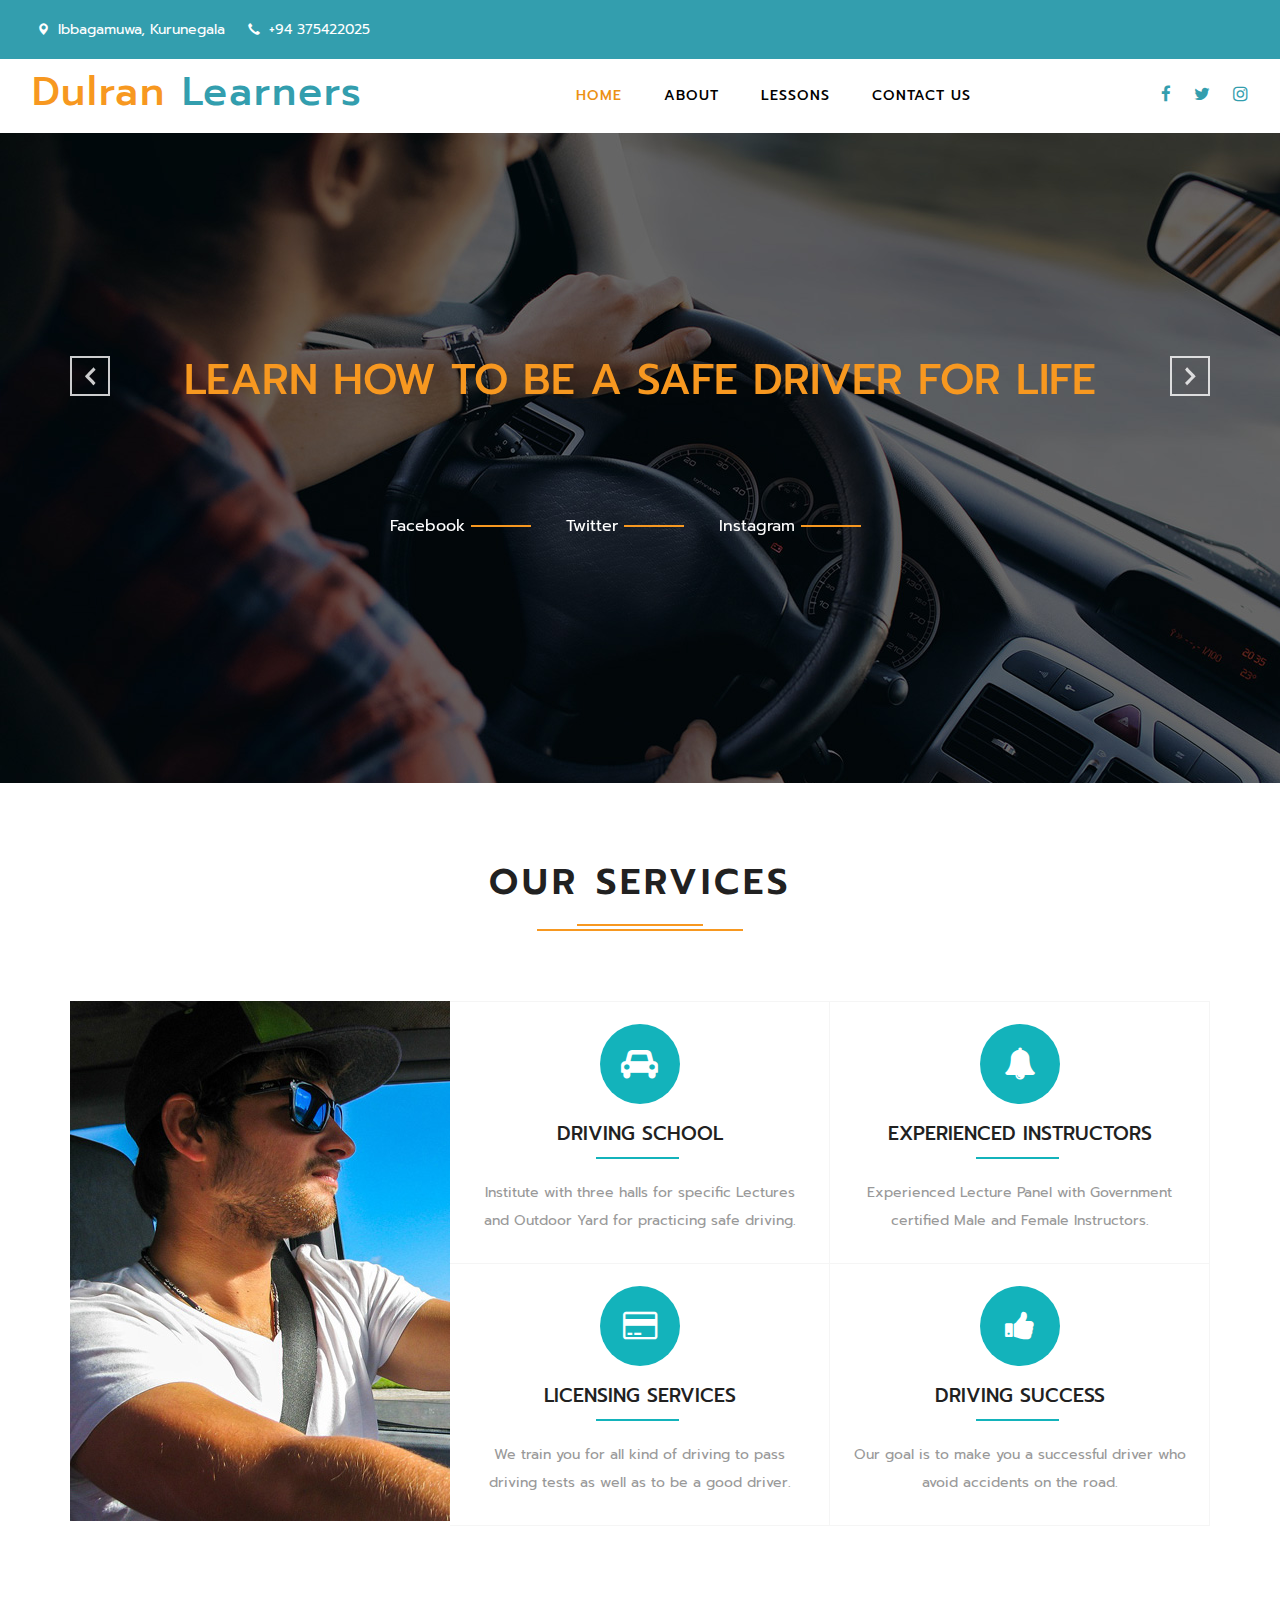
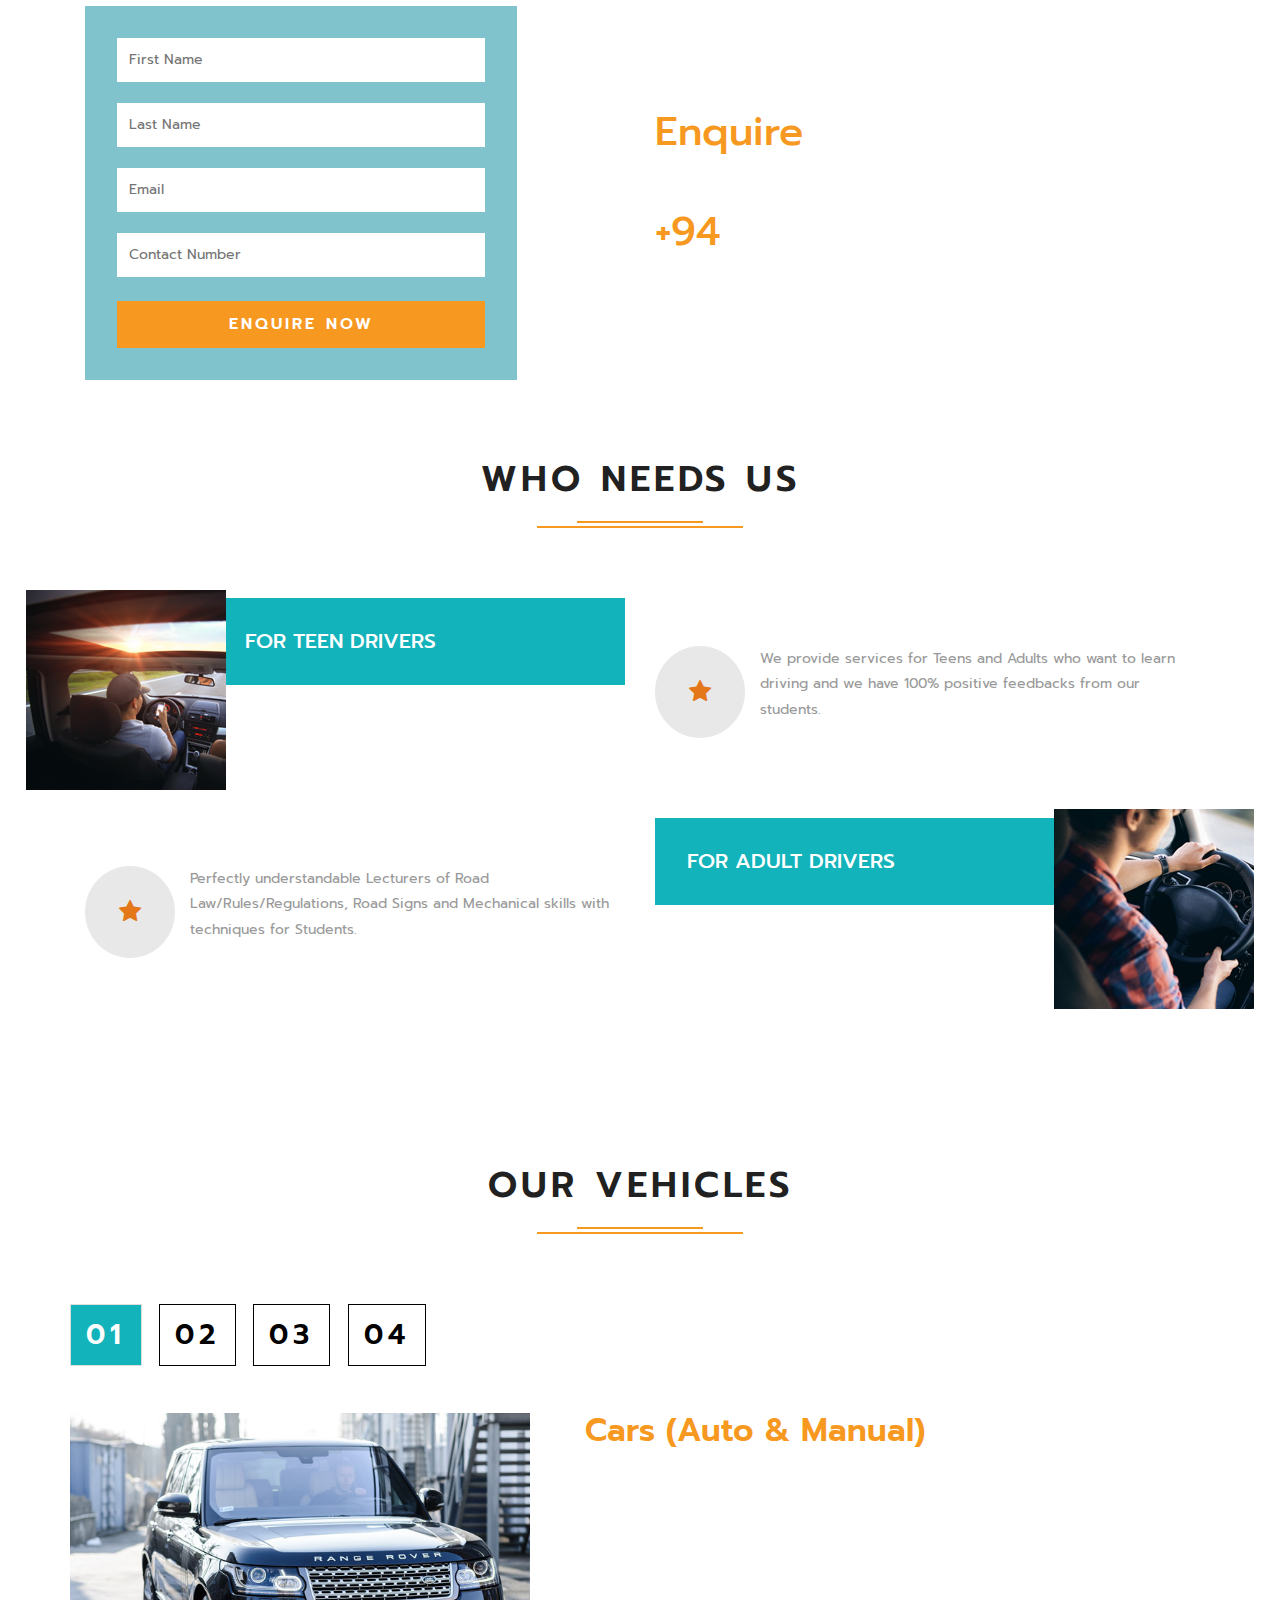
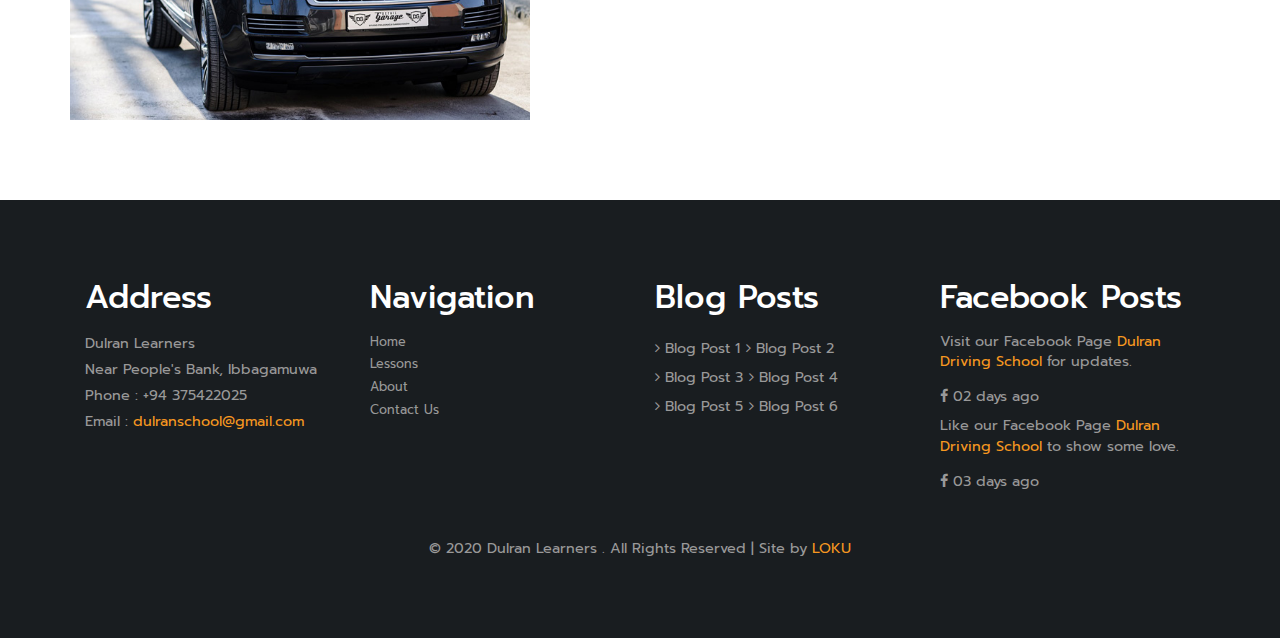
<file: index.html>
<!--
author: Sandeepa LB
company: SyferLab
company URL: http://www.syferlab.com
-->
<!DOCTYPE html>
<html lang="en">
<head>
<title>Dulran Learners | Home</title>
<!-- custom-theme -->
<meta name="viewport" content="width=device-width, initial-scale=1">
<meta http-equiv="Content-Type" content="text/html; charset=utf-8" />
<meta name="keywords" content="Driving School Sri Lanka Kurunegala Ibbagamuwa Learners Driving School" />
<script type="application/x-javascript"> addEventListener("load", function() { setTimeout(hideURLbar, 0); }, false);
		function hideURLbar(){ window.scrollTo(0,1); } </script>
<!-- //custom-theme -->
<link href="css/bootstrap.css" rel="stylesheet" type="text/css" media="all" />
<link href="css/style.css" rel="stylesheet" type="text/css" media="all" />
<!-- js -->
<script type="text/javascript" src="js/jquery-2.1.4.min.js"></script>
<script src="js/main.js"></script>
<!-- //js -->
<!-- font-awesome-icons -->
<link href="css/font-awesome.css" rel="stylesheet"> 
<link rel="stylesheet" href="css/flexslider.css" type="text/css" media="screen" property="" />
<!-- //font-awesome-icons -->
<link href="//fonts.googleapis.com/css?family=Prompt:100,100i,200,200i,300,300i,400,400i,500,500i,600,600i,700,700i,800,800i,900,900i&amp;subset=latin-ext,thai,vietnamese" rel="stylesheet">
</head>
<body>
<!-- banner -->
	<div class="header">
		<div class="header_left">
			<ul>
				<li><span class="glyphicon glyphicon-map-marker" aria-hidden="true"></span>Ibbagamuwa, Kurunegala</li>
				<li><span class="glyphicon glyphicon-earphone" aria-hidden="true"></span>+94 375422025</li>
			</ul>
		</div>
		<!-- <div class="header_right">
			<div class="w3_agile_login">
				<div class="cd-main-header">
					<a class="cd-search-trigger" href="#cd-search"> <span></span></a> -->
					<!-- cd-header-buttons -->
				<!-- </div>
				<div id="cd-search" class="cd-search">
					<form action="#" method="post">
						<input name="Search" type="search" placeholder="Search...">
					</form>
				</div>
			</div>
		</div> -->
			<div class="clearfix"></div>
		
	</div>
	<div class="header-bottom">
		<nav class="navbar navbar-default">
			<div class="navbar-header navbar-left">
				<button type="button" class="navbar-toggle collapsed" data-toggle="collapse" data-target="#bs-example-navbar-collapse-1">
					<span class="sr-only">Toggle navigation</span>
					<span class="icon-bar"></span>
					<span class="icon-bar"></span>
					<span class="icon-bar"></span>
				</button>
				<h1><a class="navbar-brand" href="index.html"><span>Dulran </span>Learners</a></h1>
			</div>
			<!-- Collect the nav links, forms, and other content for toggling -->
			<div class="collapse navbar-collapse navbar-right" id="bs-example-navbar-collapse-1">
				<nav class="link-effect-2" id="link-effect-2">
					<ul class="nav navbar-nav">
						<li class="active"><a href="index.html"><span data-hover="Home">Home</span></a></li>
						<li><a href="about.html"><span data-hover="About">About</span></a></li>
						<li><a href="lessons.html"><span data-hover="Lessons">Lessons</span></a></li>
						<li><a href="mail.html"><span data-hover="Contact Us">Contact Us</span></a></li>
					</ul>
				</nav>
			</div>
			<div class="agileinfo-social-grids">
				<ul>
					<li><a target="_blank" href="https://www.facebook.com/Dulran-Driving-School-106180007918853"><i class="fa fa-facebook"></i></a></li>
					<li><a target="_blank" href="https://www.facebook.com/Dulran-Driving-School-106180007918853"><i class="fa fa-twitter"></i></a></li>
					<li><a target="_blank" href="https://www.facebook.com/Dulran-Driving-School-106180007918853"><i class="fa fa-instagram"></i></a></li>
				</ul>
			</div>
		</nav>
	</div>
	<div class="banner">
		<div class="container">
				<section class="slider">
					<div class="flexslider">
						<ul class="slides">
							<li>
								<div class="agileits_w3layouts_banner_info">
									<h3>Learn How To Be A Safe Driver For Life</h3>
									<div class="agileits_w3layouts_banner_info_pos">
										<ul>
											<li><a target="_blank" href="https://www.facebook.com/Dulran-Driving-School-106180007918853">Facebook</a><label></label></li>
											<li><a target="_blank" href="https://www.facebook.com/Dulran-Driving-School-106180007918853">Twitter</a><label></label></li>
											<li><a target="_blank" href="https://www.facebook.com/Dulran-Driving-School-106180007918853">Instagram</a><label></label></li>
							
										</ul>
									</div>
								</div>
							</li>
							<li>
								<div class="agileits_w3layouts_banner_info">
									<h3>We have the technologies and skills</h3>
									<!-- <p>best dpofkkpo dpfajf odsj if;oasdjfaoidsj fdsjf ioodj o experiance lan kdjnfkdjfnsdfkjnjkndkjfn</p> -->
									<div class="agileits_w3layouts_banner_info_pos">
										<ul>
											<li><a target="_blank" href="https://www.facebook.com/Dulran-Driving-School-106180007918853">Facebook</a><label></label></li>
											<li><a target="_blank" href="https://www.facebook.com/Dulran-Driving-School-106180007918853">Twitter</a><label></label></li>
											<li><a target="_blank" href="https://www.facebook.com/Dulran-Driving-School-106180007918853">Instagram</a><label></label></li>
							
										</ul>
									</div>
								</div>
							</li>
							<li>
								<div class="agileits_w3layouts_banner_info">
									<h3>Learn with Professionals</h3>
									<!-- <p>Standard dummy text ever since the 1500s, when an unknown printer took a galley of type and scrambled it to make a type specimen book</p> -->
									<div class="agileits_w3layouts_banner_info_pos">
										<ul>
											<li><a target="_blank" href="https://www.facebook.com/Dulran-Driving-School-106180007918853">Facebook</a><label></label></li>
											<li><a target="_blank" href="https://www.facebook.com/Dulran-Driving-School-106180007918853">Twitter</a><label></label></li>
											<li><a target="_blank" href="https://www.facebook.com/Dulran-Driving-School-106180007918853">Instagram</a><label></label></li>
							
											<div class="clearfix"> </div>
										</ul>
									</div>
								</div>
							</li>
						</ul>
					</div>
				</section>
			<!-- flexSlider -->
				<script defer src="js/jquery.flexslider.js"></script>
				<script type="text/javascript">
					$(window).load(function(){
					  $('.flexslider').flexslider({
						animation: "slide",
						start: function(slider){
						  $('body').removeClass('loading');
						}
					  });
					});
				</script>
			<!-- //flexSlider -->

		</div>
	</div>
<!-- //banner -->	
<!-- banner-bottom-icons -->
	<div class="banner-bottom-icons">
		<div class="container">
			<div class="w3l-heading">
				<h2 class="w3ls_head">Our Services </h2>
			</div>
		<div class="col-md-4 w3_banner_bottom_icons_left hover15">
			<div class="w3_agile_banner_bottom">
				<figure><img src="images/3.jpg" alt=" " class="img-responsive" /></figure>
			</div>
		</div>
		<div class="col-md-8 w3_banner_bottom_icons_right">
			<div class="col-xs-6 w3_banner_bottom_icons1">
				<div class="w3_banner_bottom_icons1_effect">
					<i class="fa-car"></i>
					<h3>Driving School</h3>
					<p>Institute with three halls for specific Lectures and Outdoor Yard for practicing safe driving.</p>
				</div>
			</div>
			<div class="col-xs-6 w3_banner_bottom_icons1">
				<div class="w3_banner_bottom_icons1_effect">
					<i class="fa-bell"></i>
					<h3>Experienced Instructors</h3>
					<p>Experienced Lecture Panel with Government certified Male and Female Instructors.</p>
				</div>
			</div>
			<div class="col-xs-6 w3_banner_bottom_icons1">
				<div class="w3_banner_bottom_icons1_effect">
					<i class="fa-credit-card"></i>
					<h3>Licensing Services</h3>
					<p>We train you for all kind of driving to pass driving tests as well as to be a good driver.</p>
				</div>
			</div>
			<div class="col-xs-6 w3_banner_bottom_icons1">
				<div class="w3_banner_bottom_icons1_effect">
					<i class="fa-thumbs-up"></i>
					<h3>Driving Success</h3>
					<p>Our goal is to make you a successful driver who avoid accidents on the road.</p>
				</div>
			</div>
			<div class="clearfix"> </div>
		</div>
		<div class="clearfix"> </div>
		</div>
	</div>
<!-- //banner-bottom-icons -->
<!-- register -->
	<div class="register">
		<div class="container">
			<div class="col-md-6 w3layouts_register_right">
				<form action="#" method="post">	
					<input name="Name" placeholder="First Name" type="text" required="">
					<input name="Name" placeholder="Last Name" type="text" required="">
					<input name="Email" placeholder="Email" type="email" required="">
					<input name="Subject" placeholder="Contact Number" type="text" required="">
					<input type="submit" value="Enquire Now">
				</form>
			</div>
			<div class="col-md-6 w3layouts_register_left">
				<h3><span>Enquire </span> now</h3>
				<p>Contact Us For More Details</p>
				<h3><span>+94 </span> 375422025</h3>
			</div>
			<div class="clearfix"> </div>
		</div>
	</div>
<!-- //register -->
<!-- about-us -->
	<div class="about">
		<div class="container">
			<div class="w3l-heading">
				<h3 class="w3ls_head">Who needs Us</h3>
			</div>
			
			<div class="about-grids">
				<div class="col-md-6 about-grid">
					<div class="about-grid1">
						<div class="itis">
							<h4>For Teen Drivers</h4>
						</div>
						<!-- <div class="hji">
							<p>Temporibus autem quibusdam et aut officiis debitis aut rerum necessitatibus saepe eveniet ut et voluptates repudiandae sint et molestiae non recusandae.</p>
						</div> -->
						<div class="about-grid1-pos">
							<img src="images/1.jpg" alt=" " class="img-responsive" />
						</div>
					</div>
				</div>
				<div class="col-md-6 about-grid">
					<div class="about-grid2">
						<div class="col-xs-2 about-grid2-left">
							<p><i class="fa fa-star" aria-hidden="true"></i></p>
						</div>
						<div class="col-xs-10 about-grid2-right">
							<p>We provide services for Teens and Adults who want to learn driving
								and we have 100% positive feedbacks from our students.
							</p>
						</div>
						<div class="clearfix"></div>
					</div>
				</div>
				<div class="clearfix"></div>
			</div>
			<div class="about-grids">
				<div class="col-md-6 about-grid">
					<div class="about-grid2">
						<div class="col-xs-2 about-grid2-left">
							<p><i class="fa fa-star" aria-hidden="true"></i></p>
						</div>
						<div class="col-xs-10 about-grid2-right">
							<p>Perfectly understandable Lecturers of Road Law/Rules/Regulations, Road Signs
								and Mechanical skills with techniques for Students.</p>
						</div>
						<div class="clearfix"></div>
					</div>
				</div>
				<div class="col-md-6 about-grid">
					<div class="about-grid1 about-grd1">
						<div class="itis">
							<h4>For Adult Drivers</h4>
						</div>
						<!-- <div class="hji">
							<p>Temporibus autem quibusdam et aut officiis debitis aut rerum necessitatibus saepe eveniet ut et voluptates repudiandae sint et molestiae non recusandae.</p>
						</div> -->
						<div class="about-grid1-pos1">
							<img src="images/2.jpg" alt=" " class="img-responsive" />
						</div>
					</div>
				</div>
				<div class="clearfix"></div>
			</div>
		</div>
	</div>
<!-- //about-us -->

	<!-- welcome -->
	<div class="welcome">
		<div class="container">
			<div class="w3l-heading">
				<h3 class="w3ls_head">Our Vehicles</h3>
			</div>
				<div class="bs-example bs-example-tabs welcome-tabs" role="tabpanel" data-example-id="togglable-tabs">
					<ul id="myTab" class="nav nav-tabs" role="tablist">
						<li role="presentation" class="active"><a href="#home" id="home-tab" role="tab" data-toggle="tab" aria-controls="home" aria-expanded="true">01</a></li>
						<li role="presentation" class=""><a href="#Feature1" role="tab" id="Feature1-tab" data-toggle="tab" aria-controls="Feature1" aria-expanded="false">02</a></li>
						<li role="presentation" class=""><a href="#Feature2" role="tab" id="Feature2-tab" data-toggle="tab" aria-controls="Feature2" aria-expanded="false">03</a></li>
						<li role="presentation" class=""><a href="#Feature3" role="tab" id="Feature3-tab" data-toggle="tab" aria-controls="Feature3" aria-expanded="false">04</a></li>
					</ul>
					<div id="myTabContent" class="tab-content">
						<div role="tabpanel" class="tab-pane fade active in" id="home" aria-labelledby="home-tab">
						<div class="w3agile_tabs">
								
								
								<div class="col-md-5 w3agile_tab_right w3agile_tab_right2">
									<img src="images/7.jpg" alt=" " class="img-responsive" />
								</div>
								<div class="col-md-7 w3agile_tab_left">
									<h4>Cars (Auto & Manual) </h4>
									<!-- <p> Cras consectetur tempus lectus id accumsan. Vivamus gravida justo mattis ex pretium, eu sollicitudin tortor ullamcorper. Quisque vitae diam molestie, tincidunt velit vitae, viverra nisl. Mauris ultrices commodo imperdiet. In urna odio, semper nec est non, pulvinar molestie quam. Etiam egestas varius nunc et rutrum. Curabitur tempor lacinia pharetra. Ut laoreet urna sed risus consequat laoreet. In volutpat sollicitudin volutpat.eget auctor eros 
										ultrices. Vestibulum non erat ut odio euismod accumsan.</p>
										<p>
										Phasellus libero tellus, pulvinar vitae et aut officiis debitis aut rerum necessitatibus saepe eveniet ut et voluptates repudiandae sint et molestiae non  sem sit amet, 
										faucibus consectetur neque.</p> -->
									
								</div>
								<div class="clearfix"> </div>
							</div>
						</div>
						<div role="tabpanel" class="tab-pane fade" id="Feature1" aria-labelledby="Feature1-tab">
							<div class="w3agile_tabs">
								
								<div class="col-md-5 w3agile_tab_right w3agile_tab_right1">
									<img src="images/4.jpg" alt=" " class="img-responsive" />
								</div>
								<div class="col-md-7 w3agile_tab_left">
									<h4>Vans (Manual)</h4>
									<!-- <p> Cras consectetur tempus lectus id accumsan. Vivamus gravida justo mattis ex pretium, eu sollicitudin tortor ullamcorper. Quisque vitae diam molestie, tincidunt velit vitae, viverra nisl. Mauris ultrices commodo imperdiet. In urna odio, semper nec est non, pulvinar molestie quam. Etiam egestas varius nunc et rutrum. Curabitur tempor lacinia pharetra. Ut laoreet urna sed risus consequat laoreet. In volutpat sollicitudin volutpat. eget auctor eros 
										ultrices. </p>
										<p>Vestibulum non erat ut odio euismod accumsan. 
										Phasellus libero tellus, pulvinar vitae et aut officiis debitis aut rerum necessitatibus saepe eveniet ut et voluptates repudiandae sint et molestiae non  sem sit amet, 
										faucibus consectetur neque.</p> -->
								</div>
								<div class="clearfix"> </div>
							</div>
						</div>
						<div role="tabpanel" class="tab-pane fade" id="Feature2" aria-labelledby="Feature2-tab">
							<div class="w3agile_tabs">
								
								
								<div class="col-md-5 w3agile_tab_right w3agile_tab_right2">
									<img src="images/5.jpg" alt=" " class="img-responsive" />
								</div>
								<div class="col-md-7 w3agile_tab_left">
									<h4>Threewheelers</h4>

									<!-- <p> Cras consectetur tempus lectus id accumsan. Vivamus gravida justo mattis ex pretium, eu sollicitudin tortor ullamcorper. Quisque vitae diam molestie, tincidunt velit vitae, viverra nisl. Mauris ultrices commodo imperdiet. In urna odio, semper nec est non, pulvinar molestie quam. Etiam egestas varius nunc et rutrum. Curabitur tempor lacinia pharetra. Ut laoreet urna sed risus consequat laoreet. In volutpat sollicitudin volutpat. eget auctor eros 
										ultrices. Vestibulum non erat ut odio euismod accumsan.</p>
										<p> 
										Phasellus libero tellus, pulvinar vitae et aut officiis debitis aut rerum necessitatibus saepe eveniet ut et voluptates repudiandae sint et molestiae non  sem sit amet, 
										faucibus consectetur neque.</p> -->
									
								</div>
								<div class="clearfix"> </div>
							</div>
						</div>
						<div role="tabpanel" class="tab-pane fade" id="Feature3" aria-labelledby="Feature3-tab"><div class="w3agile_tabs">
								
								<div class="col-md-5 w3agile_tab_right w3agile_tab_right1">
									<img src="images/6.jpg" alt=" " class="img-responsive" />
								</div>
								<div class="col-md-7 w3agile_tab_left">
									<h4>Motor Bikes (Auto & Manual)</h4>
									<!-- <p> Cras consectetur tempus lectus id accumsan. Vivamus gravida justo mattis ex pretium, eu sollicitudin tortor ullamcorper. Quisque vitae diam molestie, tincidunt velit vitae, viverra nisl. Mauris ultrices commodo imperdiet. In urna odio, semper nec est non, pulvinar molestie quam. Etiam egestas varius nunc et rutrum. Curabitur tempor lacinia pharetra. Ut laoreet urna sed risus consequat laoreet. In volutpat sollicitudin volutpat. eget auctor eros 
										ultrices.</p>
										<p> Vestibulum non erat ut odio euismod accumsan. 
										Phasellus libero tellus,et aut officiis debitis aut rerum necessitatibus saepe eveniet ut et voluptates repudiandae sint et molestiae non   pulvinar vitae sem sit amet, 
										faucibus consectetur neque.</p> -->
									
								</div>
								<div class="clearfix"> </div>
							</div>
						</div>
					</div>
				</div>
		</div>
	</div>
	<!-- //welcome-->
		

	<!-- footer -->
	<div class="w3-agile-footer">
		<div class="container">
			<div class="footer-grids">
				<div class="col-md-3 footer-grid">
					<div class="footer-grid-heading">
						<h4>Address</h4>
					</div>
					<div class="footer-grid-info">
						<p>Dulran Learners
							<span>Near People's Bank, Ibbagamuwa</span>
						</p>
						<p class="phone">Phone : +94 375422025
							<span>Email : <a href="mailto:dulranschool@gmail.com">dulranschool@gmail.com</a></span>
						</p>
					</div>
				</div>
				<div class="col-md-3 footer-grid">
					<div class="footer-grid-heading">
						<h4>Navigation</h4>
					</div>
					<div class="footer-grid-info">
						<ul>
							<li><a href="index.html">Home</a></li>
							<li><a href="lessons.html">Lessons</a></li>
							<li><a href="about.html">About</a></li>
							<li><a href="mail.html">Contact Us</a></li>
						</ul>
					</div>
				</div>
				<div class="col-md-3 footer-grid">
					<div class="footer-grid-heading">
						<h4>Blog Posts</h4>
					</div>
					<div class="w3agile_footer_grid_list">
						<ul>
							<li><i class="fa fa-angle-right" aria-hidden="true"></i> Blog Post 1</li>
							<li><i class="fa fa-angle-right" aria-hidden="true"></i> Blog Post 2</li>
							<li><i class="fa fa-angle-right" aria-hidden="true"></i> Blog Post 3</li>
							<li><i class="fa fa-angle-right" aria-hidden="true"></i> Blog Post 4</li>
							<li><i class="fa fa-angle-right" aria-hidden="true"></i> Blog Post 5</li>
							<li><i class="fa fa-angle-right" aria-hidden="true"></i> Blog Post 6</li>
						</ul>
					</div>
				</div>
				<div class="col-md-3 footer-grid">
					<div class="footer-grid-heading">
						<h4>Facebook Posts</h4>
					</div>
					<div class="w3agile_footer_grid_list w3agile-post">
						<ul>
							<li>Visit our Facebook Page <a href="https://www.facebook.com/Dulran-Driving-School-106180007918853">Dulran Driving School</a> for updates.
								<span><i class="fa fa-facebook" aria-hidden="true"></i> 02 days ago</span></li>
							<li>Like our Facebook Page <a href="https://www.facebook.com/Dulran-Driving-School-106180007918853">Dulran Driving School</a> to show some love.
							<span><i class="fa fa-facebook" aria-hidden="true"></i> 03 days ago</span></li>
						</ul>
					</div>
				</div>
				<div class="clearfix"> </div>
			</div>
			<div class="agileits-w3layouts-copyright">
				<p>© 2020 Dulran Learners . All Rights Reserved | Site by <a href="http://sandeepa.net/"> LOKU</a> </p>
			</div>
		</div>
	</div>
	<!-- //footer -->

<!-- start-smooth-scrolling -->
<script type="text/javascript" src="js/move-top.js"></script>
<script type="text/javascript" src="js/easing.js"></script>
<script type="text/javascript">
	jQuery(document).ready(function($) {
		$(".scroll").click(function(event){		
			event.preventDefault();
			$('html,body').animate({scrollTop:$(this.hash).offset().top},1000);
		});
	});
</script>
<!-- start-smooth-scrolling -->
<!-- for bootstrap working -->
	<script src="js/bootstrap.js"></script>
<!-- //for bootstrap working -->
<!-- here stars scrolling icon -->
	<script type="text/javascript">
		$(document).ready(function() {
			/*
				var defaults = {
				containerID: 'toTop', // fading element id
				containerHoverID: 'toTopHover', // fading element hover id
				scrollSpeed: 1200,
				easingType: 'linear' 
				};
			*/
								
			$().UItoTop({ easingType: 'easeOutQuart' });
								
			});
	</script>
<!-- //here ends scrolling icon -->
</body>
</html>
</file>
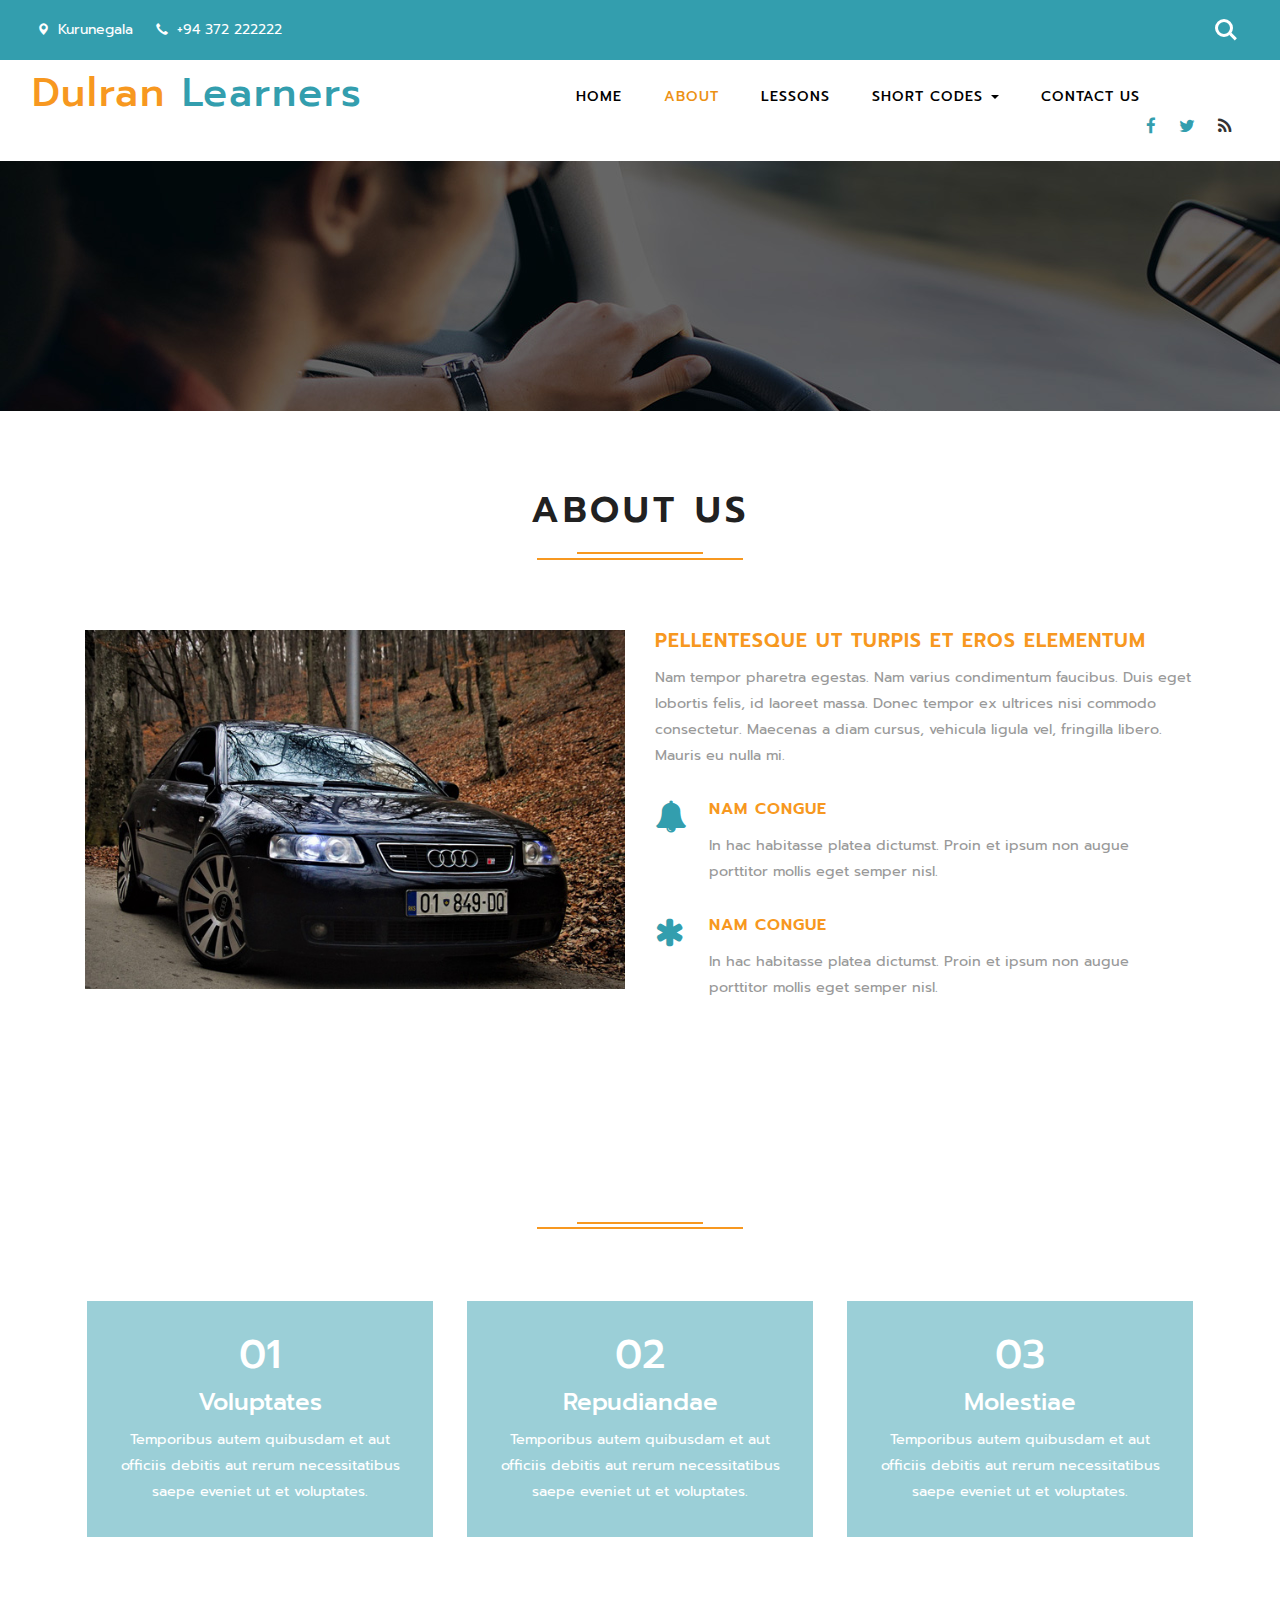
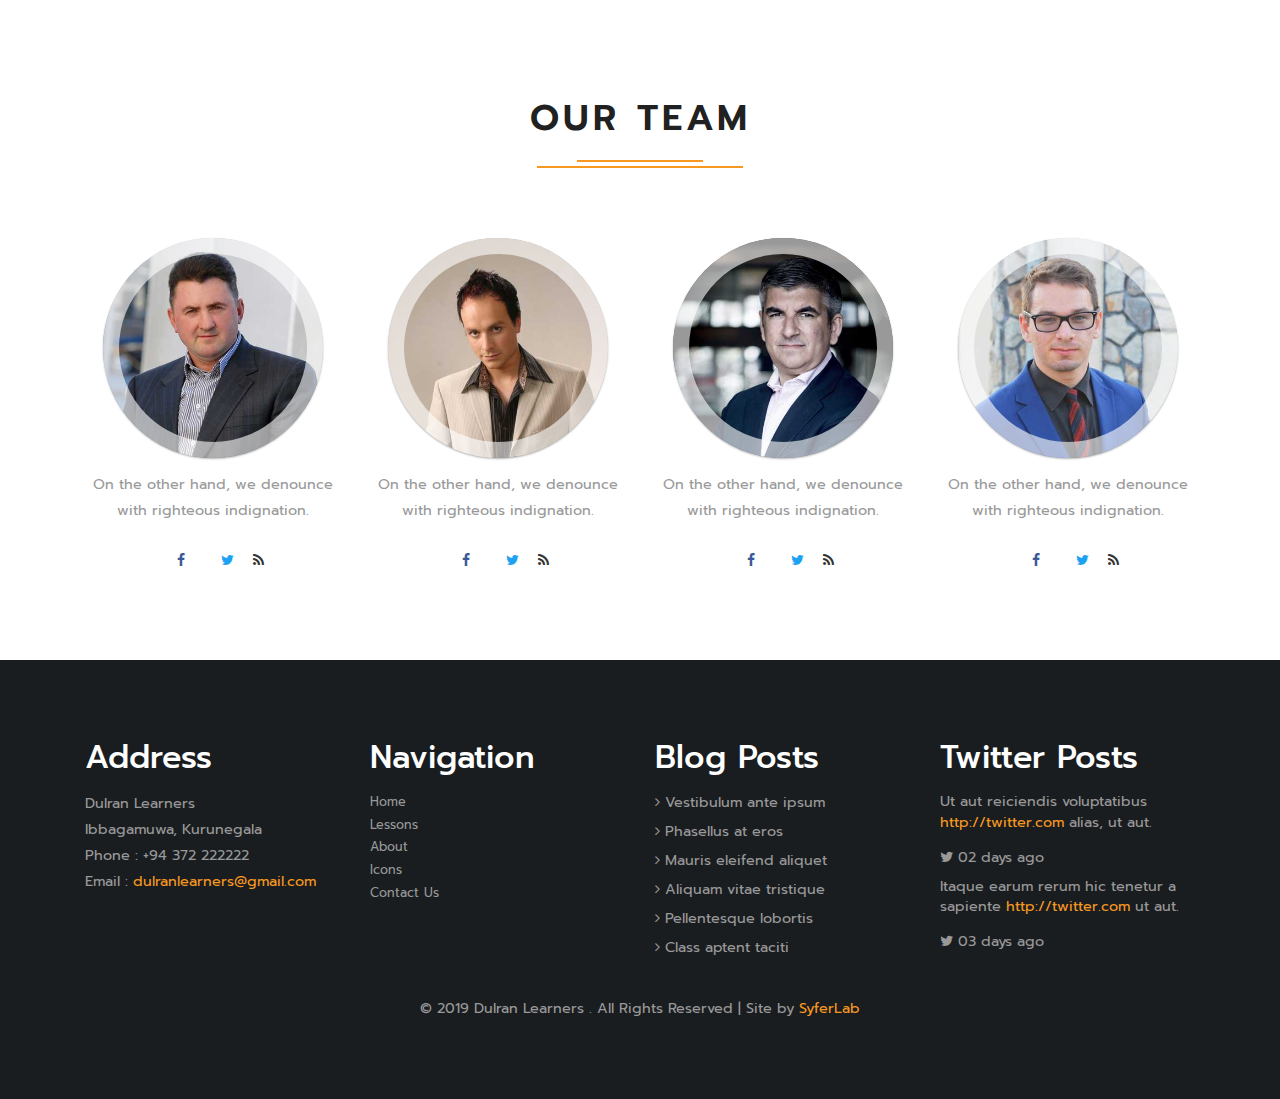
<file: about.html>
<!--
author: Sandeepa LB
company: SyferLab
company URL: http://www.syferlab.com
-->
<!DOCTYPE html>
<html lang="en">
<head>
<title>Dulran Learners | About Us</title>
<!-- custom-theme -->
<meta name="viewport" content="width=device-width, initial-scale=1">
<meta http-equiv="Content-Type" content="text/html; charset=utf-8" />
<meta name="keywords" content="Driving School Responsive web template, Bootstrap Web Templates, Flat Web Templates, Android Compatible web template, 
Smartphone Compatible web template, free webdesigns for Nokia, Samsung, LG, SonyEricsson, Motorola web design" />
<script type="application/x-javascript"> addEventListener("load", function() { setTimeout(hideURLbar, 0); }, false);
		function hideURLbar(){ window.scrollTo(0,1); } </script>
<!-- //custom-theme -->
<link href="css/bootstrap.css" rel="stylesheet" type="text/css" media="all" />
<link href="css/style.css" rel="stylesheet" type="text/css" media="all" />
<!-- js -->
<script type="text/javascript" src="js/jquery-2.1.4.min.js"></script>
<script src="js/main.js"></script>
<!-- //js -->
<!-- font-awesome-icons -->
<link href="css/font-awesome.css" rel="stylesheet"> 
<!-- //font-awesome-icons -->
<link href="//fonts.googleapis.com/css?family=Prompt:100,100i,200,200i,300,300i,400,400i,500,500i,600,600i,700,700i,800,800i,900,900i&amp;subset=latin-ext,thai,vietnamese" rel="stylesheet">
</head>
<body>
<!-- banner -->
	<div class="header">
		<div class="header_left">
			<ul>
				<li><span class="glyphicon glyphicon-map-marker" aria-hidden="true"></span>Kurunegala</li>
				<li><span class="glyphicon glyphicon-earphone" aria-hidden="true"></span>+94 372 222222</li>
			</ul>
		</div>
		<div class="header_right">
			<div class="w3_agile_login">
				<div class="cd-main-header">
					<a class="cd-search-trigger" href="#cd-search"> <span></span></a>
					<!-- cd-header-buttons -->
				</div>
				<div id="cd-search" class="cd-search">
					<form action="#" method="post">
						<input name="Search" type="search" placeholder="Search...">
					</form>
				</div>
			</div>
		</div>
			<div class="clearfix"></div>
		
	</div>
	<div class="header-bottom">
		<nav class="navbar navbar-default">
			<div class="navbar-header navbar-left">
				<button type="button" class="navbar-toggle collapsed" data-toggle="collapse" data-target="#bs-example-navbar-collapse-1">
					<span class="sr-only">Toggle navigation</span>
					<span class="icon-bar"></span>
					<span class="icon-bar"></span>
					<span class="icon-bar"></span>
				</button>
				<h1><a class="navbar-brand" href="index.html"><span>Dulran </span>Learners</a></h1>
			</div>
			<!-- Collect the nav links, forms, and other content for toggling -->
			<div class="collapse navbar-collapse navbar-right" id="bs-example-navbar-collapse-1">
				<nav class="link-effect-2" id="link-effect-2">
					<ul class="nav navbar-nav">
						<li><a href="index.html"><span data-hover="Home">Home</span></a></li>
						<li class="active"><a href="about.html"><span data-hover="About">About</span></a></li>
						<li><a href="lessons.html"><span data-hover="Lessons">Lessons</span></a></li>
						<li class="dropdown">
							<a href="#" class="dropdown-toggle" data-toggle="dropdown"><span data-hover="Short Codes">Short Codes</span> <b class="caret"></b></a>
							<ul class="dropdown-menu agile_short_dropdown">
								<li><a href="icons.html">Web Icons</a></li>
								<li><a href="typography.html">Typography</a></li>
							</ul>
						</li>
						<li><a href="mail.html"><span data-hover="Contact Us">Contact Us</span></a></li>
					</ul>
				</nav>
			</div>
			<div class="agileinfo-social-grids">
				<ul>
					<li><a href="#"><i class="fa fa-facebook"></i></a></li>
					<li><a href="#"><i class="fa fa-twitter"></i></a></li>
					<li><a href="#"><i class="fa fa-rss"></i></a></li>
				</ul>
			</div>
		</nav>
	</div>
	<div class="banner1">
	</div>
<!-- //banner -->	
<!-- about -->
	<!-- about-top -->
	<div class="about-top">
		<div class="container">
			<div class="w3l-heading">
				<h2 class="w3ls_head">About Us </h2>
			</div>
			<div class="wthree-services-bottom-grids">
				<div class="col-md-6 wthree-services-left">
					<img src="images/5.jpg" Class="img-responsive" alt="">
				</div>
				<div class="col-md-6 wthree-services-right">
					<div class="wthree-services-right-top">
						<h4>Pellentesque ut turpis et eros elementum</h4>
						<p>Nam tempor pharetra egestas. Nam varius condimentum faucibus. Duis eget lobortis felis, id laoreet massa. Donec tempor ex ultrices nisi commodo consectetur. Maecenas a diam cursus, vehicula ligula vel, fringilla libero. Mauris eu nulla mi.</p>
					</div>
					<div class="wthree-services-right-bottom">
						<div class="services-right-bottom-bottom">
							<div class="services-bottom-icon">
								<i class="fa fa-bell" aria-hidden="true"></i>
							</div>
							<div class="services-bottom-info">
								<h5>Nam congue</h5>
								<p>In hac habitasse platea dictumst. Proin et ipsum non augue porttitor mollis eget semper nisl.</p>
							</div>
							<div class="clearfix"> </div>
						</div>
						<div class="services-right-bottom-bottom">
							<div class="services-bottom-icon">
								<i class="fa fa-asterisk" aria-hidden="true"></i>
							</div>
							<div class="services-bottom-info">
								<h5>Nam congue</h5>
								<p>In hac habitasse platea dictumst. Proin et ipsum non augue porttitor mollis eget semper nisl.</p>
							</div>
							<div class="clearfix"> </div>
						</div>
					</div>
					<div class="clearfix"> </div>
				</div>
				<div class="clearfix"> </div>
			</div>
		</div>
	</div>
	<!-- //about-top -->
	<!-- advantages -->
	<div class="advantages">
		<div class="agile-dot">
			<div class="container">
				<div class="advantages-main">
					<div class="w3l-heading">
						<h3 class="w3ls_head">Our Advantages </h3>
					</div>
				   <div class="advantage-bottom">
					 <div class="col-md-4 advantage-grid">
						<div class="advantage-block">
							<h3>01</h3>
							<h4>Voluptates</h4>
							<p>Temporibus autem quibusdam et aut officiis debitis aut rerum necessitatibus saepe eveniet ut et voluptates.</p>
						</div>
					 </div>
					 <div class="col-md-4 advantage-grid">
						<div class="advantage-block">
							<h3>02</h3>
							<h4>Repudiandae</h4>
							<p>Temporibus autem quibusdam et aut officiis debitis aut rerum necessitatibus saepe eveniet ut et voluptates.</p>
						</div>
					 </div>
					 <div class="col-md-4 advantage-grid">
						<div class="advantage-block">
							<h3>03</h3>
							<h4>Molestiae</h4>
							<p>Temporibus autem quibusdam et aut officiis debitis aut rerum necessitatibus saepe eveniet ut et voluptates.</p>
						</div>
					 </div>
					<div class="clearfix"> </div>
					</div>
				</div>
			</div>
		</div>
	</div>
	<!-- //advantages -->
	<!-- team -->
	<div class="team">
		<div class="container">
		   <div class="team-main">
			   <div class="w3l-heading">
						<h3 class="w3ls_head">Our Team</h3>
					</div>   	  
				<div class="team-bottom">
					<div class="col-md-3 team-grids">
						<!-- normal -->
						<div class="ih-item circle effect5">
							<div class="img"><img src="images/t1.jpg" alt="img" class="img-responsive"></div>
							<div class="info">
							  <div class="info-back">
								<h3>Chaminda</h3>		          
							  </div>			          
							</div>
						</div>
						<div class="team-bottom-info">
							<p>On the other hand, we denounce with righteous indignation.</p>
							<div class="w3l-social">
								<ul>
									<li><a href="#"><i class="fa fa-facebook"></i></a></li>
									<li><a href="#"><i class="fa fa-twitter"></i></a></li>
									<li><a href="#"><i class="fa fa-rss"></i></a></li>
								</ul>
							</div>
						</div>
						
						<!-- end normal -->
					</div>
					<div class="col-md-3 team-grids">
						<!-- normal -->
						<div class="ih-item circle effect5">
							<div class="img"><img src="images/t2.jpg" alt="img" class="img-responsive"></div>
							<div class="info">
							  <div class="info-back">
								<h3>Maliga</h3>		           	            
							  </div>
							</div>
						</div>
						<div class="team-bottom-info">
							<p>On the other hand, we denounce with righteous indignation.</p>
							<div class="w3l-social">
								<ul>
									<li><a href="#"><i class="fa fa-facebook"></i></a></li>
									<li><a href="#"><i class="fa fa-twitter"></i></a></li>
									<li><a href="#"><i class="fa fa-rss"></i></a></li>
								</ul>
							</div>
						</div>
					<!-- end normal -->		 
					</div>
					<div class="col-md-3 team-grids">
						<!-- normal -->
						<div class="ih-item circle effect5">
							<div class="img"><img src="images/t3.jpg" alt="img" class="img-responsive"></div>
							<div class="info">
							  <div class="info-back">
								<h3>Nemitha</h3>			       
							  </div>
							</div>
						</div>
						<div class="team-bottom-info">
							<p>On the other hand, we denounce with righteous indignation.</p>
							<div class="w3l-social">
								<ul>
									<li><a href="#"><i class="fa fa-facebook"></i></a></li>
									<li><a href="#"><i class="fa fa-twitter"></i></a></li>
									<li><a href="#"><i class="fa fa-rss"></i></a></li>
								</ul>
							</div>
						</div>
						<!-- end normal -->
					</div>
					<div class="col-md-3 team-grids">
						<!-- normal -->
						<div class="ih-item circle effect5">
							<div class="img"><img src="images/t4.jpg" alt="img" class="img-responsive"></div>
							<div class="info">
							  <div class="info-back">
								<h3>Senu</h3>		           
							  </div>
							</div>
						</div>
						<div class="team-bottom-info">
							<p>On the other hand, we denounce with righteous indignation.</p>
							<div class="w3l-social">
								<ul>
									<li><a href="#"><i class="fa fa-facebook"></i></a></li>
									<li><a href="#"><i class="fa fa-twitter"></i></a></li>
									<li><a href="#"><i class="fa fa-rss"></i></a></li>
								</ul>
							</div>
						</div>
						<!-- end normal -->			 
					</div>
					<div class="clearfix"> </div>
				</div>
			</div>
		</div>
	</div>
	<!-- //team -->
	<!-- //about -->

	<!-- footer -->
	<div class="w3-agile-footer">
		<div class="container">
			<div class="footer-grids">
				<div class="col-md-3 footer-grid">
					<div class="footer-grid-heading">
						<h4>Address</h4>
					</div>
					<div class="footer-grid-info">
						<p>Dulran Learners
							<span>Ibbagamuwa, Kurunegala</span>
						</p>
						<p class="phone">Phone : +94 372 222222
							<span>Email : <a href="mailto:dulranlearners@gmail.com">dulranlearners@gmail.com</a></span>
						</p>
					</div>
				</div>
				<div class="col-md-3 footer-grid">
					<div class="footer-grid-heading">
						<h4>Navigation</h4>
					</div>
					<div class="footer-grid-info">
						<ul>
							<li><a href="index.html">Home</a></li>
							<li><a href="lessons.html">Lessons</a></li>
							<li><a href="about.html">About</a></li>
							<li><a href="icons.html">Icons</a></li>
							<li><a href="mail.html">Contact Us</a></li>
						</ul>
					</div>
				</div>
				<div class="col-md-3 footer-grid">
					<div class="footer-grid-heading">
						<h4>Blog Posts</h4>
					</div>
					<div class="w3agile_footer_grid_list">
						<ul>
							<li><i class="fa fa-angle-right" aria-hidden="true"></i> Vestibulum ante ipsum</li>
							<li><i class="fa fa-angle-right" aria-hidden="true"></i> Phasellus at eros</li>
							<li><i class="fa fa-angle-right" aria-hidden="true"></i> Mauris eleifend aliquet</li>
							<li><i class="fa fa-angle-right" aria-hidden="true"></i> Aliquam vitae tristique</li>
							<li><i class="fa fa-angle-right" aria-hidden="true"></i> Pellentesque lobortis</li>
							<li><i class="fa fa-angle-right" aria-hidden="true"></i> Class aptent taciti</li>
						</ul>
					</div>
				</div>
				<div class="col-md-3 footer-grid">
					<div class="footer-grid-heading">
						<h4>Twitter Posts</h4>
					</div>
					<div class="w3agile_footer_grid_list w3agile-post">
						<ul>
							<li>Ut aut reiciendis voluptatibus <a href="#">http://twitter.com</a> alias, ut aut.
								<span><i class="fa fa-twitter" aria-hidden="true"></i> 02 days ago</span></li>
							<li>Itaque earum rerum hic tenetur a sapiente <a href="#">http://twitter.com</a> ut aut.
							<span><i class="fa fa-twitter" aria-hidden="true"></i> 03 days ago</span></li>
						</ul>
					</div>
				</div>
				<div class="clearfix"> </div>
			</div>
			<div class="agileits-w3layouts-copyright">
				<p>© 2019 Dulran Learners . All Rights Reserved | Site by <a href="http://syferlab.com/"> SyferLab</a> </p>
			</div>
		</div>
	</div>
	<!-- //footer -->

<!-- start-smooth-scrolling -->
<script type="text/javascript" src="js/move-top.js"></script>
<script type="text/javascript" src="js/easing.js"></script>
<script type="text/javascript">
	jQuery(document).ready(function($) {
		$(".scroll").click(function(event){		
			event.preventDefault();
			$('html,body').animate({scrollTop:$(this.hash).offset().top},1000);
		});
	});
</script>
<!-- start-smooth-scrolling -->
<!-- for bootstrap working -->
	<script src="js/bootstrap.js"></script>
<!-- //for bootstrap working -->
<!-- here stars scrolling icon -->
	<script type="text/javascript">
		$(document).ready(function() {
			/*
				var defaults = {
				containerID: 'toTop', // fading element id
				containerHoverID: 'toTopHover', // fading element hover id
				scrollSpeed: 1200,
				easingType: 'linear' 
				};
			*/
								
			$().UItoTop({ easingType: 'easeOutQuart' });
								
			});
	</script>
<!-- //here ends scrolling icon -->
</body>
</html>
</file>
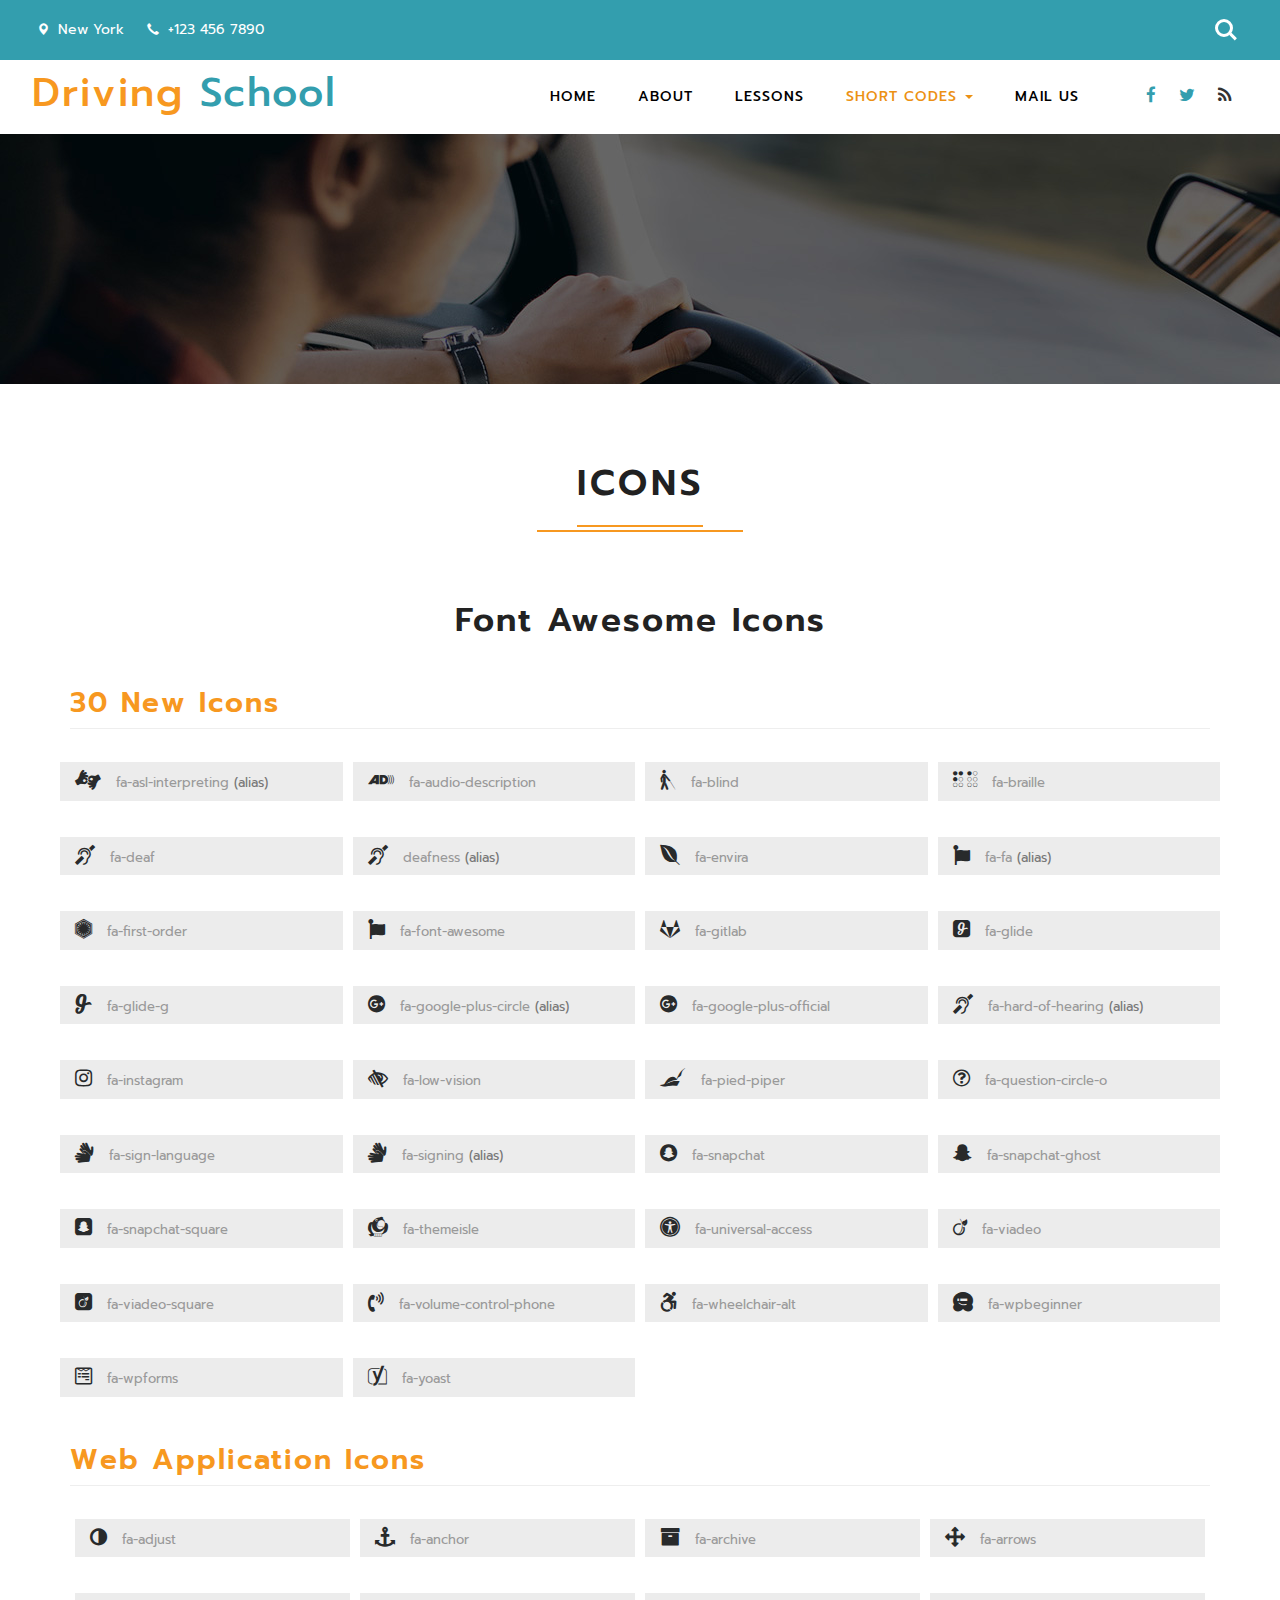
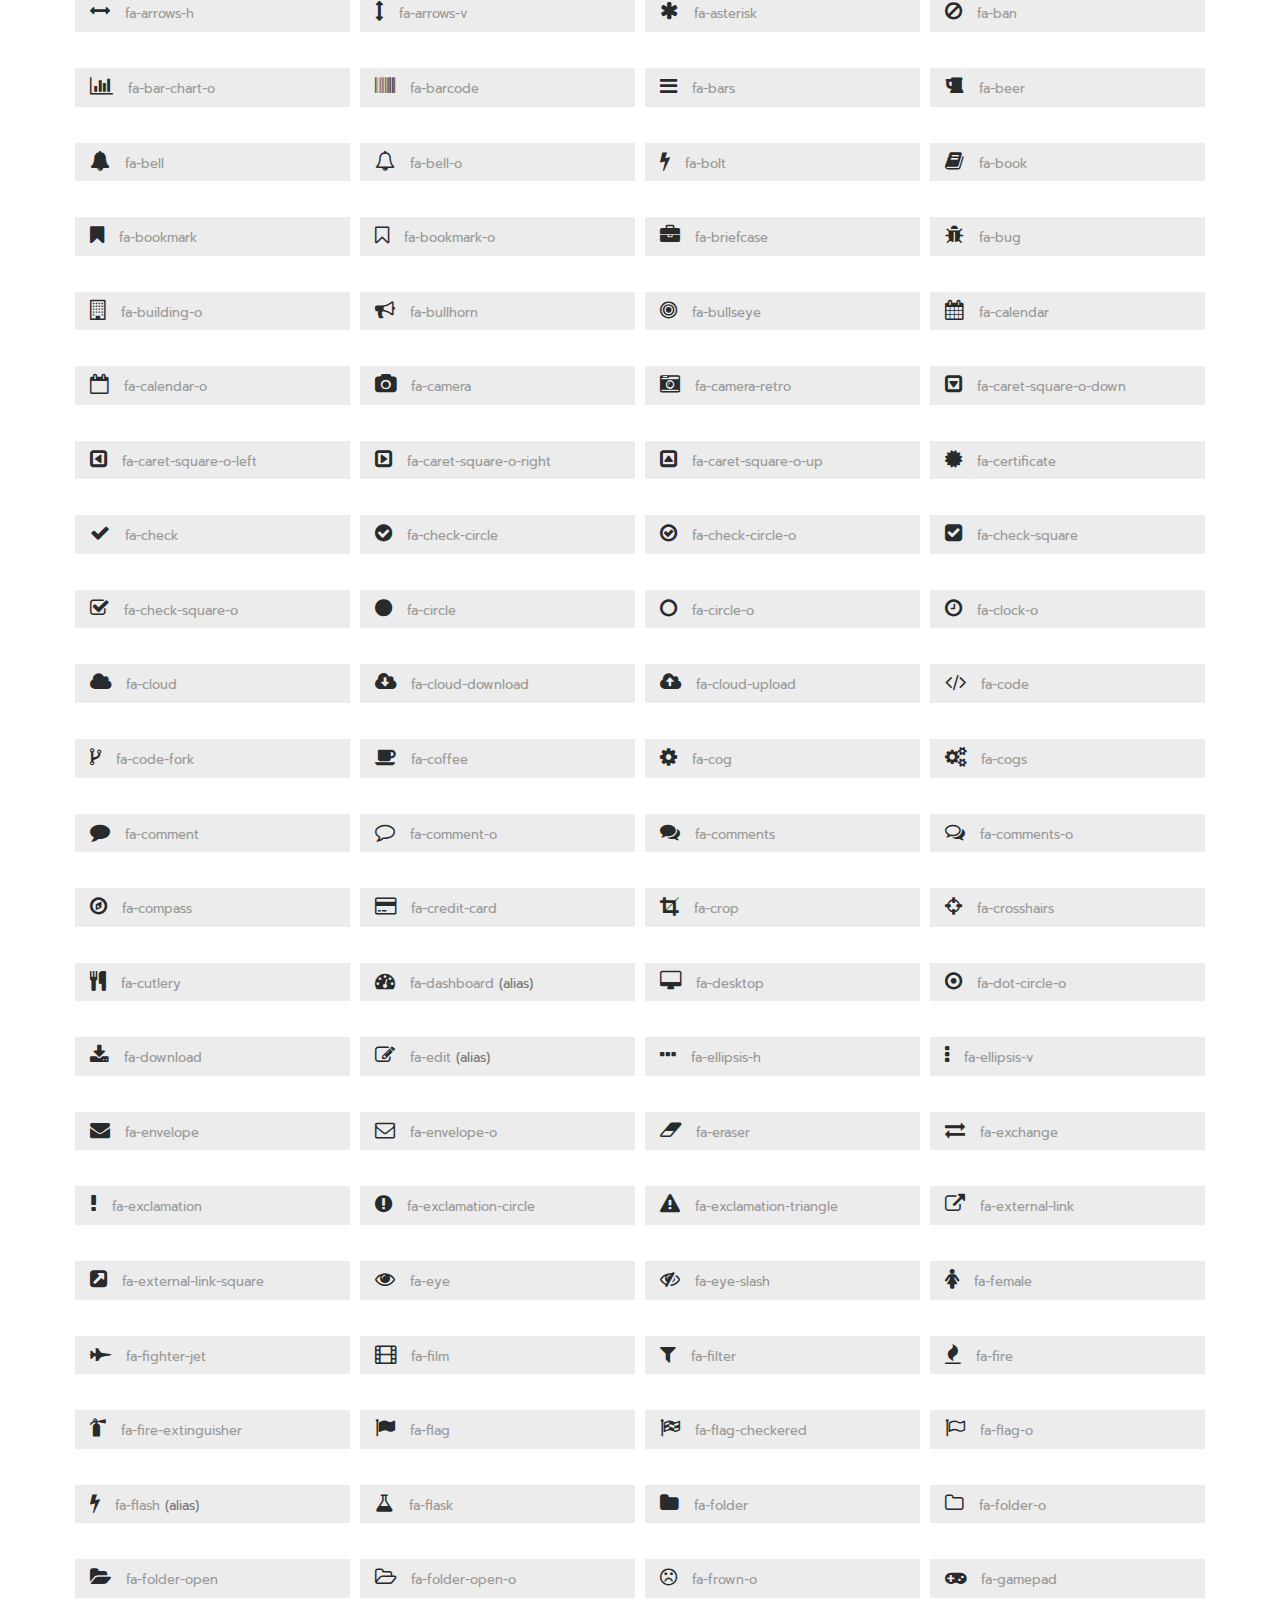
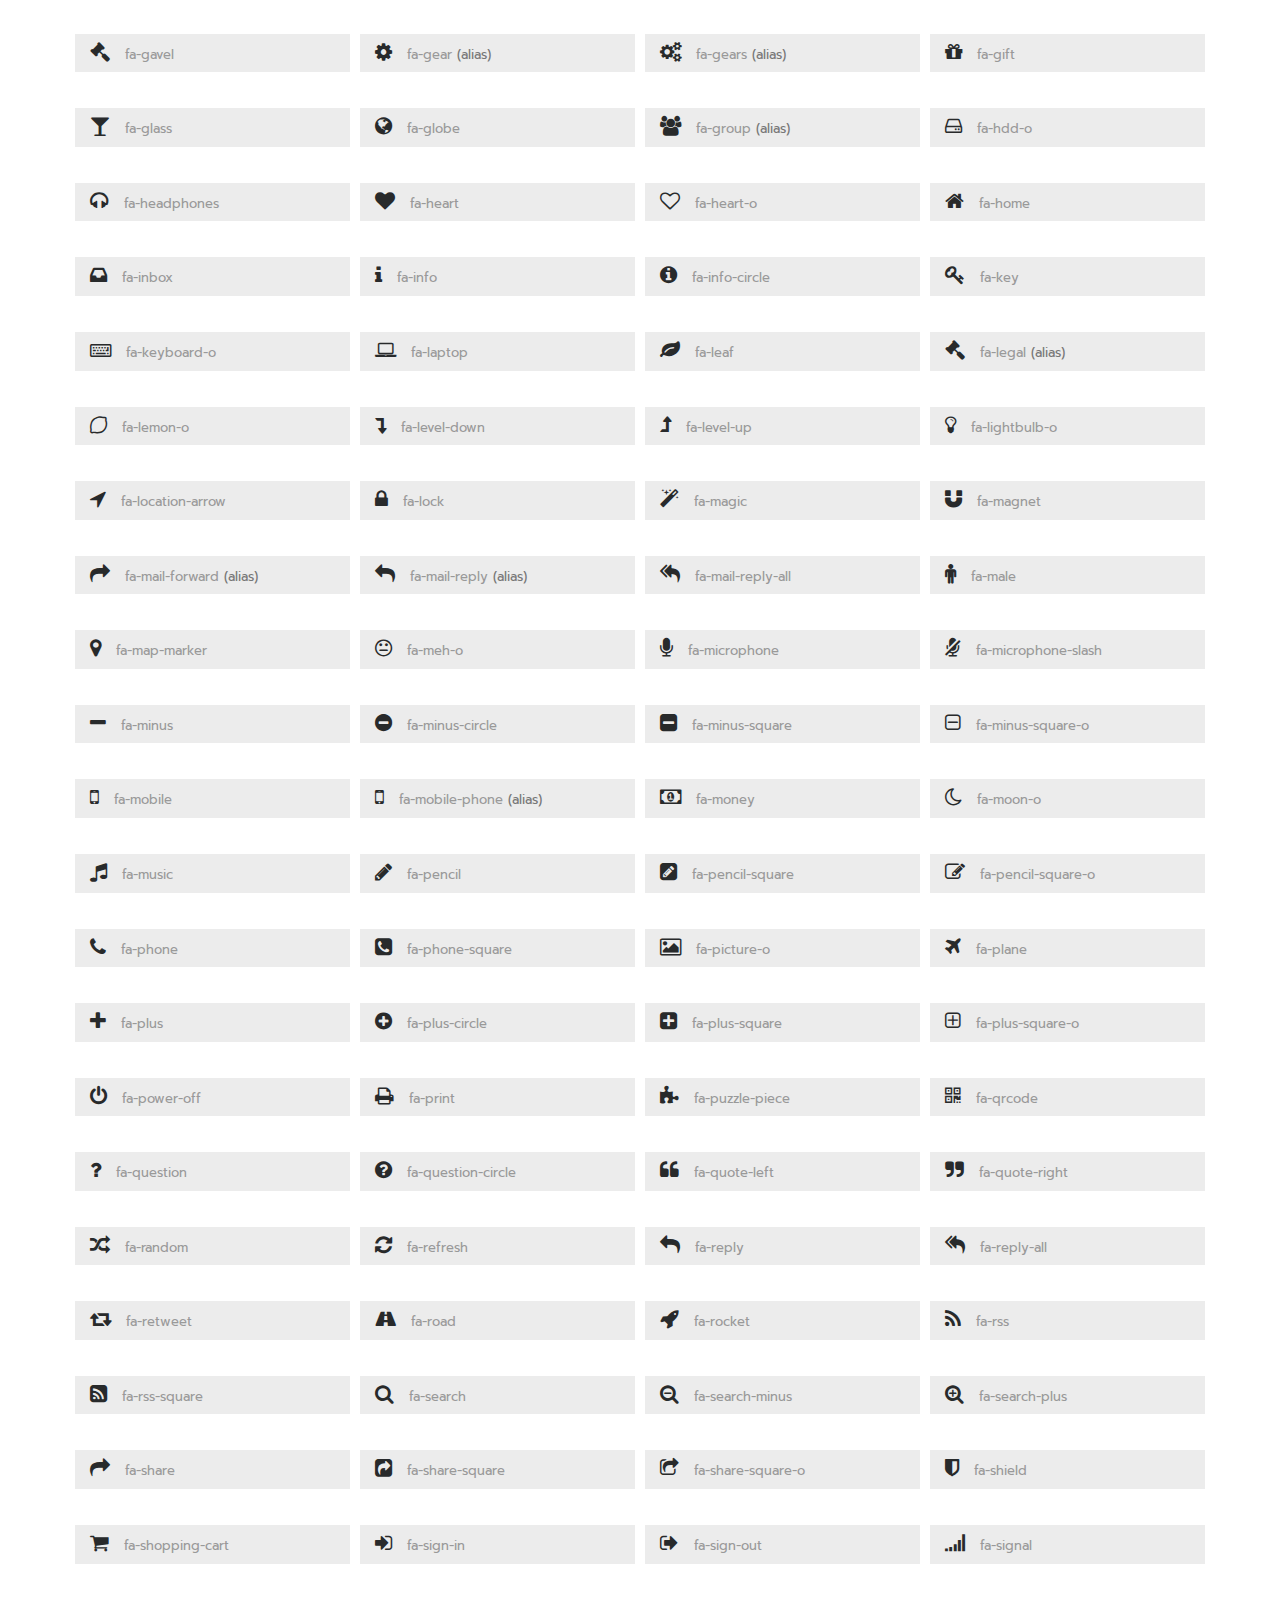
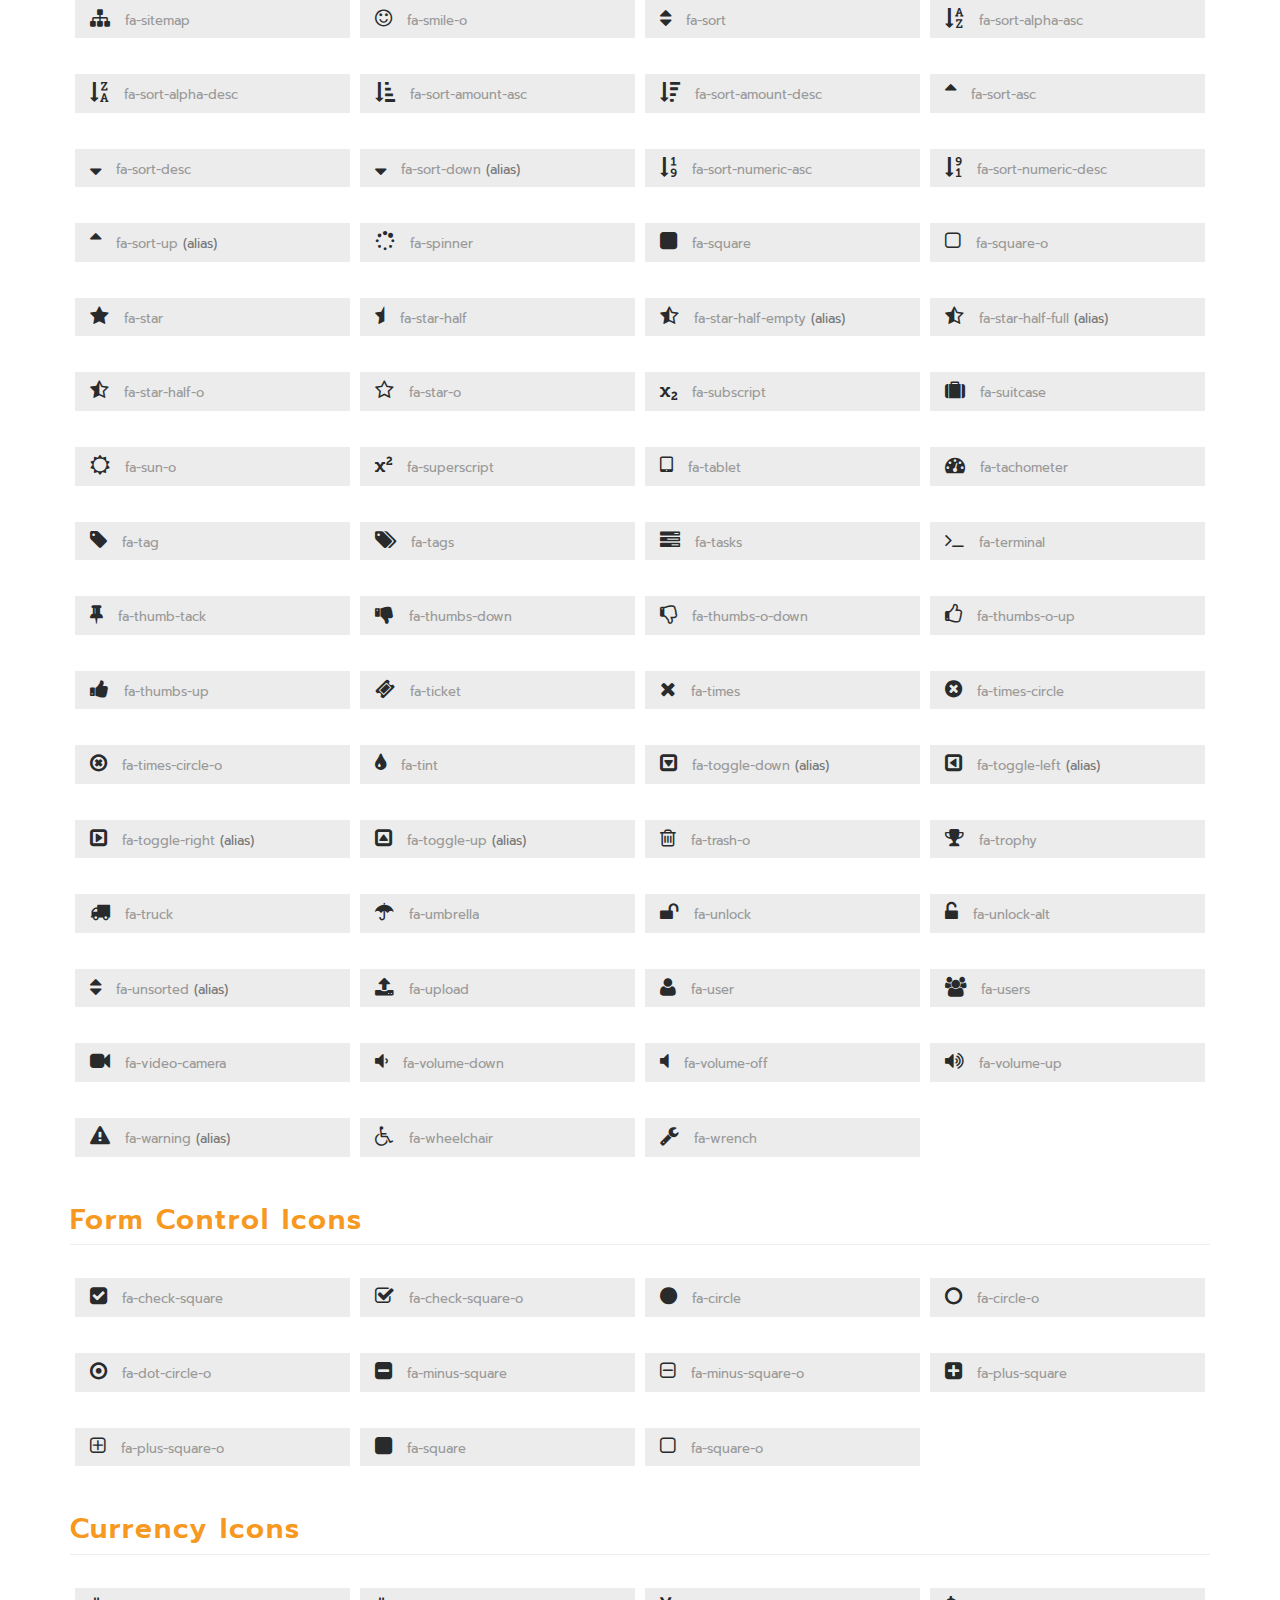
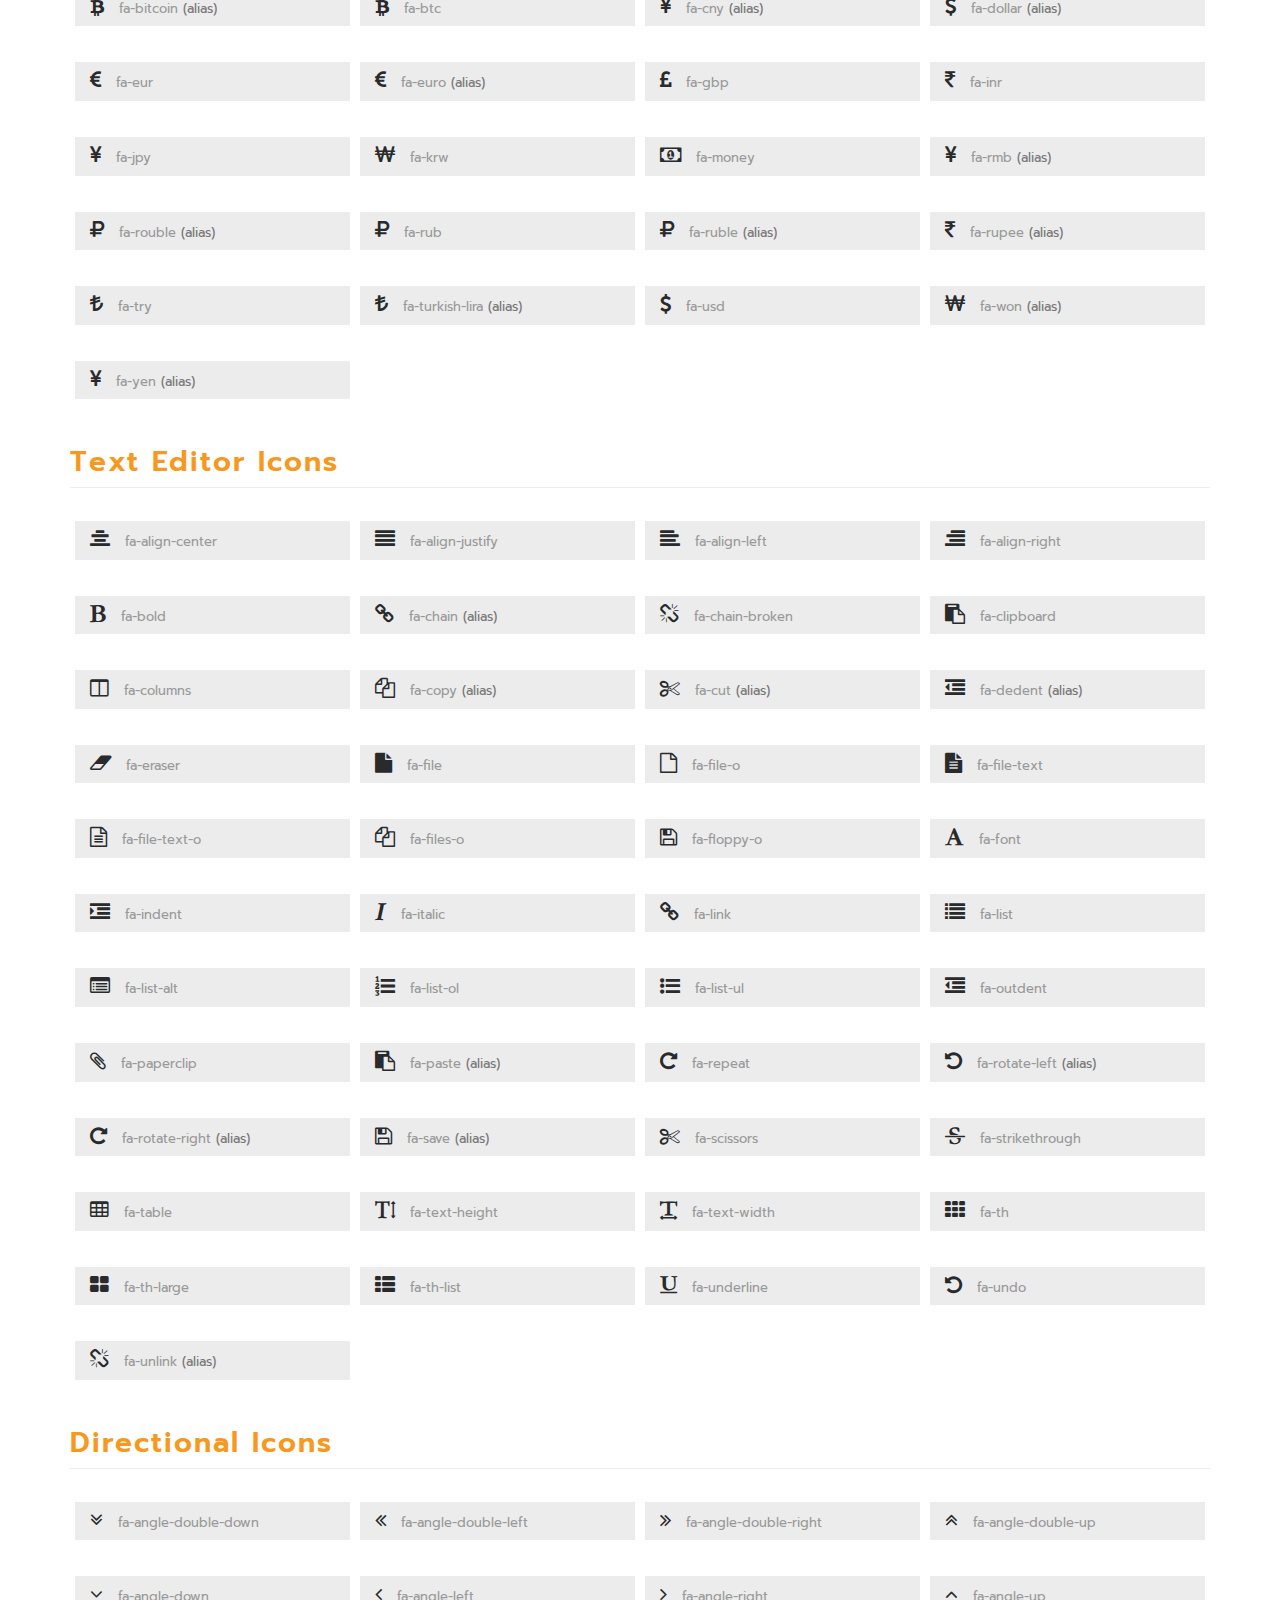
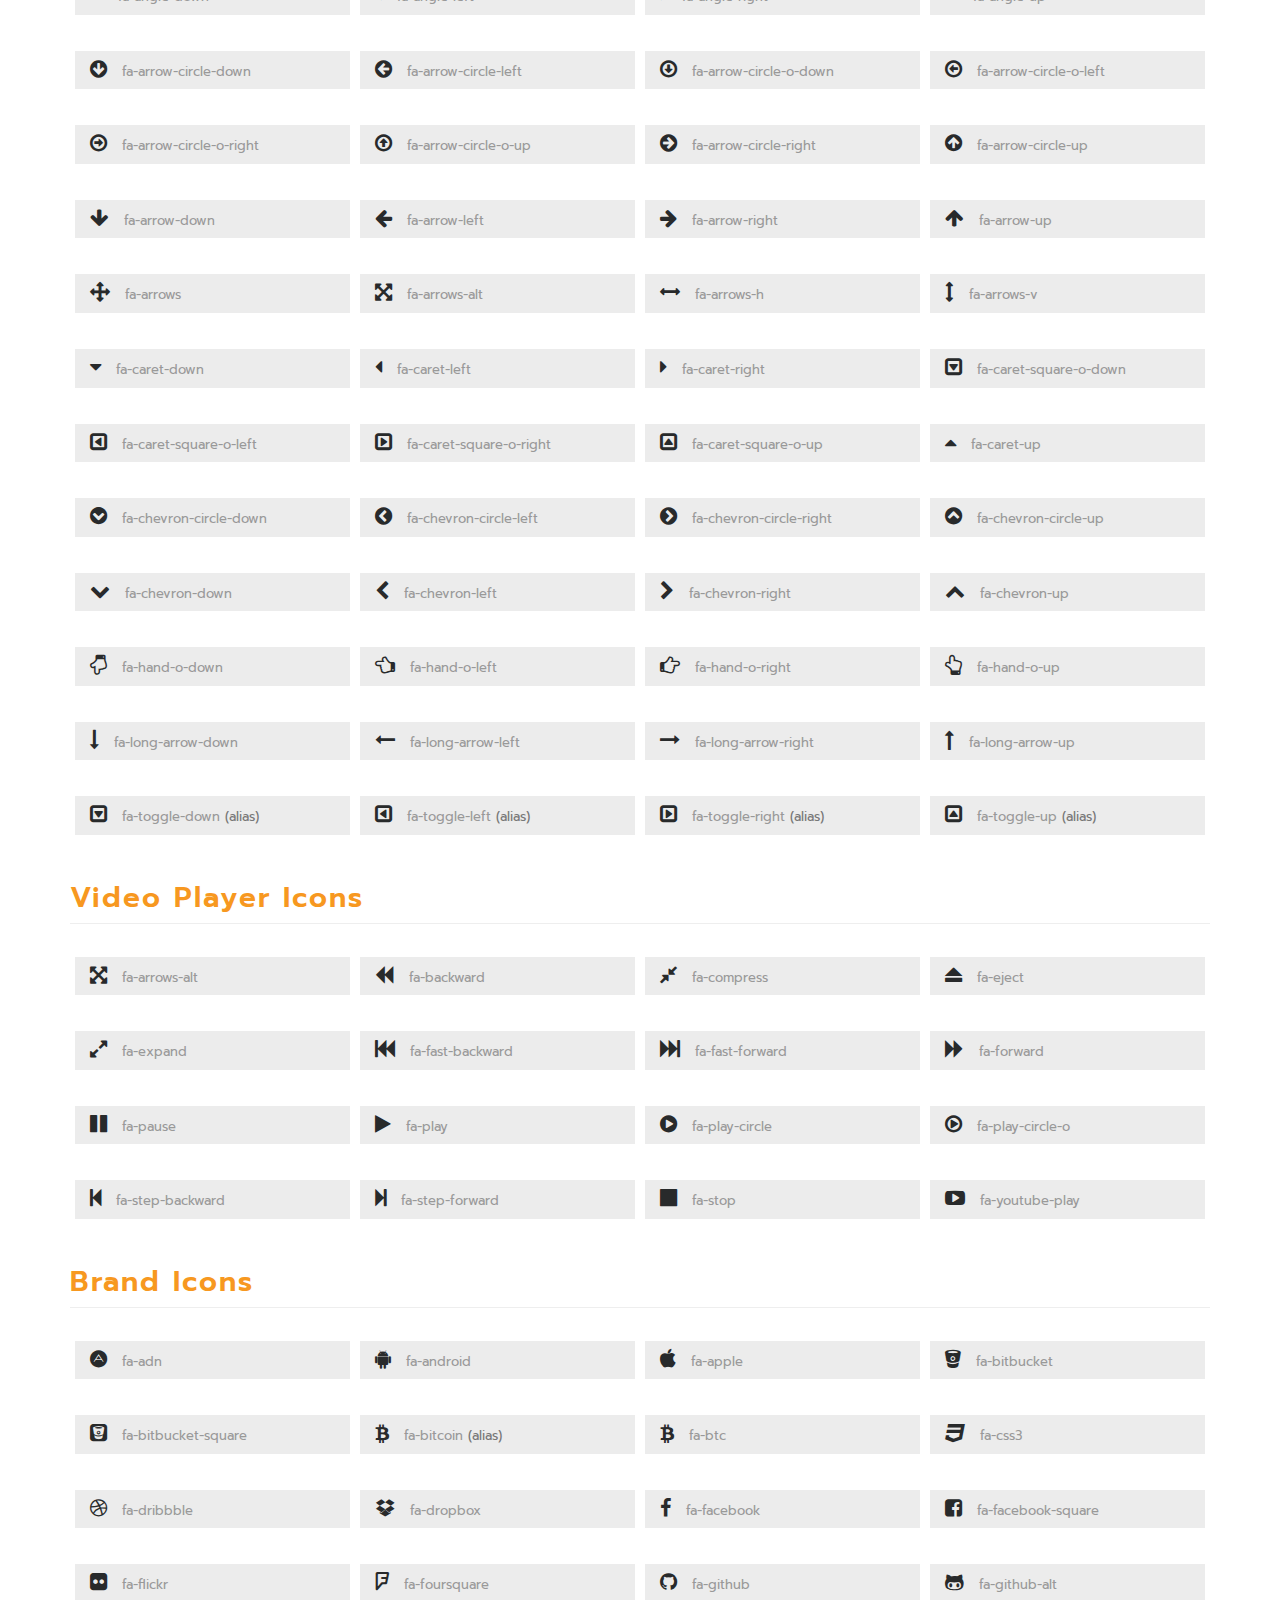
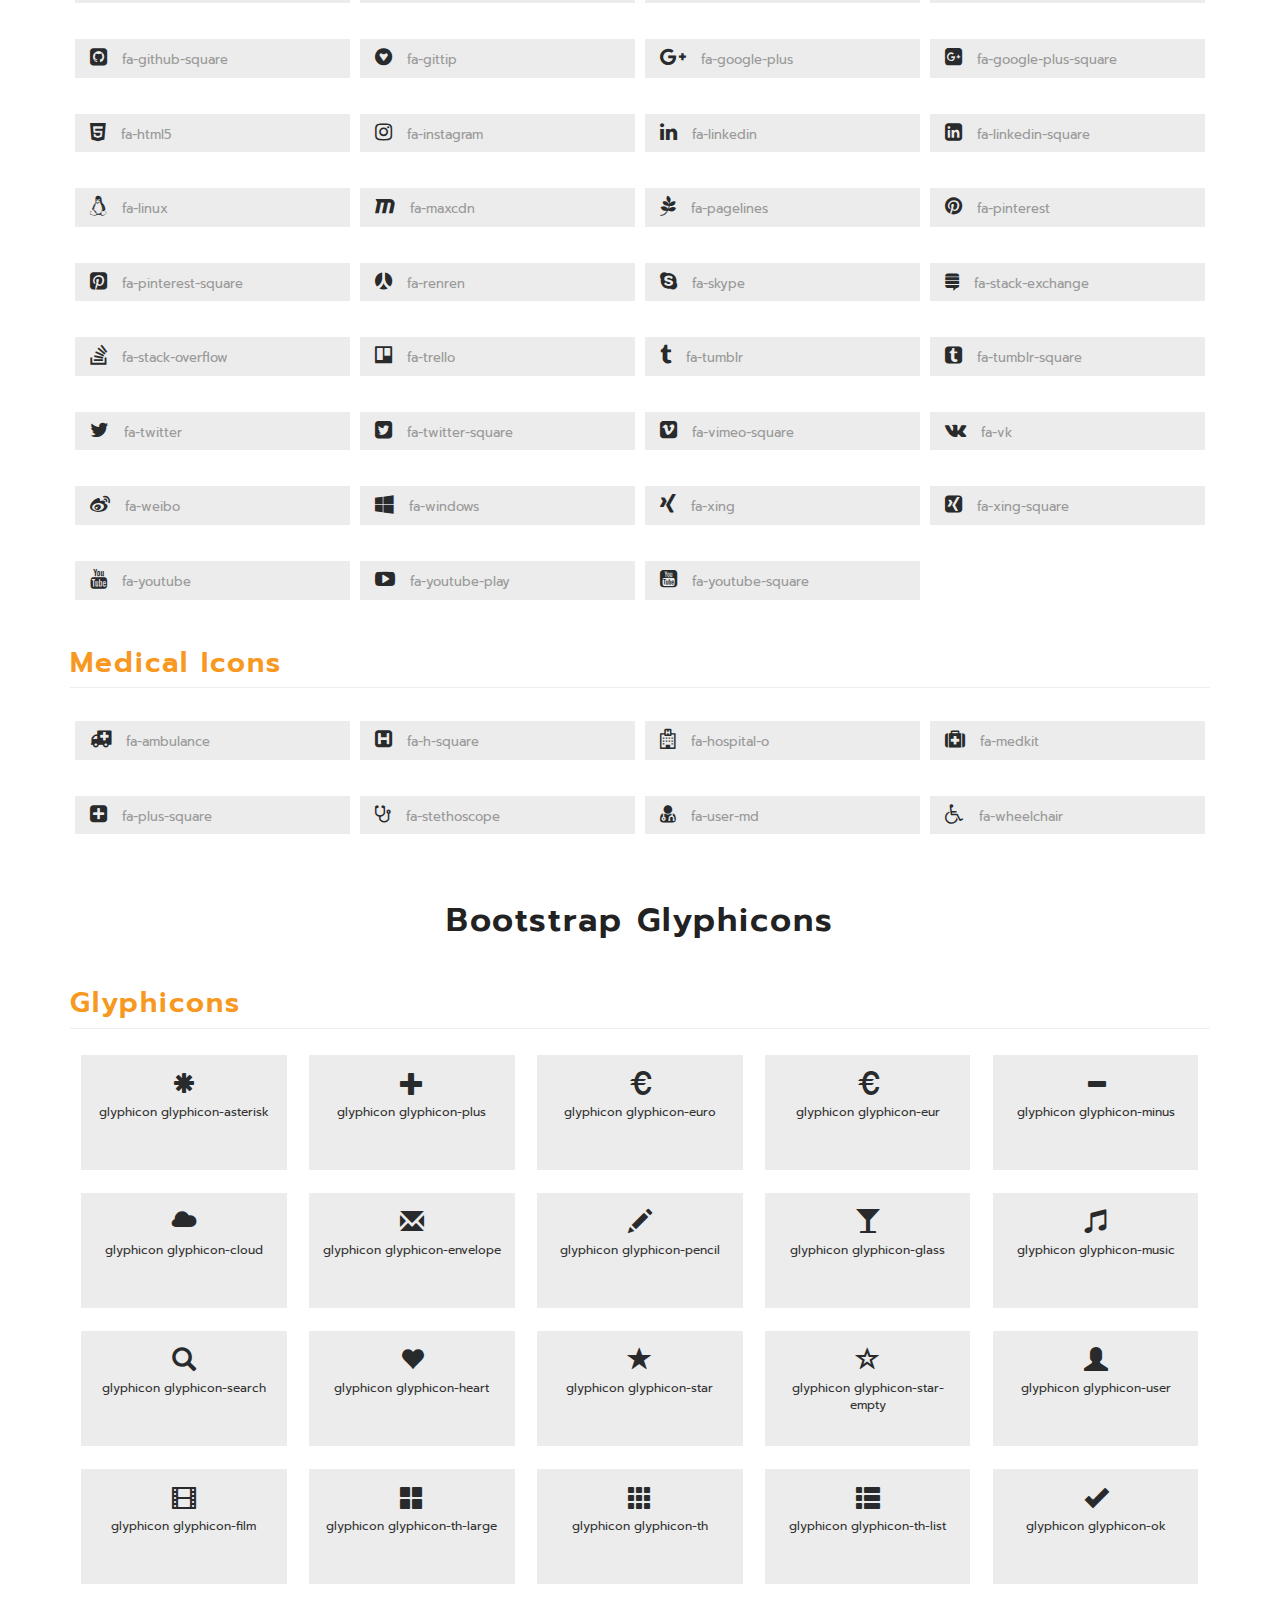
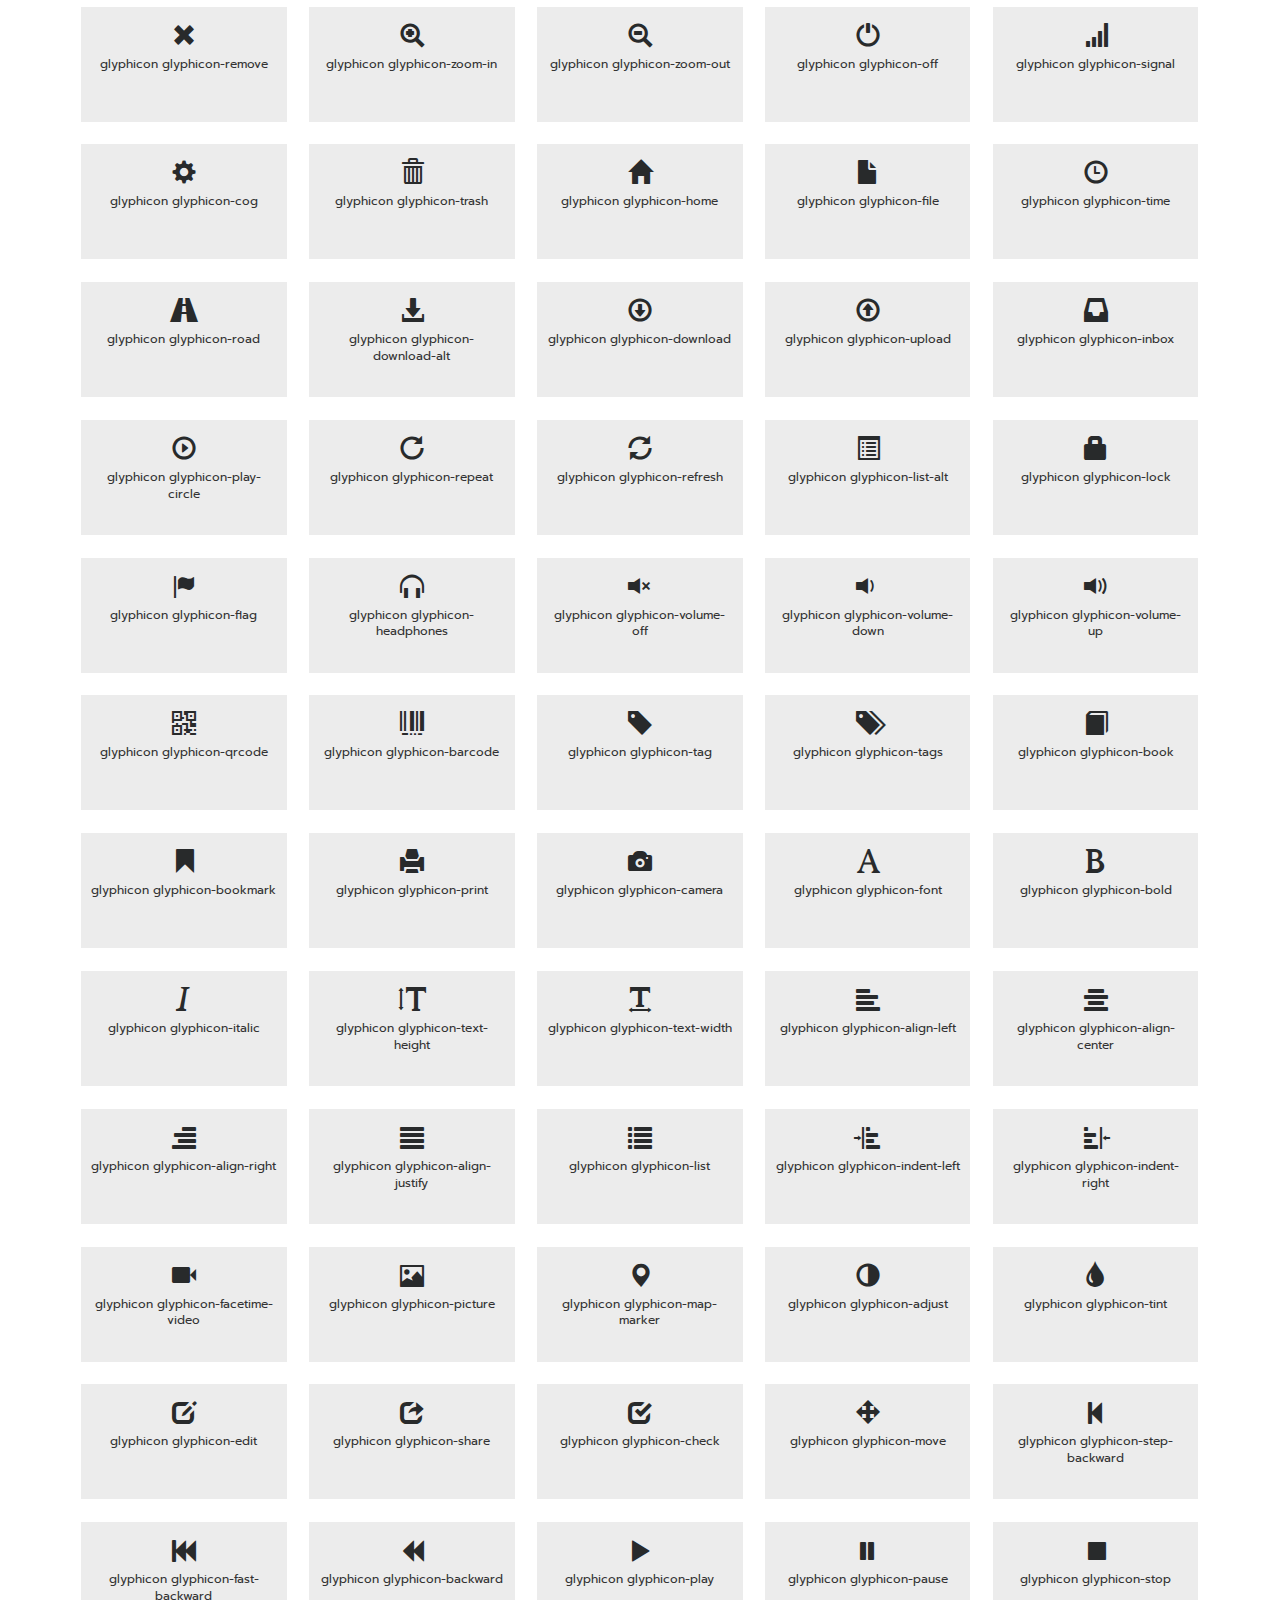
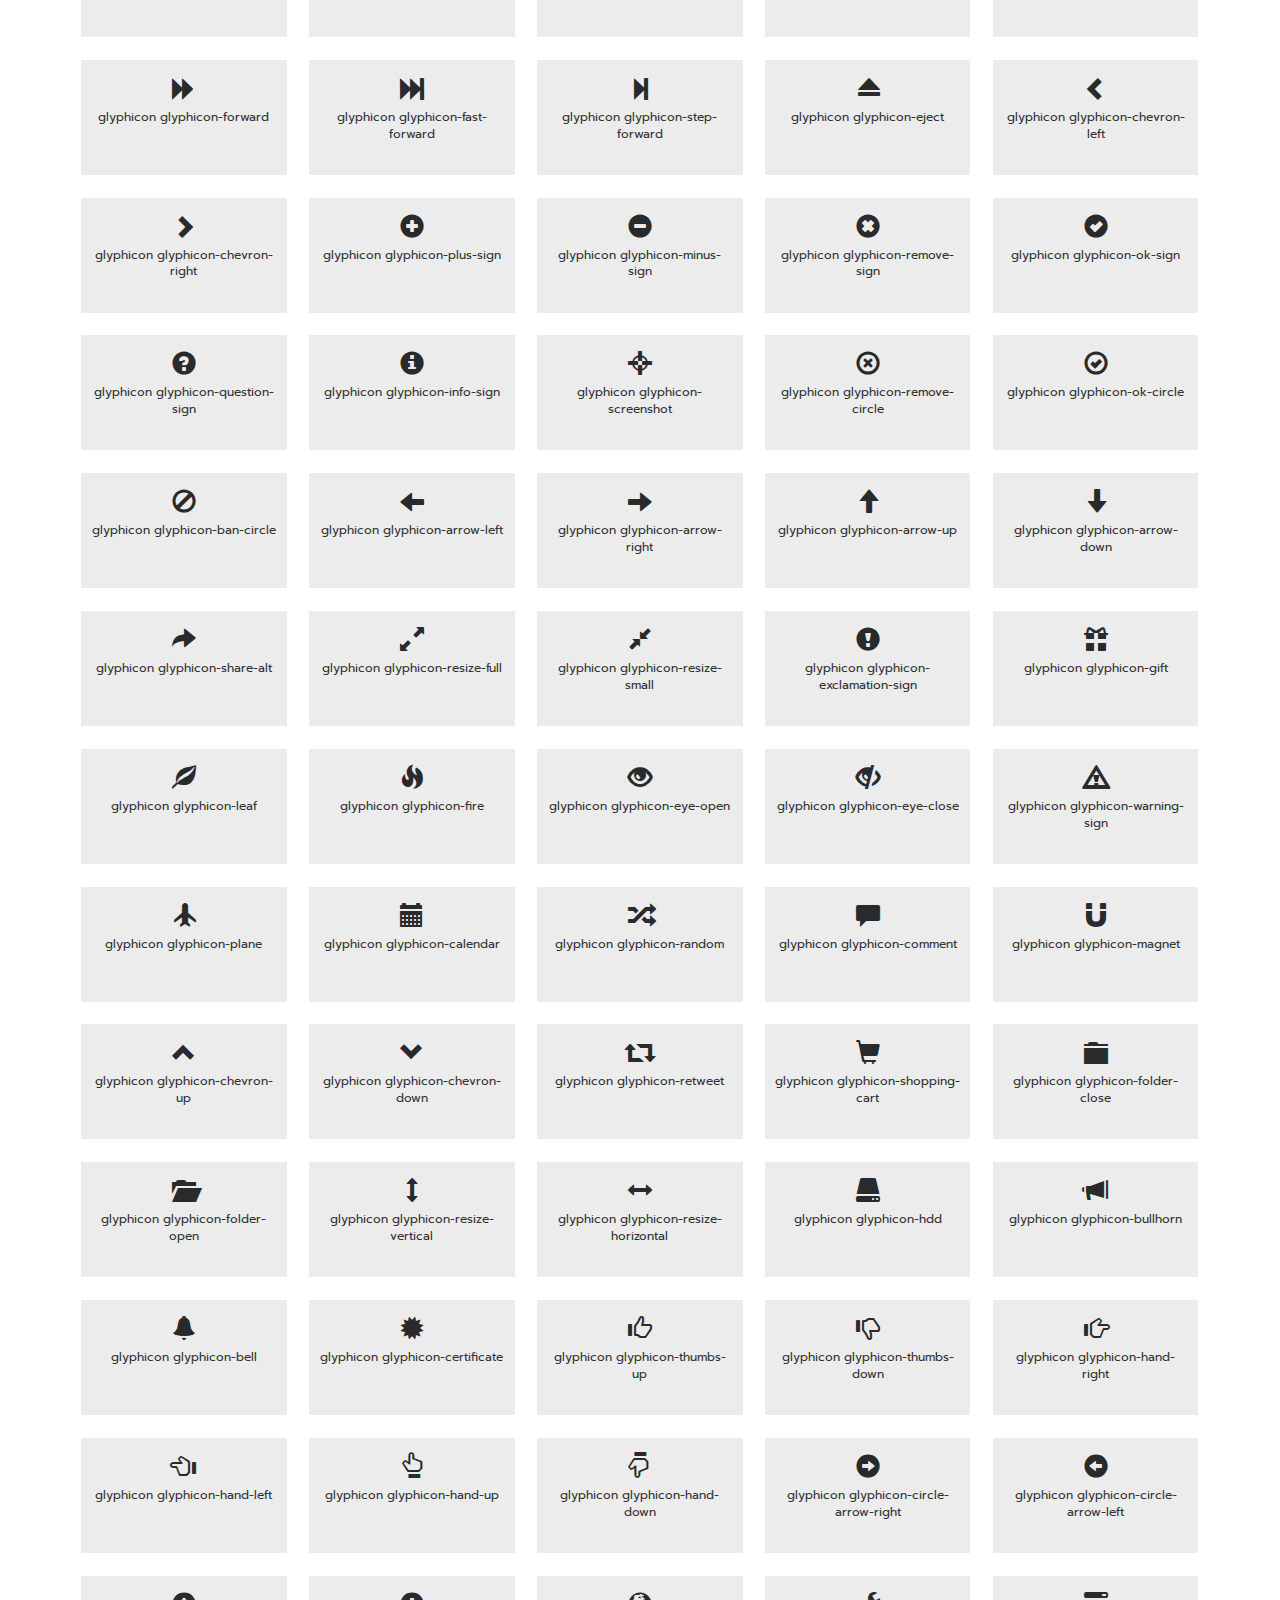
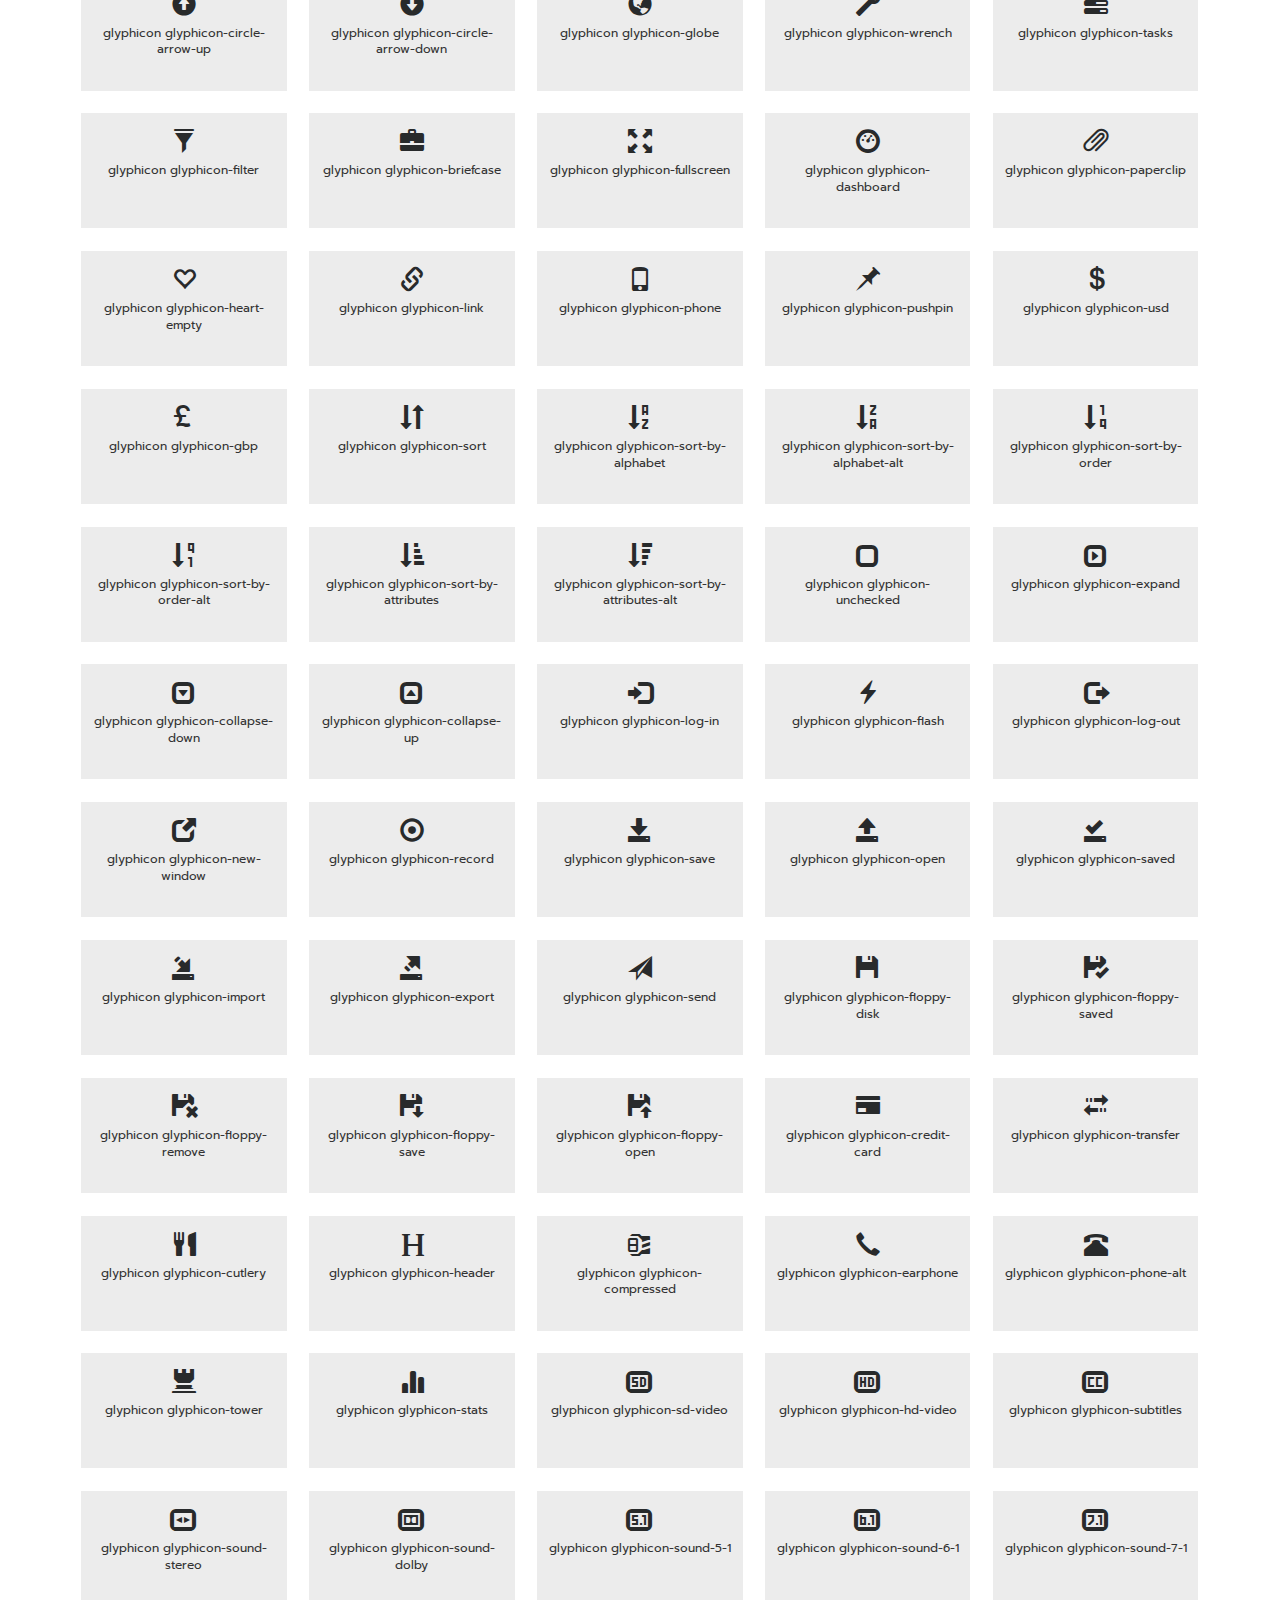
<file: icons.html>
<!--
author: W3layouts
author URL: http://w3layouts.com
License: Creative Commons Attribution 3.0 Unported
License URL: http://creativecommons.org/licenses/by/3.0/
-->
<!DOCTYPE html>
<html lang="en">
<head>
<title>Driving School a Business Category Flat Bootstrap Responsive Website Template | Icons :: w3layouts</title>
<!-- custom-theme -->
<meta name="viewport" content="width=device-width, initial-scale=1">
<meta http-equiv="Content-Type" content="text/html; charset=utf-8" />
<meta name="keywords" content="Driving School Responsive web template, Bootstrap Web Templates, Flat Web Templates, Android Compatible web template, 
Smartphone Compatible web template, free webdesigns for Nokia, Samsung, LG, SonyEricsson, Motorola web design" />
<script type="application/x-javascript"> addEventListener("load", function() { setTimeout(hideURLbar, 0); }, false);
		function hideURLbar(){ window.scrollTo(0,1); } </script>
<!-- //custom-theme -->
<link href="css/bootstrap.css" rel="stylesheet" type="text/css" media="all" />
<link href="css/style.css" rel="stylesheet" type="text/css" media="all" />
<!-- js -->
<script type="text/javascript" src="js/jquery-2.1.4.min.js"></script>
<script src="js/main.js"></script>
<!-- //js -->
<!-- font-awesome-icons -->
<link href="css/font-awesome.css" rel="stylesheet"> 
<!-- //font-awesome-icons -->
<link href="//fonts.googleapis.com/css?family=Prompt:100,100i,200,200i,300,300i,400,400i,500,500i,600,600i,700,700i,800,800i,900,900i&amp;subset=latin-ext,thai,vietnamese" rel="stylesheet">
</head>
<body>
<!-- banner -->
	<div class="header">
		<div class="header_left">
			<ul>
				<li><span class="glyphicon glyphicon-map-marker" aria-hidden="true"></span>New York</li>
				<li><span class="glyphicon glyphicon-earphone" aria-hidden="true"></span>+123 456 7890</li>
			</ul>
		</div>
		<div class="header_right">
			<div class="w3_agile_login">
				<div class="cd-main-header">
					<a class="cd-search-trigger" href="#cd-search"> <span></span></a>
					<!-- cd-header-buttons -->
				</div>
				<div id="cd-search" class="cd-search">
					<form action="#" method="post">
						<input name="Search" type="search" placeholder="Search...">
					</form>
				</div>
			</div>
		</div>
			<div class="clearfix"></div>
		
	</div>
	<div class="header-bottom">
		<nav class="navbar navbar-default">
			<div class="navbar-header navbar-left">
				<button type="button" class="navbar-toggle collapsed" data-toggle="collapse" data-target="#bs-example-navbar-collapse-1">
					<span class="sr-only">Toggle navigation</span>
					<span class="icon-bar"></span>
					<span class="icon-bar"></span>
					<span class="icon-bar"></span>
				</button>
				<h1><a class="navbar-brand" href="index.html"><span>Driving </span>School</a></h1>
			</div>
			<!-- Collect the nav links, forms, and other content for toggling -->
			<div class="collapse navbar-collapse navbar-right" id="bs-example-navbar-collapse-1">
				<nav class="link-effect-2" id="link-effect-2">
					<ul class="nav navbar-nav">
						<li><a href="index.html"><span data-hover="Home">Home</span></a></li>
						<li><a href="about.html"><span data-hover="About">About</span></a></li>
						<li><a href="lessons.html"><span data-hover="Lessons">Lessons</span></a></li>
						<li class="dropdown active">
							<a href="#" class="dropdown-toggle" data-toggle="dropdown"><span data-hover="Short Codes">Short Codes</span> <b class="caret"></b></a>
							<ul class="dropdown-menu agile_short_dropdown">
								<li><a href="icons.html">Web Icons</a></li>
								<li><a href="typography.html">Typography</a></li>
							</ul>
						</li>
						<li><a href="mail.html"><span data-hover="Mail Us">Mail Us</span></a></li>
					</ul>
				</nav>
			</div>
			<div class="agileinfo-social-grids">
				<ul>
					<li><a href="#"><i class="fa fa-facebook"></i></a></li>
					<li><a href="#"><i class="fa fa-twitter"></i></a></li>
					<li><a href="#"><i class="fa fa-rss"></i></a></li>
				</ul>
			</div>
		</nav>
	</div>
	<div class="banner1">
	</div>
<!-- //banner -->
<!-- icons -->
	<div class="w3_wthree_agileits_icons main-grid-border">
		<div class="container">
			<div class="w3l-heading">
				<h2 class="w3ls_head">Icons</h2>
			</div>

				<div class="icons">
							<h3 class="agileits-icons-title">Font Awesome Icons</h3>
							<section id="new">
								<h3 class="page-header page-header icon-subheading">30 New Icons </h3>							  

								<div class="row fontawesome-icon-list">
									
									
									<div class="icon-box col-md-3 col-sm-4"><a class="agile-icon" href="#"><i class="fa fa-asl-interpreting" aria-hidden="true"></i> fa-asl-interpreting <span class="text-muted">(alias)</span></a></div>
									
									
									
									<div class="icon-box col-md-3 col-sm-4"><a class="agile-icon" href="#"><i class="fa fa-audio-description" aria-hidden="true"></i> fa-audio-description</a></div>
									
									  <div class="icon-box col-md-3 col-sm-4"><a class="agile-icon" href="#"><i class="fa fa-blind" aria-hidden="true"></i> fa-blind</a></div>
									
									  <div class="icon-box col-md-3 col-sm-4"><a class="agile-icon" href="#"><i class="fa fa-braille" aria-hidden="true"></i> fa-braille</a></div>
									
									  <div class="icon-box col-md-3 col-sm-4"><a class="agile-icon" href="#"><i class="fa fa-deaf" aria-hidden="true"></i> fa-deaf</a></div>
									
									  <div class="icon-box col-md-3 col-sm-4"><a class="agile-icon" href="#"><i class="fa fa-deafness" aria-hidden="true"></i> deafness <span class="text-muted">(alias)</span></a></div>
									
									  <div class="icon-box col-md-3 col-sm-4"><a class="agile-icon" href="#"><i class="fa fa-envira" aria-hidden="true"></i> fa-envira</a></div>
									
									  <div class="icon-box col-md-3 col-sm-4"><a class="agile-icon" href="#"><i class="fa fa-fa" aria-hidden="true"></i> fa-fa <span class="text-muted">(alias)</span></a></div>
									
									  <div class="icon-box col-md-3 col-sm-4"><a class="agile-icon" href="#"><i class="fa fa-first-order" aria-hidden="true"></i> fa-first-order</a></div>
									
									  <div class="icon-box col-md-3 col-sm-4"><a class="agile-icon" href="#"><i class="fa fa-font-awesome" aria-hidden="true"></i> fa-font-awesome</a></div>
									
									  <div class="icon-box col-md-3 col-sm-4"><a class="agile-icon" href="#"><i class="fa fa-gitlab" aria-hidden="true"></i> fa-gitlab</a></div>
									
									  <div class="icon-box col-md-3 col-sm-4"><a class="agile-icon" href="#"><i class="fa fa-glide" aria-hidden="true"></i> fa-glide</a></div>
									
									  <div class="icon-box col-md-3 col-sm-4"><a class="agile-icon" href="#"><i class="fa fa-glide-g" aria-hidden="true"></i> fa-glide-g</a></div>
									
									  <div class="icon-box col-md-3 col-sm-4"><a class="agile-icon" href="#"><i class="fa fa-google-plus-circle" aria-hidden="true"></i> fa-google-plus-circle <span class="text-muted">(alias)</span></a></div>
									
									  <div class="icon-box col-md-3 col-sm-4"><a class="agile-icon" href="#"><i class="fa fa-google-plus-official" aria-hidden="true"></i> fa-google-plus-official</a></div>
									
									  <div class="icon-box col-md-3 col-sm-4"><a class="agile-icon" href="#"><i class="fa fa-hard-of-hearing" aria-hidden="true"></i> fa-hard-of-hearing <span class="text-muted">(alias)</span></a></div>
									
									  <div class="icon-box col-md-3 col-sm-4"><a class="agile-icon" href="#"><i class="fa fa-instagram" aria-hidden="true"></i> fa-instagram</a></div>
									
									  <div class="icon-box col-md-3 col-sm-4"><a class="agile-icon" href="#"><i class="fa fa-low-vision" aria-hidden="true"></i> fa-low-vision</a></div>
									
									  <div class="icon-box col-md-3 col-sm-4"><a class="agile-icon" href="#"><i class="fa fa-pied-piper" aria-hidden="true"></i> fa-pied-piper</a></div>
									
									  <div class="icon-box col-md-3 col-sm-4"><a class="agile-icon" href="#"><i class="fa fa-question-circle-o" aria-hidden="true"></i> fa-question-circle-o</a></div>
									
									  <div class="icon-box col-md-3 col-sm-4"><a class="agile-icon" href="#"><i class="fa fa-sign-language" aria-hidden="true"></i> fa-sign-language</a></div>
									
									  <div class="icon-box col-md-3 col-sm-4"><a class="agile-icon" href="#"><i class="fa fa-signing" aria-hidden="true"></i> fa-signing <span class="text-muted">(alias)</span></a></div>
									
									  <div class="icon-box col-md-3 col-sm-4"><a class="agile-icon" href="#"><i class="fa fa-snapchat" aria-hidden="true"></i> fa-snapchat</a></div>
									
									  <div class="icon-box col-md-3 col-sm-4"><a class="agile-icon" href="#"><i class="fa fa-snapchat-ghost" aria-hidden="true"></i> fa-snapchat-ghost</a></div>
									
									  <div class="icon-box col-md-3 col-sm-4"><a class="agile-icon" href="#"><i class="fa fa-snapchat-square" aria-hidden="true"></i> fa-snapchat-square</a></div>
									
									  <div class="icon-box col-md-3 col-sm-4"><a class="agile-icon" href="#"><i class="fa fa-themeisle" aria-hidden="true"></i> fa-themeisle</a></div>
									
									  <div class="icon-box col-md-3 col-sm-4"><a class="agile-icon" href="#"><i class="fa fa-universal-access" aria-hidden="true"></i> fa-universal-access</a></div>
									
									  <div class="icon-box col-md-3 col-sm-4"><a class="agile-icon" href="#"><i class="fa fa-viadeo" aria-hidden="true"></i> fa-viadeo</a></div>
									
									  <div class="icon-box col-md-3 col-sm-4"><a class="agile-icon" href="#"><i class="fa fa-viadeo-square" aria-hidden="true"></i> fa-viadeo-square</a></div>
									
									  <div class="icon-box col-md-3 col-sm-4"><a class="agile-icon" href="#"><i class="fa fa-volume-control-phone" aria-hidden="true"></i> fa-volume-control-phone</a></div>
									
									  <div class="icon-box col-md-3 col-sm-4"><a class="agile-icon" href="#"><i class="fa fa-wheelchair-alt" aria-hidden="true"></i> fa-wheelchair-alt</a></div>
									
									  <div class="icon-box col-md-3 col-sm-4"><a class="agile-icon" href="#"><i class="fa fa-wpbeginner" aria-hidden="true"></i> fa-wpbeginner</a></div>
									
									  <div class="icon-box col-md-3 col-sm-4"><a class="agile-icon" href="#"><i class="fa fa-wpforms" aria-hidden="true"></i> fa-wpforms</a></div>
									
									  <div class="icon-box col-md-3 col-sm-4"><a class="agile-icon" href="#"><i class="fa fa-yoast" aria-hidden="true"></i> fa-yoast</a></div>
									
								  </div>

								</section>
							<div class="section group">
									<div class="box"> 
										<div class="title ">
											<h3 class="page-header icon-subheading">Web Application Icons</h3>
										</div>
										<div class="box_content"> 
											<div class="fontawesome-icon-list"> 
												<div class="icon-box col-md-3 col-sm-4"><a class="agile-icon" href="#"><i class="fa fa-adjust"></i> fa-adjust</a></div>
										
												<div class="icon-box col-md-3 col-sm-4"><a class="agile-icon" href="#"><i class="fa fa-anchor"></i> fa-anchor</a></div>
										
												<div class="icon-box col-md-3 col-sm-4"><a class="agile-icon" href="#"><i class="fa fa-archive"></i> fa-archive</a></div>
										
												<div class="icon-box col-md-3 col-sm-4"><a class="agile-icon" href="#"><i class="fa fa-arrows"></i> fa-arrows</a></div>
										
												<div class="icon-box col-md-3 col-sm-4"><a class="agile-icon" href="#"><i class="fa fa-arrows-h"></i> fa-arrows-h</a></div>
										
												<div class="icon-box col-md-3 col-sm-4"><a class="agile-icon" href="#"><i class="fa fa-arrows-v"></i> fa-arrows-v</a></div>
										
												<div class="icon-box col-md-3 col-sm-4"><a class="agile-icon" href="#"><i class="fa fa-asterisk"></i> fa-asterisk</a></div>
										
												<div class="icon-box col-md-3 col-sm-4"><a class="agile-icon" href="#"><i class="fa fa-ban"></i> fa-ban</a></div>
										
												<div class="icon-box col-md-3 col-sm-4"><a class="agile-icon" href="#"><i class="fa fa-bar-chart-o"></i> fa-bar-chart-o</a></div>
										
												<div class="icon-box col-md-3 col-sm-4"><a class="agile-icon" href="#"><i class="fa fa-barcode"></i> fa-barcode</a></div>
										
												<div class="icon-box col-md-3 col-sm-4"><a class="agile-icon" href="#"><i class="fa fa-bars"></i> fa-bars</a></div>
										
												<div class="icon-box col-md-3 col-sm-4"><a class="agile-icon" href="#"><i class="fa fa-beer"></i> fa-beer</a></div>
										
												<div class="icon-box col-md-3 col-sm-4"><a class="agile-icon" href="#"><i class="fa fa-bell"></i> fa-bell</a></div>
										
												<div class="icon-box col-md-3 col-sm-4"><a class="agile-icon" href="#"><i class="fa fa-bell-o"></i> fa-bell-o</a></div>
										
												<div class="icon-box col-md-3 col-sm-4"><a class="agile-icon" href="#"><i class="fa fa-bolt"></i> fa-bolt</a></div>
										
												<div class="icon-box col-md-3 col-sm-4"><a class="agile-icon" href="#"><i class="fa fa-book"></i> fa-book</a></div>
										
												<div class="icon-box col-md-3 col-sm-4"><a class="agile-icon" href="#"><i class="fa fa-bookmark"></i> fa-bookmark</a></div>
										
												<div class="icon-box col-md-3 col-sm-4"><a class="agile-icon" href="#"><i class="fa fa-bookmark-o"></i> fa-bookmark-o</a></div>
										
												<div class="icon-box col-md-3 col-sm-4"><a class="agile-icon" href="#"><i class="fa fa-briefcase"></i> fa-briefcase</a></div>
										
												<div class="icon-box col-md-3 col-sm-4"><a class="agile-icon" href="#"><i class="fa fa-bug"></i> fa-bug</a></div>
										
												<div class="icon-box col-md-3 col-sm-4"><a class="agile-icon" href="#"><i class="fa fa-building-o"></i> fa-building-o</a></div>
										
												<div class="icon-box col-md-3 col-sm-4"><a class="agile-icon" href="#"><i class="fa fa-bullhorn"></i> fa-bullhorn</a></div>
										
												<div class="icon-box col-md-3 col-sm-4"><a class="agile-icon" href="#"><i class="fa fa-bullseye"></i> fa-bullseye</a></div>
										
												<div class="icon-box col-md-3 col-sm-4"><a class="agile-icon" href="#"><i class="fa fa-calendar"></i> fa-calendar</a></div>
										
												<div class="icon-box col-md-3 col-sm-4"><a class="agile-icon" href="#"><i class="fa fa-calendar-o"></i> fa-calendar-o</a></div>
										
												<div class="icon-box col-md-3 col-sm-4"><a class="agile-icon" href="#"><i class="fa fa-camera"></i> fa-camera</a></div>
										
												<div class="icon-box col-md-3 col-sm-4"><a class="agile-icon" href="#"><i class="fa fa-camera-retro"></i> fa-camera-retro</a></div>
										
												<div class="icon-box col-md-3 col-sm-4"><a class="agile-icon" href="#"><i class="fa fa-caret-square-o-down"></i> fa-caret-square-o-down</a></div>
										
												<div class="icon-box col-md-3 col-sm-4"><a class="agile-icon" href="#"><i class="fa fa-caret-square-o-left"></i> fa-caret-square-o-left</a></div>
										
												<div class="icon-box col-md-3 col-sm-4"><a class="agile-icon" href="#"><i class="fa fa-caret-square-o-right"></i> fa-caret-square-o-right</a></div>
										
												<div class="icon-box col-md-3 col-sm-4"><a class="agile-icon" href="#"><i class="fa fa-caret-square-o-up"></i> fa-caret-square-o-up</a></div>
										
												<div class="icon-box col-md-3 col-sm-4"><a class="agile-icon" href="#"><i class="fa fa-certificate"></i> fa-certificate</a></div>
										
												<div class="icon-box col-md-3 col-sm-4"><a class="agile-icon" href="#"><i class="fa fa-check"></i> fa-check</a></div>
										
												<div class="icon-box col-md-3 col-sm-4"><a class="agile-icon" href="#"><i class="fa fa-check-circle"></i> fa-check-circle</a></div>
										
												<div class="icon-box col-md-3 col-sm-4"><a class="agile-icon" href="#"><i class="fa fa-check-circle-o"></i> fa-check-circle-o</a></div>
										
												<div class="icon-box col-md-3 col-sm-4"><a class="agile-icon" href="#"><i class="fa fa-check-square"></i> fa-check-square</a></div>
										
												<div class="icon-box col-md-3 col-sm-4"><a class="agile-icon" href="#"><i class="fa fa-check-square-o"></i> fa-check-square-o</a></div>
										
												<div class="icon-box col-md-3 col-sm-4"><a class="agile-icon" href="#"><i class="fa fa-circle"></i> fa-circle</a></div>
										
												<div class="icon-box col-md-3 col-sm-4"><a class="agile-icon" href="#"><i class="fa fa-circle-o"></i> fa-circle-o</a></div>
										
												<div class="icon-box col-md-3 col-sm-4"><a class="agile-icon" href="#"><i class="fa fa-clock-o"></i> fa-clock-o</a></div>
										
												<div class="icon-box col-md-3 col-sm-4"><a class="agile-icon" href="#"><i class="fa fa-cloud"></i> fa-cloud</a></div>
										
												<div class="icon-box col-md-3 col-sm-4"><a class="agile-icon" href="#"><i class="fa fa-cloud-download"></i> fa-cloud-download</a></div>
										
												<div class="icon-box col-md-3 col-sm-4"><a class="agile-icon" href="#"><i class="fa fa-cloud-upload"></i> fa-cloud-upload</a></div>
										
												<div class="icon-box col-md-3 col-sm-4"><a class="agile-icon" href="#"><i class="fa fa-code"></i> fa-code</a></div>
										
												<div class="icon-box col-md-3 col-sm-4"><a class="agile-icon" href="#"><i class="fa fa-code-fork"></i> fa-code-fork</a></div>
										
												<div class="icon-box col-md-3 col-sm-4"><a class="agile-icon" href="#"><i class="fa fa-coffee"></i> fa-coffee</a></div>
										
												<div class="icon-box col-md-3 col-sm-4"><a class="agile-icon" href="#"><i class="fa fa-cog"></i> fa-cog</a></div>
										
												<div class="icon-box col-md-3 col-sm-4"><a class="agile-icon" href="#"><i class="fa fa-cogs"></i> fa-cogs</a></div>
										
												<div class="icon-box col-md-3 col-sm-4"><a class="agile-icon" href="#"><i class="fa fa-comment"></i> fa-comment</a></div>
										
												<div class="icon-box col-md-3 col-sm-4"><a class="agile-icon" href="#"><i class="fa fa-comment-o"></i> fa-comment-o</a></div>
										
												<div class="icon-box col-md-3 col-sm-4"><a class="agile-icon" href="#"><i class="fa fa-comments"></i> fa-comments</a></div>
										
												<div class="icon-box col-md-3 col-sm-4"><a class="agile-icon" href="#"><i class="fa fa-comments-o"></i> fa-comments-o</a></div>
										
												<div class="icon-box col-md-3 col-sm-4"><a class="agile-icon" href="#"><i class="fa fa-compass"></i> fa-compass</a></div>
										
												<div class="icon-box col-md-3 col-sm-4"><a class="agile-icon" href="#"><i class="fa fa-credit-card"></i> fa-credit-card</a></div>
										
												<div class="icon-box col-md-3 col-sm-4"><a class="agile-icon" href="#"><i class="fa fa-crop"></i> fa-crop</a></div>
										
												<div class="icon-box col-md-3 col-sm-4"><a class="agile-icon" href="#"><i class="fa fa-crosshairs"></i> fa-crosshairs</a></div>
										
												<div class="icon-box col-md-3 col-sm-4"><a class="agile-icon" href="#"><i class="fa fa-cutlery"></i> fa-cutlery</a></div>
										
												<div class="icon-box col-md-3 col-sm-4"><a class="agile-icon" href="#"><i class="fa fa-dashboard"></i> fa-dashboard <span class="text-muted">(alias)</span></a></div>
										
												<div class="icon-box col-md-3 col-sm-4"><a class="agile-icon" href="#"><i class="fa fa-desktop"></i> fa-desktop</a></div>
										
												<div class="icon-box col-md-3 col-sm-4"><a class="agile-icon" href="#"><i class="fa fa-dot-circle-o"></i> fa-dot-circle-o</a></div>
										
												<div class="icon-box col-md-3 col-sm-4"><a class="agile-icon" href="#"><i class="fa fa-download"></i> fa-download</a></div>
										
												<div class="icon-box col-md-3 col-sm-4"><a class="agile-icon" href="#"><i class="fa fa-edit"></i> fa-edit <span class="text-muted">(alias)</span></a></div>
										
												<div class="icon-box col-md-3 col-sm-4"><a class="agile-icon" href="#"><i class="fa fa-ellipsis-h"></i> fa-ellipsis-h</a></div>
										
												<div class="icon-box col-md-3 col-sm-4"><a class="agile-icon" href="#"><i class="fa fa-ellipsis-v"></i> fa-ellipsis-v</a></div>
										
												<div class="icon-box col-md-3 col-sm-4"><a class="agile-icon" href="#"><i class="fa fa-envelope"></i> fa-envelope</a></div>
										
												<div class="icon-box col-md-3 col-sm-4"><a class="agile-icon" href="#"><i class="fa fa-envelope-o"></i> fa-envelope-o</a></div>
										
												<div class="icon-box col-md-3 col-sm-4"><a class="agile-icon" href="#"><i class="fa fa-eraser"></i> fa-eraser</a></div>
										
												<div class="icon-box col-md-3 col-sm-4"><a class="agile-icon" href="#"><i class="fa fa-exchange"></i> fa-exchange</a></div>
										
												<div class="icon-box col-md-3 col-sm-4"><a class="agile-icon" href="#"><i class="fa fa-exclamation"></i> fa-exclamation</a></div>
										
												<div class="icon-box col-md-3 col-sm-4"><a class="agile-icon" href="#"><i class="fa fa-exclamation-circle"></i> fa-exclamation-circle</a></div>
										
												<div class="icon-box col-md-3 col-sm-4"><a class="agile-icon" href="#"><i class="fa fa-exclamation-triangle"></i> fa-exclamation-triangle</a></div>
										
												<div class="icon-box col-md-3 col-sm-4"><a class="agile-icon" href="#"><i class="fa fa-external-link"></i> fa-external-link</a></div>
										
												<div class="icon-box col-md-3 col-sm-4"><a class="agile-icon" href="#"><i class="fa fa-external-link-square"></i> fa-external-link-square</a></div>
										
												<div class="icon-box col-md-3 col-sm-4"><a class="agile-icon" href="#"><i class="fa fa-eye"></i> fa-eye</a></div>
										
												<div class="icon-box col-md-3 col-sm-4"><a class="agile-icon" href="#"><i class="fa fa-eye-slash"></i> fa-eye-slash</a></div>
										
												<div class="icon-box col-md-3 col-sm-4"><a class="agile-icon" href="#"><i class="fa fa-female"></i> fa-female</a></div>
										
												<div class="icon-box col-md-3 col-sm-4"><a class="agile-icon" href="#"><i class="fa fa-fighter-jet"></i> fa-fighter-jet</a></div>
										
												<div class="icon-box col-md-3 col-sm-4"><a class="agile-icon" href="#"><i class="fa fa-film"></i> fa-film</a></div>
										
												<div class="icon-box col-md-3 col-sm-4"><a class="agile-icon" href="#"><i class="fa fa-filter"></i> fa-filter</a></div>
										
												<div class="icon-box col-md-3 col-sm-4"><a class="agile-icon" href="#"><i class="fa fa-fire"></i> fa-fire</a></div>
										
												<div class="icon-box col-md-3 col-sm-4"><a class="agile-icon" href="#"><i class="fa fa-fire-extinguisher"></i> fa-fire-extinguisher</a></div>
										
												<div class="icon-box col-md-3 col-sm-4"><a class="agile-icon" href="#"><i class="fa fa-flag"></i> fa-flag</a></div>
										
												<div class="icon-box col-md-3 col-sm-4"><a class="agile-icon" href="#"><i class="fa fa-flag-checkered"></i> fa-flag-checkered</a></div>
										
												<div class="icon-box col-md-3 col-sm-4"><a class="agile-icon" href="#"><i class="fa fa-flag-o"></i> fa-flag-o</a></div>
										
												<div class="icon-box col-md-3 col-sm-4"><a class="agile-icon" href="#"><i class="fa fa-flash"></i> fa-flash <span class="text-muted">(alias)</span></a></div>
										
												<div class="icon-box col-md-3 col-sm-4"><a class="agile-icon" href="#"><i class="fa fa-flask"></i> fa-flask</a></div>
										
												<div class="icon-box col-md-3 col-sm-4"><a class="agile-icon" href="#"><i class="fa fa-folder"></i> fa-folder</a></div>
										
												<div class="icon-box col-md-3 col-sm-4"><a class="agile-icon" href="#"><i class="fa fa-folder-o"></i> fa-folder-o</a></div>
										
												<div class="icon-box col-md-3 col-sm-4"><a class="agile-icon" href="#"><i class="fa fa-folder-open"></i> fa-folder-open</a></div>
										
												<div class="icon-box col-md-3 col-sm-4"><a class="agile-icon" href="#"><i class="fa fa-folder-open-o"></i> fa-folder-open-o</a></div>
										
												<div class="icon-box col-md-3 col-sm-4"><a class="agile-icon" href="#"><i class="fa fa-frown-o"></i> fa-frown-o</a></div>
										
												<div class="icon-box col-md-3 col-sm-4"><a class="agile-icon" href="#"><i class="fa fa-gamepad"></i> fa-gamepad</a></div>
										
												<div class="icon-box col-md-3 col-sm-4"><a class="agile-icon" href="#"><i class="fa fa-gavel"></i> fa-gavel</a></div>
										
												<div class="icon-box col-md-3 col-sm-4"><a class="agile-icon" href="#"><i class="fa fa-gear"></i> fa-gear <span class="text-muted">(alias)</span></a></div>
										
												<div class="icon-box col-md-3 col-sm-4"><a class="agile-icon" href="#"><i class="fa fa-gears"></i> fa-gears <span class="text-muted">(alias)</span></a></div>
										
												<div class="icon-box col-md-3 col-sm-4"><a class="agile-icon" href="#"><i class="fa fa-gift"></i> fa-gift</a></div>
										
												<div class="icon-box col-md-3 col-sm-4"><a class="agile-icon" href="#"><i class="fa fa-glass"></i> fa-glass</a></div>
										
												<div class="icon-box col-md-3 col-sm-4"><a class="agile-icon" href="#"><i class="fa fa-globe"></i> fa-globe</a></div>
										
												<div class="icon-box col-md-3 col-sm-4"><a class="agile-icon" href="#"><i class="fa fa-group"></i> fa-group <span class="text-muted">(alias)</span></a></div>
										
												<div class="icon-box col-md-3 col-sm-4"><a class="agile-icon" href="#"><i class="fa fa-hdd-o"></i> fa-hdd-o</a></div>
										
												<div class="icon-box col-md-3 col-sm-4"><a class="agile-icon" href="#"><i class="fa fa-headphones"></i> fa-headphones</a></div>
										
												<div class="icon-box col-md-3 col-sm-4"><a class="agile-icon" href="#"><i class="fa fa-heart"></i> fa-heart</a></div>
										
												<div class="icon-box col-md-3 col-sm-4"><a class="agile-icon" href="#"><i class="fa fa-heart-o"></i> fa-heart-o</a></div>
										
												<div class="icon-box col-md-3 col-sm-4"><a class="agile-icon" href="#"><i class="fa fa-home"></i> fa-home</a></div>
										
												<div class="icon-box col-md-3 col-sm-4"><a class="agile-icon" href="#"><i class="fa fa-inbox"></i> fa-inbox</a></div>
										
												<div class="icon-box col-md-3 col-sm-4"><a class="agile-icon" href="#"><i class="fa fa-info"></i> fa-info</a></div>
										
												<div class="icon-box col-md-3 col-sm-4"><a class="agile-icon" href="#info-circle"><i class="fa fa-info-circle"></i> fa-info-circle</a></div>
										
												<div class="icon-box col-md-3 col-sm-4"><a class="agile-icon" href="#key"><i class="fa fa-key"></i> fa-key</a></div>
										
												<div class="icon-box col-md-3 col-sm-4"><a class="agile-icon" href="#keyboard-o"><i class="fa fa-keyboard-o"></i> fa-keyboard-o</a></div>
										
												<div class="icon-box col-md-3 col-sm-4"><a class="agile-icon" href="#laptop"><i class="fa fa-laptop"></i> fa-laptop</a></div>
										
												<div class="icon-box col-md-3 col-sm-4"><a class="agile-icon" href="#leaf"><i class="fa fa-leaf"></i> fa-leaf</a></div>
										
												<div class="icon-box col-md-3 col-sm-4"><a class="agile-icon" href="#gavel"><i class="fa fa-legal"></i> fa-legal <span class="text-muted">(alias)</span></a></div>
										
												<div class="icon-box col-md-3 col-sm-4"><a class="agile-icon" href="#lemon-o"><i class="fa fa-lemon-o"></i> fa-lemon-o</a></div>
										
												<div class="icon-box col-md-3 col-sm-4"><a class="agile-icon" href="#level-down"><i class="fa fa-level-down"></i> fa-level-down</a></div>
										
												<div class="icon-box col-md-3 col-sm-4"><a class="agile-icon" href="#level-up"><i class="fa fa-level-up"></i> fa-level-up</a></div>
										
												<div class="icon-box col-md-3 col-sm-4"><a class="agile-icon" href="#lightbulb-o"><i class="fa fa-lightbulb-o"></i> fa-lightbulb-o</a></div>
										
												<div class="icon-box col-md-3 col-sm-4"><a class="agile-icon" href="#location-arrow"><i class="fa fa-location-arrow"></i> fa-location-arrow</a></div>
										
												<div class="icon-box col-md-3 col-sm-4"><a class="agile-icon" href="#lock"><i class="fa fa-lock"></i> fa-lock</a></div>
										
												<div class="icon-box col-md-3 col-sm-4"><a class="agile-icon" href="#magic"><i class="fa fa-magic"></i> fa-magic</a></div>
										
												<div class="icon-box col-md-3 col-sm-4"><a class="agile-icon" href="#magnet"><i class="fa fa-magnet"></i> fa-magnet</a></div>
										
												<div class="icon-box col-md-3 col-sm-4"><a class="agile-icon" href="#share"><i class="fa fa-mail-forward"></i> fa-mail-forward <span class="text-muted">(alias)</span></a></div>
										
												<div class="icon-box col-md-3 col-sm-4"><a class="agile-icon" href="#reply"><i class="fa fa-mail-reply"></i> fa-mail-reply <span class="text-muted">(alias)</span></a></div>
										
												<div class="icon-box col-md-3 col-sm-4"><a class="agile-icon" href="#mail-reply-all"><i class="fa fa-mail-reply-all"></i> fa-mail-reply-all</a></div>
										
												<div class="icon-box col-md-3 col-sm-4"><a class="agile-icon" href="#male"><i class="fa fa-male"></i> fa-male</a></div>
										
												<div class="icon-box col-md-3 col-sm-4"><a class="agile-icon" href="#map-marker"><i class="fa fa-map-marker"></i> fa-map-marker</a></div>
										
												<div class="icon-box col-md-3 col-sm-4"><a class="agile-icon" href="#meh-o"><i class="fa fa-meh-o"></i> fa-meh-o</a></div>
										
												<div class="icon-box col-md-3 col-sm-4"><a class="agile-icon" href="#microphone"><i class="fa fa-microphone"></i> fa-microphone</a></div>
										
												<div class="icon-box col-md-3 col-sm-4"><a class="agile-icon" href="#microphone-slash"><i class="fa fa-microphone-slash"></i> fa-microphone-slash</a></div>
										
												<div class="icon-box col-md-3 col-sm-4"><a class="agile-icon" href="#minus"><i class="fa fa-minus"></i> fa-minus</a></div>
										
												<div class="icon-box col-md-3 col-sm-4"><a class="agile-icon" href="#minus-circle"><i class="fa fa-minus-circle"></i> fa-minus-circle</a></div>
										
												<div class="icon-box col-md-3 col-sm-4"><a class="agile-icon" href="#minus-square"><i class="fa fa-minus-square"></i> fa-minus-square</a></div>
										
												<div class="icon-box col-md-3 col-sm-4"><a class="agile-icon" href="#minus-square-o"><i class="fa fa-minus-square-o"></i> fa-minus-square-o</a></div>
										
												<div class="icon-box col-md-3 col-sm-4"><a class="agile-icon" href="#mobile"><i class="fa fa-mobile"></i> fa-mobile</a></div>
										
												<div class="icon-box col-md-3 col-sm-4"><a class="agile-icon" href="#mobile"><i class="fa fa-mobile-phone"></i> fa-mobile-phone <span class="text-muted">(alias)</span></a></div>
										
												<div class="icon-box col-md-3 col-sm-4"><a class="agile-icon" href="#money"><i class="fa fa-money"></i> fa-money</a></div>
										
												<div class="icon-box col-md-3 col-sm-4"><a class="agile-icon" href="#moon-o"><i class="fa fa-moon-o"></i> fa-moon-o</a></div>
										
												<div class="icon-box col-md-3 col-sm-4"><a class="agile-icon" href="#music"><i class="fa fa-music"></i> fa-music</a></div>
										
												<div class="icon-box col-md-3 col-sm-4"><a class="agile-icon" href="#pencil"><i class="fa fa-pencil"></i> fa-pencil</a></div>
										
												<div class="icon-box col-md-3 col-sm-4"><a class="agile-icon" href="#pencil-square"><i class="fa fa-pencil-square"></i> fa-pencil-square</a></div>
										
												<div class="icon-box col-md-3 col-sm-4"><a class="agile-icon" href="#pencil-square-o"><i class="fa fa-pencil-square-o"></i> fa-pencil-square-o</a></div>
										
												<div class="icon-box col-md-3 col-sm-4"><a class="agile-icon" href="#phone"><i class="fa fa-phone"></i> fa-phone</a></div>
										
												<div class="icon-box col-md-3 col-sm-4"><a class="agile-icon" href="#phone-square"><i class="fa fa-phone-square"></i> fa-phone-square</a></div>
										
												<div class="icon-box col-md-3 col-sm-4"><a class="agile-icon" href="#picture-o"><i class="fa fa-picture-o"></i> fa-picture-o</a></div>
										
												<div class="icon-box col-md-3 col-sm-4"><a class="agile-icon" href="#plane"><i class="fa fa-plane"></i> fa-plane</a></div>
										
												<div class="icon-box col-md-3 col-sm-4"><a class="agile-icon" href="#plus"><i class="fa fa-plus"></i> fa-plus</a></div>
										
												<div class="icon-box col-md-3 col-sm-4"><a class="agile-icon" href="#plus-circle"><i class="fa fa-plus-circle"></i> fa-plus-circle</a></div>
										
												<div class="icon-box col-md-3 col-sm-4"><a class="agile-icon" href="#plus-square"><i class="fa fa-plus-square"></i> fa-plus-square</a></div>
										
												<div class="icon-box col-md-3 col-sm-4"><a class="agile-icon" href="#plus-square-o"><i class="fa fa-plus-square-o"></i> fa-plus-square-o</a></div>
										
												<div class="icon-box col-md-3 col-sm-4"><a class="agile-icon" href="#power-off"><i class="fa fa-power-off"></i> fa-power-off</a></div>
										
												<div class="icon-box col-md-3 col-sm-4"><a class="agile-icon" href="#print"><i class="fa fa-print"></i> fa-print</a></div>
										
												<div class="icon-box col-md-3 col-sm-4"><a class="agile-icon" href="#puzzle-piece"><i class="fa fa-puzzle-piece"></i> fa-puzzle-piece</a></div>
										
												<div class="icon-box col-md-3 col-sm-4"><a class="agile-icon" href="#qrcode"><i class="fa fa-qrcode"></i> fa-qrcode</a></div>
										
												<div class="icon-box col-md-3 col-sm-4"><a class="agile-icon" href="#question"><i class="fa fa-question"></i> fa-question</a></div>
										
												<div class="icon-box col-md-3 col-sm-4"><a class="agile-icon" href="#question-circle"><i class="fa fa-question-circle"></i> fa-question-circle</a></div>
										
												<div class="icon-box col-md-3 col-sm-4"><a class="agile-icon" href="#quote-left"><i class="fa fa-quote-left"></i> fa-quote-left</a></div>
										
												<div class="icon-box col-md-3 col-sm-4"><a class="agile-icon" href="#quote-right"><i class="fa fa-quote-right"></i> fa-quote-right</a></div>
										
												<div class="icon-box col-md-3 col-sm-4"><a class="agile-icon" href="#random"><i class="fa fa-random"></i> fa-random</a></div>
										
												<div class="icon-box col-md-3 col-sm-4"><a class="agile-icon" href="#refresh"><i class="fa fa-refresh"></i> fa-refresh</a></div>
										
												<div class="icon-box col-md-3 col-sm-4"><a class="agile-icon" href="#reply"><i class="fa fa-reply"></i> fa-reply</a></div>
										
												<div class="icon-box col-md-3 col-sm-4"><a class="agile-icon" href="#reply-all"><i class="fa fa-reply-all"></i> fa-reply-all</a></div>
										
												<div class="icon-box col-md-3 col-sm-4"><a class="agile-icon" href="#retweet"><i class="fa fa-retweet"></i> fa-retweet</a></div>
										
												<div class="icon-box col-md-3 col-sm-4"><a class="agile-icon" href="#road"><i class="fa fa-road"></i> fa-road</a></div>
										
												<div class="icon-box col-md-3 col-sm-4"><a class="agile-icon" href="#rocket"><i class="fa fa-rocket"></i> fa-rocket</a></div>
										
												<div class="icon-box col-md-3 col-sm-4"><a class="agile-icon" href="#rss"><i class="fa fa-rss"></i> fa-rss</a></div>
										
												<div class="icon-box col-md-3 col-sm-4"><a class="agile-icon" href="#rss-square"><i class="fa fa-rss-square"></i> fa-rss-square</a></div>
										
												<div class="icon-box col-md-3 col-sm-4"><a class="agile-icon" href="#search"><i class="fa fa-search"></i> fa-search</a></div>
										
												<div class="icon-box col-md-3 col-sm-4"><a class="agile-icon" href="#search-minus"><i class="fa fa-search-minus"></i> fa-search-minus</a></div>
										
												<div class="icon-box col-md-3 col-sm-4"><a class="agile-icon" href="#search-plus"><i class="fa fa-search-plus"></i> fa-search-plus</a></div>
										
												<div class="icon-box col-md-3 col-sm-4"><a class="agile-icon" href="#share"><i class="fa fa-share"></i> fa-share</a></div>
										
												<div class="icon-box col-md-3 col-sm-4"><a class="agile-icon" href="#share-square"><i class="fa fa-share-square"></i> fa-share-square</a></div>
										
												<div class="icon-box col-md-3 col-sm-4"><a class="agile-icon" href="#share-square-o"><i class="fa fa-share-square-o"></i> fa-share-square-o</a></div>
										
												<div class="icon-box col-md-3 col-sm-4"><a class="agile-icon" href="#shield"><i class="fa fa-shield"></i> fa-shield</a></div>
										
												<div class="icon-box col-md-3 col-sm-4"><a class="agile-icon" href="#shopping-cart"><i class="fa fa-shopping-cart"></i> fa-shopping-cart</a></div>
										
												<div class="icon-box col-md-3 col-sm-4"><a class="agile-icon" href="#sign-in"><i class="fa fa-sign-in"></i> fa-sign-in</a></div>
										
												<div class="icon-box col-md-3 col-sm-4"><a class="agile-icon" href="#sign-out"><i class="fa fa-sign-out"></i> fa-sign-out</a></div>
										
												<div class="icon-box col-md-3 col-sm-4"><a class="agile-icon" href="#signal"><i class="fa fa-signal"></i> fa-signal</a></div>
										
												<div class="icon-box col-md-3 col-sm-4"><a class="agile-icon" href="#sitemap"><i class="fa fa-sitemap"></i> fa-sitemap</a></div>
										
												<div class="icon-box col-md-3 col-sm-4"><a class="agile-icon" href="#smile-o"><i class="fa fa-smile-o"></i> fa-smile-o</a></div>
										
												<div class="icon-box col-md-3 col-sm-4"><a class="agile-icon" href="#sort"><i class="fa fa-sort"></i> fa-sort</a></div>
										
												<div class="icon-box col-md-3 col-sm-4"><a class="agile-icon" href="#sort-alpha-asc"><i class="fa fa-sort-alpha-asc"></i> fa-sort-alpha-asc</a></div>
										
												<div class="icon-box col-md-3 col-sm-4"><a class="agile-icon" href="#sort-alpha-desc"><i class="fa fa-sort-alpha-desc"></i> fa-sort-alpha-desc</a></div>
										
												<div class="icon-box col-md-3 col-sm-4"><a class="agile-icon" href="#sort-amount-asc"><i class="fa fa-sort-amount-asc"></i> fa-sort-amount-asc</a></div>
										
												<div class="icon-box col-md-3 col-sm-4"><a class="agile-icon" href="#sort-amount-desc"><i class="fa fa-sort-amount-desc"></i> fa-sort-amount-desc</a></div>
										
												<div class="icon-box col-md-3 col-sm-4"><a class="agile-icon" href="#sort-asc"><i class="fa fa-sort-asc"></i> fa-sort-asc</a></div>
										
												<div class="icon-box col-md-3 col-sm-4"><a class="agile-icon" href="#sort-desc"><i class="fa fa-sort-desc"></i> fa-sort-desc</a></div>
										
												<div class="icon-box col-md-3 col-sm-4"><a class="agile-icon" href="#sort-asc"><i class="fa fa-sort-down"></i> fa-sort-down <span class="text-muted">(alias)</span></a></div>
										
												<div class="icon-box col-md-3 col-sm-4"><a class="agile-icon" href="#sort-numeric-asc"><i class="fa fa-sort-numeric-asc"></i> fa-sort-numeric-asc</a></div>
										
												<div class="icon-box col-md-3 col-sm-4"><a class="agile-icon" href="#sort-numeric-desc"><i class="fa fa-sort-numeric-desc"></i> fa-sort-numeric-desc</a></div>
										
												<div class="icon-box col-md-3 col-sm-4"><a class="agile-icon" href="#sort-desc"><i class="fa fa-sort-up"></i> fa-sort-up <span class="text-muted">(alias)</span></a></div>
										
												<div class="icon-box col-md-3 col-sm-4"><a class="agile-icon" href="#spinner"><i class="fa fa-spinner"></i> fa-spinner</a></div>
										
												<div class="icon-box col-md-3 col-sm-4"><a class="agile-icon" href="#square"><i class="fa fa-square"></i> fa-square</a></div>
										
												<div class="icon-box col-md-3 col-sm-4"><a class="agile-icon" href="#square-o"><i class="fa fa-square-o"></i> fa-square-o</a></div>
										
												<div class="icon-box col-md-3 col-sm-4"><a class="agile-icon" href="#star"><i class="fa fa-star"></i> fa-star</a></div>
										
												<div class="icon-box col-md-3 col-sm-4"><a class="agile-icon" href="#star-half"><i class="fa fa-star-half"></i> fa-star-half</a></div>
										
												<div class="icon-box col-md-3 col-sm-4"><a class="agile-icon" href="#star-half-o"><i class="fa fa-star-half-empty"></i> fa-star-half-empty <span class="text-muted">(alias)</span></a></div>
										
												<div class="icon-box col-md-3 col-sm-4"><a class="agile-icon" href="#star-half-o"><i class="fa fa-star-half-full"></i> fa-star-half-full <span class="text-muted">(alias)</span></a></div>
										
												<div class="icon-box col-md-3 col-sm-4"><a class="agile-icon" href="#star-half-o"><i class="fa fa-star-half-o"></i> fa-star-half-o</a></div>
										
												<div class="icon-box col-md-3 col-sm-4"><a class="agile-icon" href="#star-o"><i class="fa fa-star-o"></i> fa-star-o</a></div>
										
												<div class="icon-box col-md-3 col-sm-4"><a class="agile-icon" href="#subscript"><i class="fa fa-subscript"></i> fa-subscript</a></div>
										
												<div class="icon-box col-md-3 col-sm-4"><a class="agile-icon" href="#suitcase"><i class="fa fa-suitcase"></i> fa-suitcase</a></div>
										
												<div class="icon-box col-md-3 col-sm-4"><a class="agile-icon" href="#sun-o"><i class="fa fa-sun-o"></i> fa-sun-o</a></div>
										
												<div class="icon-box col-md-3 col-sm-4"><a class="agile-icon" href="#superscript"><i class="fa fa-superscript"></i> fa-superscript</a></div>
										
												<div class="icon-box col-md-3 col-sm-4"><a class="agile-icon" href="#tablet"><i class="fa fa-tablet"></i> fa-tablet</a></div>
										
												<div class="icon-box col-md-3 col-sm-4"><a class="agile-icon" href="#tachometer"><i class="fa fa-tachometer"></i> fa-tachometer</a></div>
										
												<div class="icon-box col-md-3 col-sm-4"><a class="agile-icon" href="#tag"><i class="fa fa-tag"></i> fa-tag</a></div>
										
												<div class="icon-box col-md-3 col-sm-4"><a class="agile-icon" href="#tags"><i class="fa fa-tags"></i> fa-tags</a></div>
										
												<div class="icon-box col-md-3 col-sm-4"><a class="agile-icon" href="#tasks"><i class="fa fa-tasks"></i> fa-tasks</a></div>
										
												<div class="icon-box col-md-3 col-sm-4"><a class="agile-icon" href="#terminal"><i class="fa fa-terminal"></i> fa-terminal</a></div>
										
												<div class="icon-box col-md-3 col-sm-4"><a class="agile-icon" href="#thumb-tack"><i class="fa fa-thumb-tack"></i> fa-thumb-tack</a></div>
										
												<div class="icon-box col-md-3 col-sm-4"><a class="agile-icon" href="#thumbs-down"><i class="fa fa-thumbs-down"></i> fa-thumbs-down</a></div>
										
												<div class="icon-box col-md-3 col-sm-4"><a class="agile-icon" href="#thumbs-o-down"><i class="fa fa-thumbs-o-down"></i> fa-thumbs-o-down</a></div>
										
												<div class="icon-box col-md-3 col-sm-4"><a class="agile-icon" href="#thumbs-o-up"><i class="fa fa-thumbs-o-up"></i> fa-thumbs-o-up</a></div>
										
												<div class="icon-box col-md-3 col-sm-4"><a class="agile-icon" href="#thumbs-up"><i class="fa fa-thumbs-up"></i> fa-thumbs-up</a></div>
										
												<div class="icon-box col-md-3 col-sm-4"><a class="agile-icon" href="#ticket"><i class="fa fa-ticket"></i> fa-ticket</a></div>
										
												<div class="icon-box col-md-3 col-sm-4"><a class="agile-icon" href="#times"><i class="fa fa-times"></i> fa-times</a></div>
										
												<div class="icon-box col-md-3 col-sm-4"><a class="agile-icon" href="#times-circle"><i class="fa fa-times-circle"></i> fa-times-circle</a></div>
										
												<div class="icon-box col-md-3 col-sm-4"><a class="agile-icon" href="#times-circle-o"><i class="fa fa-times-circle-o"></i> fa-times-circle-o</a></div>
										
												<div class="icon-box col-md-3 col-sm-4"><a class="agile-icon" href="#tint"><i class="fa fa-tint"></i> fa-tint</a></div>
										
												<div class="icon-box col-md-3 col-sm-4"><a class="agile-icon" href="#caret-square-o-down"><i class="fa fa-toggle-down"></i> fa-toggle-down <span class="text-muted">(alias)</span></a></div>
										
												<div class="icon-box col-md-3 col-sm-4"><a class="agile-icon" href="#caret-square-o-left"><i class="fa fa-toggle-left"></i> fa-toggle-left <span class="text-muted">(alias)</span></a></div>
										
												<div class="icon-box col-md-3 col-sm-4"><a class="agile-icon" href="#caret-square-o-right"><i class="fa fa-toggle-right"></i> fa-toggle-right <span class="text-muted">(alias)</span></a></div>
										
												<div class="icon-box col-md-3 col-sm-4"><a class="agile-icon" href="#caret-square-o-up"><i class="fa fa-toggle-up"></i> fa-toggle-up <span class="text-muted">(alias)</span></a></div>
										
												<div class="icon-box col-md-3 col-sm-4"><a class="agile-icon" href="#trash-o"><i class="fa fa-trash-o"></i> fa-trash-o</a></div>
										
												<div class="icon-box col-md-3 col-sm-4"><a class="agile-icon" href="#trophy"><i class="fa fa-trophy"></i> fa-trophy</a></div>
										
												<div class="icon-box col-md-3 col-sm-4"><a class="agile-icon" href="#truck"><i class="fa fa-truck"></i> fa-truck</a></div>
										
												<div class="icon-box col-md-3 col-sm-4"><a class="agile-icon" href="#umbrella"><i class="fa fa-umbrella"></i> fa-umbrella</a></div>
										
												<div class="icon-box col-md-3 col-sm-4"><a class="agile-icon" href="#unlock"><i class="fa fa-unlock"></i> fa-unlock</a></div>
										
												<div class="icon-box col-md-3 col-sm-4"><a class="agile-icon" href="#unlock-alt"><i class="fa fa-unlock-alt"></i> fa-unlock-alt</a></div>
										
												<div class="icon-box col-md-3 col-sm-4"><a class="agile-icon" href="#sort"><i class="fa fa-unsorted"></i> fa-unsorted <span class="text-muted">(alias)</span></a></div>
										
												<div class="icon-box col-md-3 col-sm-4"><a class="agile-icon" href="#upload"><i class="fa fa-upload"></i> fa-upload</a></div>
										
												<div class="icon-box col-md-3 col-sm-4"><a class="agile-icon" href="#user"><i class="fa fa-user"></i> fa-user</a></div>
										
												<div class="icon-box col-md-3 col-sm-4"><a class="agile-icon" href="#users"><i class="fa fa-users"></i> fa-users</a></div>
										
												<div class="icon-box col-md-3 col-sm-4"><a class="agile-icon" href="#video-camera"><i class="fa fa-video-camera"></i> fa-video-camera</a></div>
										
												<div class="icon-box col-md-3 col-sm-4"><a class="agile-icon" href="#volume-down"><i class="fa fa-volume-down"></i> fa-volume-down</a></div>
										
												<div class="icon-box col-md-3 col-sm-4"><a class="agile-icon" href="#volume-off"><i class="fa fa-volume-off"></i> fa-volume-off</a></div>
										
												<div class="icon-box col-md-3 col-sm-4"><a class="agile-icon" href="#volume-up"><i class="fa fa-volume-up"></i> fa-volume-up</a></div>
										
												<div class="icon-box col-md-3 col-sm-4"><a class="agile-icon" href="#exclamation-triangle"><i class="fa fa-warning"></i> fa-warning <span class="text-muted">(alias)</span></a></div>
										
												<div class="icon-box col-md-3 col-sm-4"><a class="agile-icon" href="#wheelchair"><i class="fa fa-wheelchair"></i> fa-wheelchair</a></div>
										
												<div class="icon-box col-md-3 col-sm-4"><a class="agile-icon" href="#wrench"><i class="fa fa-wrench"></i> fa-wrench</a></div>
												<div class="clearfix"></div>
											</div> 
											<div class="title margin-top">
												<h3 class="page-header icon-subheading">Form Control Icons</h3>
											</div>
											<div class="box_content">
												<div class="fontawesome-icon-list"> 
													<div class="icon-box col-md-3 col-sm-4"><a class="agile-icon" href="#check-square"><i class="fa fa-check-square"></i> fa-check-square</a></div>
									
													<div class="icon-box col-md-3 col-sm-4"><a class="agile-icon" href="#check-square-o"><i class="fa fa-check-square-o"></i> fa-check-square-o</a></div>
									
													<div class="icon-box col-md-3 col-sm-4"><a class="agile-icon" href="#circle"><i class="fa fa-circle"></i> fa-circle</a></div>
									
													<div class="icon-box col-md-3 col-sm-4"><a class="agile-icon" href="#circle-o"><i class="fa fa-circle-o"></i> fa-circle-o</a></div>
									
													<div class="icon-box col-md-3 col-sm-4"><a class="agile-icon" href="#dot-circle-o"><i class="fa fa-dot-circle-o"></i> fa-dot-circle-o</a></div>
									
													<div class="icon-box col-md-3 col-sm-4"><a class="agile-icon" href="#minus-square"><i class="fa fa-minus-square"></i> fa-minus-square</a></div>
									
													<div class="icon-box col-md-3 col-sm-4"><a class="agile-icon" href="#minus-square-o"><i class="fa fa-minus-square-o"></i> fa-minus-square-o</a></div>
									
													<div class="icon-box col-md-3 col-sm-4"><a class="agile-icon" href="#plus-square"><i class="fa fa-plus-square"></i> fa-plus-square</a></div>
									
													<div class="icon-box col-md-3 col-sm-4"><a class="agile-icon" href="#plus-square-o"><i class="fa fa-plus-square-o"></i> fa-plus-square-o</a></div>
									
													<div class="icon-box col-md-3 col-sm-4"><a class="agile-icon" href="#square"><i class="fa fa-square"></i> fa-square</a></div>
									
													<div class="icon-box col-md-3 col-sm-4"><a class="agile-icon" href="#square-o"><i class="fa fa-square-o"></i> fa-square-o</a></div>
													<div class="clearfix"></div>
												</div>
											</div> 
											<div class="title  margin-top">
												<h3 class="page-header icon-subheading">Currency Icons</h3>
											</div>
											<div class="box_content">
												<div class="fontawesome-icon-list">
													<div class="icon-box col-md-3 col-sm-4"><a class="agile-icon" href="#btc"><i class="fa fa-bitcoin"></i> fa-bitcoin <span class="text-muted">(alias)</span></a></div>
									
													<div class="icon-box col-md-3 col-sm-4"><a class="agile-icon" href="#btc"><i class="fa fa-btc"></i> fa-btc</a></div>
									
													<div class="icon-box col-md-3 col-sm-4"><a class="agile-icon" href="#jpy"><i class="fa fa-cny"></i> fa-cny <span class="text-muted">(alias)</span></a></div>
									
													<div class="icon-box col-md-3 col-sm-4"><a class="agile-icon" href="#usd"><i class="fa fa-dollar"></i> fa-dollar <span class="text-muted">(alias)</span></a></div>
									
													<div class="icon-box col-md-3 col-sm-4"><a class="agile-icon" href="#eur"><i class="fa fa-eur"></i> fa-eur</a></div>
									
													<div class="icon-box col-md-3 col-sm-4"><a class="agile-icon" href="#eur"><i class="fa fa-euro"></i> fa-euro <span class="text-muted">(alias)</span></a></div>
									
													<div class="icon-box col-md-3 col-sm-4"><a class="agile-icon" href="#gbp"><i class="fa fa-gbp"></i> fa-gbp</a></div>
									
													<div class="icon-box col-md-3 col-sm-4"><a class="agile-icon" href="#inr"><i class="fa fa-inr"></i> fa-inr</a></div>
									
													<div class="icon-box col-md-3 col-sm-4"><a class="agile-icon" href="#jpy"><i class="fa fa-jpy"></i> fa-jpy</a></div>
									
													<div class="icon-box col-md-3 col-sm-4"><a class="agile-icon" href="#krw"><i class="fa fa-krw"></i> fa-krw</a></div>
									
													<div class="icon-box col-md-3 col-sm-4"><a class="agile-icon" href="#money"><i class="fa fa-money"></i> fa-money</a></div>
									
													<div class="icon-box col-md-3 col-sm-4"><a class="agile-icon" href="#jpy"><i class="fa fa-rmb"></i> fa-rmb <span class="text-muted">(alias)</span></a></div>
									
													<div class="icon-box col-md-3 col-sm-4"><a class="agile-icon" href="#rub"><i class="fa fa-rouble"></i> fa-rouble <span class="text-muted">(alias)</span></a></div>
									
													<div class="icon-box col-md-3 col-sm-4"><a class="agile-icon" href="#rub"><i class="fa fa-rub"></i> fa-rub</a></div>
									
													<div class="icon-box col-md-3 col-sm-4"><a class="agile-icon" href="#rub"><i class="fa fa-ruble"></i> fa-ruble <span class="text-muted">(alias)</span></a></div>
									
													<div class="icon-box col-md-3 col-sm-4"><a class="agile-icon" href="#inr"><i class="fa fa-rupee"></i> fa-rupee <span class="text-muted">(alias)</span></a></div>
									
													<div class="icon-box col-md-3 col-sm-4"><a class="agile-icon" href="#try"><i class="fa fa-try"></i> fa-try</a></div>
									
													<div class="icon-box col-md-3 col-sm-4"><a class="agile-icon" href="#try"><i class="fa fa-turkish-lira"></i> fa-turkish-lira <span class="text-muted">(alias)</span></a></div>
									
													<div class="icon-box col-md-3 col-sm-4"><a class="agile-icon" href="#usd"><i class="fa fa-usd"></i> fa-usd</a></div>
									
													<div class="icon-box col-md-3 col-sm-4"><a class="agile-icon" href="#krw"><i class="fa fa-won"></i> fa-won <span class="text-muted">(alias)</span></a></div>
									
													<div class="icon-box col-md-3 col-sm-4"><a class="agile-icon" href="#jpy"><i class="fa fa-yen"></i> fa-yen <span class="text-muted">(alias)</span></a></div>
													<div class="clearfix"></div>
												</div>
											</div> 
											<div class="title margin-top">
												 <h3 class="page-header icon-subheading">Text Editor Icons</h3>
											</div>
											<div class="box_content">
												<div class="fontawesome-icon-list">
													<div class="icon-box col-md-3 col-sm-4"><a class="agile-icon" href="#align-center"><i class="fa fa-align-center"></i> fa-align-center</a></div>
									
													<div class="icon-box col-md-3 col-sm-4"><a class="agile-icon" href="#align-justify"><i class="fa fa-align-justify"></i> fa-align-justify</a></div>
									
													<div class="icon-box col-md-3 col-sm-4"><a class="agile-icon" href="#align-left"><i class="fa fa-align-left"></i> fa-align-left</a></div>
									
													<div class="icon-box col-md-3 col-sm-4"><a class="agile-icon" href="#align-right"><i class="fa fa-align-right"></i> fa-align-right</a></div>
									
													<div class="icon-box col-md-3 col-sm-4"><a class="agile-icon" href="#bold"><i class="fa fa-bold"></i> fa-bold</a></div>
									
													<div class="icon-box col-md-3 col-sm-4"><a class="agile-icon" href="#link"><i class="fa fa-chain"></i> fa-chain <span class="text-muted">(alias)</span></a></div>
									
													<div class="icon-box col-md-3 col-sm-4"><a class="agile-icon" href="#chain-broken"><i class="fa fa-chain-broken"></i> fa-chain-broken</a></div>
									
													<div class="icon-box col-md-3 col-sm-4"><a class="agile-icon" href="#clipboard"><i class="fa fa-clipboard"></i> fa-clipboard</a></div>
									
													<div class="icon-box col-md-3 col-sm-4"><a class="agile-icon" href="#columns"><i class="fa fa-columns"></i> fa-columns</a></div>
									
													<div class="icon-box col-md-3 col-sm-4"><a class="agile-icon" href="#files-o"><i class="fa fa-copy"></i> fa-copy <span class="text-muted">(alias)</span></a></div>
									
													<div class="icon-box col-md-3 col-sm-4"><a class="agile-icon" href="#scissors"><i class="fa fa-cut"></i> fa-cut <span class="text-muted">(alias)</span></a></div>
									
													<div class="icon-box col-md-3 col-sm-4"><a class="agile-icon" href="#outdent"><i class="fa fa-dedent"></i> fa-dedent <span class="text-muted">(alias)</span></a></div>
									
													<div class="icon-box col-md-3 col-sm-4"><a class="agile-icon" href="#eraser"><i class="fa fa-eraser"></i> fa-eraser</a></div>
									
													<div class="icon-box col-md-3 col-sm-4"><a class="agile-icon" href="#file"><i class="fa fa-file"></i> fa-file</a></div>
									
													<div class="icon-box col-md-3 col-sm-4"><a class="agile-icon" href="#file-o"><i class="fa fa-file-o"></i> fa-file-o</a></div>
									
													<div class="icon-box col-md-3 col-sm-4"><a class="agile-icon" href="#file-text"><i class="fa fa-file-text"></i> fa-file-text</a></div>
									
													<div class="icon-box col-md-3 col-sm-4"><a class="agile-icon" href="#file-text-o"><i class="fa fa-file-text-o"></i> fa-file-text-o</a></div>
									
													<div class="icon-box col-md-3 col-sm-4"><a class="agile-icon" href="#files-o"><i class="fa fa-files-o"></i> fa-files-o</a></div>
									
													<div class="icon-box col-md-3 col-sm-4"><a class="agile-icon" href="#floppy-o"><i class="fa fa-floppy-o"></i> fa-floppy-o</a></div>
									
													<div class="icon-box col-md-3 col-sm-4"><a class="agile-icon" href="#font"><i class="fa fa-font"></i> fa-font</a></div>
									
													<div class="icon-box col-md-3 col-sm-4"><a class="agile-icon" href="#indent"><i class="fa fa-indent"></i> fa-indent</a></div>
									
													<div class="icon-box col-md-3 col-sm-4"><a class="agile-icon" href="#italic"><i class="fa fa-italic"></i> fa-italic</a></div>
									
													<div class="icon-box col-md-3 col-sm-4"><a class="agile-icon" href="#link"><i class="fa fa-link"></i> fa-link</a></div>
									
													<div class="icon-box col-md-3 col-sm-4"><a class="agile-icon" href="#list"><i class="fa fa-list"></i> fa-list</a></div>
									
													<div class="icon-box col-md-3 col-sm-4"><a class="agile-icon" href="#list-alt"><i class="fa fa-list-alt"></i> fa-list-alt</a></div>
									
													<div class="icon-box col-md-3 col-sm-4"><a class="agile-icon" href="#list-ol"><i class="fa fa-list-ol"></i> fa-list-ol</a></div>
									
													<div class="icon-box col-md-3 col-sm-4"><a class="agile-icon" href="#list-ul"><i class="fa fa-list-ul"></i> fa-list-ul</a></div>
									
													<div class="icon-box col-md-3 col-sm-4"><a class="agile-icon" href="#outdent"><i class="fa fa-outdent"></i> fa-outdent</a></div>
									
													<div class="icon-box col-md-3 col-sm-4"><a class="agile-icon" href="#paperclip"><i class="fa fa-paperclip"></i> fa-paperclip</a></div>
									
													<div class="icon-box col-md-3 col-sm-4"><a class="agile-icon" href="#clipboard"><i class="fa fa-paste"></i> fa-paste <span class="text-muted">(alias)</span></a></div>
									
													<div class="icon-box col-md-3 col-sm-4"><a class="agile-icon" href="#repeat"><i class="fa fa-repeat"></i> fa-repeat</a></div>
									
													<div class="icon-box col-md-3 col-sm-4"><a class="agile-icon" href="#undo"><i class="fa fa-rotate-left"></i> fa-rotate-left <span class="text-muted">(alias)</span></a></div>
									
													<div class="icon-box col-md-3 col-sm-4"><a class="agile-icon" href="#repeat"><i class="fa fa-rotate-right"></i> fa-rotate-right <span class="text-muted">(alias)</span></a></div>
									
													<div class="icon-box col-md-3 col-sm-4"><a class="agile-icon" href="#floppy-o"><i class="fa fa-save"></i> fa-save <span class="text-muted">(alias)</span></a></div>
									
													<div class="icon-box col-md-3 col-sm-4"><a class="agile-icon" href="#scissors"><i class="fa fa-scissors"></i> fa-scissors</a></div>
									
													<div class="icon-box col-md-3 col-sm-4"><a class="agile-icon" href="#strikethrough"><i class="fa fa-strikethrough"></i> fa-strikethrough</a></div>
									
													<div class="icon-box col-md-3 col-sm-4"><a class="agile-icon" href="#table"><i class="fa fa-table"></i> fa-table</a></div>
									
													<div class="icon-box col-md-3 col-sm-4"><a class="agile-icon" href="#text-height"><i class="fa fa-text-height"></i> fa-text-height</a></div>
									
													<div class="icon-box col-md-3 col-sm-4"><a class="agile-icon" href="#text-width"><i class="fa fa-text-width"></i> fa-text-width</a></div>
									
													<div class="icon-box col-md-3 col-sm-4"><a class="agile-icon" href="#th"><i class="fa fa-th"></i> fa-th</a></div>
									
													<div class="icon-box col-md-3 col-sm-4"><a class="agile-icon" href="#th-large"><i class="fa fa-th-large"></i> fa-th-large</a></div>
									
													<div class="icon-box col-md-3 col-sm-4"><a class="agile-icon" href="#th-list"><i class="fa fa-th-list"></i> fa-th-list</a></div>
									
													<div class="icon-box col-md-3 col-sm-4"><a class="agile-icon" href="#underline"><i class="fa fa-underline"></i> fa-underline</a></div>
									
													<div class="icon-box col-md-3 col-sm-4"><a class="agile-icon" href="#undo"><i class="fa fa-undo"></i> fa-undo</a></div>
									
													<div class="icon-box col-md-3 col-sm-4"><a class="agile-icon" href="#chain-broken"><i class="fa fa-unlink"></i> fa-unlink <span class="text-muted">(alias)</span></a></div>
													<div class="clearfix"></div>
												</div>
											</div> 
											<div class="title margin-top">
												<h3 class="page-header icon-subheading">Directional Icons</h3>
											</div>
											<div class="box_content">
												<div class="fontawesome-icon-list">
													<div class="icon-box col-md-3 col-sm-4"><a class="agile-icon" href="#angle-double-down"><i class="fa fa-angle-double-down"></i> fa-angle-double-down</a></div>
									
													<div class="icon-box col-md-3 col-sm-4"><a class="agile-icon" href="#angle-double-left"><i class="fa fa-angle-double-left"></i> fa-angle-double-left</a></div>
									
													<div class="icon-box col-md-3 col-sm-4"><a class="agile-icon" href="#angle-double-right"><i class="fa fa-angle-double-right"></i> fa-angle-double-right</a></div>
									
													<div class="icon-box col-md-3 col-sm-4"><a class="agile-icon" href="#angle-double-up"><i class="fa fa-angle-double-up"></i> fa-angle-double-up</a></div>
									
													<div class="icon-box col-md-3 col-sm-4"><a class="agile-icon" href="#angle-down"><i class="fa fa-angle-down"></i> fa-angle-down</a></div>
									
													<div class="icon-box col-md-3 col-sm-4"><a class="agile-icon" href="#angle-left"><i class="fa fa-angle-left"></i> fa-angle-left</a></div>
									
													<div class="icon-box col-md-3 col-sm-4"><a class="agile-icon" href="#angle-right"><i class="fa fa-angle-right"></i> fa-angle-right</a></div>
									
													<div class="icon-box col-md-3 col-sm-4"><a class="agile-icon" href="#angle-up"><i class="fa fa-angle-up"></i> fa-angle-up</a></div>
									
													<div class="icon-box col-md-3 col-sm-4"><a class="agile-icon" href="#arrow-circle-down"><i class="fa fa-arrow-circle-down"></i> fa-arrow-circle-down</a></div>
									
													<div class="icon-box col-md-3 col-sm-4"><a class="agile-icon" href="#arrow-circle-left"><i class="fa fa-arrow-circle-left"></i> fa-arrow-circle-left</a></div>
									
													<div class="icon-box col-md-3 col-sm-4"><a class="agile-icon" href="#arrow-circle-o-down"><i class="fa fa-arrow-circle-o-down"></i> fa-arrow-circle-o-down</a></div>
									
													<div class="icon-box col-md-3 col-sm-4"><a class="agile-icon" href="#arrow-circle-o-left"><i class="fa fa-arrow-circle-o-left"></i> fa-arrow-circle-o-left</a></div>
									
													<div class="icon-box col-md-3 col-sm-4"><a class="agile-icon" href="#arrow-circle-o-right"><i class="fa fa-arrow-circle-o-right"></i> fa-arrow-circle-o-right</a></div>
									
													<div class="icon-box col-md-3 col-sm-4"><a class="agile-icon" href="#arrow-circle-o-up"><i class="fa fa-arrow-circle-o-up"></i> fa-arrow-circle-o-up</a></div>
									
													<div class="icon-box col-md-3 col-sm-4"><a class="agile-icon" href="#arrow-circle-right"><i class="fa fa-arrow-circle-right"></i> fa-arrow-circle-right</a></div>
									
													<div class="icon-box col-md-3 col-sm-4"><a class="agile-icon" href="#arrow-circle-up"><i class="fa fa-arrow-circle-up"></i> fa-arrow-circle-up</a></div>
									
													<div class="icon-box col-md-3 col-sm-4"><a class="agile-icon" href="#arrow-down"><i class="fa fa-arrow-down"></i> fa-arrow-down</a></div>
									
													<div class="icon-box col-md-3 col-sm-4"><a class="agile-icon" href="#arrow-left"><i class="fa fa-arrow-left"></i> fa-arrow-left</a></div>
									
													<div class="icon-box col-md-3 col-sm-4"><a class="agile-icon" href="#arrow-right"><i class="fa fa-arrow-right"></i> fa-arrow-right</a></div>
									
													<div class="icon-box col-md-3 col-sm-4"><a class="agile-icon" href="#arrow-up"><i class="fa fa-arrow-up"></i> fa-arrow-up</a></div>
									
													<div class="icon-box col-md-3 col-sm-4"><a class="agile-icon" href="#arrows"><i class="fa fa-arrows"></i> fa-arrows</a></div>
									
													<div class="icon-box col-md-3 col-sm-4"><a class="agile-icon" href="#arrows-alt"><i class="fa fa-arrows-alt"></i> fa-arrows-alt</a></div>
									
													<div class="icon-box col-md-3 col-sm-4"><a class="agile-icon" href="#arrows-h"><i class="fa fa-arrows-h"></i> fa-arrows-h</a></div>
									
													<div class="icon-box col-md-3 col-sm-4"><a class="agile-icon" href="#arrows-v"><i class="fa fa-arrows-v"></i> fa-arrows-v</a></div>
									
													<div class="icon-box col-md-3 col-sm-4"><a class="agile-icon" href="#caret-down"><i class="fa fa-caret-down"></i> fa-caret-down</a></div>
									
													<div class="icon-box col-md-3 col-sm-4"><a class="agile-icon" href="#caret-left"><i class="fa fa-caret-left"></i> fa-caret-left</a></div>
									
													<div class="icon-box col-md-3 col-sm-4"><a class="agile-icon" href="#caret-right"><i class="fa fa-caret-right"></i> fa-caret-right</a></div>
									
													<div class="icon-box col-md-3 col-sm-4"><a class="agile-icon" href="#caret-square-o-down"><i class="fa fa-caret-square-o-down"></i> fa-caret-square-o-down</a></div>
									
													<div class="icon-box col-md-3 col-sm-4"><a class="agile-icon" href="#caret-square-o-left"><i class="fa fa-caret-square-o-left"></i> fa-caret-square-o-left</a></div>
									
													<div class="icon-box col-md-3 col-sm-4"><a class="agile-icon" href="#caret-square-o-right"><i class="fa fa-caret-square-o-right"></i> fa-caret-square-o-right</a></div>
									
													<div class="icon-box col-md-3 col-sm-4"><a class="agile-icon" href="#caret-square-o-up"><i class="fa fa-caret-square-o-up"></i> fa-caret-square-o-up</a></div>
									
													<div class="icon-box col-md-3 col-sm-4"><a class="agile-icon" href="#caret-up"><i class="fa fa-caret-up"></i> fa-caret-up</a></div>
									
													<div class="icon-box col-md-3 col-sm-4"><a class="agile-icon" href="#chevron-circle-down"><i class="fa fa-chevron-circle-down"></i> fa-chevron-circle-down</a></div>
									
													<div class="icon-box col-md-3 col-sm-4"><a class="agile-icon" href="#chevron-circle-left"><i class="fa fa-chevron-circle-left"></i> fa-chevron-circle-left</a></div>
									
													<div class="icon-box col-md-3 col-sm-4"><a class="agile-icon" href="#chevron-circle-right"><i class="fa fa-chevron-circle-right"></i> fa-chevron-circle-right</a></div>
									
													<div class="icon-box col-md-3 col-sm-4"><a class="agile-icon" href="#chevron-circle-up"><i class="fa fa-chevron-circle-up"></i> fa-chevron-circle-up</a></div>
									
													<div class="icon-box col-md-3 col-sm-4"><a class="agile-icon" href="#chevron-down"><i class="fa fa-chevron-down"></i> fa-chevron-down</a></div>
									
													<div class="icon-box col-md-3 col-sm-4"><a class="agile-icon" href="#chevron-left"><i class="fa fa-chevron-left"></i> fa-chevron-left</a></div>
									
													<div class="icon-box col-md-3 col-sm-4"><a class="agile-icon" href="#chevron-right"><i class="fa fa-chevron-right"></i> fa-chevron-right</a></div>
									
													<div class="icon-box col-md-3 col-sm-4"><a class="agile-icon" href="#chevron-up"><i class="fa fa-chevron-up"></i> fa-chevron-up</a></div>
									
													<div class="icon-box col-md-3 col-sm-4"><a class="agile-icon" href="#hand-o-down"><i class="fa fa-hand-o-down"></i> fa-hand-o-down</a></div>
									
													<div class="icon-box col-md-3 col-sm-4"><a class="agile-icon" href="#hand-o-left"><i class="fa fa-hand-o-left"></i> fa-hand-o-left</a></div>
									
													<div class="icon-box col-md-3 col-sm-4"><a class="agile-icon" href="#hand-o-right"><i class="fa fa-hand-o-right"></i> fa-hand-o-right</a></div>
									
													<div class="icon-box col-md-3 col-sm-4"><a class="agile-icon" href="#hand-o-up"><i class="fa fa-hand-o-up"></i> fa-hand-o-up</a></div>
									
													<div class="icon-box col-md-3 col-sm-4"><a class="agile-icon" href="#long-arrow-down"><i class="fa fa-long-arrow-down"></i> fa-long-arrow-down</a></div>
									
													<div class="icon-box col-md-3 col-sm-4"><a class="agile-icon" href="#long-arrow-left"><i class="fa fa-long-arrow-left"></i> fa-long-arrow-left</a></div>
									
													<div class="icon-box col-md-3 col-sm-4"><a class="agile-icon" href="#long-arrow-right"><i class="fa fa-long-arrow-right"></i> fa-long-arrow-right</a></div>
									
													<div class="icon-box col-md-3 col-sm-4"><a class="agile-icon" href="#long-arrow-up"><i class="fa fa-long-arrow-up"></i> fa-long-arrow-up</a></div>
									
													<div class="icon-box col-md-3 col-sm-4"><a class="agile-icon" href="#caret-square-o-down"><i class="fa fa-toggle-down"></i> fa-toggle-down <span class="text-muted">(alias)</span></a></div>
									
													<div class="icon-box col-md-3 col-sm-4"><a class="agile-icon" href="#caret-square-o-left"><i class="fa fa-toggle-left"></i> fa-toggle-left <span class="text-muted">(alias)</span></a></div>
									
													<div class="icon-box col-md-3 col-sm-4"><a class="agile-icon" href="#caret-square-o-right"><i class="fa fa-toggle-right"></i> fa-toggle-right <span class="text-muted">(alias)</span></a></div>
									
													<div class="icon-box col-md-3 col-sm-4"><a class="agile-icon" href="#caret-square-o-up"><i class="fa fa-toggle-up"></i> fa-toggle-up <span class="text-muted">(alias)</span></a></div>
													<div class="clearfix"></div>
												</div>
											</div>	
										   
											<div class="title margin-top">
												 <h3 class="page-header icon-subheading">Video Player Icons</h3>
											</div>
										   <div class="box_content">
											<div class="fontawesome-icon-list">
													<div class="icon-box col-md-3 col-sm-4"><a class="agile-icon" href="#arrows-alt"><i class="fa fa-arrows-alt"></i> fa-arrows-alt</a></div>
									
													<div class="icon-box col-md-3 col-sm-4"><a class="agile-icon" href="#backward"><i class="fa fa-backward"></i> fa-backward</a></div>
									
													<div class="icon-box col-md-3 col-sm-4"><a class="agile-icon" href="#compress"><i class="fa fa-compress"></i> fa-compress</a></div>
									
													<div class="icon-box col-md-3 col-sm-4"><a class="agile-icon" href="#eject"><i class="fa fa-eject"></i> fa-eject</a></div>
									
													<div class="icon-box col-md-3 col-sm-4"><a class="agile-icon" href="#expand"><i class="fa fa-expand"></i> fa-expand</a></div>
									
													<div class="icon-box col-md-3 col-sm-4"><a class="agile-icon" href="#fast-backward"><i class="fa fa-fast-backward"></i> fa-fast-backward</a></div>
									
													<div class="icon-box col-md-3 col-sm-4"><a class="agile-icon" href="#fast-forward"><i class="fa fa-fast-forward"></i> fa-fast-forward</a></div>
									
													<div class="icon-box col-md-3 col-sm-4"><a class="agile-icon" href="#forward"><i class="fa fa-forward"></i> fa-forward</a></div>
									
													<div class="icon-box col-md-3 col-sm-4"><a class="agile-icon" href="#pause"><i class="fa fa-pause"></i> fa-pause</a></div>
									
													<div class="icon-box col-md-3 col-sm-4"><a class="agile-icon" href="#play"><i class="fa fa-play"></i> fa-play</a></div>
									
													<div class="icon-box col-md-3 col-sm-4"><a class="agile-icon" href="#play-circle"><i class="fa fa-play-circle"></i> fa-play-circle</a></div>
									
													<div class="icon-box col-md-3 col-sm-4"><a class="agile-icon" href="#play-circle-o"><i class="fa fa-play-circle-o"></i> fa-play-circle-o</a></div>
									
													<div class="icon-box col-md-3 col-sm-4"><a class="agile-icon" href="#step-backward"><i class="fa fa-step-backward"></i> fa-step-backward</a></div>
									
													<div class="icon-box col-md-3 col-sm-4"><a class="agile-icon" href="#step-forward"><i class="fa fa-step-forward"></i> fa-step-forward</a></div>
									
													<div class="icon-box col-md-3 col-sm-4"><a class="agile-icon" href="#stop"><i class="fa fa-stop"></i> fa-stop</a></div>
									
													<div class="icon-box col-md-3 col-sm-4"><a class="agile-icon" href="#youtube-play"><i class="fa fa-youtube-play"></i> fa-youtube-play</a></div>
													<div class="clearfix"></div>
												</div>
											</div> 
											<div class="title margin-top">
												<h3 class="page-header icon-subheading">Brand Icons</h3>
											</div>
											<div class="box_content">
												<div class="fontawesome-icon-list">
													<div class="icon-box col-md-3 col-sm-4"><a class="agile-icon" href="#adn"><i class="fa fa-adn"></i> fa-adn</a></div>
									
													<div class="icon-box col-md-3 col-sm-4"><a class="agile-icon" href="#android"><i class="fa fa-android"></i> fa-android</a></div>
									
													<div class="icon-box col-md-3 col-sm-4"><a class="agile-icon" href="#apple"><i class="fa fa-apple"></i> fa-apple</a></div>
									
													<div class="icon-box col-md-3 col-sm-4"><a class="agile-icon" href="#bitbucket"><i class="fa fa-bitbucket"></i> fa-bitbucket</a></div>
									
													<div class="icon-box col-md-3 col-sm-4"><a class="agile-icon" href="#bitbucket-square"><i class="fa fa-bitbucket-square"></i> fa-bitbucket-square</a></div>
									
													<div class="icon-box col-md-3 col-sm-4"><a class="agile-icon" href="#btc"><i class="fa fa-bitcoin"></i> fa-bitcoin <span class="text-muted">(alias)</span></a></div>
									
													<div class="icon-box col-md-3 col-sm-4"><a class="agile-icon" href="#btc"><i class="fa fa-btc"></i> fa-btc</a></div>
									
													<div class="icon-box col-md-3 col-sm-4"><a class="agile-icon" href="#css3"><i class="fa fa-css3"></i> fa-css3</a></div>
									
													<div class="icon-box col-md-3 col-sm-4"><a class="agile-icon" href="#dribbble"><i class="fa fa-dribbble"></i> fa-dribbble</a></div>
									
													<div class="icon-box col-md-3 col-sm-4"><a class="agile-icon" href="#dropbox"><i class="fa fa-dropbox"></i> fa-dropbox</a></div>
									
													<div class="icon-box col-md-3 col-sm-4"><a class="agile-icon" href="#facebook"><i class="fa fa-facebook"></i> fa-facebook</a></div>
									
													<div class="icon-box col-md-3 col-sm-4"><a class="agile-icon" href="#facebook-square"><i class="fa fa-facebook-square"></i> fa-facebook-square</a></div>
									
													<div class="icon-box col-md-3 col-sm-4"><a class="agile-icon" href="#flickr"><i class="fa fa-flickr"></i> fa-flickr</a></div>
									
													<div class="icon-box col-md-3 col-sm-4"><a class="agile-icon" href="#foursquare"><i class="fa fa-foursquare"></i> fa-foursquare</a></div>
									
													<div class="icon-box col-md-3 col-sm-4"><a class="agile-icon" href="#github"><i class="fa fa-github"></i> fa-github</a></div>
									
													<div class="icon-box col-md-3 col-sm-4"><a class="agile-icon" href="#github-alt"><i class="fa fa-github-alt"></i> fa-github-alt</a></div>
									
													<div class="icon-box col-md-3 col-sm-4"><a class="agile-icon" href="#github-square"><i class="fa fa-github-square"></i> fa-github-square</a></div>
									
													<div class="icon-box col-md-3 col-sm-4"><a class="agile-icon" href="#gittip"><i class="fa fa-gittip"></i> fa-gittip</a></div>
									
													<div class="icon-box col-md-3 col-sm-4"><a class="agile-icon" href="#google-plus"><i class="fa fa-google-plus"></i> fa-google-plus</a></div>
									
													<div class="icon-box col-md-3 col-sm-4"><a class="agile-icon" href="#google-plus-square"><i class="fa fa-google-plus-square"></i> fa-google-plus-square</a></div>
									
													<div class="icon-box col-md-3 col-sm-4"><a class="agile-icon" href="#html5"><i class="fa fa-html5"></i> fa-html5</a></div>
									
													<div class="icon-box col-md-3 col-sm-4"><a class="agile-icon" href="#instagram"><i class="fa fa-instagram"></i> fa-instagram</a></div>
									
													<div class="icon-box col-md-3 col-sm-4"><a class="agile-icon" href="#linkedin"><i class="fa fa-linkedin"></i> fa-linkedin</a></div>
									
													<div class="icon-box col-md-3 col-sm-4"><a class="agile-icon" href="#linkedin-square"><i class="fa fa-linkedin-square"></i> fa-linkedin-square</a></div>
									
													<div class="icon-box col-md-3 col-sm-4"><a class="agile-icon" href="#linux"><i class="fa fa-linux"></i> fa-linux</a></div>
									
													<div class="icon-box col-md-3 col-sm-4"><a class="agile-icon" href="#maxcdn"><i class="fa fa-maxcdn"></i> fa-maxcdn</a></div>
									
													<div class="icon-box col-md-3 col-sm-4"><a class="agile-icon" href="#pagelines"><i class="fa fa-pagelines"></i> fa-pagelines</a></div>
									
													<div class="icon-box col-md-3 col-sm-4"><a class="agile-icon" href="#pinterest"><i class="fa fa-pinterest"></i> fa-pinterest</a></div>
									
													<div class="icon-box col-md-3 col-sm-4"><a class="agile-icon" href="#pinterest-square"><i class="fa fa-pinterest-square"></i> fa-pinterest-square</a></div>
									
													<div class="icon-box col-md-3 col-sm-4"><a class="agile-icon" href="#renren"><i class="fa fa-renren"></i> fa-renren</a></div>
									
													<div class="icon-box col-md-3 col-sm-4"><a class="agile-icon" href="#skype"><i class="fa fa-skype"></i> fa-skype</a></div>
									
													<div class="icon-box col-md-3 col-sm-4"><a class="agile-icon" href="#stack-exchange"><i class="fa fa-stack-exchange"></i> fa-stack-exchange</a></div>
									
													<div class="icon-box col-md-3 col-sm-4"><a class="agile-icon" href="#stack-overflow"><i class="fa fa-stack-overflow"></i> fa-stack-overflow</a></div>
									
													<div class="icon-box col-md-3 col-sm-4"><a class="agile-icon" href="#trello"><i class="fa fa-trello"></i> fa-trello</a></div>
									
													<div class="icon-box col-md-3 col-sm-4"><a class="agile-icon" href="#tumblr"><i class="fa fa-tumblr"></i> fa-tumblr</a></div>
									
													<div class="icon-box col-md-3 col-sm-4"><a class="agile-icon" href="#tumblr-square"><i class="fa fa-tumblr-square"></i> fa-tumblr-square</a></div>
									
													<div class="icon-box col-md-3 col-sm-4"><a class="agile-icon" href="#twitter"><i class="fa fa-twitter"></i> fa-twitter</a></div>
									
													<div class="icon-box col-md-3 col-sm-4"><a class="agile-icon" href="#twitter-square"><i class="fa fa-twitter-square"></i> fa-twitter-square</a></div>
									
													<div class="icon-box col-md-3 col-sm-4"><a class="agile-icon" href="#vimeo-square"><i class="fa fa-vimeo-square"></i> fa-vimeo-square</a></div>
									
													<div class="icon-box col-md-3 col-sm-4"><a class="agile-icon" href="#vk"><i class="fa fa-vk"></i> fa-vk</a></div>
									
													<div class="icon-box col-md-3 col-sm-4"><a class="agile-icon" href="#weibo"><i class="fa fa-weibo"></i> fa-weibo</a></div>
									
													<div class="icon-box col-md-3 col-sm-4"><a class="agile-icon" href="#windows"><i class="fa fa-windows"></i> fa-windows</a></div>
									
													<div class="icon-box col-md-3 col-sm-4"><a class="agile-icon" href="#xing"><i class="fa fa-xing"></i> fa-xing</a></div>
									
													<div class="icon-box col-md-3 col-sm-4"><a class="agile-icon" href="#xing-square"><i class="fa fa-xing-square"></i> fa-xing-square</a></div>
									
													<div class="icon-box col-md-3 col-sm-4"><a class="agile-icon" href="#youtube"><i class="fa fa-youtube"></i> fa-youtube</a></div>
									
													<div class="icon-box col-md-3 col-sm-4"><a class="agile-icon" href="#youtube-play"><i class="fa fa-youtube-play"></i> fa-youtube-play</a></div>
									
													<div class="icon-box col-md-3 col-sm-4"><a class="agile-icon" href="#youtube-square"><i class="fa fa-youtube-square"></i> fa-youtube-square</a></div>
													<div class="clearfix"></div>
												</div>
											</div> 
											<div class="title margin-top">
												<h3 class="page-header icon-subheading">Medical Icons</h3>
											</div>
											<div class="box_content">
												<div class="fontawesome-icon-list">
													<div class="icon-box col-md-3 col-sm-4"><a class="agile-icon" href="#ambulance"><i class="fa fa-ambulance"></i> fa-ambulance</a></div>
									
													<div class="icon-box col-md-3 col-sm-4"><a class="agile-icon" href="#h-square"><i class="fa fa-h-square"></i> fa-h-square</a></div>
									
													<div class="icon-box col-md-3 col-sm-4"><a class="agile-icon" href="#hospital-o"><i class="fa fa-hospital-o"></i> fa-hospital-o</a></div>
									
													<div class="icon-box col-md-3 col-sm-4"><a class="agile-icon" href="#medkit"><i class="fa fa-medkit"></i> fa-medkit</a></div>
									
													<div class="icon-box col-md-3 col-sm-4"><a class="agile-icon" href="#plus-square"><i class="fa fa-plus-square"></i> fa-plus-square</a></div>
									
													<div class="icon-box col-md-3 col-sm-4"><a class="agile-icon" href="#stethoscope"><i class="fa fa-stethoscope"></i> fa-stethoscope</a></div>
									
													<div class="icon-box col-md-3 col-sm-4"><a class="agile-icon" href="#user-md"><i class="fa fa-user-md"></i> fa-user-md</a></div>
									
													<div class="icon-box col-md-3 col-sm-4"><a class="agile-icon" href="#wheelchair"><i class="fa fa-wheelchair"></i> fa-wheelchair</a></div>
													<div class="clearfix"></div>
												</div>
											</div>   
										</div>
									</div>
							</div> 
						</div>
					
			<div class="grid_3 grid_4">
				<h3 class="agileits-icons-title">Bootstrap Glyphicons</h3>
				<h3 class="page-header icon-subheading">Glyphicons</h3>
				<div class="bs-glyphicons"> <ul class="bs-glyphicons-list"> <li> <span class="glyphicon glyphicon-asterisk" aria-hidden="true"></span> <span class="glyphicon-class">glyphicon glyphicon-asterisk</span> </li> <li> <span class="glyphicon glyphicon-plus" aria-hidden="true"></span> <span class="glyphicon-class">glyphicon glyphicon-plus</span> </li> <li> <span class="glyphicon glyphicon-euro" aria-hidden="true"></span> <span class="glyphicon-class">glyphicon glyphicon-euro</span> </li> <li> <span class="glyphicon glyphicon-eur" aria-hidden="true"></span> <span class="glyphicon-class">glyphicon glyphicon-eur</span> </li> <li> <span class="glyphicon glyphicon-minus" aria-hidden="true"></span> <span class="glyphicon-class">glyphicon glyphicon-minus</span> </li> <li> <span class="glyphicon glyphicon-cloud" aria-hidden="true"></span> <span class="glyphicon-class">glyphicon glyphicon-cloud</span> </li> <li> <span class="glyphicon glyphicon-envelope" aria-hidden="true"></span> <span class="glyphicon-class">glyphicon glyphicon-envelope</span> </li> <li> <span class="glyphicon glyphicon-pencil" aria-hidden="true"></span> <span class="glyphicon-class">glyphicon glyphicon-pencil</span> </li> <li> <span class="glyphicon glyphicon-glass" aria-hidden="true"></span> <span class="glyphicon-class">glyphicon glyphicon-glass</span> </li> <li> <span class="glyphicon glyphicon-music" aria-hidden="true"></span> <span class="glyphicon-class">glyphicon glyphicon-music</span> </li> <li> <span class="glyphicon glyphicon-search" aria-hidden="true"></span> <span class="glyphicon-class">glyphicon glyphicon-search</span> </li> <li> <span class="glyphicon glyphicon-heart" aria-hidden="true"></span> <span class="glyphicon-class">glyphicon glyphicon-heart</span> </li> <li> <span class="glyphicon glyphicon-star" aria-hidden="true"></span> <span class="glyphicon-class">glyphicon glyphicon-star</span> </li> <li> <span class="glyphicon glyphicon-star-empty" aria-hidden="true"></span> <span class="glyphicon-class">glyphicon glyphicon-star-empty</span> </li> <li> <span class="glyphicon glyphicon-user" aria-hidden="true"></span> <span class="glyphicon-class">glyphicon glyphicon-user</span> </li> <li> <span class="glyphicon glyphicon-film" aria-hidden="true"></span> <span class="glyphicon-class">glyphicon glyphicon-film</span> </li> <li> <span class="glyphicon glyphicon-th-large" aria-hidden="true"></span> <span class="glyphicon-class">glyphicon glyphicon-th-large</span> </li> <li> <span class="glyphicon glyphicon-th" aria-hidden="true"></span> <span class="glyphicon-class">glyphicon glyphicon-th</span> </li> <li> <span class="glyphicon glyphicon-th-list" aria-hidden="true"></span> <span class="glyphicon-class">glyphicon glyphicon-th-list</span> </li> <li> <span class="glyphicon glyphicon-ok" aria-hidden="true"></span> <span class="glyphicon-class">glyphicon glyphicon-ok</span> </li> <li> <span class="glyphicon glyphicon-remove" aria-hidden="true"></span> <span class="glyphicon-class">glyphicon glyphicon-remove</span> </li> <li> <span class="glyphicon glyphicon-zoom-in" aria-hidden="true"></span> <span class="glyphicon-class">glyphicon glyphicon-zoom-in</span> </li> <li> <span class="glyphicon glyphicon-zoom-out" aria-hidden="true"></span> <span class="glyphicon-class">glyphicon glyphicon-zoom-out</span> </li> <li> <span class="glyphicon glyphicon-off" aria-hidden="true"></span> <span class="glyphicon-class">glyphicon glyphicon-off</span> </li> <li> <span class="glyphicon glyphicon-signal" aria-hidden="true"></span> <span class="glyphicon-class">glyphicon glyphicon-signal</span> </li> <li> <span class="glyphicon glyphicon-cog" aria-hidden="true"></span> <span class="glyphicon-class">glyphicon glyphicon-cog</span> </li> <li> <span class="glyphicon glyphicon-trash" aria-hidden="true"></span> <span class="glyphicon-class">glyphicon glyphicon-trash</span> </li> <li> <span class="glyphicon glyphicon-home" aria-hidden="true"></span> <span class="glyphicon-class">glyphicon glyphicon-home</span> </li> <li> <span class="glyphicon glyphicon-file" aria-hidden="true"></span> <span class="glyphicon-class">glyphicon glyphicon-file</span> </li> <li> <span class="glyphicon glyphicon-time" aria-hidden="true"></span> <span class="glyphicon-class">glyphicon glyphicon-time</span> </li> <li> <span class="glyphicon glyphicon-road" aria-hidden="true"></span> <span class="glyphicon-class">glyphicon glyphicon-road</span> </li> <li> <span class="glyphicon glyphicon-download-alt" aria-hidden="true"></span> <span class="glyphicon-class">glyphicon glyphicon-download-alt</span> </li> <li> <span class="glyphicon glyphicon-download" aria-hidden="true"></span> <span class="glyphicon-class">glyphicon glyphicon-download</span> </li> <li> <span class="glyphicon glyphicon-upload" aria-hidden="true"></span> <span class="glyphicon-class">glyphicon glyphicon-upload</span> </li> <li> <span class="glyphicon glyphicon-inbox" aria-hidden="true"></span> <span class="glyphicon-class">glyphicon glyphicon-inbox</span> </li> <li> <span class="glyphicon glyphicon-play-circle" aria-hidden="true"></span> <span class="glyphicon-class">glyphicon glyphicon-play-circle</span> </li> <li> <span class="glyphicon glyphicon-repeat" aria-hidden="true"></span> <span class="glyphicon-class">glyphicon glyphicon-repeat</span> </li> <li> <span class="glyphicon glyphicon-refresh" aria-hidden="true"></span> <span class="glyphicon-class">glyphicon glyphicon-refresh</span> </li> <li> <span class="glyphicon glyphicon-list-alt" aria-hidden="true"></span> <span class="glyphicon-class">glyphicon glyphicon-list-alt</span> </li> <li> <span class="glyphicon glyphicon-lock" aria-hidden="true"></span> <span class="glyphicon-class">glyphicon glyphicon-lock</span> </li> <li> <span class="glyphicon glyphicon-flag" aria-hidden="true"></span> <span class="glyphicon-class">glyphicon glyphicon-flag</span> </li> <li> <span class="glyphicon glyphicon-headphones" aria-hidden="true"></span> <span class="glyphicon-class">glyphicon glyphicon-headphones</span> </li> <li> <span class="glyphicon glyphicon-volume-off" aria-hidden="true"></span> <span class="glyphicon-class">glyphicon glyphicon-volume-off</span> </li> <li> <span class="glyphicon glyphicon-volume-down" aria-hidden="true"></span> <span class="glyphicon-class">glyphicon glyphicon-volume-down</span> </li> <li> <span class="glyphicon glyphicon-volume-up" aria-hidden="true"></span> <span class="glyphicon-class">glyphicon glyphicon-volume-up</span> </li> <li> <span class="glyphicon glyphicon-qrcode" aria-hidden="true"></span> <span class="glyphicon-class">glyphicon glyphicon-qrcode</span> </li> <li> <span class="glyphicon glyphicon-barcode" aria-hidden="true"></span> <span class="glyphicon-class">glyphicon glyphicon-barcode</span> </li> <li> <span class="glyphicon glyphicon-tag" aria-hidden="true"></span> <span class="glyphicon-class">glyphicon glyphicon-tag</span> </li> <li> <span class="glyphicon glyphicon-tags" aria-hidden="true"></span> <span class="glyphicon-class">glyphicon glyphicon-tags</span> </li> <li> <span class="glyphicon glyphicon-book" aria-hidden="true"></span> <span class="glyphicon-class">glyphicon glyphicon-book</span> </li> <li> <span class="glyphicon glyphicon-bookmark" aria-hidden="true"></span> <span class="glyphicon-class">glyphicon glyphicon-bookmark</span> </li> <li> <span class="glyphicon glyphicon-print" aria-hidden="true"></span> <span class="glyphicon-class">glyphicon glyphicon-print</span> </li> <li> <span class="glyphicon glyphicon-camera" aria-hidden="true"></span> <span class="glyphicon-class">glyphicon glyphicon-camera</span> </li> <li> <span class="glyphicon glyphicon-font" aria-hidden="true"></span> <span class="glyphicon-class">glyphicon glyphicon-font</span> </li> <li> <span class="glyphicon glyphicon-bold" aria-hidden="true"></span> <span class="glyphicon-class">glyphicon glyphicon-bold</span> </li> <li> <span class="glyphicon glyphicon-italic" aria-hidden="true"></span> <span class="glyphicon-class">glyphicon glyphicon-italic</span> </li> <li> <span class="glyphicon glyphicon-text-height" aria-hidden="true"></span> <span class="glyphicon-class">glyphicon glyphicon-text-height</span> </li> <li> <span class="glyphicon glyphicon-text-width" aria-hidden="true"></span> <span class="glyphicon-class">glyphicon glyphicon-text-width</span> </li> <li> <span class="glyphicon glyphicon-align-left" aria-hidden="true"></span> <span class="glyphicon-class">glyphicon glyphicon-align-left</span> </li> <li> <span class="glyphicon glyphicon-align-center" aria-hidden="true"></span> <span class="glyphicon-class">glyphicon glyphicon-align-center</span> </li> <li> <span class="glyphicon glyphicon-align-right" aria-hidden="true"></span> <span class="glyphicon-class">glyphicon glyphicon-align-right</span> </li> <li> <span class="glyphicon glyphicon-align-justify" aria-hidden="true"></span> <span class="glyphicon-class">glyphicon glyphicon-align-justify</span> </li> <li> <span class="glyphicon glyphicon-list" aria-hidden="true"></span> <span class="glyphicon-class">glyphicon glyphicon-list</span> </li> <li> <span class="glyphicon glyphicon-indent-left" aria-hidden="true"></span> <span class="glyphicon-class">glyphicon glyphicon-indent-left</span> </li> <li> <span class="glyphicon glyphicon-indent-right" aria-hidden="true"></span> <span class="glyphicon-class">glyphicon glyphicon-indent-right</span> </li> <li> <span class="glyphicon glyphicon-facetime-video" aria-hidden="true"></span> <span class="glyphicon-class">glyphicon glyphicon-facetime-video</span> </li> <li> <span class="glyphicon glyphicon-picture" aria-hidden="true"></span> <span class="glyphicon-class">glyphicon glyphicon-picture</span> </li> <li> <span class="glyphicon glyphicon-map-marker" aria-hidden="true"></span> <span class="glyphicon-class">glyphicon glyphicon-map-marker</span> </li> <li> <span class="glyphicon glyphicon-adjust" aria-hidden="true"></span> <span class="glyphicon-class">glyphicon glyphicon-adjust</span> </li> <li> <span class="glyphicon glyphicon-tint" aria-hidden="true"></span> <span class="glyphicon-class">glyphicon glyphicon-tint</span> </li> <li> <span class="glyphicon glyphicon-edit" aria-hidden="true"></span> <span class="glyphicon-class">glyphicon glyphicon-edit</span> </li> <li> <span class="glyphicon glyphicon-share" aria-hidden="true"></span> <span class="glyphicon-class">glyphicon glyphicon-share</span> </li> <li> <span class="glyphicon glyphicon-check" aria-hidden="true"></span> <span class="glyphicon-class">glyphicon glyphicon-check</span> </li> <li> <span class="glyphicon glyphicon-move" aria-hidden="true"></span> <span class="glyphicon-class">glyphicon glyphicon-move</span> </li> <li> <span class="glyphicon glyphicon-step-backward" aria-hidden="true"></span> <span class="glyphicon-class">glyphicon glyphicon-step-backward</span> </li> <li> <span class="glyphicon glyphicon-fast-backward" aria-hidden="true"></span> <span class="glyphicon-class">glyphicon glyphicon-fast-backward</span> </li> <li> <span class="glyphicon glyphicon-backward" aria-hidden="true"></span> <span class="glyphicon-class">glyphicon glyphicon-backward</span> </li> <li> <span class="glyphicon glyphicon-play" aria-hidden="true"></span> <span class="glyphicon-class">glyphicon glyphicon-play</span> </li> <li> <span class="glyphicon glyphicon-pause" aria-hidden="true"></span> <span class="glyphicon-class">glyphicon glyphicon-pause</span> </li> <li> <span class="glyphicon glyphicon-stop" aria-hidden="true"></span> <span class="glyphicon-class">glyphicon glyphicon-stop</span> </li> <li> <span class="glyphicon glyphicon-forward" aria-hidden="true"></span> <span class="glyphicon-class">glyphicon glyphicon-forward</span> </li> <li> <span class="glyphicon glyphicon-fast-forward" aria-hidden="true"></span> <span class="glyphicon-class">glyphicon glyphicon-fast-forward</span> </li> <li> <span class="glyphicon glyphicon-step-forward" aria-hidden="true"></span> <span class="glyphicon-class">glyphicon glyphicon-step-forward</span> </li> <li> <span class="glyphicon glyphicon-eject" aria-hidden="true"></span> <span class="glyphicon-class">glyphicon glyphicon-eject</span> </li> <li> <span class="glyphicon glyphicon-chevron-left" aria-hidden="true"></span> <span class="glyphicon-class">glyphicon glyphicon-chevron-left</span> </li> <li> <span class="glyphicon glyphicon-chevron-right" aria-hidden="true"></span> <span class="glyphicon-class">glyphicon glyphicon-chevron-right</span> </li> <li> <span class="glyphicon glyphicon-plus-sign" aria-hidden="true"></span> <span class="glyphicon-class">glyphicon glyphicon-plus-sign</span> </li> <li> <span class="glyphicon glyphicon-minus-sign" aria-hidden="true"></span> <span class="glyphicon-class">glyphicon glyphicon-minus-sign</span> </li> <li> <span class="glyphicon glyphicon-remove-sign" aria-hidden="true"></span> <span class="glyphicon-class">glyphicon glyphicon-remove-sign</span> </li> <li> <span class="glyphicon glyphicon-ok-sign" aria-hidden="true"></span> <span class="glyphicon-class">glyphicon glyphicon-ok-sign</span> </li> <li> <span class="glyphicon glyphicon-question-sign" aria-hidden="true"></span> <span class="glyphicon-class">glyphicon glyphicon-question-sign</span> </li> <li> <span class="glyphicon glyphicon-info-sign" aria-hidden="true"></span> <span class="glyphicon-class">glyphicon glyphicon-info-sign</span> </li> <li> <span class="glyphicon glyphicon-screenshot" aria-hidden="true"></span> <span class="glyphicon-class">glyphicon glyphicon-screenshot</span> </li> <li> <span class="glyphicon glyphicon-remove-circle" aria-hidden="true"></span> <span class="glyphicon-class">glyphicon glyphicon-remove-circle</span> </li> <li> <span class="glyphicon glyphicon-ok-circle" aria-hidden="true"></span> <span class="glyphicon-class">glyphicon glyphicon-ok-circle</span> </li> <li> <span class="glyphicon glyphicon-ban-circle" aria-hidden="true"></span> <span class="glyphicon-class">glyphicon glyphicon-ban-circle</span> </li> <li> <span class="glyphicon glyphicon-arrow-left" aria-hidden="true"></span> <span class="glyphicon-class">glyphicon glyphicon-arrow-left</span> </li> <li> <span class="glyphicon glyphicon-arrow-right" aria-hidden="true"></span> <span class="glyphicon-class">glyphicon glyphicon-arrow-right</span> </li> <li> <span class="glyphicon glyphicon-arrow-up" aria-hidden="true"></span> <span class="glyphicon-class">glyphicon glyphicon-arrow-up</span> </li> <li> <span class="glyphicon glyphicon-arrow-down" aria-hidden="true"></span> <span class="glyphicon-class">glyphicon glyphicon-arrow-down</span> </li> <li> <span class="glyphicon glyphicon-share-alt" aria-hidden="true"></span> <span class="glyphicon-class">glyphicon glyphicon-share-alt</span> </li> <li> <span class="glyphicon glyphicon-resize-full" aria-hidden="true"></span> <span class="glyphicon-class">glyphicon glyphicon-resize-full</span> </li> <li> <span class="glyphicon glyphicon-resize-small" aria-hidden="true"></span> <span class="glyphicon-class">glyphicon glyphicon-resize-small</span> </li> <li> <span class="glyphicon glyphicon-exclamation-sign" aria-hidden="true"></span> <span class="glyphicon-class">glyphicon glyphicon-exclamation-sign</span> </li> <li> <span class="glyphicon glyphicon-gift" aria-hidden="true"></span> <span class="glyphicon-class">glyphicon glyphicon-gift</span> </li> <li> <span class="glyphicon glyphicon-leaf" aria-hidden="true"></span> <span class="glyphicon-class">glyphicon glyphicon-leaf</span> </li> <li> <span class="glyphicon glyphicon-fire" aria-hidden="true"></span> <span class="glyphicon-class">glyphicon glyphicon-fire</span> </li> <li> <span class="glyphicon glyphicon-eye-open" aria-hidden="true"></span> <span class="glyphicon-class">glyphicon glyphicon-eye-open</span> </li> <li> <span class="glyphicon glyphicon-eye-close" aria-hidden="true"></span> <span class="glyphicon-class">glyphicon glyphicon-eye-close</span> </li> <li> <span class="glyphicon glyphicon-warning-sign" aria-hidden="true"></span> <span class="glyphicon-class">glyphicon glyphicon-warning-sign</span> </li> <li> <span class="glyphicon glyphicon-plane" aria-hidden="true"></span> <span class="glyphicon-class">glyphicon glyphicon-plane</span> </li> <li> <span class="glyphicon glyphicon-calendar" aria-hidden="true"></span> <span class="glyphicon-class">glyphicon glyphicon-calendar</span> </li> <li> <span class="glyphicon glyphicon-random" aria-hidden="true"></span> <span class="glyphicon-class">glyphicon glyphicon-random</span> </li> <li> <span class="glyphicon glyphicon-comment" aria-hidden="true"></span> <span class="glyphicon-class">glyphicon glyphicon-comment</span> </li> <li> <span class="glyphicon glyphicon-magnet" aria-hidden="true"></span> <span class="glyphicon-class">glyphicon glyphicon-magnet</span> </li> <li> <span class="glyphicon glyphicon-chevron-up" aria-hidden="true"></span> <span class="glyphicon-class">glyphicon glyphicon-chevron-up</span> </li> <li> <span class="glyphicon glyphicon-chevron-down" aria-hidden="true"></span> <span class="glyphicon-class">glyphicon glyphicon-chevron-down</span> </li> <li> <span class="glyphicon glyphicon-retweet" aria-hidden="true"></span> <span class="glyphicon-class">glyphicon glyphicon-retweet</span> </li> <li> <span class="glyphicon glyphicon-shopping-cart" aria-hidden="true"></span> <span class="glyphicon-class">glyphicon glyphicon-shopping-cart</span> </li> <li> <span class="glyphicon glyphicon-folder-close" aria-hidden="true"></span> <span class="glyphicon-class">glyphicon glyphicon-folder-close</span> </li> <li> <span class="glyphicon glyphicon-folder-open" aria-hidden="true"></span> <span class="glyphicon-class">glyphicon glyphicon-folder-open</span> </li> <li> <span class="glyphicon glyphicon-resize-vertical" aria-hidden="true"></span> <span class="glyphicon-class">glyphicon glyphicon-resize-vertical</span> </li> <li> <span class="glyphicon glyphicon-resize-horizontal" aria-hidden="true"></span> <span class="glyphicon-class">glyphicon glyphicon-resize-horizontal</span> </li> <li> <span class="glyphicon glyphicon-hdd" aria-hidden="true"></span> <span class="glyphicon-class">glyphicon glyphicon-hdd</span> </li> <li> <span class="glyphicon glyphicon-bullhorn" aria-hidden="true"></span> <span class="glyphicon-class">glyphicon glyphicon-bullhorn</span> </li> <li> <span class="glyphicon glyphicon-bell" aria-hidden="true"></span> <span class="glyphicon-class">glyphicon glyphicon-bell</span> </li> <li> <span class="glyphicon glyphicon-certificate" aria-hidden="true"></span> <span class="glyphicon-class">glyphicon glyphicon-certificate</span> </li> <li> <span class="glyphicon glyphicon-thumbs-up" aria-hidden="true"></span> <span class="glyphicon-class">glyphicon glyphicon-thumbs-up</span> </li> <li> <span class="glyphicon glyphicon-thumbs-down" aria-hidden="true"></span> <span class="glyphicon-class">glyphicon glyphicon-thumbs-down</span> </li> <li> <span class="glyphicon glyphicon-hand-right" aria-hidden="true"></span> <span class="glyphicon-class">glyphicon glyphicon-hand-right</span> </li> <li> <span class="glyphicon glyphicon-hand-left" aria-hidden="true"></span> <span class="glyphicon-class">glyphicon glyphicon-hand-left</span> </li> <li> <span class="glyphicon glyphicon-hand-up" aria-hidden="true"></span> <span class="glyphicon-class">glyphicon glyphicon-hand-up</span> </li> <li> <span class="glyphicon glyphicon-hand-down" aria-hidden="true"></span> <span class="glyphicon-class">glyphicon glyphicon-hand-down</span> </li> <li> <span class="glyphicon glyphicon-circle-arrow-right" aria-hidden="true"></span> <span class="glyphicon-class">glyphicon glyphicon-circle-arrow-right</span> </li> <li> <span class="glyphicon glyphicon-circle-arrow-left" aria-hidden="true"></span> <span class="glyphicon-class">glyphicon glyphicon-circle-arrow-left</span> </li> <li> <span class="glyphicon glyphicon-circle-arrow-up" aria-hidden="true"></span> <span class="glyphicon-class">glyphicon glyphicon-circle-arrow-up</span> </li> <li> <span class="glyphicon glyphicon-circle-arrow-down" aria-hidden="true"></span> <span class="glyphicon-class">glyphicon glyphicon-circle-arrow-down</span> </li> <li> <span class="glyphicon glyphicon-globe" aria-hidden="true"></span> <span class="glyphicon-class">glyphicon glyphicon-globe</span> </li> <li> <span class="glyphicon glyphicon-wrench" aria-hidden="true"></span> <span class="glyphicon-class">glyphicon glyphicon-wrench</span> </li> <li> <span class="glyphicon glyphicon-tasks" aria-hidden="true"></span> <span class="glyphicon-class">glyphicon glyphicon-tasks</span> </li> <li> <span class="glyphicon glyphicon-filter" aria-hidden="true"></span> <span class="glyphicon-class">glyphicon glyphicon-filter</span> </li> <li> <span class="glyphicon glyphicon-briefcase" aria-hidden="true"></span> <span class="glyphicon-class">glyphicon glyphicon-briefcase</span> </li> <li> <span class="glyphicon glyphicon-fullscreen" aria-hidden="true"></span> <span class="glyphicon-class">glyphicon glyphicon-fullscreen</span> </li> <li> <span class="glyphicon glyphicon-dashboard" aria-hidden="true"></span> <span class="glyphicon-class">glyphicon glyphicon-dashboard</span> </li> <li> <span class="glyphicon glyphicon-paperclip" aria-hidden="true"></span> <span class="glyphicon-class">glyphicon glyphicon-paperclip</span> </li> <li> <span class="glyphicon glyphicon-heart-empty" aria-hidden="true"></span> <span class="glyphicon-class">glyphicon glyphicon-heart-empty</span> </li> <li> <span class="glyphicon glyphicon-link" aria-hidden="true"></span> <span class="glyphicon-class">glyphicon glyphicon-link</span> </li> <li> <span class="glyphicon glyphicon-phone" aria-hidden="true"></span> <span class="glyphicon-class">glyphicon glyphicon-phone</span> </li> <li> <span class="glyphicon glyphicon-pushpin" aria-hidden="true"></span> <span class="glyphicon-class">glyphicon glyphicon-pushpin</span> </li> <li> <span class="glyphicon glyphicon-usd" aria-hidden="true"></span> <span class="glyphicon-class">glyphicon glyphicon-usd</span> </li> <li> <span class="glyphicon glyphicon-gbp" aria-hidden="true"></span> <span class="glyphicon-class">glyphicon glyphicon-gbp</span> </li> <li> <span class="glyphicon glyphicon-sort" aria-hidden="true"></span> <span class="glyphicon-class">glyphicon glyphicon-sort</span> </li> <li> <span class="glyphicon glyphicon-sort-by-alphabet" aria-hidden="true"></span> <span class="glyphicon-class">glyphicon glyphicon-sort-by-alphabet</span> </li> <li> <span class="glyphicon glyphicon-sort-by-alphabet-alt" aria-hidden="true"></span> <span class="glyphicon-class">glyphicon glyphicon-sort-by-alphabet-alt</span> </li> <li> <span class="glyphicon glyphicon-sort-by-order" aria-hidden="true"></span> <span class="glyphicon-class">glyphicon glyphicon-sort-by-order</span> </li> <li> <span class="glyphicon glyphicon-sort-by-order-alt" aria-hidden="true"></span> <span class="glyphicon-class">glyphicon glyphicon-sort-by-order-alt</span> </li> <li> <span class="glyphicon glyphicon-sort-by-attributes" aria-hidden="true"></span> <span class="glyphicon-class">glyphicon glyphicon-sort-by-attributes</span> </li> <li> <span class="glyphicon glyphicon-sort-by-attributes-alt" aria-hidden="true"></span> <span class="glyphicon-class">glyphicon glyphicon-sort-by-attributes-alt</span> </li> <li> <span class="glyphicon glyphicon-unchecked" aria-hidden="true"></span> <span class="glyphicon-class">glyphicon glyphicon-unchecked</span> </li> <li> <span class="glyphicon glyphicon-expand" aria-hidden="true"></span> <span class="glyphicon-class">glyphicon glyphicon-expand</span> </li> <li> <span class="glyphicon glyphicon-collapse-down" aria-hidden="true"></span> <span class="glyphicon-class">glyphicon glyphicon-collapse-down</span> </li> <li> <span class="glyphicon glyphicon-collapse-up" aria-hidden="true"></span> <span class="glyphicon-class">glyphicon glyphicon-collapse-up</span> </li> <li> <span class="glyphicon glyphicon-log-in" aria-hidden="true"></span> <span class="glyphicon-class">glyphicon glyphicon-log-in</span> </li> <li> <span class="glyphicon glyphicon-flash" aria-hidden="true"></span> <span class="glyphicon-class">glyphicon glyphicon-flash</span> </li> <li> <span class="glyphicon glyphicon-log-out" aria-hidden="true"></span> <span class="glyphicon-class">glyphicon glyphicon-log-out</span> </li> <li> <span class="glyphicon glyphicon-new-window" aria-hidden="true"></span> <span class="glyphicon-class">glyphicon glyphicon-new-window</span> </li> <li> <span class="glyphicon glyphicon-record" aria-hidden="true"></span> <span class="glyphicon-class">glyphicon glyphicon-record</span> </li> <li> <span class="glyphicon glyphicon-save" aria-hidden="true"></span> <span class="glyphicon-class">glyphicon glyphicon-save</span> </li> <li> <span class="glyphicon glyphicon-open" aria-hidden="true"></span> <span class="glyphicon-class">glyphicon glyphicon-open</span> </li> <li> <span class="glyphicon glyphicon-saved" aria-hidden="true"></span> <span class="glyphicon-class">glyphicon glyphicon-saved</span> </li> <li> <span class="glyphicon glyphicon-import" aria-hidden="true"></span> <span class="glyphicon-class">glyphicon glyphicon-import</span> </li> <li> <span class="glyphicon glyphicon-export" aria-hidden="true"></span> <span class="glyphicon-class">glyphicon glyphicon-export</span> </li> <li> <span class="glyphicon glyphicon-send" aria-hidden="true"></span> <span class="glyphicon-class">glyphicon glyphicon-send</span> </li> <li> <span class="glyphicon glyphicon-floppy-disk" aria-hidden="true"></span> <span class="glyphicon-class">glyphicon glyphicon-floppy-disk</span> </li> <li> <span class="glyphicon glyphicon-floppy-saved" aria-hidden="true"></span> <span class="glyphicon-class">glyphicon glyphicon-floppy-saved</span> </li> <li> <span class="glyphicon glyphicon-floppy-remove" aria-hidden="true"></span> <span class="glyphicon-class">glyphicon glyphicon-floppy-remove</span> </li> <li> <span class="glyphicon glyphicon-floppy-save" aria-hidden="true"></span> <span class="glyphicon-class">glyphicon glyphicon-floppy-save</span> </li> <li> <span class="glyphicon glyphicon-floppy-open" aria-hidden="true"></span> <span class="glyphicon-class">glyphicon glyphicon-floppy-open</span> </li> <li> <span class="glyphicon glyphicon-credit-card" aria-hidden="true"></span> <span class="glyphicon-class">glyphicon glyphicon-credit-card</span> </li> <li> <span class="glyphicon glyphicon-transfer" aria-hidden="true"></span> <span class="glyphicon-class">glyphicon glyphicon-transfer</span> </li> <li> <span class="glyphicon glyphicon-cutlery" aria-hidden="true"></span> <span class="glyphicon-class">glyphicon glyphicon-cutlery</span> </li> <li> <span class="glyphicon glyphicon-header" aria-hidden="true"></span> <span class="glyphicon-class">glyphicon glyphicon-header</span> </li> <li> <span class="glyphicon glyphicon-compressed" aria-hidden="true"></span> <span class="glyphicon-class">glyphicon glyphicon-compressed</span> </li> <li> <span class="glyphicon glyphicon-earphone" aria-hidden="true"></span> <span class="glyphicon-class">glyphicon glyphicon-earphone</span> </li> <li> <span class="glyphicon glyphicon-phone-alt" aria-hidden="true"></span> <span class="glyphicon-class">glyphicon glyphicon-phone-alt</span> </li> <li> <span class="glyphicon glyphicon-tower" aria-hidden="true"></span> <span class="glyphicon-class">glyphicon glyphicon-tower</span> </li> <li> <span class="glyphicon glyphicon-stats" aria-hidden="true"></span> <span class="glyphicon-class">glyphicon glyphicon-stats</span> </li> <li> <span class="glyphicon glyphicon-sd-video" aria-hidden="true"></span> <span class="glyphicon-class">glyphicon glyphicon-sd-video</span> </li> <li> <span class="glyphicon glyphicon-hd-video" aria-hidden="true"></span> <span class="glyphicon-class">glyphicon glyphicon-hd-video</span> </li> <li> <span class="glyphicon glyphicon-subtitles" aria-hidden="true"></span> <span class="glyphicon-class">glyphicon glyphicon-subtitles</span> </li> <li> <span class="glyphicon glyphicon-sound-stereo" aria-hidden="true"></span> <span class="glyphicon-class">glyphicon glyphicon-sound-stereo</span> </li> <li> <span class="glyphicon glyphicon-sound-dolby" aria-hidden="true"></span> <span class="glyphicon-class">glyphicon glyphicon-sound-dolby</span> </li> <li> <span class="glyphicon glyphicon-sound-5-1" aria-hidden="true"></span> <span class="glyphicon-class">glyphicon glyphicon-sound-5-1</span> </li> <li> <span class="glyphicon glyphicon-sound-6-1" aria-hidden="true"></span> <span class="glyphicon-class">glyphicon glyphicon-sound-6-1</span> </li> <li> <span class="glyphicon glyphicon-sound-7-1" aria-hidden="true"></span> <span class="glyphicon-class">glyphicon glyphicon-sound-7-1</span> </li> <li> <span class="glyphicon glyphicon-copyright-mark" aria-hidden="true"></span> <span class="glyphicon-class">glyphicon glyphicon-copyright-mark</span> </li> <li> <span class="glyphicon glyphicon-registration-mark" aria-hidden="true"></span> <span class="glyphicon-class">glyphicon glyphicon-registration-mark</span> </li> <li> <span class="glyphicon glyphicon-cloud-download" aria-hidden="true"></span> <span class="glyphicon-class">glyphicon glyphicon-cloud-download</span> </li> <li> <span class="glyphicon glyphicon-cloud-upload" aria-hidden="true"></span> <span class="glyphicon-class">glyphicon glyphicon-cloud-upload</span> </li> <li> <span class="glyphicon glyphicon-tree-conifer" aria-hidden="true"></span> <span class="glyphicon-class">glyphicon glyphicon-tree-conifer</span> </li> <li> <span class="glyphicon glyphicon-tree-deciduous" aria-hidden="true"></span> <span class="glyphicon-class">glyphicon glyphicon-tree-deciduous</span> </li> <li> <span class="glyphicon glyphicon-cd" aria-hidden="true"></span> <span class="glyphicon-class">glyphicon glyphicon-cd</span> </li> <li> <span class="glyphicon glyphicon-save-file" aria-hidden="true"></span> <span class="glyphicon-class">glyphicon glyphicon-save-file</span> </li> <li> <span class="glyphicon glyphicon-open-file" aria-hidden="true"></span> <span class="glyphicon-class">glyphicon glyphicon-open-file</span> </li> <li> <span class="glyphicon glyphicon-level-up" aria-hidden="true"></span> <span class="glyphicon-class">glyphicon glyphicon-level-up</span> </li> <li> <span class="glyphicon glyphicon-copy" aria-hidden="true"></span> <span class="glyphicon-class">glyphicon glyphicon-copy</span> </li> <li> <span class="glyphicon glyphicon-paste" aria-hidden="true"></span> <span class="glyphicon-class">glyphicon glyphicon-paste</span> </li> <li> <span class="glyphicon glyphicon-alert" aria-hidden="true"></span> <span class="glyphicon-class">glyphicon glyphicon-alert</span> </li> <li> <span class="glyphicon glyphicon-equalizer" aria-hidden="true"></span> <span class="glyphicon-class">glyphicon glyphicon-equalizer</span> </li> <li> <span class="glyphicon glyphicon-king" aria-hidden="true"></span> <span class="glyphicon-class">glyphicon glyphicon-king</span> </li> <li> <span class="glyphicon glyphicon-queen" aria-hidden="true"></span> <span class="glyphicon-class">glyphicon glyphicon-queen</span> </li> <li> <span class="glyphicon glyphicon-pawn" aria-hidden="true"></span> <span class="glyphicon-class">glyphicon glyphicon-pawn</span> </li> <li> <span class="glyphicon glyphicon-bishop" aria-hidden="true"></span> <span class="glyphicon-class">glyphicon glyphicon-bishop</span> </li> <li> <span class="glyphicon glyphicon-knight" aria-hidden="true"></span> <span class="glyphicon-class">glyphicon glyphicon-knight</span> </li> <li> <span class="glyphicon glyphicon-baby-formula" aria-hidden="true"></span> <span class="glyphicon-class">glyphicon glyphicon-baby-formula</span> </li> <li> <span class="glyphicon glyphicon-tent" aria-hidden="true"></span> <span class="glyphicon-class">glyphicon glyphicon-tent</span> </li> <li> <span class="glyphicon glyphicon-blackboard" aria-hidden="true"></span> <span class="glyphicon-class">glyphicon glyphicon-blackboard</span> </li> <li> <span class="glyphicon glyphicon-bed" aria-hidden="true"></span> <span class="glyphicon-class">glyphicon glyphicon-bed</span> </li> <li> <span class="glyphicon glyphicon-apple" aria-hidden="true"></span> <span class="glyphicon-class">glyphicon glyphicon-apple</span> </li> <li> <span class="glyphicon glyphicon-erase" aria-hidden="true"></span> <span class="glyphicon-class">glyphicon glyphicon-erase</span> </li> <li> <span class="glyphicon glyphicon-hourglass" aria-hidden="true"></span> <span class="glyphicon-class">glyphicon glyphicon-hourglass</span> </li> <li> <span class="glyphicon glyphicon-lamp" aria-hidden="true"></span> <span class="glyphicon-class">glyphicon glyphicon-lamp</span> </li> <li> <span class="glyphicon glyphicon-duplicate" aria-hidden="true"></span> <span class="glyphicon-class">glyphicon glyphicon-duplicate</span> </li> <li> <span class="glyphicon glyphicon-piggy-bank" aria-hidden="true"></span> <span class="glyphicon-class">glyphicon glyphicon-piggy-bank</span> </li> <li> <span class="glyphicon glyphicon-scissors" aria-hidden="true"></span> <span class="glyphicon-class">glyphicon glyphicon-scissors</span> </li> <li> <span class="glyphicon glyphicon-bitcoin" aria-hidden="true"></span> <span class="glyphicon-class">glyphicon glyphicon-bitcoin</span> </li> <li> <span class="glyphicon glyphicon-btc" aria-hidden="true"></span> <span class="glyphicon-class">glyphicon glyphicon-btc</span> </li> <li> <span class="glyphicon glyphicon-xbt" aria-hidden="true"></span> <span class="glyphicon-class">glyphicon glyphicon-xbt</span> </li> <li> <span class="glyphicon glyphicon-yen" aria-hidden="true"></span> <span class="glyphicon-class">glyphicon glyphicon-yen</span> </li> <li> <span class="glyphicon glyphicon-jpy" aria-hidden="true"></span> <span class="glyphicon-class">glyphicon glyphicon-jpy</span> </li> <li> <span class="glyphicon glyphicon-ruble" aria-hidden="true"></span> <span class="glyphicon-class">glyphicon glyphicon-ruble</span> </li> <li> <span class="glyphicon glyphicon-rub" aria-hidden="true"></span> <span class="glyphicon-class">glyphicon glyphicon-rub</span> </li> <li> <span class="glyphicon glyphicon-scale" aria-hidden="true"></span> <span class="glyphicon-class">glyphicon glyphicon-scale</span> </li> <li> <span class="glyphicon glyphicon-ice-lolly" aria-hidden="true"></span> <span class="glyphicon-class">glyphicon glyphicon-ice-lolly</span> </li> <li> <span class="glyphicon glyphicon-ice-lolly-tasted" aria-hidden="true"></span> <span class="glyphicon-class">glyphicon glyphicon-ice-lolly-tasted</span> </li> <li> <span class="glyphicon glyphicon-education" aria-hidden="true"></span> <span class="glyphicon-class">glyphicon glyphicon-education</span> </li> <li> <span class="glyphicon glyphicon-option-horizontal" aria-hidden="true"></span> <span class="glyphicon-class">glyphicon glyphicon-option-horizontal</span> </li> <li> <span class="glyphicon glyphicon-option-vertical" aria-hidden="true"></span> <span class="glyphicon-class">glyphicon glyphicon-option-vertical</span> </li> <li> <span class="glyphicon glyphicon-menu-hamburger" aria-hidden="true"></span> <span class="glyphicon-class">glyphicon glyphicon-menu-hamburger</span> </li> <li> <span class="glyphicon glyphicon-modal-window" aria-hidden="true"></span> <span class="glyphicon-class">glyphicon glyphicon-modal-window</span> </li> <li> <span class="glyphicon glyphicon-oil" aria-hidden="true"></span> <span class="glyphicon-class">glyphicon glyphicon-oil</span> </li> <li> <span class="glyphicon glyphicon-grain" aria-hidden="true"></span> <span class="glyphicon-class">glyphicon glyphicon-grain</span> </li> <li> <span class="glyphicon glyphicon-sunglasses" aria-hidden="true"></span> <span class="glyphicon-class">glyphicon glyphicon-sunglasses</span> </li> <li> <span class="glyphicon glyphicon-text-size" aria-hidden="true"></span> <span class="glyphicon-class">glyphicon glyphicon-text-size</span> </li> <li> <span class="glyphicon glyphicon-text-color" aria-hidden="true"></span> <span class="glyphicon-class">glyphicon glyphicon-text-color</span> </li> <li> <span class="glyphicon glyphicon-text-background" aria-hidden="true"></span> <span class="glyphicon-class">glyphicon glyphicon-text-background</span> </li> <li> <span class="glyphicon glyphicon-object-align-top" aria-hidden="true"></span> <span class="glyphicon-class">glyphicon glyphicon-object-align-top</span> </li> <li> <span class="glyphicon glyphicon-object-align-bottom" aria-hidden="true"></span> <span class="glyphicon-class">glyphicon glyphicon-object-align-bottom</span> </li> <li> <span class="glyphicon glyphicon-object-align-horizontal" aria-hidden="true"></span> <span class="glyphicon-class">glyphicon glyphicon-object-align-horizontal</span> </li> <li> <span class="glyphicon glyphicon-object-align-left" aria-hidden="true"></span> <span class="glyphicon-class">glyphicon glyphicon-object-align-left</span> </li> <li> <span class="glyphicon glyphicon-object-align-vertical" aria-hidden="true"></span> <span class="glyphicon-class">glyphicon glyphicon-object-align-vertical</span> </li> <li> <span class="glyphicon glyphicon-object-align-right" aria-hidden="true"></span> <span class="glyphicon-class">glyphicon glyphicon-object-align-right</span> </li> <li> <span class="glyphicon glyphicon-triangle-right" aria-hidden="true"></span> <span class="glyphicon-class">glyphicon glyphicon-triangle-right</span> </li> <li> <span class="glyphicon glyphicon-triangle-left" aria-hidden="true"></span> <span class="glyphicon-class">glyphicon glyphicon-triangle-left</span> </li> <li> <span class="glyphicon glyphicon-triangle-bottom" aria-hidden="true"></span> <span class="glyphicon-class">glyphicon glyphicon-triangle-bottom</span> </li> <li> <span class="glyphicon glyphicon-triangle-top" aria-hidden="true"></span> <span class="glyphicon-class">glyphicon glyphicon-triangle-top</span> </li> <li> <span class="glyphicon glyphicon-console" aria-hidden="true"></span> <span class="glyphicon-class">glyphicon glyphicon-console</span> </li> <li> <span class="glyphicon glyphicon-superscript" aria-hidden="true"></span> <span class="glyphicon-class">glyphicon glyphicon-superscript</span> </li> <li> <span class="glyphicon glyphicon-subscript" aria-hidden="true"></span> <span class="glyphicon-class">glyphicon glyphicon-subscript</span> </li> <li> <span class="glyphicon glyphicon-menu-left" aria-hidden="true"></span> <span class="glyphicon-class">glyphicon glyphicon-menu-left</span> </li> <li> <span class="glyphicon glyphicon-menu-right" aria-hidden="true"></span> <span class="glyphicon-class">glyphicon glyphicon-menu-right</span> </li> <li> <span class="glyphicon glyphicon-menu-down" aria-hidden="true"></span> <span class="glyphicon-class">glyphicon glyphicon-menu-down</span> </li> <li> <span class="glyphicon glyphicon-menu-up" aria-hidden="true"></span> <span class="glyphicon-class">glyphicon glyphicon-menu-up</span> </li> </ul> </div>
			</div>
		</div>	
	</div>
<!-- //icons -->	
	<!-- footer -->
	<div class="w3-agile-footer">
		<div class="container">
			<div class="footer-grids">
				<div class="col-md-3 footer-grid">
					<div class="footer-grid-heading">
						<h4>Address</h4>
					</div>
					<div class="footer-grid-info">
						<p>Eiusmod Tempor inc
							<span>St Dolore Place,Kingsport 56777.</span>
						</p>
						<p class="phone">Phone : +1 123 456 789
							<span>Email : <a href="mailto:example@email.com">mail@example.com</a></span>
						</p>
					</div>
				</div>
				<div class="col-md-3 footer-grid">
					<div class="footer-grid-heading">
						<h4>Navigation</h4>
					</div>
					<div class="footer-grid-info">
						<ul>
							<li><a href="index.html">Home</a></li>
							<li><a href="lessons.html">Lessons</a></li>
							<li><a href="about.html">About</a></li>
							<li><a href="icons.html">Icons</a></li>
							<li><a href="mail.html">Mail</a></li>
						</ul>
					</div>
				</div>
				<div class="col-md-3 footer-grid">
					<div class="footer-grid-heading">
						<h4>Latest Posts</h4>
					</div>
					<div class="w3agile_footer_grid_list">
						<ul>
							<li><i class="fa fa-angle-right" aria-hidden="true"></i> Vestibulum ante ipsum</li>
							<li><i class="fa fa-angle-right" aria-hidden="true"></i> Phasellus at eros</li>
							<li><i class="fa fa-angle-right" aria-hidden="true"></i> Mauris eleifend aliquet</li>
							<li><i class="fa fa-angle-right" aria-hidden="true"></i> Aliquam vitae tristique</li>
							<li><i class="fa fa-angle-right" aria-hidden="true"></i> Pellentesque lobortis</li>
							<li><i class="fa fa-angle-right" aria-hidden="true"></i> Class aptent taciti</li>
						</ul>
					</div>
				</div>
				<div class="col-md-3 footer-grid">
					<div class="footer-grid-heading">
						<h4>Twitter Posts</h4>
					</div>
					<div class="w3agile_footer_grid_list w3agile-post">
						<ul>
							<li>Ut aut reiciendis voluptatibus <a href="#">http://example.com</a> alias, ut aut.
								<span><i class="fa fa-twitter" aria-hidden="true"></i> 02 days ago</span></li>
							<li>Itaque earum rerum hic tenetur a sapiente <a href="#">http://example.com</a> ut aut.
							<span><i class="fa fa-twitter" aria-hidden="true"></i> 03 days ago</span></li>
						</ul>
					</div>
				</div>
				<div class="clearfix"> </div>
			</div>
			<div class="agileits-w3layouts-copyright">
				<p>© 2017 Driving School . All Rights Reserved | Design by <a href="http://w3layouts.com/"> W3layouts</a> </p>
			</div>
		</div>
	</div>
	<!-- //footer -->

<!-- start-smooth-scrolling -->
<script type="text/javascript" src="js/move-top.js"></script>
<script type="text/javascript" src="js/easing.js"></script>
<script type="text/javascript">
	jQuery(document).ready(function($) {
		$(".scroll").click(function(event){		
			event.preventDefault();
			$('html,body').animate({scrollTop:$(this.hash).offset().top},1000);
		});
	});
</script>
<!-- start-smooth-scrolling -->
<!-- for bootstrap working -->
	<script src="js/bootstrap.js"></script>
<!-- //for bootstrap working -->
<!-- here stars scrolling icon -->
	<script type="text/javascript">
		$(document).ready(function() {
			/*
				var defaults = {
				containerID: 'toTop', // fading element id
				containerHoverID: 'toTopHover', // fading element hover id
				scrollSpeed: 1200,
				easingType: 'linear' 
				};
			*/
								
			$().UItoTop({ easingType: 'easeOutQuart' });
								
			});
	</script>
<!-- //here ends scrolling icon -->
</body>
</html>
</file>
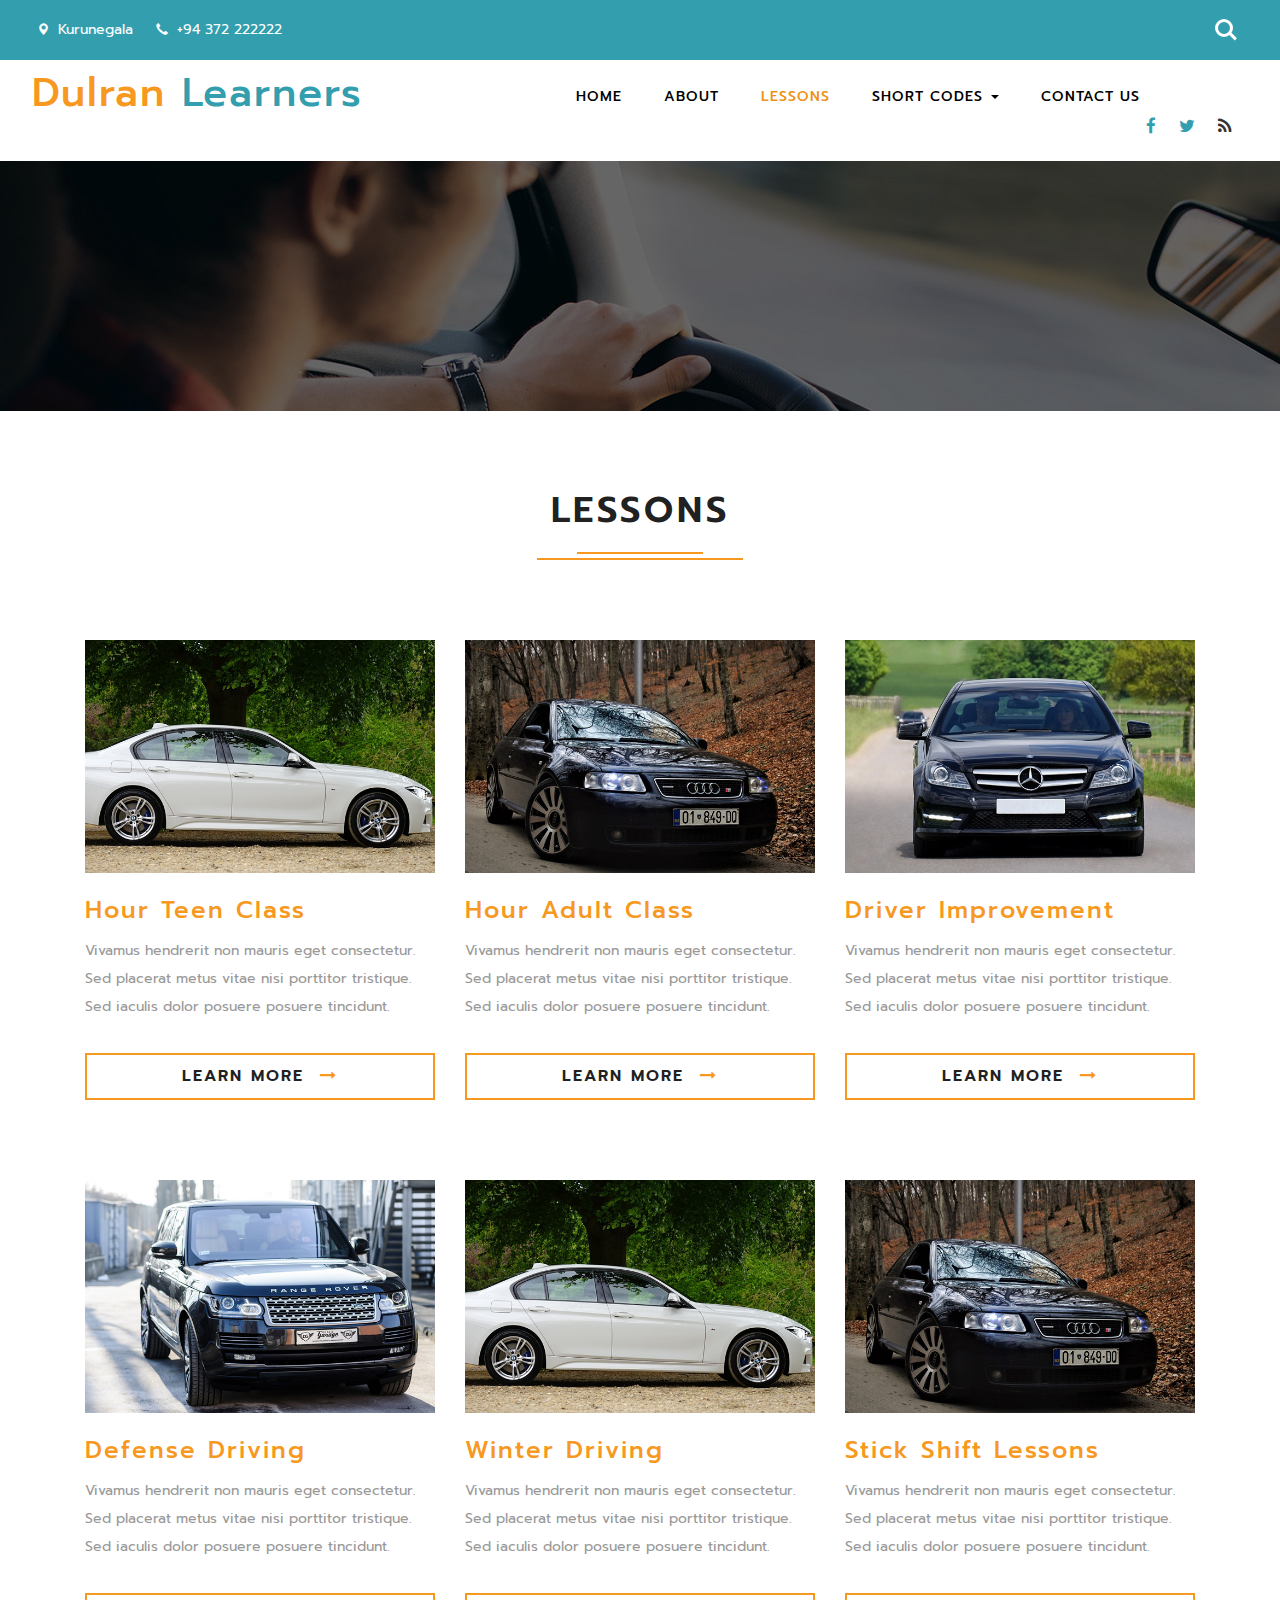
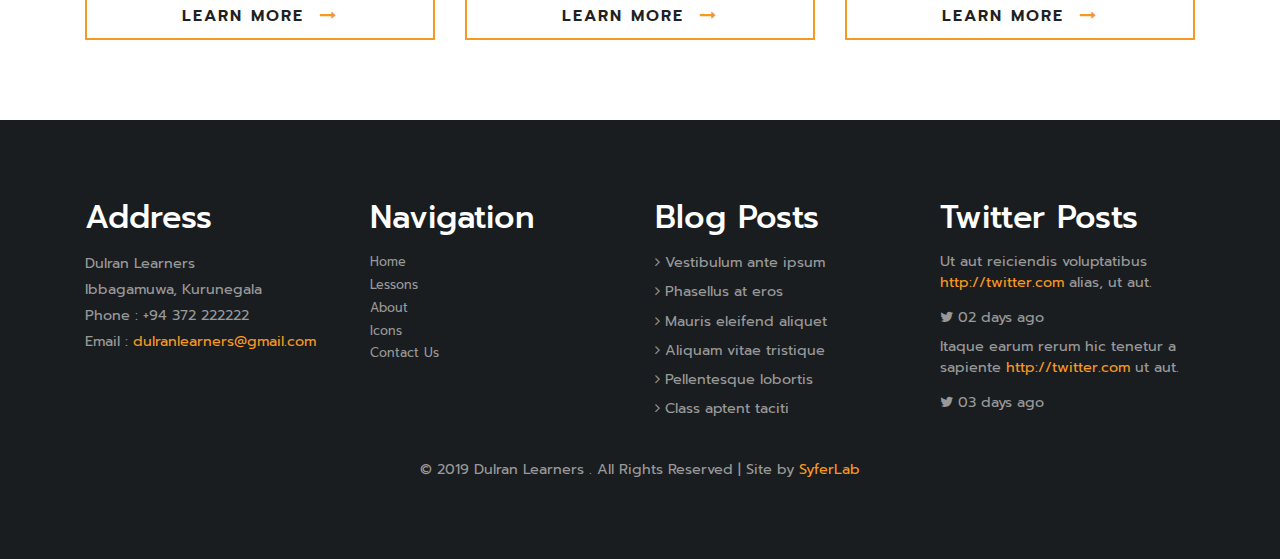
<file: lessons.html>
<!--
author: Sandeepa LB
company: SyferLab
company URL: http://www.syferlab.com
-->
<!DOCTYPE html>
<html lang="en">
<head>
<title>Dulran Learners | Lessons</title>
<!-- custom-theme -->
<meta name="viewport" content="width=device-width, initial-scale=1">
<meta http-equiv="Content-Type" content="text/html; charset=utf-8" />
<meta name="keywords" content="Driving School Responsive web template, Bootstrap Web Templates, Flat Web Templates, Android Compatible web template, 
Smartphone Compatible web template, free webdesigns for Nokia, Samsung, LG, SonyEricsson, Motorola web design" />
<script type="application/x-javascript"> addEventListener("load", function() { setTimeout(hideURLbar, 0); }, false);
		function hideURLbar(){ window.scrollTo(0,1); } </script>
<!-- //custom-theme -->
<link href="css/bootstrap.css" rel="stylesheet" type="text/css" media="all" />
<link href="css/style.css" rel="stylesheet" type="text/css" media="all" />
<!-- js -->
<script type="text/javascript" src="js/jquery-2.1.4.min.js"></script>
<script src="js/main.js"></script>
<!-- //js -->
<!-- font-awesome-icons -->
<link href="css/font-awesome.css" rel="stylesheet"> 
<!-- //font-awesome-icons -->
<link href="//fonts.googleapis.com/css?family=Prompt:100,100i,200,200i,300,300i,400,400i,500,500i,600,600i,700,700i,800,800i,900,900i&amp;subset=latin-ext,thai,vietnamese" rel="stylesheet">
</head>
<body>
<!-- banner -->
	<div class="header">
		<div class="header_left">
			<ul>
				<li><span class="glyphicon glyphicon-map-marker" aria-hidden="true"></span>Kurunegala</li>
				<li><span class="glyphicon glyphicon-earphone" aria-hidden="true"></span>+94 372 222222</li>
			</ul>
		</div>
		<div class="header_right">
			<div class="w3_agile_login">
				<div class="cd-main-header">
					<a class="cd-search-trigger" href="#cd-search"> <span></span></a>
					<!-- cd-header-buttons -->
				</div>
				<div id="cd-search" class="cd-search">
					<form action="#" method="post">
						<input name="Search" type="search" placeholder="Search...">
					</form>
				</div>
			</div>
		</div>
			<div class="clearfix"></div>
		
	</div>
	<div class="header-bottom">
		<nav class="navbar navbar-default">
			<div class="navbar-header navbar-left">
				<button type="button" class="navbar-toggle collapsed" data-toggle="collapse" data-target="#bs-example-navbar-collapse-1">
					<span class="sr-only">Toggle navigation</span>
					<span class="icon-bar"></span>
					<span class="icon-bar"></span>
					<span class="icon-bar"></span>
				</button>
				<h1><a class="navbar-brand" href="index.html"><span>Dulran </span>Learners</a></h1>
			</div>
			<!-- Collect the nav links, forms, and other content for toggling -->
			<div class="collapse navbar-collapse navbar-right" id="bs-example-navbar-collapse-1">
				<nav class="link-effect-2" id="link-effect-2">
					<ul class="nav navbar-nav">
						<li><a href="index.html"><span data-hover="Home">Home</span></a></li>
						<li><a href="about.html"><span data-hover="About">About</span></a></li>
						<li class="active"><a href="lessons.html"><span data-hover="Lessons">Lessons</span></a></li>
						<li class="dropdown">
							<a href="#" class="dropdown-toggle" data-toggle="dropdown"><span data-hover="Short Codes">Short Codes</span> <b class="caret"></b></a>
							<ul class="dropdown-menu agile_short_dropdown">
								<li><a href="icons.html">Web Icons</a></li>
								<li><a href="typography.html">Typography</a></li>
							</ul>
						</li>
						<li><a href="mail.html"><span data-hover="Contact Us">Contact Us</span></a></li>
					</ul>
				</nav>
			</div>
			<div class="agileinfo-social-grids">
				<ul>
					<li><a href="#"><i class="fa fa-facebook"></i></a></li>
					<li><a href="#"><i class="fa fa-twitter"></i></a></li>
					<li><a href="#"><i class="fa fa-rss"></i></a></li>
				</ul>
			</div>
		</nav>
	</div>
	<div class="banner1">
	</div>
<!-- //banner -->
<!-- services -->
	<div class="banner-bottom">
		<div class="container">
			<div class="w3l-heading">
				<h2 class="w3ls_head">Lessons </h2>
			</div>
			<div class="w3ls_banner_bottom_grids">
				<div class="col-md-4 agileits_services_grid">
					<div class="w3_agile_services_grid1">
						<img src="images/4.jpg" alt=" " class="img-responsive" />
						<div class="w3_blur"></div>
					</div>
					<h3>Hour teen class</h3>
					<p>Vivamus hendrerit non mauris eget consectetur. Sed placerat metus vitae nisi 
						porttitor tristique. Sed iaculis dolor posuere posuere tincidunt.</p>
					
					<div class="w3layouts_more">
						<a href="#" data-toggle="modal" data-target="#myModal">Learn More<i class="fa fa-long-arrow-right" aria-hidden="true"></i></a>
					</div>
				</div>
				<div class="col-md-4 agileits_services_grid">
					<div class="w3_agile_services_grid1">
						<img src="images/5.jpg" alt=" " class="img-responsive" />
						<div class="w3_blur"></div>
					</div>
					<h3>Hour adult class</h3>
					<p>Vivamus hendrerit non mauris eget consectetur. Sed placerat metus vitae nisi 
						porttitor tristique. Sed iaculis dolor posuere posuere tincidunt.</p>
					
					<div class="w3layouts_more">
						<a href="#" data-toggle="modal" data-target="#myModal">Learn More<i class="fa fa-long-arrow-right" aria-hidden="true"></i></a>
					</div>
				</div>
				<div class="col-md-4 agileits_services_grid">
					<div class="w3_agile_services_grid1">
						<img src="images/6.jpg" alt=" " class="img-responsive" />
						<div class="w3_blur"></div>
					</div>
					<h3>Driver improvement</h3>
					<p>Vivamus hendrerit non mauris eget consectetur. Sed placerat metus vitae nisi 
						porttitor tristique. Sed iaculis dolor posuere posuere tincidunt.</p>
					
					<div class="w3layouts_more">
						<a href="#" data-toggle="modal" data-target="#myModal">Learn More<i class="fa fa-long-arrow-right" aria-hidden="true"></i></a>
					</div>
				</div>
				<div class="clearfix"> </div>
			</div>
			<div class="w3ls_banner_bottom_grids">
				<div class="col-md-4 agileits_services_grid">
					<div class="w3_agile_services_grid1">
						<img src="images/7.jpg" alt=" " class="img-responsive" />
						<div class="w3_blur"></div>
					</div>
					<h3>Defense driving</h3>
					<p>Vivamus hendrerit non mauris eget consectetur. Sed placerat metus vitae nisi 
						porttitor tristique. Sed iaculis dolor posuere posuere tincidunt.</p>
					
					<div class="w3layouts_more">
						<a href="#" data-toggle="modal" data-target="#myModal">Learn More<i class="fa fa-long-arrow-right" aria-hidden="true"></i></a>
					</div>
				</div>
				<div class="col-md-4 agileits_services_grid">
					<div class="w3_agile_services_grid1">
						<img src="images/4.jpg" alt=" " class="img-responsive" />
						<div class="w3_blur"></div>
					</div>
					<h3>Winter driving</h3>
					<p>Vivamus hendrerit non mauris eget consectetur. Sed placerat metus vitae nisi 
						porttitor tristique. Sed iaculis dolor posuere posuere tincidunt.</p>
					
					<div class="w3layouts_more">
						<a href="#" data-toggle="modal" data-target="#myModal">Learn More<i class="fa fa-long-arrow-right" aria-hidden="true"></i></a>
					</div>
				</div>
				<div class="col-md-4 agileits_services_grid">
					<div class="w3_agile_services_grid1">
						<img src="images/5.jpg" alt=" " class="img-responsive" />
						<div class="w3_blur"></div>
					</div>
					<h3>Stick shift lessons</h3>
					<p>Vivamus hendrerit non mauris eget consectetur. Sed placerat metus vitae nisi 
						porttitor tristique. Sed iaculis dolor posuere posuere tincidunt.</p>
					
					<div class="w3layouts_more">
						<a href="#" data-toggle="modal" data-target="#myModal">Learn More<i class="fa fa-long-arrow-right" aria-hidden="true"></i></a>
					</div>
				</div>
				<div class="clearfix"> </div>
			</div>
		</div>
	</div>
<!-- //services -->	
	
	<!-- footer -->
	<div class="w3-agile-footer">
		<div class="container">
			<div class="footer-grids">
				<div class="col-md-3 footer-grid">
					<div class="footer-grid-heading">
						<h4>Address</h4>
					</div>
					<div class="footer-grid-info">
						<p>Dulran Learners
							<span>Ibbagamuwa, Kurunegala</span>
						</p>
						<p class="phone">Phone : +94 372 222222
							<span>Email : <a href="mailto:dulranlearners@gmail.com">dulranlearners@gmail.com</a></span>
						</p>
					</div>
				</div>
				<div class="col-md-3 footer-grid">
					<div class="footer-grid-heading">
						<h4>Navigation</h4>
					</div>
					<div class="footer-grid-info">
						<ul>
							<li><a href="index.html">Home</a></li>
							<li><a href="lessons.html">Lessons</a></li>
							<li><a href="about.html">About</a></li>
							<li><a href="icons.html">Icons</a></li>
							<li><a href="mail.html">Contact Us</a></li>
						</ul>
					</div>
				</div>
				<div class="col-md-3 footer-grid">
					<div class="footer-grid-heading">
						<h4>Blog Posts</h4>
					</div>
					<div class="w3agile_footer_grid_list">
						<ul>
							<li><i class="fa fa-angle-right" aria-hidden="true"></i> Vestibulum ante ipsum</li>
							<li><i class="fa fa-angle-right" aria-hidden="true"></i> Phasellus at eros</li>
							<li><i class="fa fa-angle-right" aria-hidden="true"></i> Mauris eleifend aliquet</li>
							<li><i class="fa fa-angle-right" aria-hidden="true"></i> Aliquam vitae tristique</li>
							<li><i class="fa fa-angle-right" aria-hidden="true"></i> Pellentesque lobortis</li>
							<li><i class="fa fa-angle-right" aria-hidden="true"></i> Class aptent taciti</li>
						</ul>
					</div>
				</div>
				<div class="col-md-3 footer-grid">
					<div class="footer-grid-heading">
						<h4>Twitter Posts</h4>
					</div>
					<div class="w3agile_footer_grid_list w3agile-post">
						<ul>
							<li>Ut aut reiciendis voluptatibus <a href="#">http://twitter.com</a> alias, ut aut.
								<span><i class="fa fa-twitter" aria-hidden="true"></i> 02 days ago</span></li>
							<li>Itaque earum rerum hic tenetur a sapiente <a href="#">http://twitter.com</a> ut aut.
							<span><i class="fa fa-twitter" aria-hidden="true"></i> 03 days ago</span></li>
						</ul>
					</div>
				</div>
				<div class="clearfix"> </div>
			</div>
			<div class="agileits-w3layouts-copyright">
				<p>© 2019 Dulran Learners . All Rights Reserved | Site by <a href="http://syferlab.com/"> SyferLab</a> </p>
			</div>
		</div>
	</div>
	<!-- //footer -->
<!-- bootstrap-pop-up -->
	<div class="modal video-modal fade" id="myModal" tabindex="-1" role="dialog" aria-labelledby="myModal">
		<div class="modal-dialog" role="document">
			<div class="modal-content">
				<div class="modal-header">
					Driving School
					<button type="button" class="close" data-dismiss="modal" aria-label="Close"><span aria-hidden="true">&times;</span></button>						
				</div>
				<section>
					<div class="modal-body">
						<img src="images/7.jpg" alt=" " class="img-responsive" />
						<p>Ut enim ad minima veniam, quis nostrum 
							exercitationem ullam corporis suscipit laboriosam, 
							nisi ut aliquid ex ea commodi consequatur? Quis autem 
							vel eum iure reprehenderit qui in ea voluptate velit 
							esse quam nihil molestiae consequatur, vel illum qui 
							dolorem eum fugiat quo voluptas nulla pariatur.
							<i>" Quis autem vel eum iure reprehenderit qui in ea voluptate velit 
								esse quam nihil molestiae consequatur.</i></p>
					</div>
				</section>
			</div>
		</div>
	</div>
<!-- //bootstrap-pop-up -->

<!-- start-smooth-scrolling -->
<script type="text/javascript" src="js/move-top.js"></script>
<script type="text/javascript" src="js/easing.js"></script>
<script type="text/javascript">
	jQuery(document).ready(function($) {
		$(".scroll").click(function(event){		
			event.preventDefault();
			$('html,body').animate({scrollTop:$(this.hash).offset().top},1000);
		});
	});
</script>
<!-- start-smooth-scrolling -->
<!-- for bootstrap working -->
	<script src="js/bootstrap.js"></script>
<!-- //for bootstrap working -->
<!-- here stars scrolling icon -->
	<script type="text/javascript">
		$(document).ready(function() {
			/*
				var defaults = {
				containerID: 'toTop', // fading element id
				containerHoverID: 'toTopHover', // fading element hover id
				scrollSpeed: 1200,
				easingType: 'linear' 
				};
			*/
								
			$().UItoTop({ easingType: 'easeOutQuart' });
								
			});
	</script>
<!-- //here ends scrolling icon -->
</body>
</html>
</file>
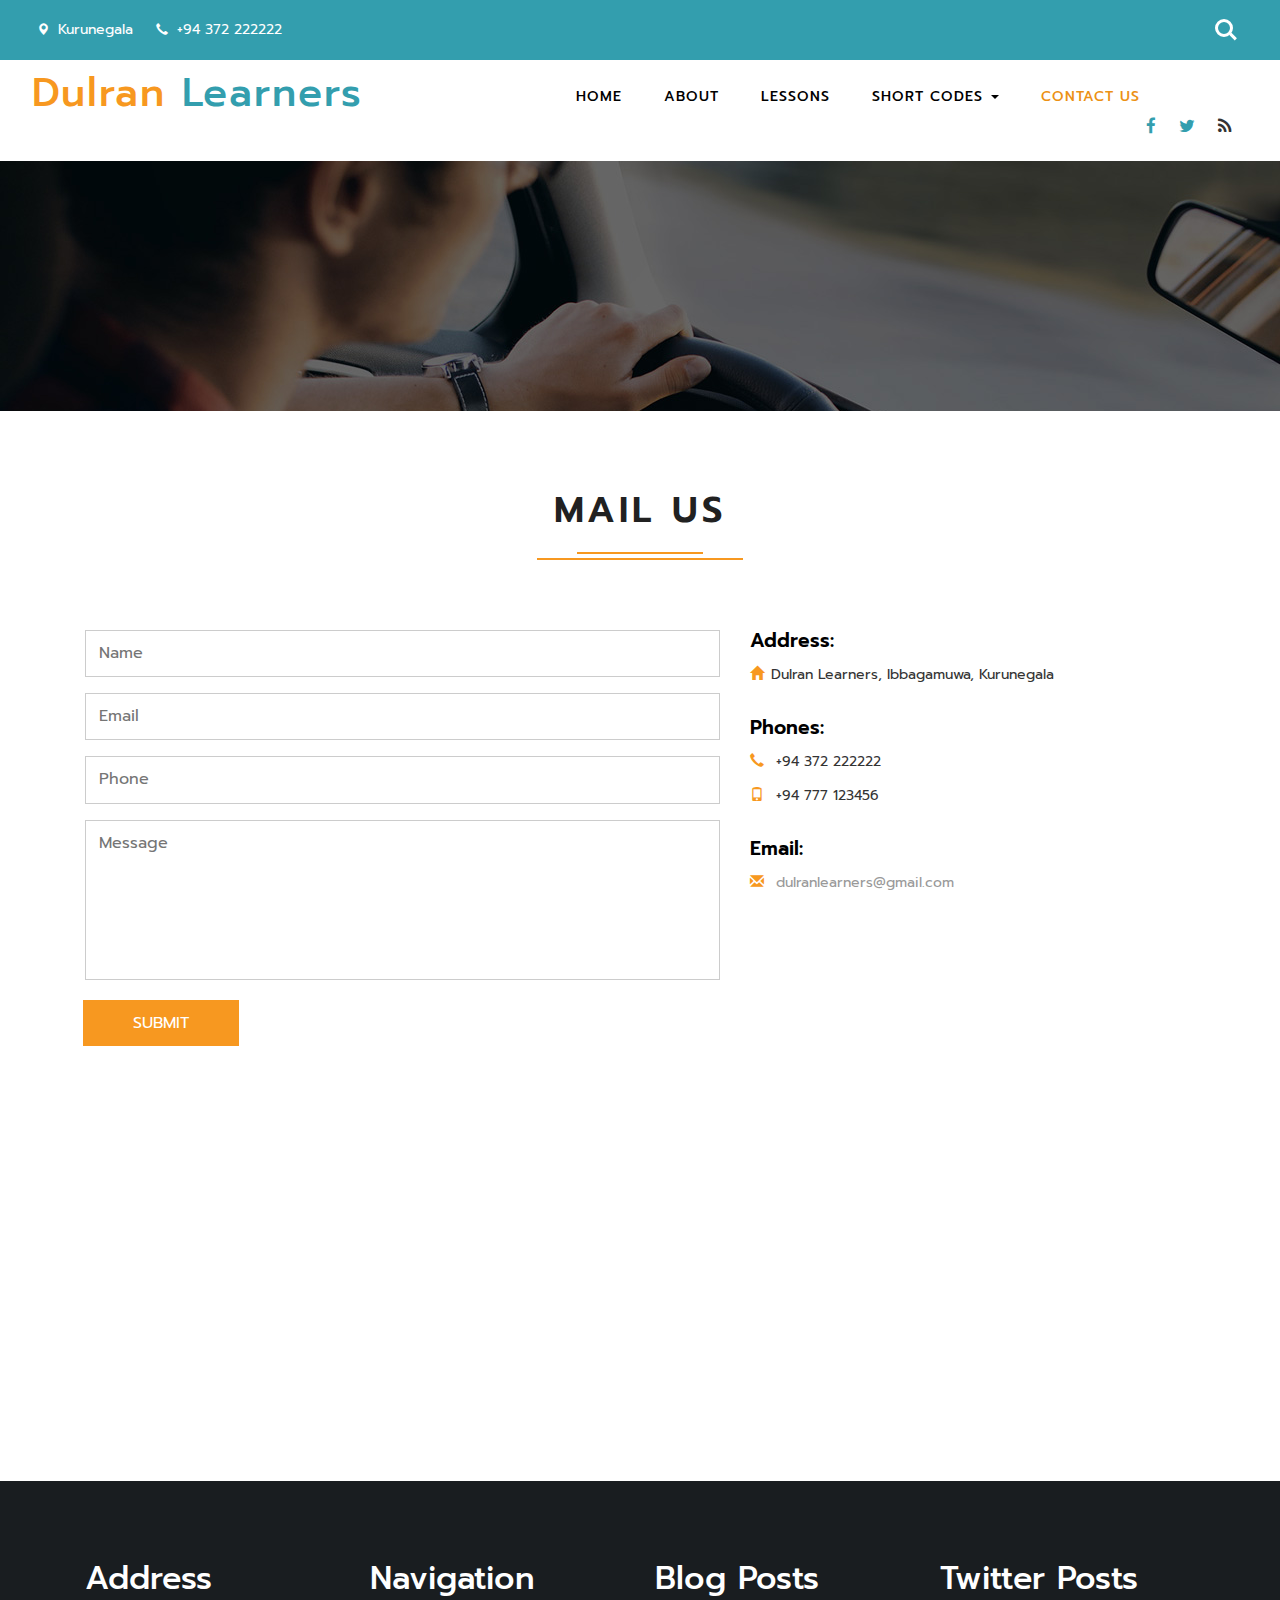
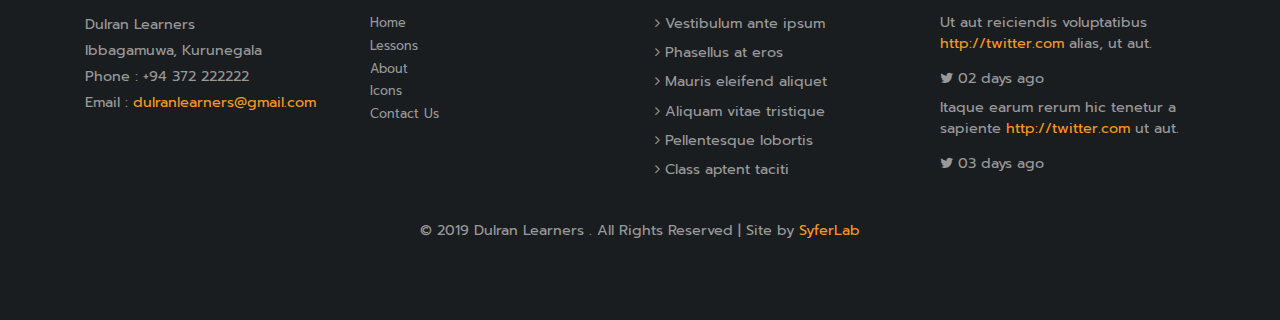
<file: mail.html>
<!--
author: Sandeepa LB
company: SyferLab
company URL: http://www.syferlab.com
-->
<!DOCTYPE html>
<html lang="en">
<head>
<title>Dulran Learners | Contact Us</title>
<!-- custom-theme -->
<meta name="viewport" content="width=device-width, initial-scale=1">
<meta http-equiv="Content-Type" content="text/html; charset=utf-8" />
<meta name="keywords" content="Driving School Responsive web template, Bootstrap Web Templates, Flat Web Templates, Android Compatible web template, 
Smartphone Compatible web template, free webdesigns for Nokia, Samsung, LG, SonyEricsson, Motorola web design" />
<script type="application/x-javascript"> addEventListener("load", function() { setTimeout(hideURLbar, 0); }, false);
		function hideURLbar(){ window.scrollTo(0,1); } </script>
<!-- //custom-theme -->
<link href="css/bootstrap.css" rel="stylesheet" type="text/css" media="all" />
<link href="css/style.css" rel="stylesheet" type="text/css" media="all" />
<!-- js -->
<script type="text/javascript" src="js/jquery-2.1.4.min.js"></script>
<script src="js/main.js"></script>
<!-- //js -->
<!-- font-awesome-icons -->
<link href="css/font-awesome.css" rel="stylesheet"> 
<!-- //font-awesome-icons -->
<link href="//fonts.googleapis.com/css?family=Prompt:100,100i,200,200i,300,300i,400,400i,500,500i,600,600i,700,700i,800,800i,900,900i&amp;subset=latin-ext,thai,vietnamese" rel="stylesheet">
</head>
<body>
<!-- banner -->
	<div class="header">
		<div class="header_left">
			<ul>
				<li><span class="glyphicon glyphicon-map-marker" aria-hidden="true"></span>Kurunegala</li>
				<li><span class="glyphicon glyphicon-earphone" aria-hidden="true"></span>+94 372 222222</li>
			</ul>
		</div>
		<div class="header_right">
			<div class="w3_agile_login">
				<div class="cd-main-header">
					<a class="cd-search-trigger" href="#cd-search"> <span></span></a>
					<!-- cd-header-buttons -->
				</div>
				<div id="cd-search" class="cd-search">
					<form action="#" method="post">
						<input name="Search" type="search" placeholder="Search...">
					</form>
				</div>
			</div>
		</div>
			<div class="clearfix"></div>
		
	</div>
	<div class="header-bottom">
		<nav class="navbar navbar-default">
			<div class="navbar-header navbar-left">
				<button type="button" class="navbar-toggle collapsed" data-toggle="collapse" data-target="#bs-example-navbar-collapse-1">
					<span class="sr-only">Toggle navigation</span>
					<span class="icon-bar"></span>
					<span class="icon-bar"></span>
					<span class="icon-bar"></span>
				</button>
				<h1><a class="navbar-brand" href="index.html"><span>Dulran </span>Learners</a></h1>
			</div>
			<!-- Collect the nav links, forms, and other content for toggling -->
			<div class="collapse navbar-collapse navbar-right" id="bs-example-navbar-collapse-1">
				<nav class="link-effect-2" id="link-effect-2">
					<ul class="nav navbar-nav">
						<li><a href="index.html"><span data-hover="Home">Home</span></a></li>
						<li><a href="about.html"><span data-hover="About">About</span></a></li>
						<li><a href="lessons.html"><span data-hover="Lessons">Lessons</span></a></li>
						<li class="dropdown">
							<a href="#" class="dropdown-toggle" data-toggle="dropdown"><span data-hover="Short Codes">Short Codes</span> <b class="caret"></b></a>
							<ul class="dropdown-menu agile_short_dropdown">
								<li><a href="icons.html">Web Icons</a></li>
								<li><a href="typography.html">Typography</a></li>
							</ul>
						</li>
						<li class="active"><a href="mail.html"><span data-hover="Contact Us">Contact Us</span></a></li>
					</ul>
				</nav>
				
			</div>
			<div class="agileinfo-social-grids">
				<ul>
					<li><a href="#"><i class="fa fa-facebook"></i></a></li>
					<li><a href="#"><i class="fa fa-twitter"></i></a></li>
					<li><a href="#"><i class="fa fa-rss"></i></a></li>
				</ul>
			</div>
		</nav>
	</div>
	<div class="banner1">
	</div>
<!-- //banner -->
<!-- contact -->		
	<div class="contact"> 
		<div class="container">
			<div class="w3l-heading">
				<h2 class="w3ls_head">Mail Us</h2>
			</div>
			<div class="contact-agileinfo">
				<div class="col-md-7 contact-right"> 
					<form action="#" method="post">  
						<input type="text" name="Name" placeholder="Name" required="">
						<input type="text" class="email" name="Email" placeholder="Email" required="">
						<input type="text" name="Phone no" placeholder="Phone" required="">
						<textarea name="Message" placeholder="Message" required=""></textarea>
						<input type="submit" value="SUBMIT" > 
					</form>
				</div>
				<div class="col-md-5 contact-left">
					<div class="address">
						<h5>Address:</h5>
						<p><i class="glyphicon glyphicon-home"></i>Dulran Learners, Ibbagamuwa, Kurunegala </p>
					</div>
					<div class="address address-mdl">
						<h5>Phones:</h5>
						<p><i class="glyphicon glyphicon-earphone"></i> +94 372 222222</p>
						<p><i class="glyphicon glyphicon-phone"></i> +94 777 123456</p>
					</div>
					<div class="address">
						<h5>Email:</h5>
						<p><i class="glyphicon glyphicon-envelope"></i> <a href="mailto:dulranlearners@gmail.com">dulranlearners@gmail.com</a></p>
					</div>
				</div>
				<div class="clearfix"></div>
			</div>
		</div> 
	</div>
	<div class="agileits-w3layouts-map">
		<iframe src="https://www.google.com/maps/embed?pb=!1m18!1m12!1m3!1d3023.9503398796587!2d-73.9940307!3d40.719109700000004!2m3!1f0!2f0!3f0!3m2!1i1024!2i768!4f13.1!3m3!1m2!1s0x89c25a27e2f24131%3A0x64ffc98d24069f02!2sCANADA!5e0!3m2!1sen!2sin!4v1441710758555" allowfullscreen></iframe>
	</div>
	<!-- //contact -->	
	
	<!-- footer -->
	<div class="w3-agile-footer">
		<div class="container">
			<div class="footer-grids">
				<div class="col-md-3 footer-grid">
					<div class="footer-grid-heading">
						<h4>Address</h4>
					</div>
					<div class="footer-grid-info">
						<p>Dulran Learners
							<span>Ibbagamuwa, Kurunegala</span>
						</p>
						<p class="phone">Phone : +94 372 222222
							<span>Email : <a href="mailto:dulranlearners@gmail.com">dulranlearners@gmail.com</a></span>
						</p>
					</div>
				</div>
				<div class="col-md-3 footer-grid">
					<div class="footer-grid-heading">
						<h4>Navigation</h4>
					</div>
					<div class="footer-grid-info">
						<ul>
							<li><a href="index.html">Home</a></li>
							<li><a href="lessons.html">Lessons</a></li>
							<li><a href="about.html">About</a></li>
							<li><a href="icons.html">Icons</a></li>
							<li><a href="mail.html">Contact Us</a></li>
						</ul>
					</div>
				</div>
				<div class="col-md-3 footer-grid">
					<div class="footer-grid-heading">
						<h4>Blog Posts</h4>
					</div>
					<div class="w3agile_footer_grid_list">
						<ul>
							<li><i class="fa fa-angle-right" aria-hidden="true"></i> Vestibulum ante ipsum</li>
							<li><i class="fa fa-angle-right" aria-hidden="true"></i> Phasellus at eros</li>
							<li><i class="fa fa-angle-right" aria-hidden="true"></i> Mauris eleifend aliquet</li>
							<li><i class="fa fa-angle-right" aria-hidden="true"></i> Aliquam vitae tristique</li>
							<li><i class="fa fa-angle-right" aria-hidden="true"></i> Pellentesque lobortis</li>
							<li><i class="fa fa-angle-right" aria-hidden="true"></i> Class aptent taciti</li>
						</ul>
					</div>
				</div>
				<div class="col-md-3 footer-grid">
					<div class="footer-grid-heading">
						<h4>Twitter Posts</h4>
					</div>
					<div class="w3agile_footer_grid_list w3agile-post">
						<ul>
							<li>Ut aut reiciendis voluptatibus <a href="#">http://twitter.com</a> alias, ut aut.
								<span><i class="fa fa-twitter" aria-hidden="true"></i> 02 days ago</span></li>
							<li>Itaque earum rerum hic tenetur a sapiente <a href="#">http://twitter.com</a> ut aut.
							<span><i class="fa fa-twitter" aria-hidden="true"></i> 03 days ago</span></li>
						</ul>
					</div>
				</div>
				<div class="clearfix"> </div>
			</div>
			<div class="agileits-w3layouts-copyright">
				<p>© 2019 Dulran Learners . All Rights Reserved | Site by <a href="http://syferlab.com/"> SyferLab</a> </p>
			</div>
		</div>
	</div>
	<!-- //footer -->

<!-- start-smooth-scrolling -->
<script type="text/javascript" src="js/move-top.js"></script>
<script type="text/javascript" src="js/easing.js"></script>
<script type="text/javascript">
	jQuery(document).ready(function($) {
		$(".scroll").click(function(event){		
			event.preventDefault();
			$('html,body').animate({scrollTop:$(this.hash).offset().top},1000);
		});
	});
</script>
<!-- start-smooth-scrolling -->
<!-- for bootstrap working -->
	<script src="js/bootstrap.js"></script>
<!-- //for bootstrap working -->
<!-- here stars scrolling icon -->
	<script type="text/javascript">
		$(document).ready(function() {
			/*
				var defaults = {
				containerID: 'toTop', // fading element id
				containerHoverID: 'toTopHover', // fading element hover id
				scrollSpeed: 1200,
				easingType: 'linear' 
				};
			*/
								
			$().UItoTop({ easingType: 'easeOutQuart' });
								
			});
	</script>
<!-- //here ends scrolling icon -->
</body>
</html>
</file>
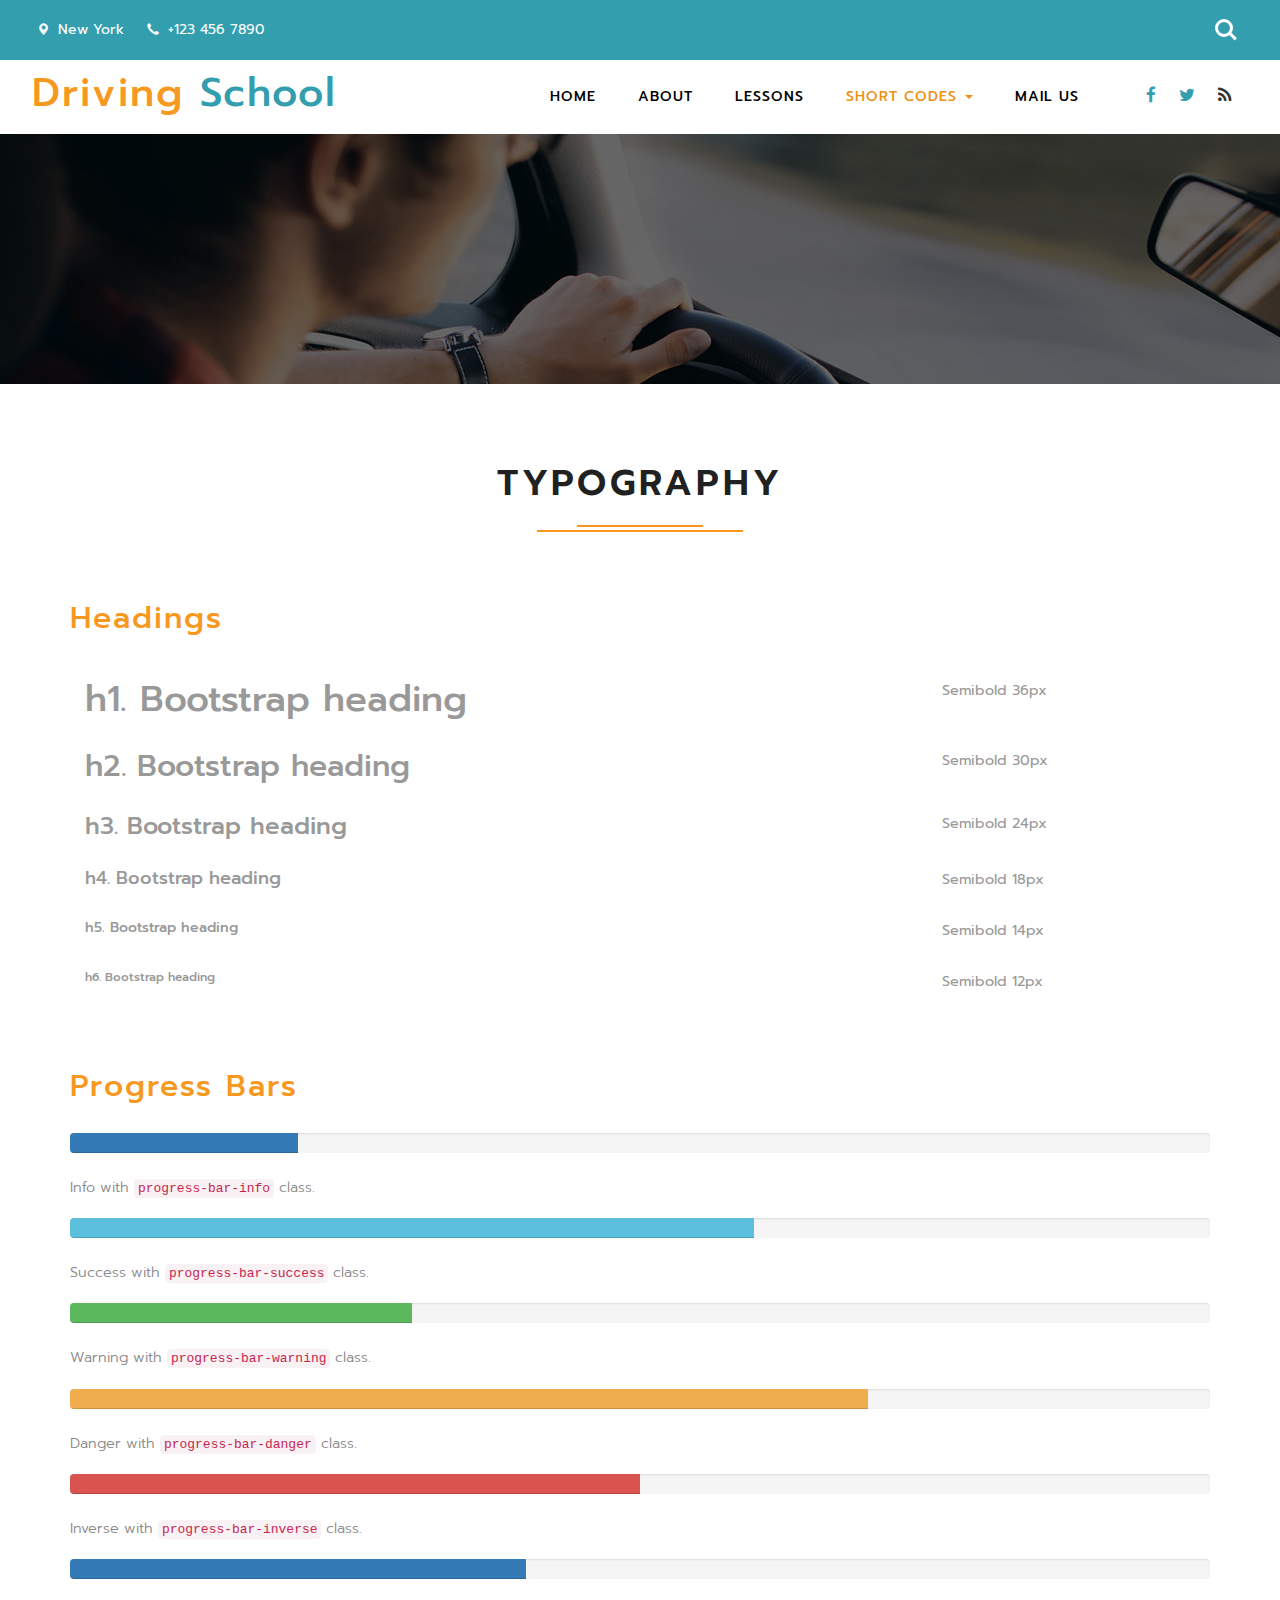
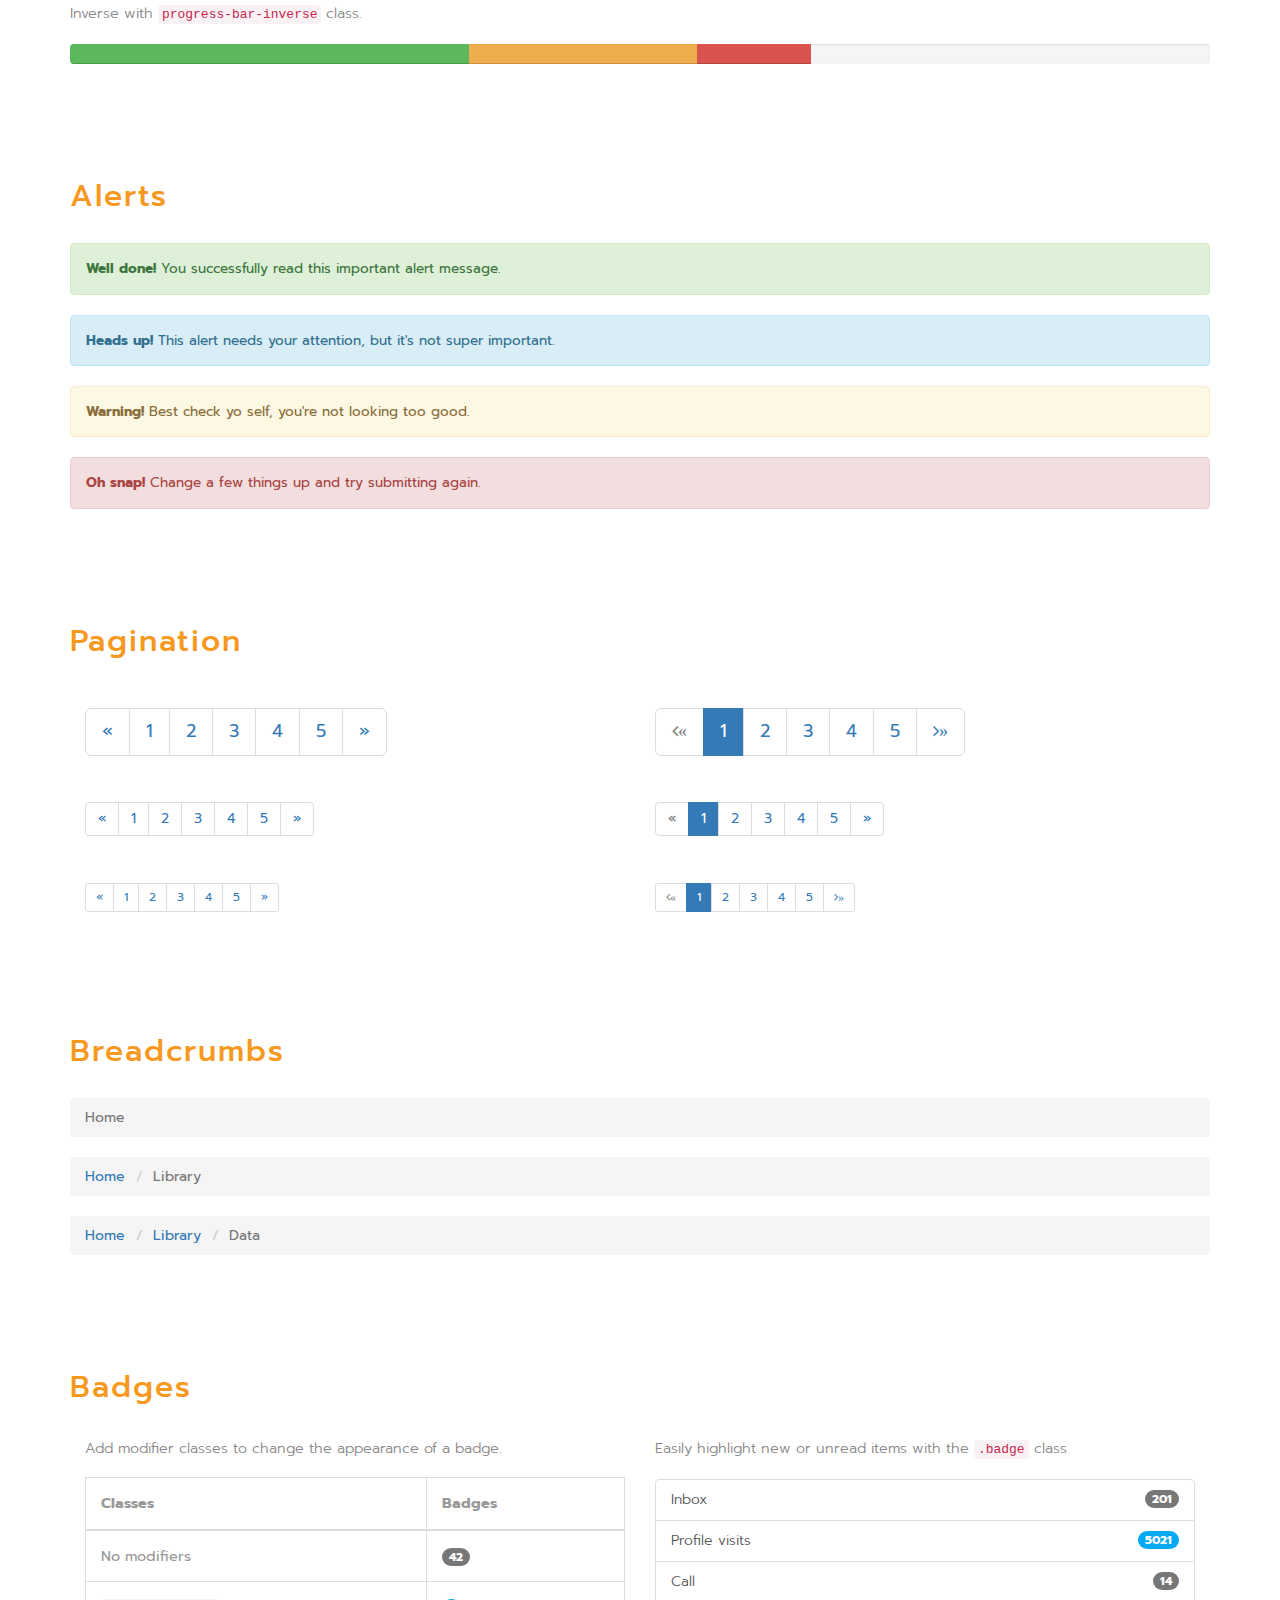
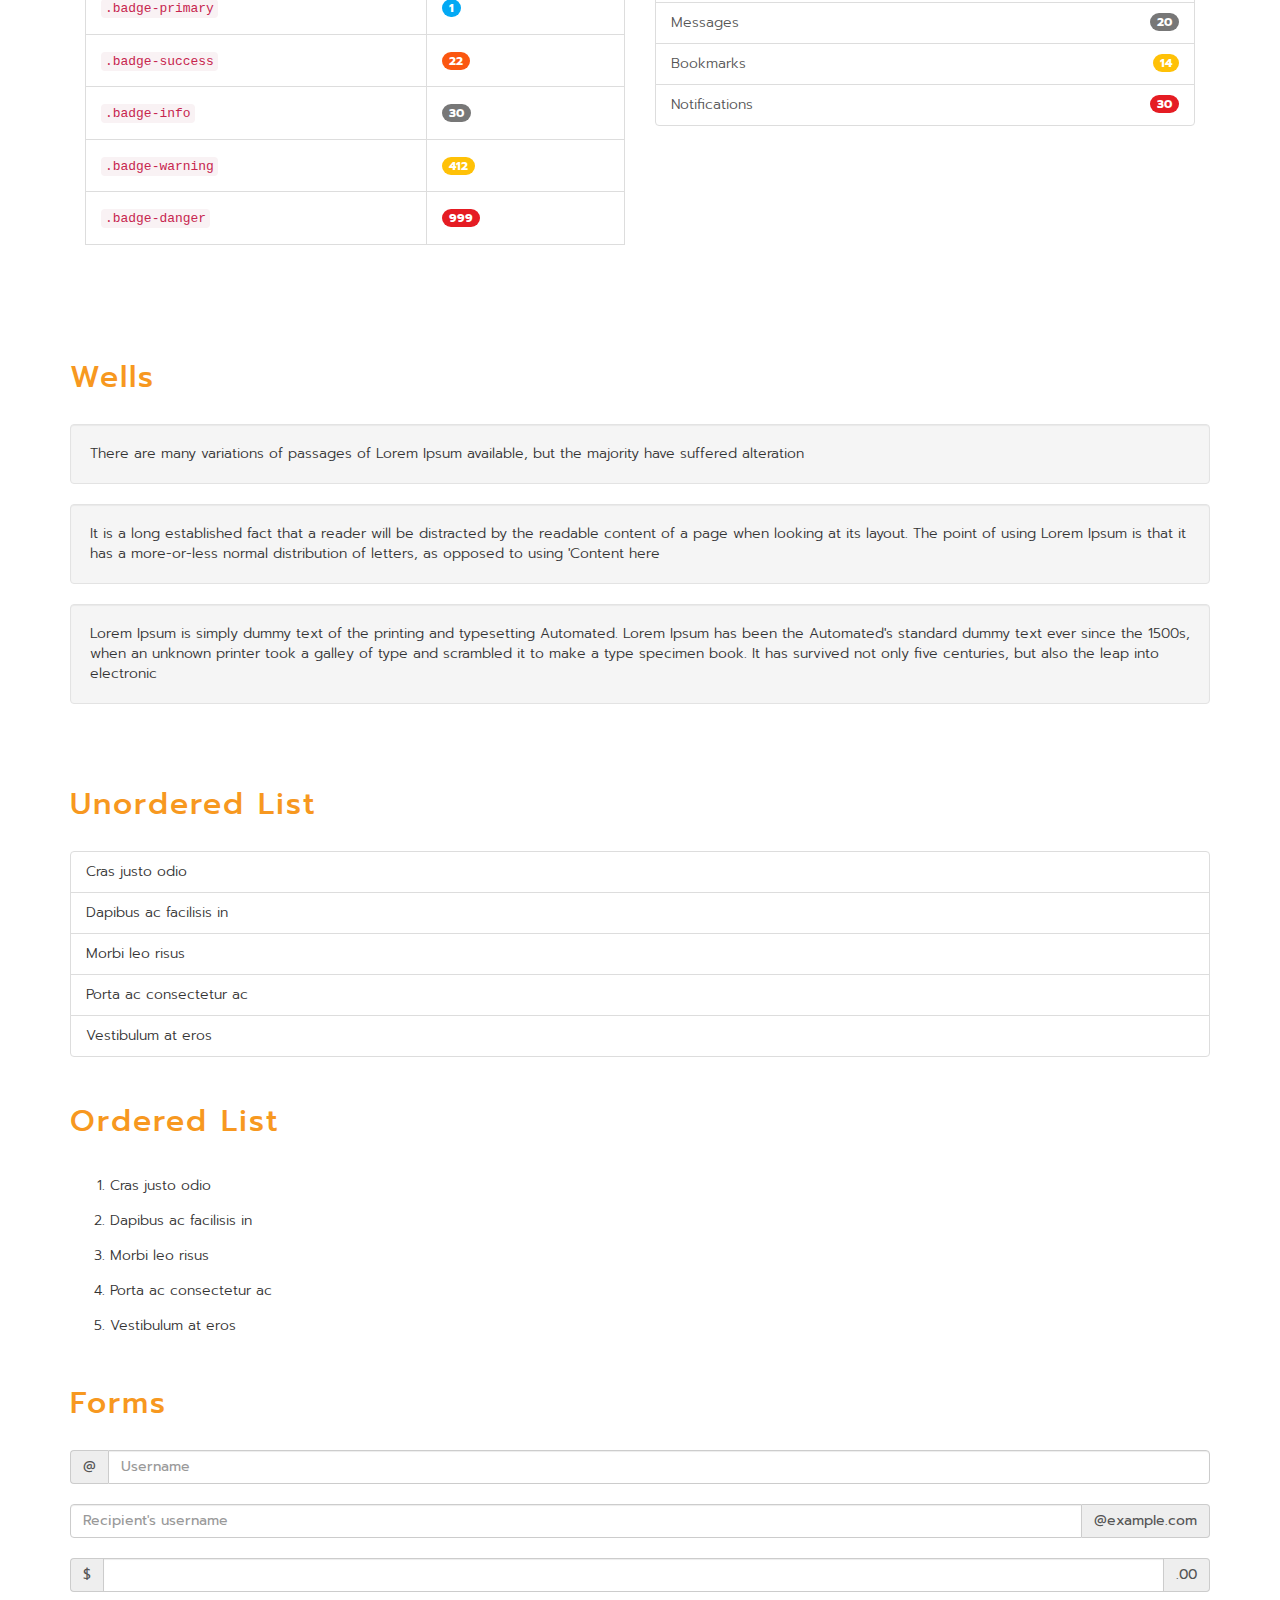
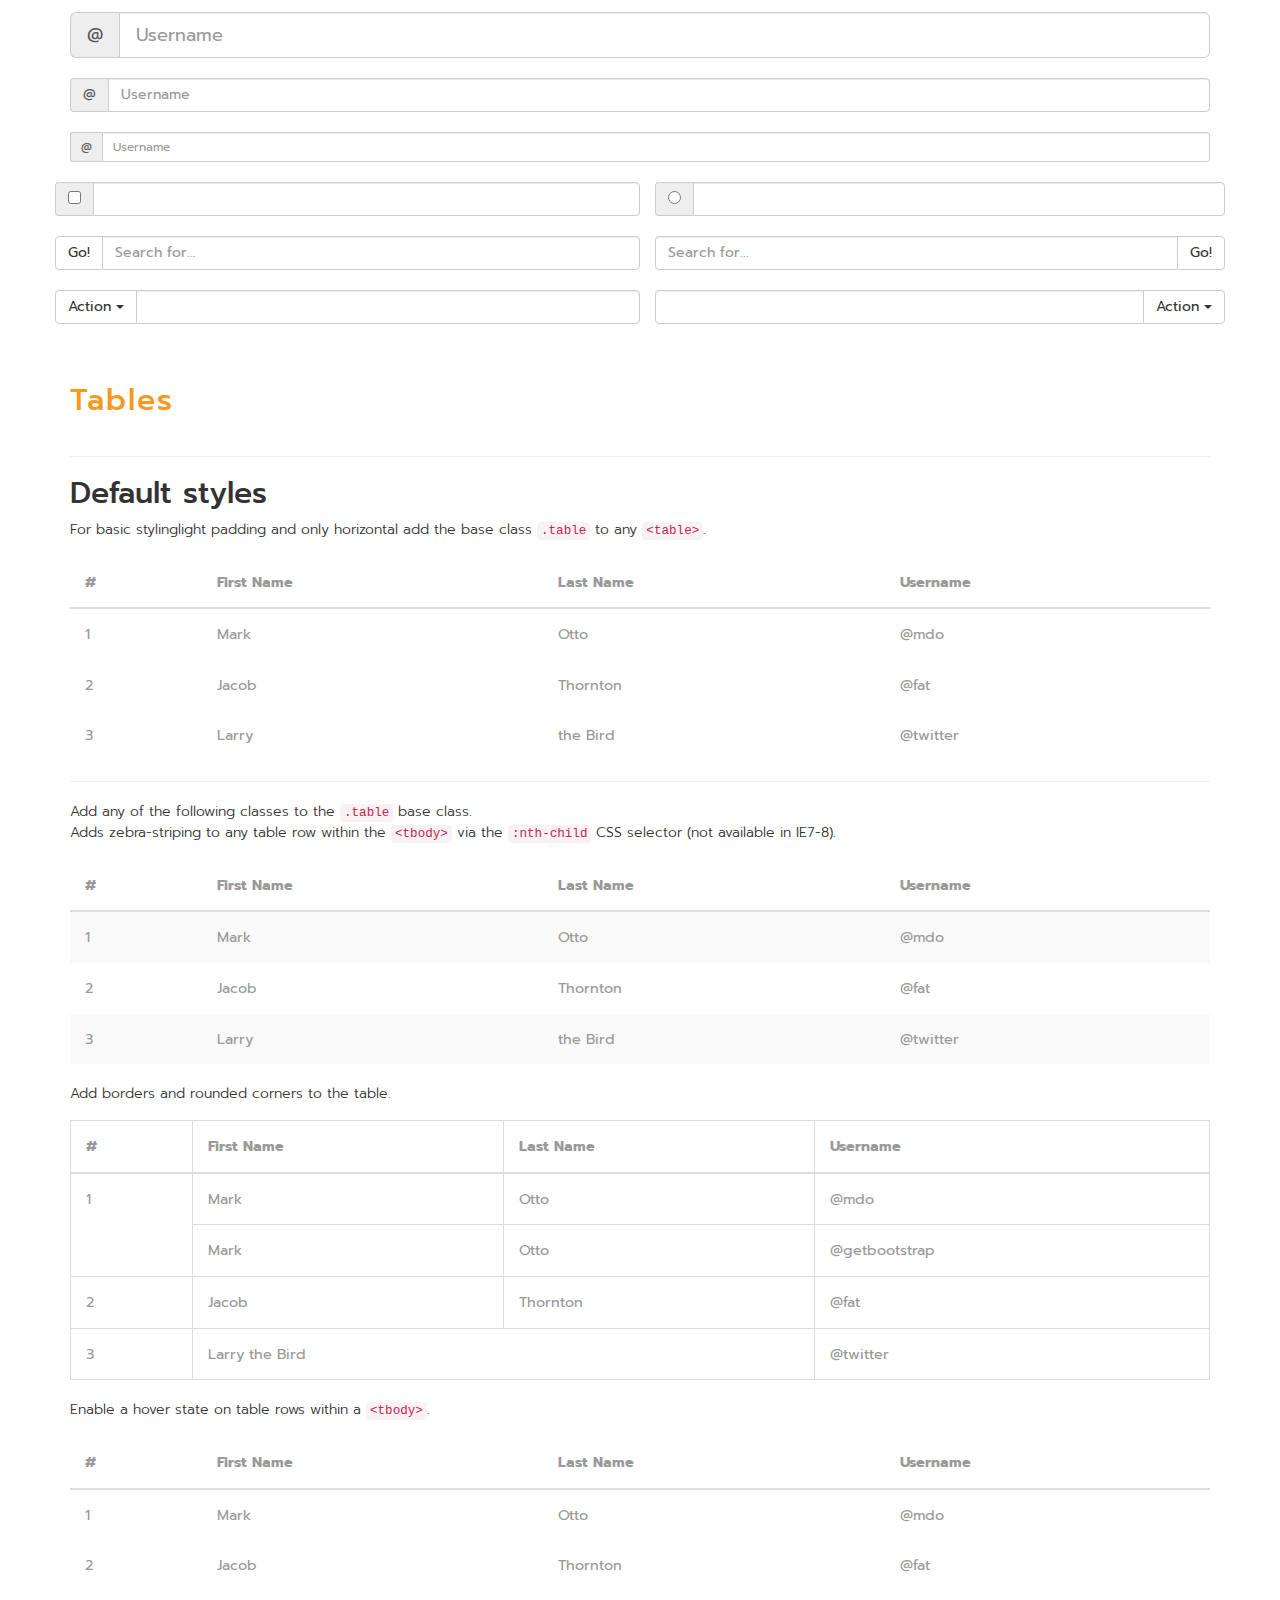
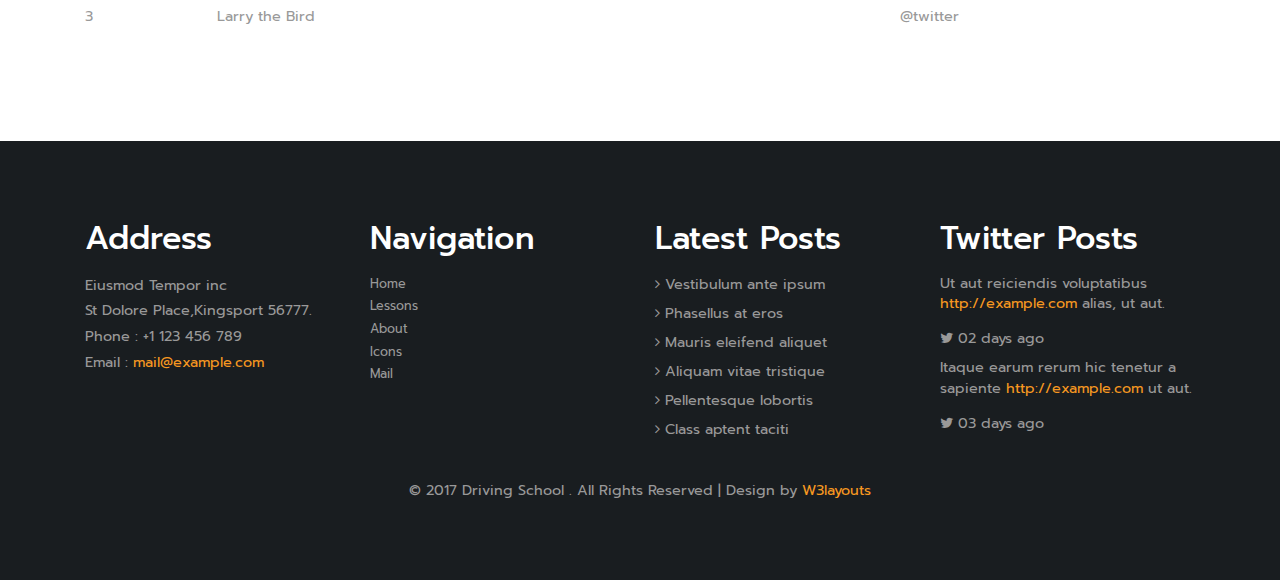
<file: typography.html>
<!--
author: W3layouts
author URL: http://w3layouts.com
License: Creative Commons Attribution 3.0 Unported
License URL: http://creativecommons.org/licenses/by/3.0/
-->
<!DOCTYPE html>
<html lang="en">
<head>
<title>Driving School a Business Category Flat Bootstrap Responsive Website Template | Typography :: w3layouts</title>
<!-- custom-theme -->
<meta name="viewport" content="width=device-width, initial-scale=1">
<meta http-equiv="Content-Type" content="text/html; charset=utf-8" />
<meta name="keywords" content="Driving School Responsive web template, Bootstrap Web Templates, Flat Web Templates, Android Compatible web template, 
Smartphone Compatible web template, free webdesigns for Nokia, Samsung, LG, SonyEricsson, Motorola web design" />
<script type="application/x-javascript"> addEventListener("load", function() { setTimeout(hideURLbar, 0); }, false);
		function hideURLbar(){ window.scrollTo(0,1); } </script>
<!-- //custom-theme -->
<link href="css/bootstrap.css" rel="stylesheet" type="text/css" media="all" />
<link href="css/style.css" rel="stylesheet" type="text/css" media="all" />
<!-- js -->
<script type="text/javascript" src="js/jquery-2.1.4.min.js"></script>
<script src="js/main.js"></script>
<!-- //js -->
<!-- font-awesome-icons -->
<link href="css/font-awesome.css" rel="stylesheet"> 
<!-- //font-awesome-icons -->
<link href="//fonts.googleapis.com/css?family=Prompt:100,100i,200,200i,300,300i,400,400i,500,500i,600,600i,700,700i,800,800i,900,900i&amp;subset=latin-ext,thai,vietnamese" rel="stylesheet">
</head>
<body>
<!-- banner -->
	<div class="header">
		<div class="header_left">
			<ul>
				<li><span class="glyphicon glyphicon-map-marker" aria-hidden="true"></span>New York</li>
				<li><span class="glyphicon glyphicon-earphone" aria-hidden="true"></span>+123 456 7890</li>
			</ul>
		</div>
		<div class="header_right">
			<div class="w3_agile_login">
				<div class="cd-main-header">
					<a class="cd-search-trigger" href="#cd-search"> <span></span></a>
					<!-- cd-header-buttons -->
				</div>
				<div id="cd-search" class="cd-search">
					<form action="#" method="post">
						<input name="Search" type="search" placeholder="Search...">
					</form>
				</div>
			</div>
		</div>
			<div class="clearfix"></div>
		
	</div>
	<div class="header-bottom">
		<nav class="navbar navbar-default">
			<div class="navbar-header navbar-left">
				<button type="button" class="navbar-toggle collapsed" data-toggle="collapse" data-target="#bs-example-navbar-collapse-1">
					<span class="sr-only">Toggle navigation</span>
					<span class="icon-bar"></span>
					<span class="icon-bar"></span>
					<span class="icon-bar"></span>
				</button>
				<h1><a class="navbar-brand" href="index.html"><span>Driving </span>School</a></h1>
			</div>
			<!-- Collect the nav links, forms, and other content for toggling -->
			<div class="collapse navbar-collapse navbar-right" id="bs-example-navbar-collapse-1">
				<nav class="link-effect-2" id="link-effect-2">
					<ul class="nav navbar-nav">
						<li><a href="index.html"><span data-hover="Home">Home</span></a></li>
						<li><a href="about.html"><span data-hover="About">About</span></a></li>
						<li><a href="lessons.html"><span data-hover="Lessons">Lessons</span></a></li>
						<li class="dropdown active">
							<a href="#" class="dropdown-toggle" data-toggle="dropdown"><span data-hover="Short Codes">Short Codes</span> <b class="caret"></b></a>
							<ul class="dropdown-menu agile_short_dropdown">
								<li><a href="icons.html">Web Icons</a></li>
								<li><a href="typography.html">Typography</a></li>
							</ul>
						</li>
						<li><a href="mail.html"><span data-hover="Mail Us">Mail Us</span></a></li>
					</ul>
				</nav>
			</div>
			<div class="agileinfo-social-grids">
				<ul>
					<li><a href="#"><i class="fa fa-facebook"></i></a></li>
					<li><a href="#"><i class="fa fa-twitter"></i></a></li>
					<li><a href="#"><i class="fa fa-rss"></i></a></li>
				</ul>
			</div>
		</nav>
	</div>
	<div class="banner1">
	</div>
<!-- //banner -->
 <!-- typography -->
	<div class="typo">
		<div class="container">
			<div class="w3l-heading">
				<h3 class="w3ls_head">Typography</h3>
			</div>
			<div class="grid_3 grid_4 w3layouts">
				<h3 class="hdg">Headings</h3>
				<div class="bs-example">
					<table class="table">
						<tbody>
							<tr>
								<td><h1 id="h1.-bootstrap-heading">h1. Bootstrap heading<a class="anchorjs-link" href="#h1.-bootstrap-heading"><span class="anchorjs-icon"></span></a></h1></td>
								<td class="type-info">Semibold 36px</td>
							</tr>
							<tr>
								<td><h2 id="h2.-bootstrap-heading">h2. Bootstrap heading<a class="anchorjs-link" href="#h2.-bootstrap-heading"><span class="anchorjs-icon"></span></a></h2></td>
								<td class="type-info">Semibold 30px</td>
							</tr>
							<tr>
								<td><h3 id="h3.-bootstrap-heading">h3. Bootstrap heading<a class="anchorjs-link" href="#h3.-bootstrap-heading"><span class="anchorjs-icon"></span></a></h3></td>
								<td class="type-info">Semibold 24px</td>
							</tr>
							<tr>
								<td><h4 id="h4.-bootstrap-heading">h4. Bootstrap heading<a class="anchorjs-link" href="#h4.-bootstrap-heading"><span class="anchorjs-icon"></span></a></h4></td>
								<td class="type-info">Semibold 18px</td>
							</tr>
							<tr>
								<td><h5 id="h5.-bootstrap-heading">h5. Bootstrap heading<a class="anchorjs-link" href="#h5.-bootstrap-heading"><span class="anchorjs-icon"></span></a></h5></td>
								<td class="type-info">Semibold 14px</td>
							</tr>
							<tr>
								<td><h6>h6. Bootstrap heading</h6></td>
								<td class="type-info">Semibold 12px</td>
							</tr>
						</tbody>
					</table>
				</div>
			</div>
		
			<div class="grid_3 grid_5 w3l">
				<h3>Progress Bars</h3>
				<div class="tab-content">
					<div class="tab-pane active" id="domprogress">
						<div class="progress">    
							<div class="progress-bar progress-bar-primary" style="width: 20%"></div>
						</div>
						<p>Info with <code>progress-bar-info</code> class.</p>
						<div class="progress">    
							<div class="progress-bar progress-bar-info" style="width: 60%"></div>
						</div>
						<p>Success with <code>progress-bar-success</code> class.</p>
						<div class="progress">
							<div class="progress-bar progress-bar-success" style="width: 30%"></div>
						</div>
						<p>Warning with <code>progress-bar-warning</code> class.</p>
						<div class="progress">
							<div class="progress-bar progress-bar-warning" style="width: 70%"></div>
						</div>
						<p>Danger with <code>progress-bar-danger</code> class.</p>
						<div class="progress">
							<div class="progress-bar progress-bar-danger" style="width: 50%"></div>
						</div>
						<p>Inverse with <code>progress-bar-inverse</code> class.</p>
						<div class="progress">
							<div class="progress-bar progress-bar-inverse" style="width: 40%"></div>
						</div>
						<p>Inverse with <code>progress-bar-inverse</code> class.</p>
						<div class="progress">
							<div class="progress-bar progress-bar-success" style="width: 35%"><span class="sr-only">35% Complete (success)</span></div>
							<div class="progress-bar progress-bar-warning" style="width: 20%"><span class="sr-only">20% Complete (warning)</span></div>
							<div class="progress-bar progress-bar-danger" style="width: 10%"><span class="sr-only">10% Complete (danger)</span></div>
						</div>
					</div>
				</div>
			</div>
			<div class="grid_3 grid_5 w3ls">
				<h3>Alerts</h3>
				<div class="alert alert-success" role="alert">
					<strong>Well done!</strong> You successfully read this important alert message.
				</div>
				<div class="alert alert-info" role="alert">
					<strong>Heads up!</strong> This alert needs your attention, but it's not super important.
				</div>
				<div class="alert alert-warning" role="alert">
					<strong>Warning!</strong> Best check yo self, you're not looking too good.
				</div>
				<div class="alert alert-danger" role="alert">
					<strong>Oh snap!</strong> Change a few things up and try submitting again.
				</div>
			</div>
			<div class="grid_3 grid_5 agileits">
				<h3>Pagination</h3>
				<div class="col-md-6">
					<nav>
						<ul class="pagination pagination-lg">
							<li><a href="#" aria-label="Previous"><span aria-hidden="true">«</span></a></li>
							<li><a href="#">1</a></li>
							<li><a href="#">2</a></li>
							<li><a href="#">3</a></li>
							<li><a href="#">4</a></li>
							<li><a href="#">5</a></li>
							<li><a href="#" aria-label="Next"><span aria-hidden="true">»</span></a></li>
						</ul>
					</nav>
					<nav>
						<ul class="pagination">
							<li><a href="#" aria-label="Previous"><span aria-hidden="true">«</span></a></li>
							<li><a href="#">1</a></li>
							<li><a href="#">2</a></li>
							<li><a href="#">3</a></li>
							<li><a href="#">4</a></li>
							<li><a href="#">5</a></li>
							<li><a href="#" aria-label="Next"><span aria-hidden="true">»</span></a></li>
						</ul>
					</nav>
					<nav>
						<ul class="pagination pagination-sm">
							<li><a href="#" aria-label="Previous"><span aria-hidden="true">«</span></a></li>
							<li><a href="#">1</a></li>
							<li><a href="#">2</a></li>
							<li><a href="#">3</a></li>
							<li><a href="#">4</a></li>
							<li><a href="#">5</a></li>
							<li><a href="#" aria-label="Next"><span aria-hidden="true">»</span></a></li>
						</ul>
					</nav>
				</div>
				<div class="col-md-6">
					<ul class="pagination pagination-lg">
						<li class="disabled"><a href="#"><i class="fa fa-angle-left">«</i></a></li>
						<li class="active"><a href="#">1</a></li>
						<li><a href="#">2</a></li>
						<li><a href="#">3</a></li>
						<li><a href="#">4</a></li>
						<li><a href="#">5</a></li>
						<li><a href="#"><i class="fa fa-angle-right">»</i></a></li>
					</ul>
					<nav>
						<ul class="pagination">
							<li class="disabled"><a href="#" aria-label="Previous"><span aria-hidden="true">«</span></a></li>
							<li class="active"><a href="#">1 <span class="sr-only">(current)</span></a></li>
							<li><a href="#">2</a></li>
							<li><a href="#">3</a></li>
							<li><a href="#">4</a></li>
							<li><a href="#">5</a></li>
							<li><a href="#" aria-label="Next"><span aria-hidden="true">»</span></a></li>
						</ul>
					</nav>
					<ul class="pagination pagination-sm">
						<li class="disabled"><a href="#"><i class="fa fa-angle-left">«</i></a></li>
						<li class="active"><a href="#">1</a></li>
						<li><a href="#">2</a></li>
						<li><a href="#">3</a></li>
						<li><a href="#">4</a></li>
						<li><a href="#">5</a></li>
						<li><a href="#"><i class="fa fa-angle-right">»</i></a></li>
					</ul>
				</div>
				<div class="clearfix"> </div>
			</div>
			<div class="grid_3 grid_5 agileinfo">
				<h3>Breadcrumbs</h3>
				<ol class="breadcrumb">
					<li class="active">Home</li>
				</ol>
				<ol class="breadcrumb">
					<li><a href="#">Home</a></li>
					<li class="active">Library</li>
				</ol>
				<ol class="breadcrumb">
					<li><a href="#">Home</a></li>
					<li><a href="#">Library</a></li>
					<li class="active">Data</li>
				</ol>
			</div>
			<div class="grid_3 grid_5 wthree">
				<h3>Badges</h3>
				<div class="col-md-6 agileits-w3layouts">
					<p>Add modifier classes to change the appearance of a badge.</p>
					<table class="table table-bordered">
						<thead>
							<tr>
								<th>Classes</th>
								<th>Badges</th>
							</tr>
						</thead>
						<tbody>
							<tr>
								<td>No modifiers</td>
								<td><span class="badge">42</span></td>
							</tr>
							<tr>
								<td><code>.badge-primary</code></td>
								<td><span class="badge badge-primary">1</span></td>
							</tr>
							<tr>
								<td><code>.badge-success</code></td>
								<td><span class="badge badge-success">22</span></td>
							</tr>
							<tr>
								<td><code>.badge-info</code></td>
								<td><span class="badge badge-info">30</span></td>
							</tr>
							<tr>
								<td><code>.badge-warning</code></td>
								<td><span class="badge badge-warning">412</span></td>
							</tr>
							<tr>
								<td><code>.badge-danger</code></td>
								<td><span class="badge badge-danger">999</span></td>
							</tr>
						</tbody>
					</table>                    
				</div>
				<div class="col-md-6 w3-agileits">
					<p>Easily highlight new or unread items with the <code>.badge</code> class</p>
					<div class="list-group list-group-alternate"> 
						<a href="#" class="list-group-item"><span class="badge">201</span> <i class="ti ti-email"></i> Inbox </a> 
						<a href="#" class="list-group-item"><span class="badge badge-primary">5021</span> <i class="ti ti-eye"></i> Profile visits </a> 
						<a href="#" class="list-group-item"><span class="badge">14</span> <i class="ti ti-headphone-alt"></i> Call </a> 
						<a href="#" class="list-group-item"><span class="badge">20</span> <i class="ti ti-comments"></i> Messages </a> 
						<a href="#" class="list-group-item"><span class="badge badge-warning">14</span> <i class="ti ti-bookmark"></i> Bookmarks </a> 
						<a href="#" class="list-group-item"><span class="badge badge-danger">30</span> <i class="ti ti-bell"></i> Notifications </a> 
					</div>
				</div>
			   <div class="clearfix"> </div>
			</div>	 
			<div class="grid_3 grid_5 agile">
				<h3>Wells</h3>
				<div class="well">
					There are many variations of passages of Lorem Ipsum available, but the majority have suffered alteration
				</div>
				<div class="well">
					It is a long established fact that a reader will be distracted by the readable content of a page when looking at its layout. The point of using Lorem Ipsum is that it has a more-or-less normal distribution of letters, as opposed to using 'Content here
				</div>
				<div class="well">
						Lorem Ipsum is simply dummy text of the printing and typesetting Automated. Lorem Ipsum has been the Automated's standard dummy text ever since the 1500s, when an unknown printer took a galley of type and scrambled it to make a type specimen book. It has survived not only five centuries, but also the leap into electronic
				</div>
			</div>
			<h3 class="bars">Unordered List</h3>
			<ul class="list-group w3-agile">
			  <li class="list-group-item">Cras justo odio</li>
			  <li class="list-group-item">Dapibus ac facilisis in</li>
			  <li class="list-group-item">Morbi leo risus</li>
			  <li class="list-group-item">Porta ac consectetur ac</li>
			  <li class="list-group-item">Vestibulum at eros</li>
			</ul>
			<h3 class="bars">Ordered List</h3>
			<ol>
				<li class="list-group-item1">Cras justo odio</li>
				<li class="list-group-item1">Dapibus ac facilisis in</li>
				<li class="list-group-item1">Morbi leo risus</li>
				<li class="list-group-item1">Porta ac consectetur ac</li>
				<li class="list-group-item1">Vestibulum at eros</li>
			</ol>
			<h3 class="bars">Forms</h3>
			<div class="input-group w3_w3layouts">
				<span class="input-group-addon" id="basic-addon1">@</span>
				<input type="text" class="form-control" placeholder="Username" aria-describedby="basic-addon1">
			</div>
			<div class="input-group w3_w3layouts">
				<input type="text" class="form-control" placeholder="Recipient's username" aria-describedby="basic-addon2">
				<span class="input-group-addon" id="basic-addon2">@example.com</span>
			</div>
			<div class="input-group w3_w3layouts">
				<span class="input-group-addon">$</span>
					<input type="text" class="form-control" aria-label="Amount (to the nearest dollar)">
				<span class="input-group-addon">.00</span>
			</div>
			<div class="input-group input-group-lg w3_w3layouts">
				<span class="input-group-addon" id="sizing-addon1">@</span>
				<input type="text" class="form-control" placeholder="Username" aria-describedby="sizing-addon1">
			</div>
			<div class="input-group w3_w3layouts">
				<span class="input-group-addon" id="sizing-addon2">@</span>
				<input type="text" class="form-control" placeholder="Username" aria-describedby="sizing-addon2">
			</div>
			<div class="input-group input-group-sm w3_w3layouts">
				<span class="input-group-addon" id="sizing-addon3">@</span>
				<input type="text" class="form-control" placeholder="Username" aria-describedby="sizing-addon3">
			</div>
			<div class="row">
				<div class="col-lg-6 in-gp-tl">
					<div class="input-group">
						<span class="input-group-addon">
							<input type="checkbox" aria-label="...">
						</span>
						<input type="text" class="form-control" aria-label="...">
					</div><!-- /input-group -->
				</div><!-- /.col-lg-6 -->
				<div class="col-lg-6 in-gp-tb">
					<div class="input-group">
						<span class="input-group-addon">
							<input type="radio" aria-label="...">
						</span>
						<input type="text" class="form-control" aria-label="...">
					</div><!-- /input-group -->
				</div><!-- /.col-lg-6 -->
			</div><!-- /.row -->
			<div class="row">
				<div class="col-lg-6 in-gp-tl">
					<div class="input-group">
						<span class="input-group-btn">
							<button class="btn btn-default" type="button">Go!</button>
						</span>
						<input type="text" class="form-control" placeholder="Search for...">
					</div><!-- /input-group -->
				</div><!-- /.col-lg-6 -->
				<div class="col-lg-6 in-gp-tb">
					<div class="input-group">
						<input type="text" class="form-control" placeholder="Search for...">
						<span class="input-group-btn">
							<button class="btn btn-default" type="button">Go!</button>
						</span>
					</div><!-- /input-group -->
				</div><!-- /.col-lg-6 -->
			</div><!-- /.row -->
			<div class="row">
				<div class="col-lg-6 in-gp-tl">
					<div class="input-group">
						<div class="input-group-btn">
							<button type="button" class="btn btn-default dropdown-toggle" data-toggle="dropdown" aria-haspopup="true" aria-expanded="false">Action <span class="caret"></span></button>
							<ul class="dropdown-menu">
								<li><a href="#">Action</a></li>
								<li><a href="#">Another action</a></li>
								<li><a href="#">Something else here</a></li>
								<li role="separator" class="divider"></li>
								<li><a href="#">Separated link</a></li>
							</ul>
						</div><!-- /btn-group -->
						<input type="text" class="form-control" aria-label="...">
					</div><!-- /input-group -->
				</div><!-- /.col-lg-6 -->
				<div class="col-lg-6 in-gp-tb">
					<div class="input-group">
						<input type="text" class="form-control" aria-label="...">
						<div class="input-group-btn">
							<button type="button" class="btn btn-default dropdown-toggle" data-toggle="dropdown" aria-haspopup="true" aria-expanded="false">Action <span class="caret"></span></button>
							<ul class="dropdown-menu dropdown-menu-right">
								<li><a href="#">Action</a></li>
								<li><a href="#">Another action</a></li>
								<li><a href="#">Something else here</a></li>
								<li role="separator" class="divider"></li>
								<li><a href="#">Separated link</a></li>
							</ul>
						</div><!-- /btn-group -->
					</div><!-- /input-group -->
				</div><!-- /.col-lg-6 -->
			</div><!-- /.row -->
			<div class="page-header">
				<h3 class="bars">Tables</h3>
			</div>
			<h2 class="typoh2">Default styles</h2>
			<p>For basic stylinglight padding and only horizontal add the base class <code>.table</code> to any <code>&lt;table&gt;</code>.</p>
			<div class="bs-docs-example">
				<table class="table">
					<thead>
						<tr>
							<th>#</th>
							<th>First Name</th>
							<th>Last Name</th>
							<th>Username</th>
						</tr>
					</thead>
					<tbody>
						<tr>
							<td>1</td>
							<td>Mark</td>
							<td>Otto</td>
							<td>@mdo</td>
						</tr>
						<tr>
							<td>2</td>
							<td>Jacob</td>
							<td>Thornton</td>
							<td>@fat</td>
						</tr>
						<tr>
							<td>3</td>
							<td>Larry</td>
							<td>the Bird</td>
							<td>@twitter</td>
						</tr>
					</tbody>
				</table>
			</div>
			<hr class="bs-docs-separator">
			<p>Add any of the following classes to the <code>.table</code> base class.</p>
			<p>Adds zebra-striping to any table row within the <code>&lt;tbody&gt;</code> via the <code>:nth-child</code> CSS selector (not available in IE7-8).</p>
			<div class="bs-docs-example">
				<table class="table table-striped">
					<thead>
						<tr>
							<th>#</th>
							<th>First Name</th>
							<th>Last Name</th>
							<th>Username</th>
						</tr>
					</thead>
					<tbody>
						<tr>
							<td>1</td>
							<td>Mark</td>
							<td>Otto</td>
							<td>@mdo</td>
						</tr>
						<tr>
							<td>2</td>
							<td>Jacob</td>
							<td>Thornton</td>
							<td>@fat</td>
						</tr>
						<tr>
							<td>3</td>
							<td>Larry</td>
							<td>the Bird</td>
							<td>@twitter</td>
						</tr>
					</tbody>
				</table>
			</div>
			<p>Add borders and rounded corners to the table.</p>
			<div class="bs-docs-example">
				<table class="table table-bordered">
					<thead>
						<tr>
							<th>#</th>
							<th>First Name</th>
							<th>Last Name</th>
							<th>Username</th>
						</tr>
					</thead>
					<tbody>
						<tr>
							<td rowspan="2">1</td>
							<td>Mark</td>
							<td>Otto</td>
							<td>@mdo</td>
						</tr>
						<tr>
							<td>Mark</td>
							<td>Otto</td>
							<td>@getbootstrap</td>
						</tr>
						<tr>
							<td>2</td>
							<td>Jacob</td>
							<td>Thornton</td>
							<td>@fat</td>
						</tr>
						<tr>
							<td>3</td>
							<td colspan="2">Larry the Bird</td>
							<td>@twitter</td>
						</tr>
					</tbody>
				</table>
			</div>
			<p>Enable a hover state on table rows within a <code>&lt;tbody&gt;</code>.</p>
			<div class="bs-docs-example">
				<table class="table table-hover">
					<thead>
						<tr>
						  <th>#</th>
						  <th>First Name</th>
						  <th>Last Name</th>
						  <th>Username</th>
						</tr>
					</thead>
					<tbody>
						<tr>
						  <td>1</td>
						  <td>Mark</td>
						  <td>Otto</td>
						  <td>@mdo</td>
						</tr>
						<tr>
						  <td>2</td>
						  <td>Jacob</td>
						  <td>Thornton</td>
						  <td>@fat</td>
						</tr>
						<tr>
						  <td>3</td>
						  <td colspan="2">Larry the Bird</td>
						  <td>@twitter</td>
						</tr>
					</tbody>
				</table>
			</div>
		</div>
	</div>
<!-- //type -->
	
	<!-- footer -->
	<div class="w3-agile-footer">
		<div class="container">
			<div class="footer-grids">
				<div class="col-md-3 footer-grid">
					<div class="footer-grid-heading">
						<h4>Address</h4>
					</div>
					<div class="footer-grid-info">
						<p>Eiusmod Tempor inc
							<span>St Dolore Place,Kingsport 56777.</span>
						</p>
						<p class="phone">Phone : +1 123 456 789
							<span>Email : <a href="mailto:example@email.com">mail@example.com</a></span>
						</p>
					</div>
				</div>
				<div class="col-md-3 footer-grid">
					<div class="footer-grid-heading">
						<h4>Navigation</h4>
					</div>
					<div class="footer-grid-info">
						<ul>
							<li><a href="index.html">Home</a></li>
							<li><a href="lessons.html">Lessons</a></li>
							<li><a href="about.html">About</a></li>
							<li><a href="icons.html">Icons</a></li>
							<li><a href="mail.html">Mail</a></li>
						</ul>
					</div>
				</div>
				<div class="col-md-3 footer-grid">
					<div class="footer-grid-heading">
						<h4>Latest Posts</h4>
					</div>
					<div class="w3agile_footer_grid_list">
						<ul>
							<li><i class="fa fa-angle-right" aria-hidden="true"></i> Vestibulum ante ipsum</li>
							<li><i class="fa fa-angle-right" aria-hidden="true"></i> Phasellus at eros</li>
							<li><i class="fa fa-angle-right" aria-hidden="true"></i> Mauris eleifend aliquet</li>
							<li><i class="fa fa-angle-right" aria-hidden="true"></i> Aliquam vitae tristique</li>
							<li><i class="fa fa-angle-right" aria-hidden="true"></i> Pellentesque lobortis</li>
							<li><i class="fa fa-angle-right" aria-hidden="true"></i> Class aptent taciti</li>
						</ul>
					</div>
				</div>
				<div class="col-md-3 footer-grid">
					<div class="footer-grid-heading">
						<h4>Twitter Posts</h4>
					</div>
					<div class="w3agile_footer_grid_list w3agile-post">
						<ul>
							<li>Ut aut reiciendis voluptatibus <a href="#">http://example.com</a> alias, ut aut.
								<span><i class="fa fa-twitter" aria-hidden="true"></i> 02 days ago</span></li>
							<li>Itaque earum rerum hic tenetur a sapiente <a href="#">http://example.com</a> ut aut.
							<span><i class="fa fa-twitter" aria-hidden="true"></i> 03 days ago</span></li>
						</ul>
					</div>
				</div>
				<div class="clearfix"> </div>
			</div>
			<div class="agileits-w3layouts-copyright">
				<p>© 2017 Driving School . All Rights Reserved | Design by <a href="http://w3layouts.com/"> W3layouts</a> </p>
			</div>
		</div>
	</div>
	<!-- //footer -->

<!-- start-smooth-scrolling -->
<script type="text/javascript" src="js/move-top.js"></script>
<script type="text/javascript" src="js/easing.js"></script>
<script type="text/javascript">
	jQuery(document).ready(function($) {
		$(".scroll").click(function(event){		
			event.preventDefault();
			$('html,body').animate({scrollTop:$(this.hash).offset().top},1000);
		});
	});
</script>
<!-- start-smooth-scrolling -->
<!-- for bootstrap working -->
	<script src="js/bootstrap.js"></script>
<!-- //for bootstrap working -->
<!-- here stars scrolling icon -->
	<script type="text/javascript">
		$(document).ready(function() {
			/*
				var defaults = {
				containerID: 'toTop', // fading element id
				containerHoverID: 'toTopHover', // fading element hover id
				scrollSpeed: 1200,
				easingType: 'linear' 
				};
			*/
								
			$().UItoTop({ easingType: 'easeOutQuart' });
								
			});
	</script>
<!-- //here ends scrolling icon -->
</body>
</html>
</file>
<file: css/style.css>
/*--
Author: W3layouts
Author URL: http://w3layouts.com
License: Creative Commons Attribution 3.0 Unported
License URL: http://creativecommons.org/licenses/by/3.0/
--*/
html, body{
    font-size: 100%;
	font-family: 'Prompt', sans-serif;
	background:#ffffff;
	margin: 0;
}
p,ul li,ol li{
	margin:0;
	font-size:14px;
}
h1,h2,h3,h4,h5,h6{
	font-family: 'Prompt', sans-serif;
	margin:0;
}
ul,label{
	margin:0;
	padding:0;
}
body a:hover{
	text-decoration:none;
}
input[type="submit"],input[type="reset"],a,.w3_agileits_services1_grid1{
	-webkit-transition: 0.5s ease-in;
    -moz-transition: 0.5s ease-in;
    -ms-transition: 0.5s ease-in;
    -o-transition: 0.5s ease-in;
    transition:0.5s ease-in;
}
/*-- banner --*/
.header {
    background: #339eae;
    padding: 0.5em 2em;
	position:relative;
}
.header_left {
    float: left;
    margin: 10px 0;
}
.header_right{
	float:right;
}
.header_left ul li {
    color: #fff;
    list-style-type: none;
    font-size: 14px;
    display: inline-block;
    padding: 0px 12px 0px 0;
}
.header_left ul li:nth-child(4) {
}
.header_left ul li span {
    top: 1px;
    font-size: 12px;
    margin-right: 4px;
    padding: 4px 5px;
    border-radius: 3px;
	 color: #fff;
}
.header_left ul li a {
    color: #fff;
    text-decoration: none;
}
.header_left ul li a:hover{
	color: #FF9800;
}
/*-- social-icons --*/
.agileinfo-social-grids{
    float: right;
    margin:0em 0 0 0;
}
.agileinfo-social-grids ul{
	padding:0;
	margin:0;
}
.agileinfo-social-grids ul li{
    display: inline-block;
}
.agileinfo-social-grids ul li a {
    color: #333;
    text-align: center;
    font-size: 17px;
}
.agileinfo-social-grids ul li a i.fa.fa-facebook,.agileinfo-social-grids ul li a i.fa.fa-twitter,.agileinfo-social-grids ul li a i.fa.fa-instagram{
    color: #339eae;
    transition: 0.5s all;
    -webkit-transition: 0.5s all;
    -moz-transition: 0.5s all;
    -o-transition: 0.5s all;
    -ms-transition: 0.5s all;
}
.agileinfo-social-grids ul li a i.fa.fa-facebook:hover {
    color: #3b5998;
}
.agileinfo-social-grids ul li a i.fa.fa-twitter{
	margin:0 1em;
}
.agileinfo-social-grids ul li a i.fa.fa-twitter:hover{
	color: #55acee;
}
.agileinfo-social-grids ul li a i.fa.fa-rss{
	margin:0 1em 0 0;
}
.agileinfo-social-grids ul li a i.fa.fa-rss:hover{
	color: #f26522;
}
.agileinfo-social-grids ul li:nth-child(2){
	margin:.5em 0;
}
/*-- //social-icons --*/
/*--search--*/
.cd-main-header {
  /* Force Hardware Acceleration in WebKit */
  -webkit-transform: translateZ(0);
  -moz-transform: translateZ(0);
  -ms-transform: translateZ(0);
  -o-transform: translateZ(0);
  transform: translateZ(0);
}
.cd-main-header {
    -webkit-transition: -webkit-transform 0.3s;
    -moz-transition: -moz-transform 0.3s;
    transition: transform 0.3s;
}
.cd-main-content.nav-is-visible, .cd-main-header.nav-is-visible {
	-webkit-transform: translateX(-260px);
	-moz-transform: translateX(-260px);
	-ms-transform: translateX(-260px);
	-o-transform: translateX(-260px);
	transform: translateX(-260px);
}
.nav-on-left .cd-main-content.nav-is-visible, .nav-on-left .cd-main-header.nav-is-visible {
	-webkit-transform: translateX(260px);
	-moz-transform: translateX(260px);
	-ms-transform: translateX(260px);
	-o-transform: translateX(260px);
	transform: translateX(260px);
}
.cd-header-buttons {
    position: absolute;
    display: inline-block;
    top: 0px;
    right: 0%;
}
.cd-header-buttons li {
	display: inline-block;
}
.cd-search-trigger, .cd-nav-trigger {
	position: relative;
	display: block;
	width: 44px;
	height: 44px;
	overflow: hidden;
	white-space: nowrap;
	color: transparent;
	z-index: 3;
}
.cd-search-trigger::before, .cd-search-trigger::after {
	/* search icon */
	content: '';
	position: absolute;
	-webkit-transition: opacity 0.3s;
	-moz-transition: opacity 0.3s;
	transition: opacity 0.3s;
	/* Force Hardware Acceleration in WebKit */
	-webkit-transform: translateZ(0);
	-moz-transform: translateZ(0);
	-ms-transform: translateZ(0);
	-o-transform: translateZ(0);
	transform: translateZ(0);
	-webkit-backface-visibility: hidden;
	backface-visibility: hidden;
}
.cd-search-trigger::before {
	/* lens */
	top: 11px;
	left: 11px;
	width: 18px;
	height: 18px;
	-webkit-border-radius: 50%;
	-moz-border-radius: 50%;
	border-radius: 50%;
	border: 3px solid #fff;
}
.cd-search-trigger::after {
	/* handle */
	height: 3px;
	width: 8px;
	background: #fff;
	bottom: 14px;
	right: 11px;
	-webkit-transform: rotate(45deg);
	-moz-transform: rotate(45deg);
	-ms-transform: rotate(45deg);
	-o-transform: rotate(45deg);
	transform: rotate(45deg);
}
.cd-search-trigger span {
	/* container for the X icon */
	position: absolute;
	height: 100%;
	width: 100%;
	top: 0;
	left: 0;
}
.cd-search-trigger span::before, .cd-search-trigger span::after {
	/* close icon */
	content: '';
	position: absolute;
	display: inline-block;
	height: 3px;
	width: 22px;
	top: 50%;
	margin-top: -2px;
	left: 50%;
	margin-left: -11px;
	background: #fff;
	opacity: 0;
	/* Force Hardware Acceleration in WebKit */
	-webkit-transform: translateZ(0);
	-moz-transform: translateZ(0);
	-ms-transform: translateZ(0);
	-o-transform: translateZ(0);
	transform: translateZ(0);
	-webkit-backface-visibility: hidden;
	backface-visibility: hidden;
	-webkit-transition: opacity 0.3s, -webkit-transform 0.3s;
	-moz-transition: opacity 0.3s, -moz-transform 0.3s;
	transition: opacity 0.3s, transform 0.3s;
}
.cd-search-trigger span::before {
	-webkit-transform: rotate(45deg);
	-moz-transform: rotate(45deg);
	-ms-transform: rotate(45deg);
	-o-transform: rotate(45deg);
	transform: rotate(45deg);
}
.cd-search-trigger span::after {
	-webkit-transform: rotate(-45deg);
	-moz-transform: rotate(-45deg);
	-ms-transform: rotate(-45deg);
	-o-transform: rotate(-45deg);
	transform: rotate(-45deg);
}
.cd-search-trigger.search-is-visible::before, .cd-search-trigger.search-is-visible::after {
	/* hide search icon */
	-moz-opacity: 0;
	opacity: 0;
}
.cd-search-trigger.search-is-visible span::before, .cd-search-trigger.search-is-visible span::after {
	/* show close icon */
	-moz-opacity: 1;
	opacity: 1;
}
.cd-search-trigger.search-is-visible span::before {
	-webkit-transform: rotate(135deg);
	-moz-transform: rotate(135deg);
	-ms-transform: rotate(135deg);
	-o-transform: rotate(135deg);
	transform: rotate(135deg);
}
.cd-search-trigger.search-is-visible span::after {
	-webkit-transform: rotate(45deg);
	-moz-transform: rotate(45deg);
	-ms-transform: rotate(45deg);
	-o-transform: rotate(45deg);
	transform: rotate(45deg);
}
.cd-search {
	position: absolute;
	width: 100%;
	top: 100%;
	left: 0;
	z-index: 3;
	opacity: 0;
	visibility: hidden;
	-webkit-transition: opacity .3s 0s, visibility 0s .3s;
	-moz-transition: opacity .3s 0s, visibility 0s .3s;
	transition: opacity .3s 0s, visibility 0s .3s;
}
.cd-search input {
    border-radius: 0;
    border: none;
    background: #f79820;
    width: 100%;
    padding: 0 5%;
	-webkit-box-shadow: inset 0 1px 0 #e2e3df, 0 3px 6px rgba(0, 0, 0, 0.05);
	-moz-box-shadow: inset 0 1px 0 #e2e3df, 0 3px 6px rgba(0, 0, 0, 0.05);
    box-shadow: inset 0 1px 0 #e2e3df, 0 3px 6px rgba(0, 0, 0, 0.05);
    -webkit-appearance: none;
    -moz-appearance: none;
    -ms-appearance: none;
    -o-appearance: none;
    font-size: 1em;
    padding: 1em 2em;
	color: #fff;
}
.cd-search input::-webkit-input-placeholder {
	color: #fff !important;
}
.cd-search input::-moz-placeholder {
	color: #fff !important;
}
.cd-search input:-moz-placeholder {
	color: #fff !important;
}
.cd-search input:-ms-input-placeholder {
	color: #fff !important;
}
.cd-search input:focus {
	outline: none;
}
.cd-search.is-visible {
	-moz-opacity: 1;
	opacity: 1;
	visibility: visible;
	-webkit-transition: opacity .3s 0s, visibility 0s 0s;
	-moz-transition: opacity .3s 0s, visibility 0s 0s;
	transition: opacity .3s 0s, visibility 0s 0s;
}
/*--//search--*/
.banner{
	background:url(../images/banner.jpg) no-repeat 0px 0px;
	background-size:cover;
	-webkit-background-size:cover;
	-moz-background-size:cover;
	-o-background-size:cover;
	-ms-background-size:cover;
	min-height:650px;
	position: relative;
}
.banner1{
	background:url(../images/banner.jpg) no-repeat 0px 0px;
	background-size:cover;
	-webkit-background-size:cover;
	-moz-background-size:cover;
	-o-background-size:cover;
	-ms-background-size:cover;
	min-height:250px;
}
/*-- nav --*/
.navbar-default {
    background: none;
    border: none;
}
.navbar {
    margin-bottom: 0;
}
.navbar-collapse {
    padding: 0;
}
.navbar-right {
    margin-right: 0;
}
.navbar-default .navbar-nav > .active > a, .navbar-default .navbar-nav > .active > a:hover, .navbar-default .navbar-nav > .active > a:focus {
    color:#ec9114;
    background:none;
}
.navbar-default .navbar-nav > li > a {
    font-weight: 500;
    letter-spacing: 1px;
}
.navbar-nav > li > a {
    margin: 0;
    padding:0 1.5em;
    text-transform: uppercase;
}
.navbar-default .navbar-nav > li > a:hover{
    color:#ec9114;
}
.navbar-default .navbar-nav > li > a:focus {
    color: #fff;
	outline:none;
}
nav.navbar.navbar-default {
    background: none;
    padding: 1em 2em;
}
.navbar-right {
    float: left !important;
    margin: 0.7em 0 0 18em;
}
.navbar-default .navbar-nav > .open > a, .navbar-default .navbar-nav > .open > a:hover, .navbar-default .navbar-nav > .open > a:focus {
    color:#000;
    background: none;
}
.navbar-default .navbar-nav > li > a {
    color: #000;
}
.navbar-default .navbar-nav  > .active.open > a:focus {
	background:transparent;
	color: #000;
}
.navbar-default .navbar-brand,.navbar-default .navbar-brand:hover, .navbar-default .navbar-brand:focus {
    color: #339eae;
}
.navbar-brand {
    height: 42px;
    padding: 0;
    font-size: 1.1em;
    line-height: 35px;
	letter-spacing: 2px;
}
.navbar-brand span{
	color: #f79820;
}
.link-effect-2 a {
  overflow: hidden;
  font-weight: 400;
}
.link-effect-2 a span {
  position: relative;
  display: inline-block;
  -moz-transition: 0.3s;
  -o-transition: 0.3s;
  -webkit-transition: 0.3s;
  transition: 0.3s;
}
.link-effect-2 a span::before {
  color:#ec9114;
  position: absolute;
  top: 100%;
  content: attr(data-hover);
  -moz-transform: translate3d(0, 0, 0);
  -ms-transform: translate3d(0, 0, 0);
  -webkit-transform: translate3d(0, 0, 0);
  transform: translate3d(0, 0, 0);
}
.link-effect-2 a:hover span {
  -moz-transform: translateY(-100%);
  -ms-transform: translateY(-100%);
  -webkit-transform: translateY(-100%);
  transform: translateY(-100%);
}
.agile_short_dropdown {
    border-radius: 0;
    background: #ffffff;
    text-align: center;
	padding:0;
	border: none;
}
.agile_short_dropdown li a{
	text-transform:uppercase;
	color:#212121;
	font-size:13px;
	font-weight:600;
	padding: .8em 0;
}
.agile_short_dropdown > li > a:hover{
    color: #fff;
    text-decoration: none;
    background-color:#ec9114;
}
.w3_agile_phone{
	float:right;
	margin: 1.3em 0 0;
}
.w3_agile_phone p{
	color:#fff;
	font-weight:600;
}
.w3_agile_phone p i{
	padding-right:1em;
}
/*-- banner --*/
.agileits_w3layouts_banner_info{
	margin: 16em 0 0;
	position:relative;
}
.agileits_w3layouts_banner_info_pos {
    margin-top: 8em;
    text-align: center;
}
.agileits_w3layouts_banner_info_pos1 h4{
	font-size:14px;
	font-weight:bold;
	color:#fff;
}
.agileits_w3layouts_banner_info_pos ul li{
	display:inline-block;
	position:relative;
	font-size:16px;
}
.agileits_w3layouts_banner_info_pos ul li label {
    position: absolute;
    top: 10px;
    width: 60px;
    height: 2px;
    background: #f79820;
    display: inline-block;
    margin-left: 6px;
}
/*--  
.agileits_w3layouts_banner_info_pos ul li:nth-child(2){
	margin:0 4em;
}
--*/
.agileits_w3layouts_banner_info_pos ul li{
	padding:0 6em 0 0;
}
.agileits_w3layouts_banner_info_pos ul li a{
	color:#fff;
	text-decoration:none;
}
.agileits_w3layouts_banner_info h3{
	text-align: center;
    font-size: 3em;
    color: #f79820;
    text-transform: uppercase;
}
.agileits_w3layouts_banner_info p {
    color: #ffffff;
    text-align: center;
    line-height: 28px;
    width: 63%;
    margin: 30px auto;
    font-size: 17px;
}
/*-- banner-bottom-icons --*/
.banner-bottom-icons {
    padding: 5em 0;
}
.w3_banner_bottom_icons_left,.w3_banner_bottom_icons_right{
	padding:0;
}
.w3_banner_bottom_icons_right{
	border-bottom:1px solid #f5f5f5;
}
.w3_banner_bottom_icons1{
	border-right:1px solid #f5f5f5;
	border-top:1px solid #f5f5f5;
	padding:0.35em;
	text-align:center;
}
.w3_banner_bottom_icons1 i{
	font-size: 2em;
    color: #fff;
    font-family: FontAwesome;
    width: 80px;
    height: 80px;
    border-radius: 50px;
    font-style: normal;
    display: inline-block;
    background: #13b3bb;
	line-height: 2.5em;
}
.fa-car:before {
    content: "\f1b9";
}
.fa-bell:before {
    content: "\f0f3";
}
.fa-credit-card:before {
    content:"\f2bc";
}
.fa-thumbs-up:before {
    content:"\f164";
}
.w3_banner_bottom_icons1 h3{
	font-size:1.2em;
	color:#212121;
	text-transform:uppercase;
	margin:1em 0;
	position:relative;
	padding-bottom:.8em;
}
.w3_banner_bottom_icons1 h3:before{
	content: '';
    background: #13b3bb;
    width: 25%;
    height: 2px;
    position: absolute;
    left: 36.9%;
    bottom: 0%;
}
.w3_banner_bottom_icons1 p{
	color:#999;
	line-height:2em;
}
.w3_banner_bottom_icons1_effect{
    position: relative;
    overflow: hidden;
    display: inline-block;
    -moz-transition: ease-out 0.3s;
    -o-transition: ease-out 0.3s;
    -webkit-transition: ease-out 0.3s;
    transition: ease-out 0.3s;
	padding:1em;
}
.w3_banner_bottom_icons1_effect::before {
    width: 80px;
    height: 80px;
    background: transparent;
    content: "";
    position: absolute;
    right: 0;
    top: 0;
    border-right: 2px solid #b1b1b1;
    border-top: 2px solid #b1b1b1;
    -moz-transition: 0.3s;
    -o-transition: 0.3s;
    -webkit-transition: 0.3s;
    transition: 0.3s;
    opacity: 0;
}
.w3_banner_bottom_icons1_effect::after {
    width: 80px;
    height: 80px;
    background: transparent;
    content: "";
    position: absolute;
    left: 0;
    bottom: 0;
    border-left: 2px solid #b1b1b1;
    border-bottom: 2px solid #b1b1b1;
    -moz-transition: 0.3s;
    -o-transition: 0.3s;
    -webkit-transition: 0.3s;
    transition: 0.3s;
    opacity: 0;
}
.w3_banner_bottom_icons1:hover .w3_banner_bottom_icons1_effect::before {
    opacity: 1;
    right: 5px;
    top: 5px;
}
.w3_banner_bottom_icons1:hover .w3_banner_bottom_icons1_effect::after {
    opacity: 1;
    left: 5px;
    bottom: 5px;
}
.w3_banner_bottom_icons1:hover{
	background:#f5f5f5;
}
.w3_agile_banner_bottom{
	position:relative;
}
.w3_agile_banner_bottom figure,.w3ls_featured_services_grid figure {
	margin: 0;
	padding: 0;
	background: #fff;
	overflow: hidden;
}
/* Circle */
.hover15 figure {
	position: relative;
}
.hover15 figure::before {
	position: absolute;
	top: 50%;
	left: 50%;
	z-index: 2;
	display: block;
	content: '';
	width: 0;
	height: 0;
	background: rgba(255,255,255,.2);
	border-radius: 100%;
	-webkit-transform: translate(-50%, -50%);
	transform: translate(-50%, -50%);
	opacity: 0;
}
.hover15 figure:hover::before,.w3ls_team_grid:hover .hover15 figure::before,.banner-bottom-icons:hover .hover15 figure::before,.w3_featured_services_grid:hover .hover15 figure::before {
	-webkit-animation: circle .75s;
	animation: circle .75s;
}
@-webkit-keyframes circle {
	0% {
		opacity: 1;
	}
	40% {
		opacity: 1;
	}
	100% {
		width: 200%;
		height: 200%;
		opacity: 0;
	}
}
@keyframes circle {
	0% {
		opacity: 1;
	}
	40% {
		opacity: 1;
	}
	100% {
		width: 200%;
		height: 200%;
		opacity: 0;
	}
}
/*-- //banner-bottom-icons --*/
/*-- register --*/
.register{
	background: url(../images/mid-banner.jpg) no-repeat 0px 0px;
    background-size: cover;
    -webkit-background-size: cover;
    -moz-background-size: cover;
    -o-background-size: cover;
    -ms-background-size: cover;
    background-attachment: fixed;
}
.w3layouts_register_left {
    margin: 6.5em 0 0;
}
.w3layouts_register_left h3{
	font-size:2.5em;
	color:#fff;
}
.w3layouts_register_left h3 span{
	color:#f79820;
}
.w3layouts_register_left p{
	margin:2em 0 0;
	color:#fff;
	line-height:2em;
}
.w3layouts_register_right form{
	width: 80%;
    padding: 2em;
    background:rgba(51, 158, 174, 0.62);
}
.w3layouts_register_right input[type="text"],.w3layouts_register_right input[type="email"]{
	outline: none;
    background: #fff;
    padding: 12px;
    border: none;
    font-size: 14px;
    color: #212121;
    width: 100%;
}
.w3layouts_register_right input[type="email"]{
	margin:1.5em 0;
}
.w3layouts_register_right input[type="submit"]{
	outline:none;
	background:#f79820;
	padding:12px 0;
	border:none;
	font-size:1em;
	color:#fff;
	width:100%;
	text-transform:uppercase;
	font-weight:600;
	letter-spacing:3px;
}
.w3layouts_register_right input[type="submit"]:hover{
	background:#13b3bb;
}
.w3layouts_register_right input[type="text"]:nth-child(2),.w3layouts_register_right input[type="submit"]{
	margin:1.5em 0 0;
}
/*-- //register --*/
/*-- about --*/
.about {
    padding: 5em 0;
}
p.ever{
	font-size:14px;
	color:#999;
	margin:1em 0 0;
	text-align:center;
}
.about-grid1 {
    background:#13b3bb;
    padding: 2em 2em 2em 10em;
	position:relative;
	 -webkit-transition: all 0.5s ease-out;
   -moz-transition: all 0.5s ease-out;
   -o-transition: all 0.5s ease-out;
   -ms-transition: all 0.5s ease-out;
   transition: all 0.5s ease-out;
}
.about-grid1:hover {
    background: #54d2d8;
}
.about-grid1:hover .hji p{
    color:#fff;
}
.about-grid1:hover .itis h4{
	color:#f79820;
}
.about-grid1-pos{
	position: absolute;
    top: -10%;
    left: -11%;
}
.about-grid1 h4{
	text-transform: uppercase;
    font-size: 1.3em;
    margin: 0;
    color: #fff;
}
.about-grid1 p{
	color:#212121;
	font-size:14px;
	margin:1em 0 0;
	line-height:1.8em;
}
.about-grids:nth-child(3){
	margin:5em 0 3em;
}
.about-grid2-left{
	padding: 1.8em;
    border-radius: 50%;
    background:#E8E8E8;
}
.about-grid2-left p{
	text-align:center;
	color:#E47719;
	font-size:1.5em;
	margin:0;
	font-family: 'Comfortaa', cursive;
}
.about-grid2-right p{
	font-size:14px;
	color:#999;
	margin:0;
	line-height:1.8em;
	position:relative;
}
.about-grid2 {
    margin: 3em 0 0;
}
.about-grd1 {
    padding: 2em 10em 2em 2em;
}
.about-grid1-pos1 {
    position: absolute;
    top: -10%;
    right: -11%;
}
.login{
	text-align:center;
	margin:4em 0 0;
}
.login a{
	font-size:16px;
	color:#999;
	padding:12px 55px;
	background:#fff;
	text-decoration:none;
	-webkit-transition: all 0.5s ease-out;
   -moz-transition: all 0.5s ease-out;
   -o-transition: all 0.5s ease-out;
   -ms-transition: all 0.5s ease-out;
   transition: all 0.5s ease-out;
}
.login a:hover{
	background:#0e7095;
	color:#fff;
}
/*-- //about --*/
/*-- welcome --*/
.welcome{
    padding: 5em 0;
}
.welcome-tabs{
    margin: 4em 0 0;
}
.w3agile_tab_left {
    padding-left: 40px;
}
.nav-tabs > li > a {
    margin-right: .4em;
    border-radius: 0;
    color: #000000;
    text-transform: uppercase;
    font-weight: 600;
    font-size: 2em;
    letter-spacing: 5px;
    border: 1px solid #000000;
}
.nav-tabs > li {
    float: none;
    display: inline-block;
}
.nav-tabs {
    width: 43%;
    margin: 0;
    border-bottom: 1px solid #ffffff;
}
.nav-tabs > li > a:hover {
    border: 1px solid #13b3bb;
    background: #13b3bb !important;
    color: #fff;
}
.nav > li > a:hover, .nav > li > a:focus {
    background: none;
}
.nav-tabs > li.active > a, .nav-tabs > li.active > a:hover, .nav-tabs > li.active > a:focus {
    border: 1px solid #13b3bb;
    background: #13b3bb !important;
    color: #fff !important;
}
.nav-tabs > li > a:focus{
	outline:none;
}
.w3agile_tab_left h4 {
    font-size: 2em;
    color: #f79820;
    font-weight: 600;
    text-transform: capitalize;
    margin-bottom: 1em;
}
.w3agile_tab_left p {
    color: #999999;
    line-height: 1.8em;
    margin: 1em 0 0 0;
    font-size: .9em;
}
.w3agile_tabs {
    margin: 3em 0 0;
}
.w3agile_tab_right1 {
    padding-right: 0;
}
.agileits-heading {
    text-align: center;
}
.agileits-heading h2,.agileits-heading h3,.w3-different-heading h3, .agileinfo-team-heading h3, .more-bottom-heading h3 {
	color: #000000;
    letter-spacing: 4px;
    font-size: 3em;
    margin: 0;
    text-transform: uppercase;
}
.w3agile_tab_right.w3agile_tab_right2 {
    padding-left: 0;
}
.nav-tabs {
    border-bottom: none; 
}
.nav-tabs > li > a {
    border-radius: 0px; 
}
.nav-tabs > li.active > a, .nav-tabs > li.active > a:hover, .nav-tabs > li.active > a:focus {
    border: 1px solid #ddd;
}
/*-- //welcome --*/
.w3ls_head {
    font-size: 36px;
    color: #212121;
    font-weight: 600;
    margin-bottom: 70px;
    letter-spacing: 4px;
    text-transform: uppercase;
    text-align: center;
    padding-bottom: .8em;
    position: relative;
}
.w3ls_head:before, .w3ls_head:after {
    position: absolute;
    background:#f79820;
    height: 2px;
    content: '';
}
.w3ls_head:before {
    width: 11%;
    bottom: 8%;
    left: 44.5%;
}
.w3ls_head:after {
    width: 18%;
    right: 41%;
    bottom: 0%;
}
/*-- news-letter --*/
.news-letter {
    background: #e5eff1;
	padding:5em 0; 
}
.wthree-subscribe h3{
	color:#212121;
}
.news-letter input[type="text"],.news-letter input[type="email"] {
    outline: none;
    padding: 1em;
    color: #848484;
    font-size: .9em;
    border: 1px solid #cdcdcd;
    width: 42%;
    float: left;
    background: #ffffff;
    margin-right: 2%;
}
.news-letter input[type="submit"]{
	color: #FFFFFF;
    background: #212121;
    border: none;
    padding: 1em;
    border: 1px solid #212121;
    font-size: .9em;
    outline: none;
    text-transform: uppercase;
    float: left;
    transition: 0.5s all;
    -webkit-transition: 0.5s all;
    -o-transition: 0.5s all;
    -moz-transition: 0.5s all;
    -ms-transition: 0.5s all;
}
.news-letter input[type="submit"]:hover {
	border: 1px solid #212121;
	color:#212121;
    background:none;
}
/*-- footer --*/
.w3-agile-footer {
    background: #191d20;
    padding: 5em 0;
}
.footer-grid-heading h4{
    color: #ffffff;
    font-size: 2em;
    margin: 0;
}
.footer-grid-info,.w3agile_footer_grid_list {
    margin: 1em 0 0 0;
}
.footer-grid-info  p{
    margin: 0;
    font-size: .9em;
    color: #999999;
    line-height: 1.8em;
}
.footer-grid-info p span{
	display:block;
}
.footer-grid-info p span a{
    color: #f79820;
    text-decoration: none;
}
.footer-grid-info p span a:hover{
    color: #ffffff;
}
.footer-grid-info ul{
	padding:0;
	margin:0;
}
.footer-grid-info ul li{
	display:block;
}
.footer-grid-info ul li a{
	font-size: .9em;
    color: #999999;
    line-height: 1.8em;
    text-decoration: none;
}
.footer-grid-info ul li a:hover{
	color: #ffffff;
}
.w3agile_footer_grid_list ul{
	margin:0;
	padding:0;
}
.w3agile_footer_grid_list ul li{
    display: inline-block;
    color: #999999;
    font-size: .9em;
    margin: .5em 0 0 0;
}
.w3agile_footer_grid_list ul li:nth-child(1){
	margin:0;
}
.w3agile_footer_grid_list ul li a{
	color: #f79820;
    text-decoration: none;
}
.w3agile_footer_grid_list ul li a:hover{
	color:#FFFFFF;
}
.w3agile_footer_grid_list ul li span {
    display: block;
    margin: 1em 0 0;
}
.w3agile-post ul li{
	margin-bottom: 1em;
}
.agileits-w3layouts-copyright {
    text-align: center;
    margin: 2em 0 0 0;
}
.agileits-w3layouts-copyright p {
    margin: 0;
    font-size: .9em;
    color: #999999;
}
.agileits-w3layouts-copyright p a {
    color: #f79820;
    text-decoration: none;
}
.agileits-w3layouts-copyright p a:hover {
    color: #FFFFFF;
}
/*-- //footer --*/
/*-- to-top --*/
#toTop {
	display: none;
	text-decoration: none;
	position: fixed;
	bottom: 55px;
	right: 2%;
	overflow: hidden;
	z-index: 999; 
	width: 32px;
	height: 32px;
	border: none;
	text-indent: 100%;
	background: url(../images/arrow.png) no-repeat 0px 0px;
}
#toTopHover {
	width: 32px;
	height: 32px;
	display: block;
	overflow: hidden;
	float: right;
	opacity: 0;
	-moz-opacity: 0;
	filter: alpha(opacity=0);
}
/*-- //to-top --*/
/*-- icons --*/
.codes a {
    color: #999;
}
.icon-box {
    padding: 8px 15px;
    background:rgba(149, 149, 149, 0.18);
    margin: 1em 0 1em 0;
    border: 5px solid #ffffff;
    text-align: left;
    -moz-box-sizing: border-box;
    -webkit-box-sizing: border-box;
    box-sizing: border-box;
    font-size: 13px;
    transition: 0.5s all;
    -webkit-transition: 0.5s all;
    -o-transition: 0.5s all;
    -ms-transition: 0.5s all;
    -moz-transition: 0.5s all;
    cursor: pointer;
} 
.icon-box:hover {
    background: #000;
	transition:0.5s all;
	-webkit-transition:0.5s all;
	-o-transition:0.5s all;
	-ms-transition:0.5s all;
	-moz-transition:0.5s all;
}
.icon-box:hover i.fa {
	color:#fff !important;
}
.icon-box:hover a.agile-icon {
	color:#fff !important;
}
.codes .bs-glyphicons li {
    float: left;
    width: 12.5%;
    height: 115px;
    padding: 10px; 
    line-height: 1.4;
    text-align: center;  
    font-size: 12px;
    list-style-type: none;	
}
.codes .bs-glyphicons .glyphicon {
    margin-top: 5px;
    margin-bottom: 10px;
    font-size: 24px;
}
.codes .glyphicon {
    position: relative;
    top: 1px;
    display: inline-block;
    font-family: 'Glyphicons Halflings';
    font-style: normal;
    font-weight: 400;
    line-height: 1;
    -webkit-font-smoothing: antialiased;
    -moz-osx-font-smoothing: grayscale;
	color: #777;
} 
.codes .bs-glyphicons .glyphicon-class {
    display: block;
    text-align: center;
    word-wrap: break-word;
}
h3.icon-subheading {
    font-size: 28px;
    color:#f79820 !important;
    margin: 30px 0 15px;
    font-weight: 600;
    letter-spacing: 2px;
}
h3.agileits-icons-title {
    text-align: center;
    font-size: 33px;
    color: #222222;
    font-weight: 600;
    letter-spacing: 2px;
    margin: 1.5em 0;
}
.icons a {
    color: #999;
}
.icon-box i {
    margin-right: 10px !important;
    font-size: 20px !important;
    color: #282a2b !important;
}
.bs-glyphicons li {
    float: left;
    width: 18%;
    height: 115px;
    padding: 10px;
    line-height: 1.4;
    text-align: center;
    font-size: 12px;
    list-style-type: none;
    background:rgba(149, 149, 149, 0.18);
    margin: 1%;
}
.bs-glyphicons .glyphicon {
    margin-top: 5px;
    margin-bottom: 10px;
    font-size: 24px;
	color: #282a2b;
}
.glyphicon {
    position: relative;
    top: 1px;
    display: inline-block;
    font-family: 'Glyphicons Halflings';
    font-style: normal;
    font-weight: 400;
    line-height: 1;
    -webkit-font-smoothing: antialiased;
    -moz-osx-font-smoothing: grayscale;
	color: #777;
} 
.bs-glyphicons .glyphicon-class {
    display: block;
    text-align: center;
    word-wrap: break-word;
}
@media (max-width:991px){
	h3.agileits-icons-title {
		font-size: 28px;
	}
	h3.icon-subheading {
		font-size: 22px;
	}
}
@media (max-width:768px){
	h3.agileits-icons-title {
		font-size: 28px;
	}
	h3.icon-subheading {
		font-size: 25px;
	}
	.row {
		margin-right: 0;
		margin-left: 0;
	}
	.icon-box {
		margin: 0;
	}
}
@media (max-width: 640px){
	.icon-box {
		float: left;
		width: 50%;
	}
}
@media (max-width: 480px){
	.bs-glyphicons li {
		width: 31%;
	}
}
@media (max-width: 414px){
	h3.agileits-icons-title {
		font-size: 23px;
	}
	h3.icon-subheading {
		font-size: 18px;
	}
	.bs-glyphicons li {
		width: 31.33%;
	}
}
@media (max-width: 384px){
	.icon-box {
		float: none;
		width: 100%;
	}
}
/*-- //icons --*/
.w3_wthree_agileits_icons.main-grid-border {
    padding: 5em 0;
}
/*--Typography--*/
.well {
    font-weight: 300;
    font-size: 14px;
}
.list-group-item {
    font-weight: 300;
    font-size: 14px;
}
li.list-group-item1 {
    font-size: 14px;
    font-weight: 300;
}
.typo p {
    margin: 0;
    font-size: 14px;
    font-weight: 300;
}
.show-grid [class^=col-] {
    background: #fff;
	text-align: center;
	margin-bottom: 10px;
	line-height: 2em;
	border: 10px solid #f0f0f0;
}
.show-grid [class*="col-"]:hover {
	background: #e0e0e0;
}
.grid_3{
	margin-bottom:2em;
}
.xs h3, h3.m_1{
	color:#000;
	font-size:1.7em;
	font-weight:300;
	margin-bottom: 1em;
}
.grid_3 p{
	color: #999;
	font-size: 0.85em;
	margin-bottom: 1em;
	font-weight: 300;
}
.grid_4{
	background:none;
	margin-top:50px;
}
.label {
	font-weight: 300 !important;
	border-radius:4px;
}  
.grid_5{
	background:none;
	padding:2em 0;
}
.grid_5 h3, .grid_5 h2, .grid_5 h1, .grid_5 h4, .grid_5 h5, h3.hdg, h3.bars {
    margin-bottom: 1em;
    color: #f79820;
    font-size: 30px;
    letter-spacing: 2px;
}
.table > thead > tr > th, .table > tbody > tr > th, .table > tfoot > tr > th, .table > thead > tr > td, .table > tbody > tr > td, .table > tfoot > tr > td {
	border-top: none !important;
}
.tab-content > .active {
	display: block;
	visibility: visible;
}
.pagination > .active > a, .pagination > .active > span, .pagination > .active > a:hover, .pagination > .active > span:hover, .pagination > .active > a:focus, .pagination > .active > span:focus {
	z-index: 0;
}
.badge-primary {
	background-color: #03a9f4;
}
.badge-success {
	background-color: #fb5710;
}
.badge-warning {
	background-color: #ffc107;
}
.badge-danger {
	background-color: #e51c23;
}
.grid_3 p{
	line-height: 2em;
	color: #888;
	font-size: 0.9em;
	margin-bottom: 1em;
	font-weight: 300;
}
.bs-docs-example {
	margin: 1em 0;
}
section#tables  p {
	margin-top: 1em;
}
.tab-container .tab-content {
	border-radius: 0 2px 2px 2px;
	border: 1px solid #e0e0e0;
	padding: 16px;
	background-color: #ffffff;
}
.table td, .table>tbody>tr>td, .table>tbody>tr>th, .table>tfoot>tr>td, .table>tfoot>tr>th, .table>thead>tr>td, .table>thead>tr>th {
	padding: 15px!important;
}
.table > thead > tr > th, .table > tbody > tr > th, .table > tfoot > tr > th, .table > thead > tr > td, .table > tbody > tr > td, .table > tfoot > tr > td {
	font-size: 0.9em;
	color: #999;
	border-top: none !important;
}
.tab-content > .active {
	display: block;
	visibility: visible;
}
.label {
	font-weight: 300 !important;
}
.label {
	padding: 4px 6px;
	border: none;
	text-shadow: none;
}
.alert {
	font-size: 0.85em;
}
h1.t-button,h2.t-button,h3.t-button,h4.t-button,h5.t-button {
	line-height:2em;
	margin-top:0.5em;
	margin-bottom: 0.5em;
}
li.list-group-item1 {
	line-height: 2.5em;
}
.input-group {
	margin-bottom: 20px;
}
.in-gp-tl{
	padding:0;
}
.in-gp-tb{
	padding-right:0;
}
.list-group {
	margin-bottom: 48px;
}
ol {
	margin-bottom: 44px;
}
h2.typoh2{
    margin: 0 0 10px;
}
@media (max-width:768px){
.grid_5 {
	padding: 0 0 1em;
}
.grid_3 {
	margin-bottom: 0em;
}
}
@media (max-width:640px){
h1, .h1, h2, .h2, h3, .h3 {
	margin-top: 0px;
	margin-bottom: 0px;
}
.grid_5 h3, .grid_5 h2, .grid_5 h1, .grid_5 h4, .grid_5 h5, h3.hdg, h3.bars {
	margin-bottom: .5em;
}
.progress {
	height: 10px;
	margin-bottom: 10px;
}
ol.breadcrumb li,.grid_3 p,ul.list-group li,li.list-group-item1 {
	font-size: 14px;
}
.breadcrumb {
	margin-bottom: 25px;
}
.well {
	font-size: 14px;
	margin-bottom: 10px;
}
h2.typoh2 {
	font-size: 1.5em;
}
.label {
	font-size: 60%;
}
.in-gp-tl {
	padding: 0 1em;
}
.in-gp-tb {
	padding-right: 1em;
}
}
@media (max-width:480px){
.grid_5 h3, .grid_5 h2, .grid_5 h1, .grid_5 h4, .grid_5 h5, h3.hdg, h3.bars {
	font-size: 1.2em;
}
.table h1 {
	font-size: 26px;
}
.table h2 {
	font-size: 23px;
	}
.table h3 {
	font-size: 20px;
}
.label {
	font-size: 53%;
}
.alert,p {
	font-size: 14px;
}
.pagination {
	margin: 20px 0 0px;
}
.grid_3.grid_4.w3layouts {
	margin-top: 25px;
}
}
@media (max-width: 320px){
.grid_4 {
	margin-top: 18px;
}
h3.title {
	font-size: 1.6em;
}
.alert, p,ol.breadcrumb li, .grid_3 p,.well, ul.list-group li, li.list-group-item1,a.list-group-item {
	font-size: 13px;
}
.alert {
	padding: 10px;
	margin-bottom: 10px;
}
ul.pagination li a {
	font-size: 14px;
	padding: 5px 11px;
}
.list-group {
	margin-bottom: 10px;
}
.well {
	padding: 10px;
}
.nav > li > a {
	font-size: 14px;
}
table.table.table-striped,.table-bordered,.bs-docs-example {
		display: none;
}
}
/*-- //typography --*/
.typo {
    padding: 5em 0;
}
/*-- contact --*/  
.address.address-mdl {
    margin: 2em 0;
}
.address h5 {
    font-size: 1.2em;
    font-weight: 600;
    color: #000;
}
.address p { 
    margin-top: 1em;
}
.address p i.glyphicon { 
    color: #f79820;
    margin-right: 0.5em;
}
.address p a {
    color: #999;
}
.address p a:hover{
    color: #eead31;
}
.contact-agileinfo input[type="text"] {
    width: 100%;
    color: #999;
    background: none;
    outline: none;
    font-size: 1em;
    padding: .7em .8em;
    border: solid 1px #ccc;
    -webkit-appearance: none;
    display: inline-block;
} 
input.email {
    margin: 1em 0;
}
.contact-agileinfo textarea {
    resize: none;
    width: 100%;
    background: none;
    color: #999;
    font-size: 1em;
    outline: none;
    padding: .7em .8em;
    border: solid 1px #ccc;
    min-height: 10em;
    -webkit-appearance: none;
    margin-top: 1em;
}
.contact-agileinfo input[type="submit"] {
    border: none;
    outline: 2px solid #f79820;
    color: #fff;
    padding: .6em 3em;
    font-size: 1em;
    margin: 1em 1em 0 0;
    -webkit-appearance: none;
    background: #f79820;
    transition: 0.5s all;
    -webkit-transition: 0.5s all;
    -moz-transition: 0.5s all;
}
.contact-agileinfo input[type="submit"]:hover {
    background: none;
    color: #f79820;
    letter-spacing: 2px;
}
.agileits-w3layouts-map iframe {
	width: 100%;
	min-height: 350px;
	border: none;
} 
.contact {
    padding: 5em 0;
}
/*-- //contact --*/
/*-- services --*/
.agileits_services_grid h3 {
    font-size: 1.5em;
    color: #f79820;
    text-transform: capitalize;
    letter-spacing: 2px;
    margin-top: 1em;
}
.agileits_services_grid h3 span{
	color:#ff464f;
}
.agileits_services_grid p{
	color:#999;
	line-height:2em;
	margin:1em 0 2em;
}
.w3layouts_more{
	margin:2em 0 0;
	text-align:center;
}
.w3layouts_more a{
	display:block;
	font-size:1em;
	color:#212121;
	text-transform:uppercase;
	padding:10px 0;
	border:2px solid #f79820;
	font-weight:600;
	letter-spacing:2px;
	text-decoration:none;
}
.w3layouts_more a i{
	padding-left:1em;
	color:#f79820;
}
.w3layouts_more a:hover{
	background:#339eae;
	border:2px solid #339eae;
	color:#fff;
}
.w3layouts_more a:hover i{
	padding-left:1.5em;
	color:#fff;
}
.w3_agile_services_grid1{
	overflow:hidden;
	position: relative;
}
.w3_agile_services_grid1 img {
    -webkit-transition: all 0.25s ease-in-out;
    -moz-transition: all 0.25s ease-in-out;
    -o-transition: all 0.25s ease-in-out;
    -ms-transition: all 0.25s ease-in-out;
    transition: all 0.25s ease-in-out;
	z-index:4;
}
.agileits_services_grid:hover img {
    opacity: 1;
    transform: scale(1.15,1.15);
    -webkit-transform: scale(1.15,1.15);
    -moz-transform: scale(1.15,1.15);
    -ms-transform: scale(1.15,1.15);
    -o-transform: scale(1.15,1.15);
}
.w3_agile_services_grid1 .w3_blur {
    background-color: rgba(0, 0, 0, 0.45);
    height: 100%;
    width: 100%;
    z-index: 5;
    position: absolute;
    opacity: 0;
    top: 0;
}
.agileits_services_grid:hover .w3_blur{
    opacity: 1;
}
.w3ls_banner_bottom_grids {
    margin-top: 5em;
}
/*-- //services --*/
/*-- bootstrap-pop-up --*/
.modal-header {
    font-size: 2em;
    color: #fff;
    text-align: center;
    text-transform: uppercase;
    letter-spacing: 2px;
    background: #339eae;
}
.close {
    opacity: 1;
}
.modal-body p {
    color: #999;
    text-align: left;
	padding:2em 2em 1em;
	margin: 0 !important;
	line-height:2em;
}
.modal-body p i {
    display: block;
    margin: 1em 0;
    color: #212121;
}
.modal-body {
    padding:0;
}
.modal-content {
    border-radius: 0;
}
button.close {
    font-size: 1.5em;
    color:#0490b5;
	outline: none;
}
/*-- //bootstrap-pop-up --*/
.banner-bottom {
    padding: 5em 0;
}
/*-- about --*/
.wthree-heading{
    margin: 2em 0 1em;
}
/*-- //about --*/
/*-- advantages --*/
.advantages {
    background: url(../images/mid-banner.jpg)no-repeat;
    min-height: 350px;
    background-size: cover;
	background-attachment: fixed;
}
.advantage-block {
	padding: 2em 2em;
    background: rgba(51, 158, 174, 0.49);
    text-align: center;
    border: 2px solid #ffffff;
}
.advantage-block:hover {
	background: rgba(0, 0, 0, 0.71);
    transition: 0.5s all;
    -webkit-transition: 0.5s all;
    -moz-transition: 0.5s all;
	 -ms-transition: 0.5s all;
    -o-transition: 0.5s all;
}
.advantage-block h4 {
    font-size: 1.5em;
    color: #fff;
    margin: 0.5em 0em 0.5em 0em;
}
.advantage-block p {
	font-size: .9em;
    color: #FFF;
    line-height: 1.8em;
}
.advantage-block h3 {
    font-size: 2.5em;
    color: #fff;
}
.advantages-top {
    text-align: center;
    margin-bottom: 3em;
}
/*--.agile-dot {
    background: url(../images/dott.png)repeat 0px 0px;
    background-size: 3px;
    -webkit-background-size: 3px;
    -moz-background-size: 3px;
    -o-background-size: 3px;
    -ms-background-size: 3px;--*/
/* } */
/*-- //advantages --*/
/*-- team --*/
.team-heading h3{
	color:#000000;
}
.team-bottom {
    text-align: center;
}
.team-bottom-info p{
	color:#999999;
	font-size:.9em;
	margin:1em 0 0 0;
	line-height:1.8em;
}
.w3l-social {
    margin: 1em 0 0 0;
}
.w3l-social ul{
	padding:0;
	margin:0;
}
.w3l-social ul li{
	display:inline-block;
}
.w3l-social ul li a {
	color: #333;
    text-align: center;
}
.w3l-social ul li a i.fa.fa-facebook{
	height: 40px;
    width: 40px;
    background: #FFFFFF;
    line-height: 40px;
    color: #3b5998;
    transition: 0.5s all;
    -webkit-transition: 0.5s all;
    -moz-transition: 0.5s all;
    -o-transition: 0.5s all;
    -ms-transition: 0.5s all;
}
.w3l-social ul li a i.fa.fa-facebook:hover {
    height: 40px;
    width: 40px;
    line-height: 40px;
	background: #3b5998;
	color: #FFFFFF;
}
.w3l-social ul li a i.fa.fa-twitter{
	height: 40px;
    width: 40px;
    background: #FFFFFF;
    line-height: 40px;
    color: #1da1f2;
    transition: 0.5s all;
    -webkit-transition: 0.5s all;
    -moz-transition: 0.5s all;
    -o-transition: 0.5s all;
    -ms-transition: 0.5s all;
}
.w3l-social ul li a i.fa.fa-twitter:hover{
    height: 40px;
    width: 40px;
    line-height: 40px;
	background: #1da1f2;
	color: #FFFFFF;
}
.w3l-social ul li a i.fa.fa-instagram{
	height: 40px;
    width: 40px;
    background: #FFFFFF;
    line-height: 40px;
    color: #f26522;
    transition: 0.5s all;
    -webkit-transition: 0.5s all;
    -moz-transition: 0.5s all;
    -o-transition: 0.5s all;
    -ms-transition: 0.5s all;	
}
.w3l-social ul li a i.fa.fa-instagram:hover{
    height: 40px;
    width: 40px;
    line-height: 40px;
	background: #f26522;
	color: #FFFFFF;
}
/* Better spacing on download options in getting started */
.bs-docs-dl-options h4 {
  margin-top: 15px;
  margin-bottom: 5px;
}
.ih-item {
  position: relative;
  -webkit-transition: all 0.35s ease-in-out;
  -moz-transition: all 0.35s ease-in-out;
  transition: all 0.35s ease-in-out;
}
.ih-item,
.ih-item * {
  -webkit-box-sizing: border-box;
  -moz-box-sizing: border-box;
  box-sizing: border-box;
}
.ih-item  {
  color: #333;
}
.ih-item a:hover {
  text-decoration: none;
}
.ih-item img {
  width: 100%;
  height: 100%;
}
.ih-item img:hover{
	opacity: .5;
}
.ih-item.circle {
  position: relative;
  width: 220px;
  height: 220px;
  border-radius: 50%;
  margin: 0 auto;
}
.ih-item.circle .img {
  position: relative;
  width: 220px;
  height: 220px;
  border-radius: 50%;
}
.ih-item.circle .img:before {
  position: absolute;
  display: block;
  content: '';
  width: 100%;
  height: 100%;
  border-radius: 50%;
  box-shadow: inset 0 0 0 16px rgba(255, 255, 255, 0.6), 0 1px 2px rgba(0, 0, 0, 0.3);
  -webkit-transition: all 0.35s ease-in-out;
  -moz-transition: all 0.35s ease-in-out;
  transition: all 0.35s ease-in-out;
}
.ih-item.circle .img img {
  border-radius: 50%;
}
.ih-item.circle .info {
  position: absolute;
  top: 0;
  bottom: 0;
  left: 0;
  right: 0;
  text-align: center;
  border-radius: 50%;
  -webkit-backface-visibility: hidden;
  backface-visibility: hidden;
}
/*--*/

.ih-item.circle.effect5 {
  -webkit-perspective: 900px;
  -moz-perspective: 900px;
  perspective: 900px;
}
.ih-item.circle.effect5.colored .info .info-back {
  background: #1a4a72;
  background: rgba(26, 74, 114, 0.6);
}
.ih-item.circle.effect5 .info {
  -webkit-transition: all 0.35s ease-in-out;
  -moz-transition: all 0.35s ease-in-out;
  transition: all 0.35s ease-in-out;
  -webkit-transform-style: preserve-3d;
  -moz-transform-style: preserve-3d;
  -ms-transform-style: preserve-3d;
  -o-transform-style: preserve-3d;
  transform-style: preserve-3d;
}
.ih-item.circle.effect5 .info .info-back {
  visibility: hidden;
  border-radius: 50%;
  width: 100%;
  height: 100%;
  background: #333333;
  background: rgba(0, 0, 0, 0.6);
  -webkit-transform: rotate3d(0, 1, 0, 180deg);
  -moz-transform: rotate3d(0, 1, 0, 180deg);
  -ms-transform: rotate3d(0, 1, 0, 180deg);
  -o-transform: rotate3d(0, 1, 0, 180deg);
  transform: rotate3d(0, 1, 0, 180deg);
  -webkit-backface-visibility: hidden;
  backface-visibility: hidden;
}
.ih-item.circle.effect5 .info h3 {
    color: #fff;
    position: relative;
    letter-spacing: 0px;
    font-size: 1.3em;
    margin: 0 30px;
    padding: 99px 0 0 0;
    height: 110px;
}
.ih-item.circle.effect5 .info p {
  color: #bbb;
  padding: 10px 5px;
  font-style: italic;
  margin: 0 30px;
  font-size: 12px;
  border-top: 1px solid rgba(255, 255, 255, 0.5);
}
.ih-item.circle.effect5:hover .info {
  -webkit-transform: rotate3d(0, 1, 0, -180deg);
  -moz-transform: rotate3d(0, 1, 0, -180deg);
  -ms-transform: rotate3d(0, 1, 0, -180deg);
  -o-transform: rotate3d(0, 1, 0, -180deg);
  transform: rotate3d(0, 1, 0, -180deg);
}
.ih-item.circle.effect5:hover .info .info-back {
  visibility: visible;
}
/*-- //team --*/
.wthree-services-right-top h4 {
    color: #f79820;
    font-size: 1.2em;
    margin: 0;
    font-weight: 600;
    letter-spacing: 1px;
    text-transform: uppercase;
}
.services-bottom-icon i.fa.fa-bell, .services-bottom-icon i.fa.fa-asterisk {
    color: #339eae;
    font-size: 2em;
}
.services-bottom-info h5 {
    color: #f79820;
    font-size: 1em;
    margin: 0;
    font-weight: 600;
    letter-spacing: 1px;
    text-transform: uppercase;
}
.wthree-services-right-top p {
    color: #999999;
    font-size: .9em;
    line-height: 1.8em;
    margin: 1em 0 0 0;
}
.services-bottom-info p {
    color: #999999;
    font-size: .9em;
    line-height: 1.8em;
    margin: 1em 0 0 0;
}
.about-top {
    padding: 5em 0;
}
.services-bottom-icon {
    float: left;
    width: 10%;
}
.services-bottom-info {
    float: left;
    width: 80%;
}
.services-right-bottom-bottom {
    margin: 2em 0 0 0;
}
.team {
    padding: 5em 0;
}
.advantages-main {
    padding: 5em 0;
}
.advantages-main h3{
	color:#fff;
}
/*-- start-responsive-design --*/
@media (max-width:1440px){
}
@media (max-width: 1366px){
}
@media (max-width: 1280px){
.navbar-right {
    margin: 0.7em 0 0 12em;
}
}
@media (max-width: 1080px){
.navbar-nav > li > a {
    padding: 0 1em;
}
.navbar-right {
    margin: 0.7em 0 0 2em;
}
.agileits_w3layouts_banner_info h3 {
    font-size: 2.5em;
}
.agileits_w3layouts_banner_info {
    margin: 13em 0 0;
}
.banner {
    min-height: 550px;
}
.about-grid1 {
    padding: 2em 2em 2em 11em;
}
.about-grid1-pos {
    left: -8%;
}
.about-grid1-pos1 {
    right: -8%;
}
.about-grid1.about-grd1{
	padding: 2em 10em 2em 2em;
}
.about-grid2-left {
    padding: 1.3em;
}
.w3agile_tab_left {
    padding-left: 16px;
}
}
@media (max-width: 1024px){
}
@media (max-width: 991px){
.navbar-brand {
    font-size: 1em;
}
.agileinfo-social-grids ul li a i.fa.fa-twitter {
    margin: 0 0.5em;
}
.contact-left {
    margin-top: 3em;
}
.contact {
    padding: 3em 0;
}
.w3ls_head {
    margin-bottom: 50px;
}
.w3-agile-footer {
    padding: 3em 0;
}
.footer-grid {
    float: left;
    width: 50%;
    margin-bottom: 2em;
}
.agileits-w3layouts-copyright {
    margin: 0em 0 0 0;
}
.footer-grid-heading h4 {
    font-size: 1.8em;
}
.w3_wthree_agileits_icons.main-grid-border {
    padding: 3em 0;
}
.typo {
    padding: 3em 0;
}
.banner-bottom {
    padding: 3em 0;
}
.agileits_services_grid img {
    width: 100%;
}
.w3ls_banner_bottom_grids {
    margin-top: .0em;
}
.agileits_services_grid {
    margin-top: 2em;
}
.about-top {
    padding: 3em 0;
}
.wthree-services-right {
    margin-top: 2em;
}
.advantages-main {
    padding: 3em 0;
}
.advantage-grid:nth-child(2) {
    margin: 2em 0;
}
.team {
    padding: 3em 0;
}
.team-grids {
    float: left;
    width: 50%;
    margin-top: 2em;
}
.agileits_w3layouts_banner_info h3 {
    font-size: 2em;
}
.agileits_w3layouts_banner_info {
    margin: 12em 0 0;
}
.agileits_w3layouts_banner_info_pos {
    margin-top: 4em;
    text-align: center;
}
.banner {
    min-height: 460px;
}
.banner-bottom-icons {
    padding: 3em 0;
}
.w3_banner_bottom_icons_left {
    text-align: center;
    width: 53%;
    margin:0 auto 2em;
}
.register {
    padding: 3em 0;
}
.w3layouts_register_left {
    margin: 3em 0 0;
}
.w3layouts_register_right form {
    width: 100%;
}
.about {
    padding: 3em 0;
}
.about-grid1-pos {
    top: -25%;
    left: -6%;
}
.about-grid1.about-grd1 {
    padding: 2em 10em 2em 2em;
	margin-top: 3em;
}
.about-grid1 {
    padding: 2em 2em 2em 12em;
}
.about-grid2-left {
    width: 75px;
}
.news-letter input[type="text"], .news-letter input[type="email"] {
    width: 40%;
}
.news-letter {
    padding: 3em 0;
}
.welcome {
    padding: 3em 0;
}
.nav-tabs {
    width: 60%;
}
.w3agile_tab_left {
    padding-left: 0px;
    margin-top: 1em;
}
.w3agile_tab_left h4 {
    margin-bottom: 0em;
}
}
@media (max-width: 900px){
}
@media (max-width: 800px){
.navbar-brand {
    float:none;
}
.navbar-right {
    margin: 0.7em 0 0 0em;
}
.navbar-left {
    width: 100%;
    text-align: center;
    margin-bottom: 12px;
}
.banner1 {
    min-height: 220px;
}
.about-grid1-pos1 {
    right: -4%;
}
.about-grid1-pos {
    top: -25%;
    left: -3%;
}
}
@media (max-width: 768px){
.about-grid1-pos {
    left: -2%;
}
.about-grid1 {
    padding: 2em 2em 2em 14em;
}
.agileits_w3layouts_banner_info {
    margin: 10em 0 0;
}
.about-grid1-pos1 {
    top: -25%;
    right: -2%;
}
}
@media (max-width: 767px){
	.navbar-default .navbar-toggle {
		border-color: #fff;
		background: #ec9114;
	}
	.navbar-default .navbar-toggle:hover, .navbar-default .navbar-toggle:focus {
		background-color: #ec9114;
	}
	.navbar-default .navbar-toggle .icon-bar {
		background-color: #fff;
	}
	.navbar-right {
		margin: 0;
		float: none !important;
		text-align: center;
	}
	.navbar-nav {
		margin: 0;
		background:rgb(51, 158, 174);
	}
	.navbar-default .navbar-collapse, .navbar-default .navbar-form {
		border: none;
	}
	.navbar-collapse {
		box-shadow: none;
	}
	.navbar-nav > li,.agile_short_dropdown li a {
		font-size: 13px;
	}
	.navbar-nav > li > a {
		padding: 0;
		margin: 1.5em 0;
	}
	.navbar-nav .open .dropdown-menu {
		background-color:#ec9114;
	}
	.navbar-default .navbar-nav .open .dropdown-menu > li > a {
		color: #fff;
	}
	.navbar-nav .open .dropdown-menu > li > a, .navbar-nav .open .dropdown-menu .dropdown-header {
		padding: 1em 0;
	}
	.w3_agile_phone {
		margin: 0;
	}
	.navbar-toggle {
		margin: 0;
	}
	.navbar-default .navbar-collapse, .navbar-default .navbar-form {
		border: none;
		position: absolute;
		width: 95.5%;
		z-index: 999;
		top:4em;
	}
	nav.navbar.navbar-default {
    background: none;
    padding: 1em 1em;
}
.navbar-left {
    width: 81%;
    text-align: left;
    margin-bottom:0px;
    float: left;
}
}
@media (max-width: 736px){
.about-grid1.about-grd1 {
    padding: 2em 14em 2em 2em;
}
.news-letter input[type="text"], .news-letter input[type="email"] {
    width: 39%;
}
}
@media (max-width: 667px){
.agileits_w3layouts_banner_info_pos ul li {
    padding: 0 4em 0 0;
}
.agileits_w3layouts_banner_info p {
    width: 80%;
}
}
@media (max-width: 640px){
.agileits_w3layouts_banner_info h3 {
    font-size: 1.8em;
}
.agileits_w3layouts_banner_info p {
    font-size: 15px;
}
.agileits_w3layouts_banner_info_pos ul li label {
    width: 40px;
}
.agileits_w3layouts_banner_info {
    margin: 8em 0 0;
}
.banner {
    min-height: 410px;
}
.w3_banner_bottom_icons1 h3 {
    font-size: 1.1em;
}
.nav-tabs {
    width: 70%;
}
.w3agile_tab_left h4 {
    font-size: 1.7em;
}
}
@media (max-width: 600px){
.news-letter input[type="text"], .news-letter input[type="email"] {
    width: 38%;
}
.about-grid1-pos1 {
    top: -15%;
}
.about-grid1-pos {
    top: -15%;
}
}
@media (max-width: 568px){
.agileits_w3layouts_banner_info h3 {
    font-size: 1.6em;
}
.agileits_w3layouts_banner_info p {
    width: 90%;
	margin: 20px auto;
}
.agileits_w3layouts_banner_info {
    margin: 7em 0 0;
}
.banner {
    min-height: 360px;
}
.news-letter input[type="text"], .news-letter input[type="email"] {
    width: 37%;
}
.nav-tabs {
    width: 100%;
}
}	
@media (max-width: 480px){
.navbar-brand {
    font-size: 0.9em;
}
.navbar-left {
    width: 77%;
}
.banner1 {
    min-height: 180px;
}
.header_left ul li span {
    margin-right: 0px;
}
.header_left ul li {
    padding: 0px 4px 0px 0;
}
.header {
    padding: 0.5em 0.5em;
}
.agileits-w3layouts-copyright p {
    line-height: 1.8em;
}
.ih-item.circle {
    width: 200px;
    height: 200px;
}
.ih-item.circle .img {
    width: 200px;
    height: 200px;
}
.agileits_w3layouts_banner_info h3 {
    font-size: 1.4em;
}
.agileits_w3layouts_banner_info p {
    line-height: 24px;
    width: 82%;
    font-size: 14px;
}
.agileits_w3layouts_banner_info_pos ul li {
    padding: 0 3em 0 0;
}
.agileits_w3layouts_banner_info {
    margin: 6em 0 0;
}
.agileits_w3layouts_banner_info_pos {
    margin-top: 2em;
}
.banner {
    min-height: 310px;
}
.about-grid2-right {
    float: right;
    width: 78%;
}
.about-grid1-pos {
    top: -6%;
}
.about-grid1-pos1 {
    top: -6%;
}
.news-letter input[type="text"], .news-letter input[type="email"] {
    width: 35%;
}
.w3agile_tab_right1 {
    padding: 0;
}
}
@media (max-width: 414px){
.agileinfo-social-grids ul li a i.fa.fa-twitter {
    margin: 0 0.2em;
}
nav.navbar.navbar-default {
    background: none;
    padding: 0.7em 0.5em;
}
.navbar-brand {
    font-size: 0.8em;
    letter-spacing: 1px;
	line-height:35px;
}
.navbar-brand {
    float:left;
}
.w3ls_head {
    margin-bottom: 30px;
	font-size:32px;
}
.footer-grid {
    width: 100%;
    margin-bottom: 2em;
}
.team-grids {
    float: left;
    width: 100%;
    margin-top: 2em;
}
.team-grids:nth-child(1) {
    margin-top: 0em;
}
.ih-item.circle {
    width: 220px;
    height: 220px;
}
.ih-item.circle .img {
    width: 220px;
    height: 220px;
}
.services-bottom-icon {
    width: 15%;
}
.agileits_w3layouts_banner_info h3 {
    line-height: 26px;
}
.agileits_w3layouts_banner_info p {
    width: 81%;
    font-size: 13px;
	margin: 7px auto 0;
}
.agileits_w3layouts_banner_info_pos ul li {
    font-size: 13px;
}
.agileits_w3layouts_banner_info_pos ul li label {
    top: 8px;
    width: 30px;
    margin-left: 3px;
}
.agileits_w3layouts_banner_info {
    margin: 4em 0 0;
}
.banner {
    min-height: 300px;
}
.w3_banner_bottom_icons_left {
    width: 80%;
}
.w3_banner_bottom_icons1 {
    width: 100%;
}
.w3layouts_register_left h3 {
    font-size: 2em;
}
.about-grid1-pos {
    left: 20%;
	top:-5%;
}
.about-grid1 {
    padding: 13em 1em 2em 2em;
}
.about-grid2-right {
    float: right;
    width: 76%;
}
.about-grid1-pos1 {
    top: -5%;
	left: 20%;
}
.about-grid1.about-grd1 {
    padding: 13em 1em 2em 2em;
}
.about-grids:nth-child(3) {
    margin: 2em 0 0em;
}
.news-letter input[type="text"], .news-letter input[type="email"] {
    width: 100%;
    margin-bottom: 2%;
	margin-right:0;
}
.nav-tabs > li > a {
    margin-right: .1em;
}
}
@media (max-width: 384px){
.navbar-brand {
    letter-spacing: 0px;
    line-height: 33px;
    height: 33px;
}
.agileits_services_grid h3 {
    font-size: 1.4em;
}
.navbar-default .navbar-collapse, .navbar-default .navbar-form {
    top: 3em;
}
.agileits_w3layouts_banner_info_pos ul li {
    padding: 0 2em 0 0;
}
.agileits_w3layouts_banner_info_pos ul li label {
    width: 23px;
}
.about-grid2-right {
    width: 75%;
}
.about-grid1-pos1 {
    left: 18%;
}
.about-grid1-pos {
    left: 18%;
}
.modal-header {
    font-size: 1.6em;
}
}
@media (max-width: 375px){
.about-grid2-right {
    width: 74%;
}
.nav-tabs > li > a {
    margin-right: .0em;
}
}
@media (max-width: 320px){
.agileinfo-social-grids ul li a i.fa.fa-twitter {
    margin: 0 0.1em;
}
.agileinfo-social-grids ul li a i.fa.fa-rss {
    margin: 0 0em 0 0;
}
.navbar-left {
    width: 78%;
}
.navbar-brand {
    font-size: 0.65em;
}
.navbar-toggle {
    padding: 8px 8px;
}
.agileinfo-social-grids ul li:nth-child(2) {
    margin: 0.3em 0;
}
.header {
    padding: 0em 0.2em;
}
.banner1 {
    min-height: 140px;
}
.contact {
    padding: 2em 0;
}
.w3ls_head {
    margin-bottom: 25px;
    font-size: 30px;
	padding-bottom: .6em;
}
.contact-right {
    padding: 0;
}
.contact-left {
    margin-top: 2em;
    padding: 0;
}
.agileits-w3layouts-map iframe {
    min-height: 220px;
}
.w3-agile-footer {
    padding: 2em 0;
}
.footer-grid-heading h4 {
    font-size: 1.5em;
}
.footer-grid {
    margin-bottom: 1em;
    padding: 0;
}
.w3_wthree_agileits_icons.main-grid-border {
    padding: 2em 0;
}
.typo {
    padding:2em 0;
}
.banner-bottom {
    padding: 2em 0;
}
.agileits_services_grid {
    padding: 0;
}
.about-top {
    padding: 2em 0;
}
.wthree-services-left {
    padding: 0;
}
.wthree-services-right {
    margin-top: 2em;
    padding: 0;
}
.wthree-services-right-top h4 {
    font-size: 1.1em;
    line-height: 1.2em;
}
.services-bottom-icon {
    width: 18%;
}
.services-bottom-info p {
    margin: 0.5em 0 0 0;
}
.advantages-main {
    padding: 2em 0;
}
.advantage-grid {
    padding: 0;
}
.advantage-block {
    padding: 2em 1em;
}
.team {
    padding: 2em 0;
}
.agileits_w3layouts_banner_info {
    margin: 3em 0 0;
}
.agileits_w3layouts_banner_info_pos ul li {
    padding: 0 1em 0 0;
}
.agileits_w3layouts_banner_info_pos ul li label {
    width: 12px;
}
.agileits_w3layouts_banner_info_pos {
    margin-top: 1em;
}
.banner {
    min-height: 275px;
}
.agileits_w3layouts_banner_info p {
    width: 100%;
}
.banner-bottom-icons {
    padding: 2em 0;
}
.w3_banner_bottom_icons1_effect {
    padding: 0.5em;
}
.register {
    padding: 2em 0;
}
.w3layouts_register_right form {
    padding: 1em;
}
.w3layouts_register_right {
    padding: 0;
}
.w3layouts_register_left {
    margin: 2em 0 0;
	padding: 0;
}
.about {
    padding: 2em 0;
}
.about-grid {
    padding: 0;
}
.about-grid1-pos {
    left: 14%;
    top: -2%;
}
.about-grid2-left {
    width: 57px;
	padding:0.7em;
}
.about-grid2-right {
    width: 79%;
    padding-right: 0;
}
.about-grid2 {
    margin: 2em 0 0;
}
.about-grid1-pos1 {
    left: 14%;
}
.news-letter {
    padding: 2em 0;
}
.welcome {
    padding: 2em 0;
}
.welcome-tabs {
    margin: 2em 0 0;
}
.w3agile_tab_left h4 {
    font-size: 1.5em;
}
.modal-header {
    font-size: 1.4em;
    letter-spacing: 1px;
}
}
</file>
